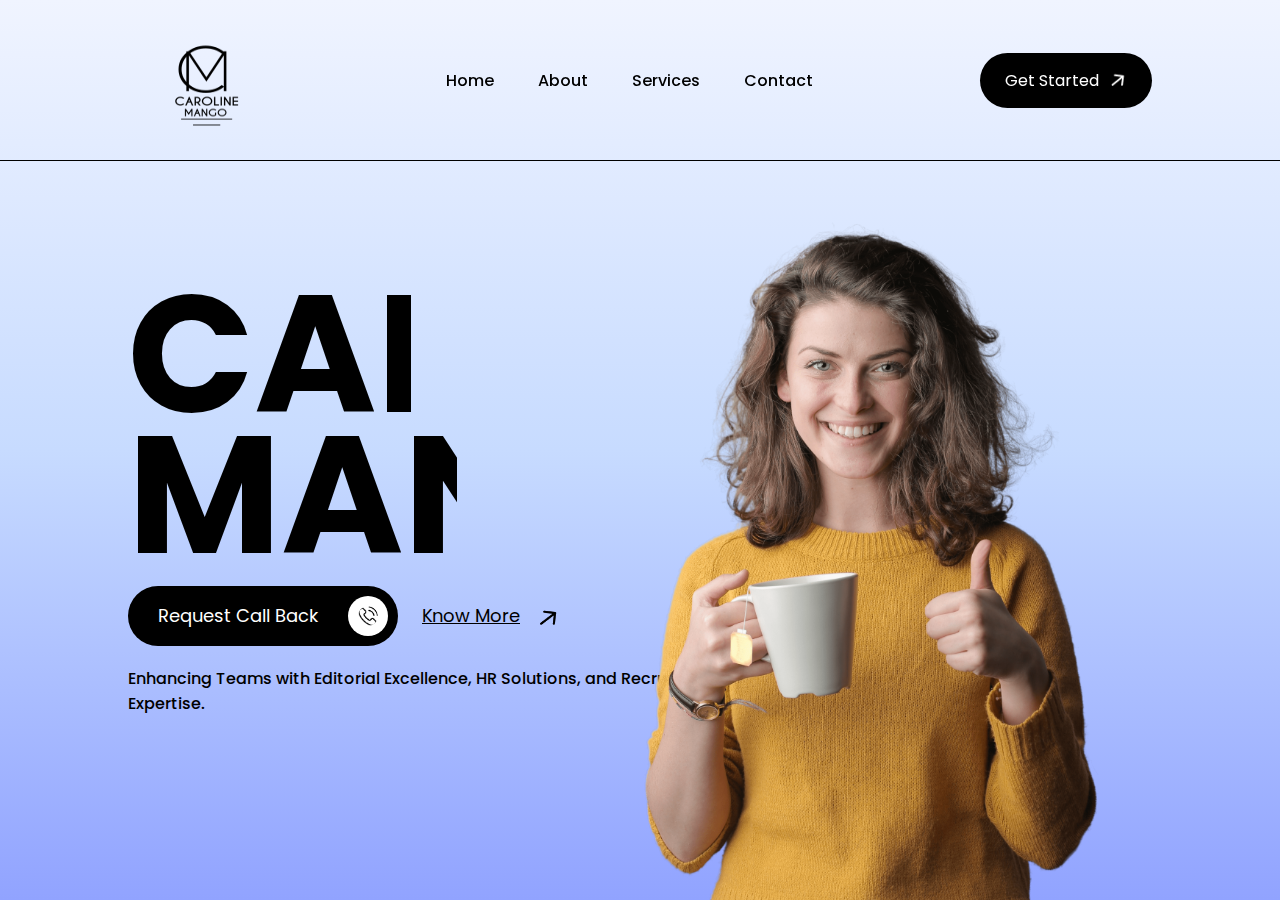
<file: carolmango.com/index.html>
<!DOCTYPE html>
<html>
    <head>
        <meta name="viewport" content="width=device-width, initial-scale=1.0">
        <title> CAROL MANGO</title>
        <link rel="stylesheet" href="style.css">
        <link rel="preconnect" href="https://fonts.googleapis.com">
        <link rel="preconnect" href="https://fonts.gstatic.com" crossorigin>
        <link href="https://fonts.googleapis.com/css2?family=Poppins:ital,wght@0,100;0,200;0,300;0,400;0,500;0,600;0,700;0,800;0,900;1,100;1,200;1,300;1,400;1,500;1,600;1,700;1,800;1,900&display=swap" rel="stylesheet">
    </head>
    <body>
        <nav>
            <img src="images/Logo3.png" class="logo" alt="logo">
            <ul id="menu-links">
                <li>Home</li>
                <li>About</li>
                <li>Services</li>
                <li>Contact</li>
            </ul>
            <button class="nav-btn">Get Started <img src="images/arrow-white.png" alt=""></button>

            <img src="images/menu.png" alt="" class="menu-icon" onclick="toooogleMenu()">
        </nav>
        <div class="header">
            <div class="header-content">
            <h1><span>CAROL</span><br><span>MANGO</span></h1>
            <div class="btn-container">
                <button class="btn-dark">Request Call Back <img src="images/phone.png" alt=""></button>
                <button class="btn-light">Know More <img src="images/arrow-black.png" alt=""></button>
            </div>
            <p>Enhancing Teams with Editorial Excellence, HR Solutions, and Recruitment Expertise.</p>
        </div>
            <img src="images/user.png" alt="" class="user-img">

        </div>

        <script>
            let navbar = document.querySelector('nav');
            let menuLinks = document.getElementById("menu-links");

            function toogleMenu(){
                menuLinks.classList.toggle('show-menu');
            }



            window.onscroll = function(){
                if(window.scrollY > 0){
                    navbar.style.background = '#eefff9';
                }else{
                    navbar.style.background = 'transparent';
                }
            }
        </script>
    </body>
</html>
</file>
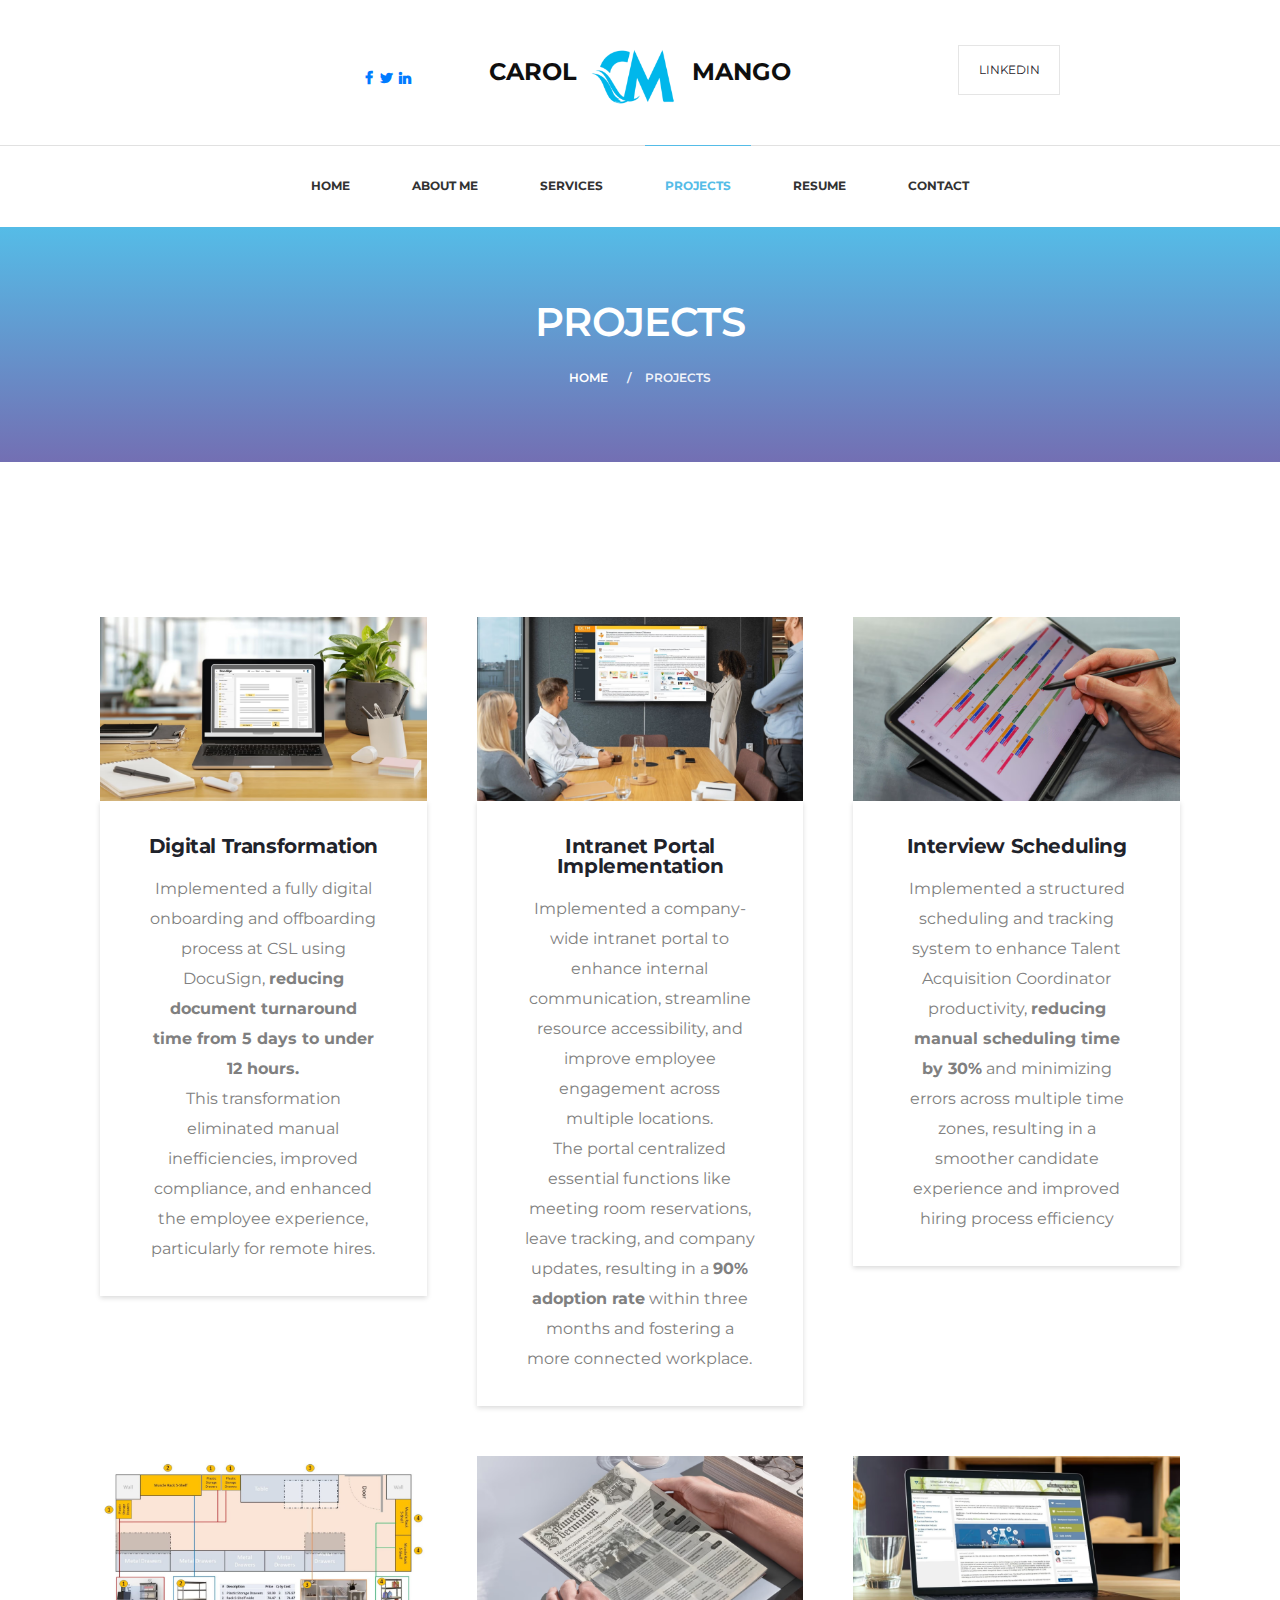
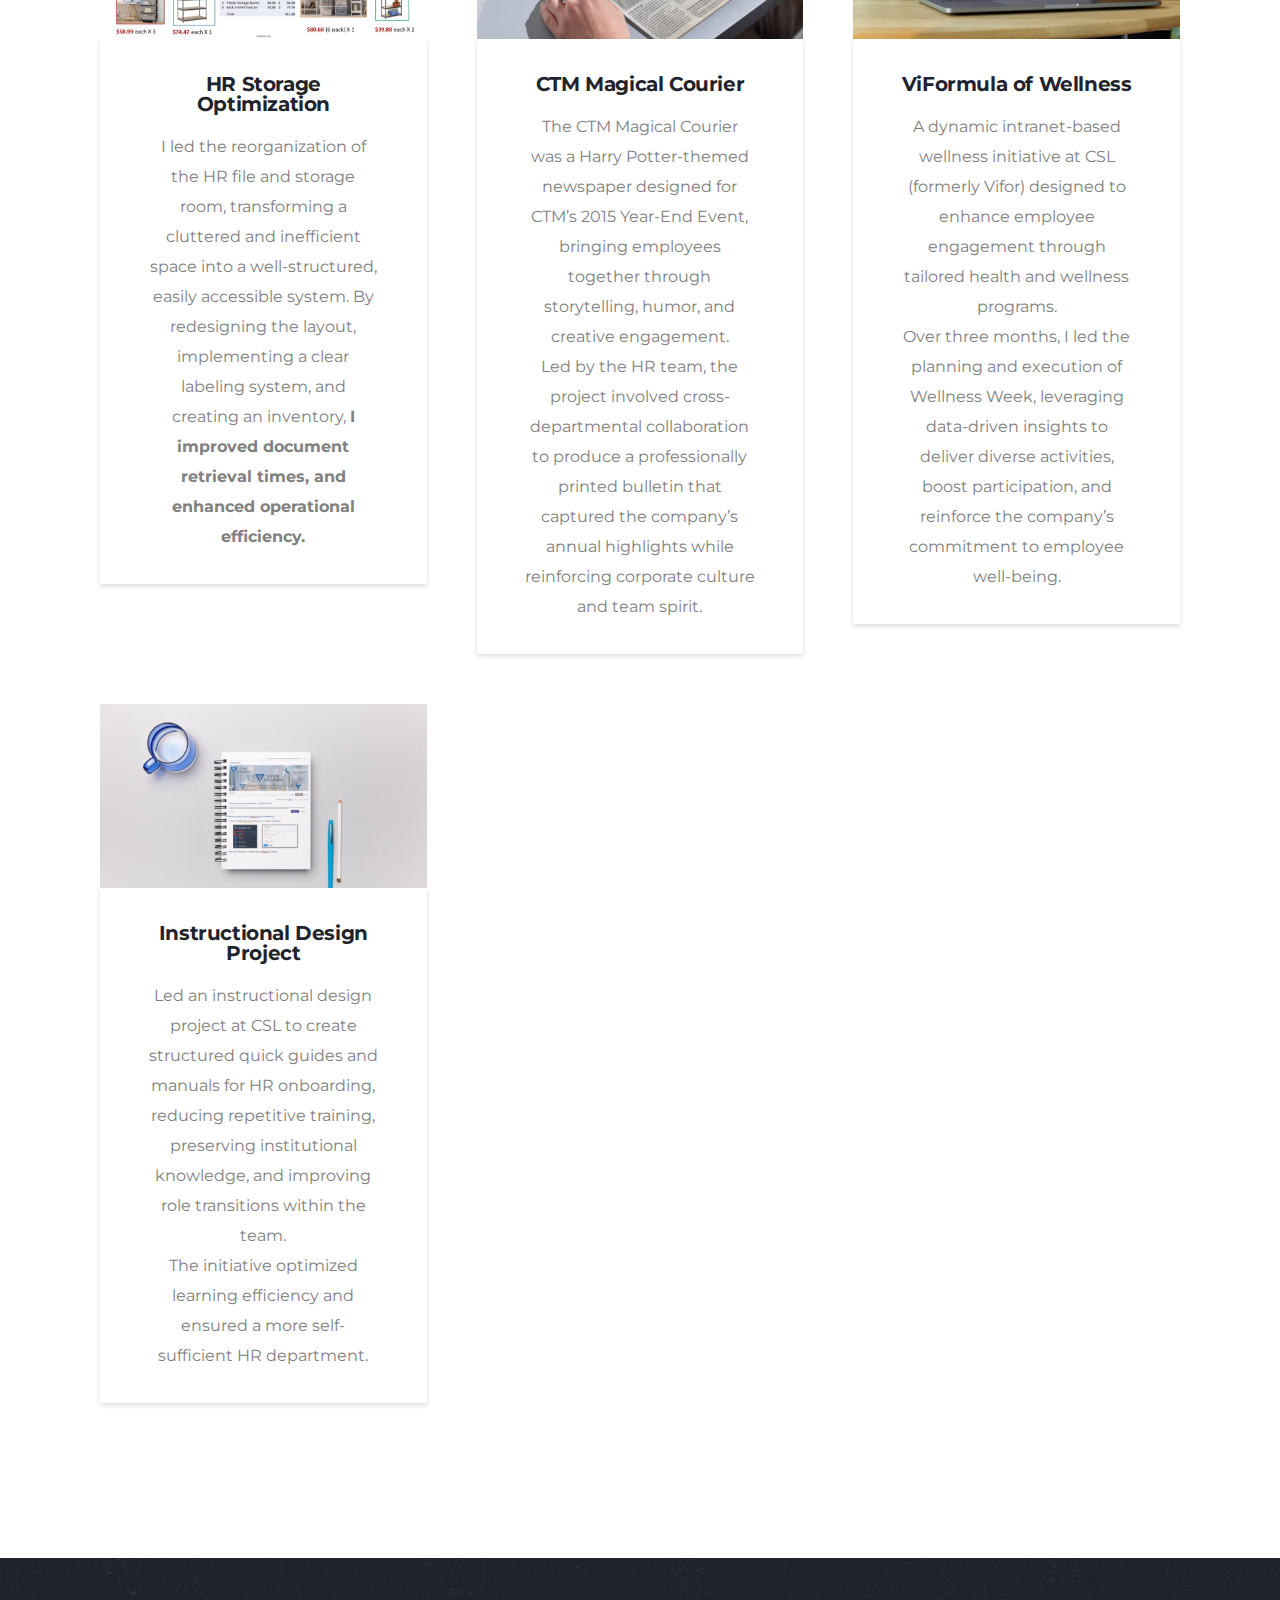
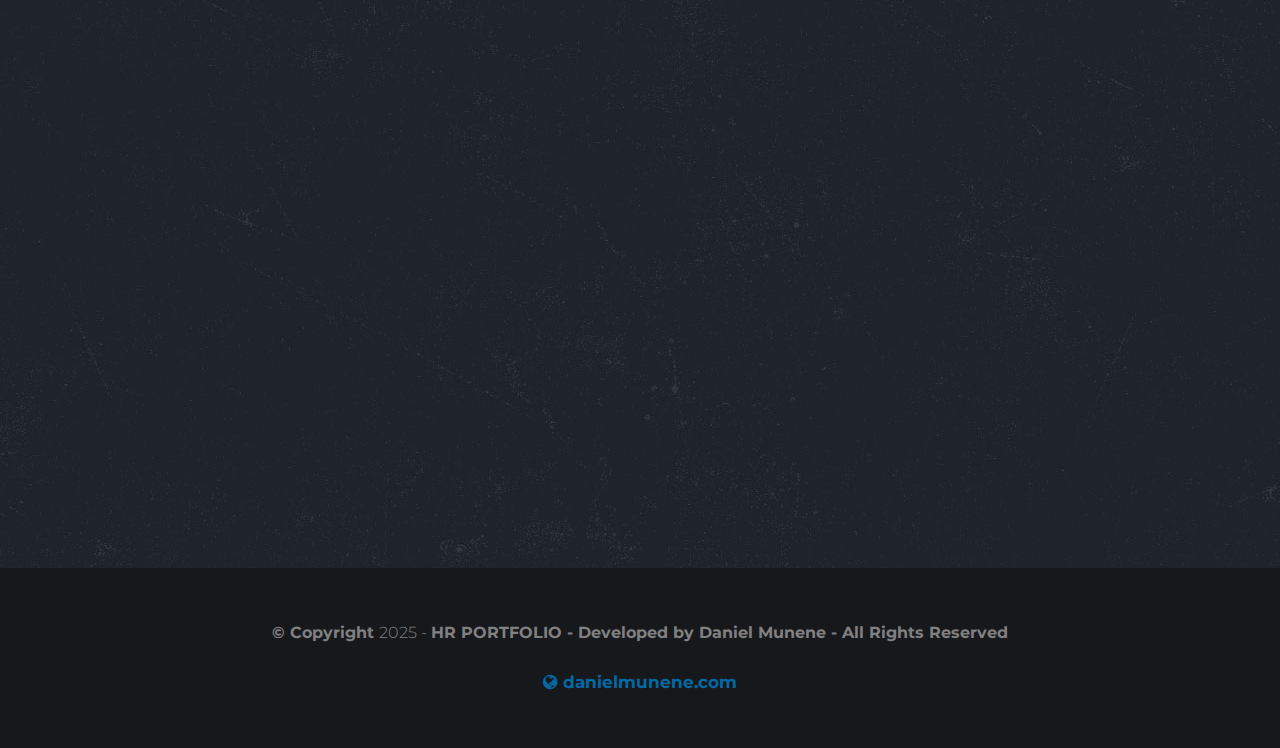
<file: projects.html>
<!DOCTYPE html>
<!--[if lt IE 7]>      <html class="no-js lt-ie9 lt-ie8 lt-ie7"> <![endif]-->
<!--[if IE 7]>         <html class="no-js lt-ie9 lt-ie8"> <![endif]-->
<!--[if IE 8]>         <html class="no-js lt-ie9"> <![endif]-->
<!--[if gt IE 8]><!-->
<html class="no-js">
<!--<![endif]-->


<head>
	<title>PROJECTS | CAROL MANGO | HR</title>
	<meta charset="utf-8">
	<!--[if IE]>
		<meta http-equiv="X-UA-Compatible" content="IE=edge">
	<![endif]-->
	<meta name="description" content="">
	<meta name="viewport" content="width=device-width, initial-scale=1, shrink-to-fit=no">

	<!-- Place favicon.ico and apple-touch-icon.png in the root directory -->
	<link rel="stylesheet" href="https://cdnjs.cloudflare.com/ajax/libs/font-awesome/6.0.0-beta2/css/all.min.css">
	<link rel="stylesheet" href="https://cdnjs.cloudflare.com/ajax/libs/font-awesome/5.15.4/css/all.min.css">
	<link rel="Website Icon" type="png" href="images/cm-logo-blue.png">
	<link rel="stylesheet" href="css/bootstrap.min.css">
	<link rel="stylesheet" href="css/animations.css">
	<link rel="stylesheet" href="css/font-awesome.css">
	<link rel="stylesheet" href="css/main.css" class="color-switcher-link">
	<script src="js/vendor/modernizr-2.6.2.min.js"></script>

	<!--[if lt IE 9]>
		<script src="js/vendor/html5shiv.min.js"></script>
		<script src="js/vendor/respond.min.js"></script>
		<script src="js/vendor/jquery-1.12.4.min.js"></script>
	<![endif]-->

</head>

<body>
	<!--[if lt IE 9]>
		<div class="bg-danger text-center">You are using an <strong>outdated</strong> browser. Please <a href="http://browsehappy.com/" class="color-main">upgrade your browser</a> to improve your experience.</div>
	<![endif]-->

	<div class="preloader">
		<div class="preloader_image"></div>
	</div>

	<!-- search modal -->
	<div class="modal" tabindex="-1" role="dialog" aria-labelledby="search_modal" id="search_modal">
		<button type="button" class="close" data-dismiss="modal" aria-label="Close">
			<span aria-hidden="true">&times;</span>
		</button>
		<div class="widget widget_search">
			<form method="get" class="searchform search-form" action="http://webdesign-finder.com/">
				<div class="form-group">
					<input type="text" value="" name="search" class="form-control" placeholder="Search keyword" id="modal-search-input">
				</div>
				<button type="submit" class="btn">Search</button>
			</form>
		</div>
	</div>

	<!-- Unyson messages modal -->
	<div class="modal fade" tabindex="-1" role="dialog" id="messages_modal">
		<div class="fw-messages-wrap ls p-normal">
			<!-- Uncomment this UL with LI to show messages in modal popup to your user: -->
			<!--
		<ul class="list-unstyled">
			<li>Message To User</li>
		</ul>
		-->

		</div>
	</div>
	<!-- eof .modal -->

	<!-- wrappers for visual page editor and boxed version of template -->
	<div id="canvas">
		<div id="box_wrapper">

			<!-- template sections -->

			<!--eof topline-->

			<section class="page_toplogo ls s-py-15 text-center">
				<div class="container-fluid">
					<div class="row align-items-center">
						<div class="col-lg-4">
							<div class="d-lg-flex justify-content-lg-end align-items-lg-center">
								<span class="social-icons top">

									<a href="#" class="fa-brands fa-facebook " title="facebook"></a>
									<a href="#" class="fa-brands fa-twitter " title="twitter"></a>
									<a href="https://www.linkedin.com/in/daniel-munene-4593bb294/" target=":_blank" class="fa-brands fa-linkedin " title="linkedin"></a>
								</span>
							</div>
						</div>
						<div class="col-lg-4 text-center">
							<div class="text-center">
								<div class="header_logo_center">
									<a href="index.html" class="logo">
										<span class="logo_text">CAROL</span>
										<img src="images/cm-logo-blue.png" alt="">
										<span class="logo_subtext">MANGO</span>
										
									</a>
								</div>
								<!-- eof .header_left_logo -->
							</div>
						</div>
						<div class="col-lg-4">
							<a href="https://www.linkedin.com/in/daniel-munene-4593bb294/" target=":_blank"><button class="btn-outline-darkgrey  d-none d-lg-block">LINKEDIN</button></a>
						</div>
					</div>
				</div>
			</section>


			<!-- header with single Bootstrap column only for navigation and includes. Used with topline and toplogo sections. Menu toggler must be in toplogo section -->
			<header class="page_header ls s-bordertop nav-narrow justify-nav-center text-center">
				<div class="container-fluid">
					<div class="row align-items-center">
						<div class="col-xl-12">

							<div class="nav-wrap">
								<!-- main nav start -->
								<nav class="top-nav">
									<ul class="nav sf-menu">


										<li>
											<a href="index.html">Home</a>
									
										</li>


										<li>
											<a href="about.html">About Me</a>
											
										</li>
													

										<li>
											<a href="services.html">Services</a>
											<ul>
												<li>
													<a href="service1.html">Services 1</a>
												</li>
												<li>
													<a href="service2.html">Services 2</a>
												</li>
												<li>
													<a href="service3.html">Services 3</a>
												</li>
												<li>
													<a href="service4.html">Services 4</a>
												</li>
											</ul>
										</li>


										<li class="active">
											<a href="projects.html">Projects</a>
											<ul>
												<li>
													<a href="project1.html">Digital Transformation</a>
												</li>
												<li>
													<a href="project2.html">Intranet Portal Implementation</a>
												</li>
												<li>
													<a href="project3.html">Interview Scheduling</a>
												</li>
												<li>
													<a href="project4.html">HR Storage Optimization</a>
												</li>
												<li>
													<a href="project5.html">CTM Magical Courier</a>
												</li>
												<li>
													<a href="project6.html">ViFormula of Wellness</a>
												</li>
												<li>
													<a href="project7.html">Instructional Design Project</a>
												</li>
											</ul>
										</li>

										<li>
											<a href="about.html">Resume</a>
											
										</li>

										<li>
											<a href="contact.html">Contact</a>
											
										</li>
												
										


								</nav>
								<!-- eof main nav -->


							</div>

						</div>
					</div>
				</div>

				<!-- header toggler -->

				<span class="toggle_menu">
					<span></span>
				</span>

			</header>

			<section class="page_title cs gradientvertical-background s-py-25">
				<div class="container">
					<div class="row">

						<div class="divider-50"></div>

						<div class="col-md-12 text-center">
							<h1 class="">PROJECTS</h1>
							<ol class="breadcrumb">
								<li class="breadcrumb-item">
									<a href="index.html">Home</a>
								</li>

								<li class="breadcrumb-item active">
									PROJECTS
								</li>
							</ol>
						</div>

						<div class="divider-50"></div>

					</div>
				</div>
			</section>


			<section class="ls s-pt-100 s-py-75 c-gutter-50 c-mb-50 services1">
				<div class="container px-30">
					<div class="row">

						<div class="d-none d-lg-block divider-80"></div>

						<div class="col-md-6 col-lg-4">

							<div class="vertical-item text-center item-content">
								<div class="item-media">
									<img src="images/projects/project1.jpg" alt="">
									<div class="media-links">
										<a class="link" title="" href="project1.html"></a>
									</div>
								</div>
								<div class="item-content box services">
									<h4>
										<a href="project1.html">Digital Transformation</a>
									</h4>

									<p>
										Implemented a fully digital onboarding and offboarding process at CSL using DocuSign, <strong>reducing document turnaround time from 5 days to under 12 hours.</strong>
										<br>
										This transformation eliminated manual inefficiencies, improved compliance, and enhanced the employee experience, particularly for remote hires.
									</p>

								</div>
							</div>
						</div>
						<!-- .col-* -->
						<div class="col-md-6 col-lg-4">

							<div class="vertical-item text-center item-content">
								<div class="item-media">
									<img src="images/projects/project2.jpg" alt="">
									<div class="media-links">
										<a class="link" title="" href="project2.html"></a>
									</div>
								</div>
								<div class="item-content box services">
									<h4>
										<a href="project2.html">Intranet Portal Implementation</a>
									</h4>

									<p>
										Implemented a company-wide intranet portal to enhance internal communication, streamline resource accessibility, and improve employee engagement across multiple locations.
										<br>
										The portal centralized essential functions like meeting room reservations, leave tracking, and company updates, resulting in a <strong>90% adoption rate</strong> within three months and fostering a more connected workplace.
									</p>

								</div>
							</div>
						</div>
						<!-- .col-* -->
						<div class="col-md-6 col-lg-4">

							<div class="vertical-item text-center item-content">
								<div class="item-media">
									<img src="images/projects/project3.jpg" alt="">
									<div class="media-links">
										<a class="link" title="" href="project3.html"></a>
									</div>
								</div>
								<div class="item-content box services">
									<h4>
										<a href="project3.html">Interview Scheduling</a>
									</h4>

									<p>
										Implemented a structured scheduling and tracking system to enhance Talent Acquisition Coordinator productivity,
										<strong>reducing manual scheduling time by 30%</strong> and minimizing errors across multiple time zones, resulting in a smoother candidate experience and improved hiring process efficiency
									</p>

								</div>
							</div>
						</div>
						<!-- .col-* -->
						<div class="col-md-6 col-lg-4">

							<div class="vertical-item text-center item-content">
								<div class="item-media">
									<img src="images/projects/project4.jpg" alt="">
									<div class="media-links">
										<a class="link" title="" href="project4.html"></a>
									</div>
								</div>
								<div class="item-content box services">
									<h4>
										<a href="project4.html"> HR Storage Optimization</a>
									</h4>

									<p>
										I led the reorganization of the HR file and storage room, transforming a cluttered and inefficient space into a well-structured, easily accessible system. 
										By redesigning the layout, implementing a clear labeling system, and creating an inventory, <strong>I improved document retrieval times, and enhanced operational efficiency.</strong>
									</p>

								</div>
							</div>
						</div>
						<!-- .col-* -->
						<div class="col-md-6 col-lg-4">

							<div class="vertical-item text-center item-content">
								<div class="item-media">
									<img src="images/projects/project5.jpg" alt="">
									<div class="media-links">
										<a class="link" title="" href="project5.html"></a>
									</div>
								</div>
								<div class="item-content box services">
									<h4>
										<a href="project5.html">CTM Magical Courier</a>
									</h4>

									<p>
										The CTM Magical Courier was a Harry Potter-themed newspaper designed for CTM’s 2015 Year-End Event, bringing employees together through storytelling, humor, and creative engagement.
										<br>
										Led by the HR team, the project involved cross-departmental collaboration to produce a professionally printed bulletin that captured the company’s annual highlights while reinforcing corporate culture and team spirit.
									</p>

								</div>
							</div>
						</div>
						<!-- .col-* -->
						<div class="col-md-6 col-lg-4">

							<div class="vertical-item text-center item-content">
								<div class="item-media">
									<img src="images/projects/project6.jpg" alt="">
									<div class="media-links">
										<a class="link" title="" href="project6.html"></a>
									</div>
								</div>
								<div class="item-content box services">
									<h4>
										<a href="project6.html">ViFormula of Wellness</a>
									</h4>

									<p>
										A dynamic intranet-based wellness initiative at CSL (formerly Vifor) designed to enhance employee engagement through tailored health and wellness programs.
										<br>
										Over three months, I led the planning and execution of Wellness Week, leveraging data-driven insights to deliver diverse activities, boost participation, 
										and reinforce the company’s commitment to employee well-being.
									</p>

								</div>
							</div>
						</div>

						<div class="col-md-6 col-lg-4">

							<div class="vertical-item text-center item-content">
								<div class="item-media">
									<img src="images/projects/project7.jpg" alt="">
									<div class="media-links">
										<a class="link" title="" href="project7.html"></a>
									</div>
								</div>
								<div class="item-content box services">
									<h4>
										<a href="project7.html">Instructional Design Project</a>
									</h4>

									<p>
										Led an instructional design project at CSL to create structured quick guides and manuals for HR onboarding, reducing repetitive training, preserving institutional knowledge, and improving role transitions within the team. 
										<br>
										The initiative optimized learning efficiency and ensured a more self-sufficient HR department.
									</p>

								</div>
							</div>
						</div>
						<!-- .col-* -->
						<div class="d-none d-lg-block divider-30"></div>
					</div>
				</div>
			</section>

	<footer class="page_footer ds s-py-sm-20 s-pt-md-75 s-pb-md-50 s-py-lg-130 c-gutter-60 pb-20 half-section">
				  <div class="container">
				    <div class="row">
				      <!-- Quick Links -->
				      <div class="footer col-md-4 text-center animate" data-animation="fadeInUp">
				        <div class="footer widget text-center">
				          <h3 class="text-center widget-title title-menu">Quick Links</h3>
				          <ul class="footer-menu">
				            <li><a href="index.html">Home</a></li>
				            <li><a href="about.html">About Me</a></li>
				            <li><a href="services.html">Services</a></li>
				            <li><a href="services.html">Project</a></li>
				            <li><a href="about.html">Resume</a></li>
				          </ul>
				        </div>
				      </div>
				
				      <!-- Carol Mango Info -->
				      <div class="footer col-md-4 text-center animate" data-animation="fadeInUp">
				        <div class="text-center">
				          <div class="header_logo_center footer-logo-ds">
				            <a href="index.html" class="logo">
				              <span class="logo_text">Carol</span>
				              <img src="images/cm-logo-blue.png" alt="">
				              <span class="logo_subtext">Mango</span>
				            </a>
				          </div>
				        </div>
				        <div class="widget pt-20">
				          I am a dedicated HR professional who values creativity, integrity, and thinking outside the box. 
				          Helping people is my true passion, and I approach my work with a positive attitude, emotional balance, 
				          and a belief that everything that happens is for the best.
				        </div>
				      </div>
				
				      <!-- Contact Info -->
				      <div class="footer col-md-4 text-center animate" data-animation="fadeInUp">
				        <div class="footer widget text-center">
				          <h3 class="widget-title title-menu">CONTACT INFO</h3>
				          <div class="widget">
				            <div class="media">
				              <i class="mx-10 color-main fa fa-map-marker"></i> UK
				            </div>
				            <div class="media">
				              <i class="mx-10 color-main fa fa-phone"></i> 123 456 789 012
				            </div>
				            <div class="media text-center link">
				              <i class="mx-10 text-center color-main fa fa-envelope"></i>
				              <a href="mailto:example@example.com?subject=Found%20Your%20Portfolio%20Online" style="text-decoration: none">
  						 example@example.com
						</a>
				            </div>
				          </div>
				          <div class="author-social">
				            <a href="#" class="fa fa-facebook color-bg-icon rounded-icon"></a>
				            <a href="#" class="fa fa-twitter color-bg-icon rounded-icon"></a>
				            <a href="https://www.linkedin.com/in/daniel-munene-4593bb294/" class="fa fa-linkedin color-bg-icon rounded-icon"></a>
				          </div>
				        </div>
				      </div>
				
				    </div>
				  </div>
				</footer>


			
			<section class="page_copyright ds s-py-30 ">
				<div class="container">
					<div class="row align-items-center">
						<div class="divider-20 d-none d-lg-block"></div>
						<div class="col-md-12 text-center">
							<strong>
							<p>&copy; Copyright
								<span class="copyright_year">2025 - </span>HR PORTFOLIO - Developed by Daniel Munene - All Rights Reserved</p>
								<a href="https://danielmunene.netlify.app" style="text-decoration: none;font-size: 17px; color: #0369A3;" target="_blank"><i class="fa fa-globe"></i> danielmunene.com</a>
							</strong>
						</div>
						<div class="divider-20 d-none d-lg-block"></div>
					</div>
				</div>
			</section>



		</div>
		<!-- eof #box_wrapper -->
	</div>
	<!-- eof #canvas -->


	<script src="js/compressed.js"></script>
	<script src="js/main.js"></script>

</body>



</html>
</file>
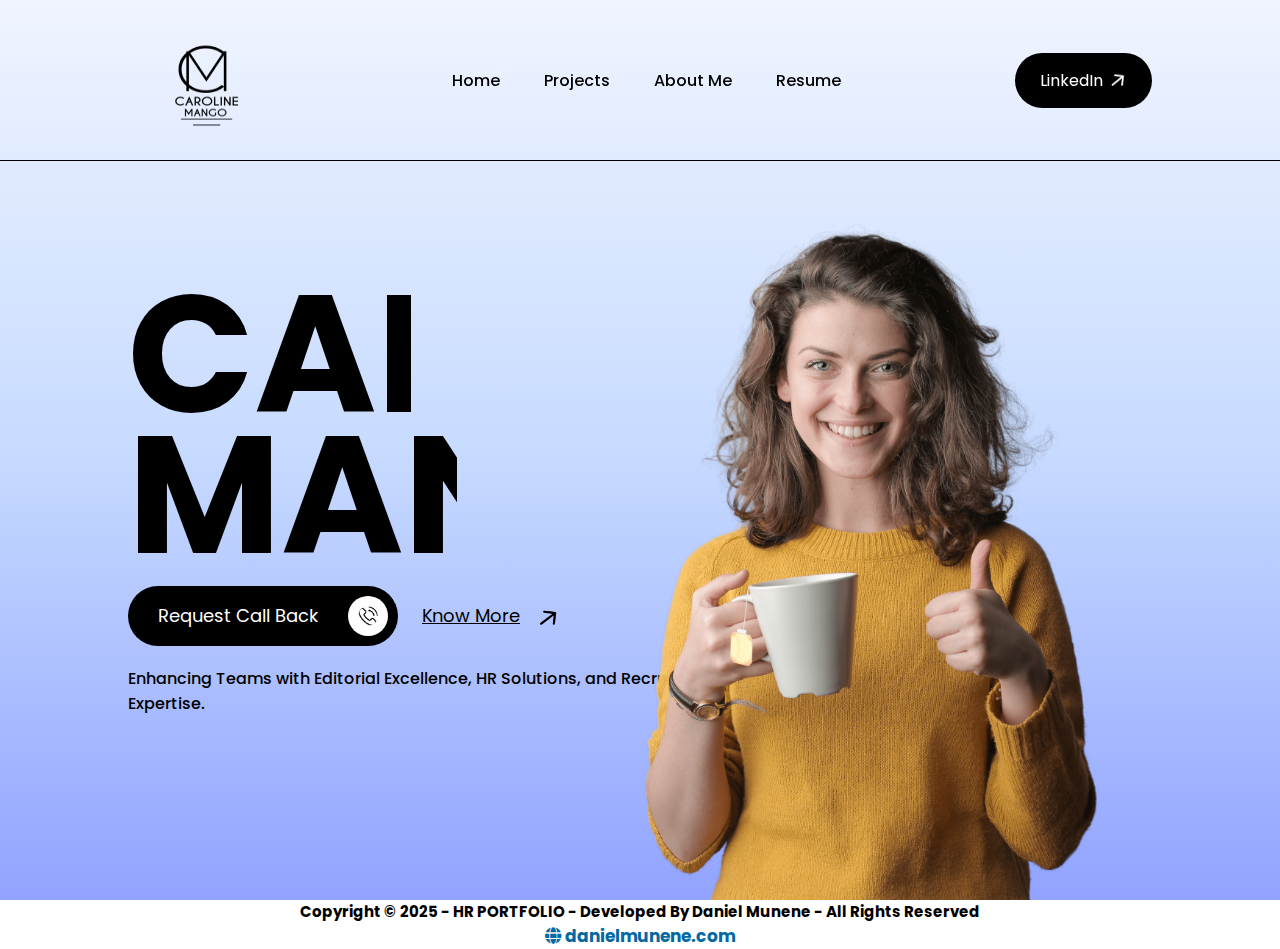
<file: resume.html>
<!DOCTYPE html>
<html>
    <head>
	<!-- Basic Page Needs
	  ================================================== -->
	<meta name="viewport" content="width=device-width, initial-scale=1.0">
	<meta http-equiv="Content-Type" content="text/html; charset=utf-8">
	<meta name="description" content="">
	<meta name="keywords" content="">
	<meta name="author" content="Daniel Munene -> https://danielmunene.netlify.app/">
        
        <title> CAROL MANGO</title>
	<!-- CSS-->
	<link rel="Website Icon" type="png" href="images/Logo3.png">
        <link rel="stylesheet" href="style.css">
        <link rel="preconnect" href="https://fonts.googleapis.com">
        <link rel="preconnect" href="https://fonts.gstatic.com" crossorigin>
	<link rel="stylesheet" href="https://cdnjs.cloudflare.com/ajax/libs/font-awesome/6.0.0-beta2/css/all.min.css">
	<link rel="stylesheet" href="https://cdnjs.cloudflare.com/ajax/libs/font-awesome/5.15.4/css/all.min.css">
        <link href="https://fonts.googleapis.com/css2?family=Poppins:ital,wght@0,100;0,200;0,300;0,400;0,500;0,600;0,700;0,800;0,900;1,100;1,200;1,300;1,400;1,500;1,600;1,700;1,800;1,900&display=swap" rel="stylesheet">
    </head>
    <body>
        <nav>
            <img src="images/Logo3.png" class="logo" alt="logo">
            <ul id="menu-links">
                <li><a href="index.html" style="text-decoration:none; color:#000000">Home</a></li>
                <li><a href="projects.html" style="text-decoration:none; color:#000000">Projects</a></li>
                <li><a href="about.html" style="text-decoration:none; color:#000000">About Me</a></li>
                <li><a href="resume.html" style="text-decoration:none; color:#000000">Resume</a></li>
            </ul>
            <a href="https://www.linkedin.com/in/daniel-munene-4593bb294/"style="target:_blank"> <button class="nav-btn">LinkedIn<img src="images/arrow-white.png" alt=""></button></a>

            <img src="images/menu.png" alt="" class="menu-icon" onclick="toooogleMenu()">
        </nav>
        <div class="header">
            <div class="header-content">
            <h1><span>CAROL</span><br><span>MANGO</span></h1>
            <div class="btn-container">
                <button class="btn-dark">Request Call Back <img src="images/phone.png" alt=""></button>
                <button class="btn-light">Know More <img src="images/arrow-black.png" alt=""></button>
            </div>
            <p>Enhancing Teams with Editorial Excellence, HR Solutions, and Recruitment Expertise.</p>
        </div>
            <img src="images/user.png" alt="" class="user-img">

        </div>

        <script>
            let navbar = document.querySelector('nav');
            let menuLinks = document.getElementById("menu-links");

            function toogleMenu(){
                menuLinks.classList.toggle('show-menu');
            }



            window.onscroll = function(){
                if(window.scrollY > 0){
                    navbar.style.background = '#eefff9';
                }else{
                    navbar.style.background = 'transparent';
                }
            }
        </script>
<footer class="site-footer-bottom">
    <div class="container" style="text-align: center;">
        <strong>
            <p style="font-size: 15px;" > Copyright © 2025 - HR PORTFOLIO - Developed By Daniel Munene - All Rights Reserved</p>
            <a href="https://danielmunene.netlify.app" style="text-decoration: none;font-size: 17px; color: #0369A3;" target="_blank"><i class="fa fa-globe"></i> danielmunene.com</a>
        </strong>
    </div>

  
	  </footer>
    </body>
</html>
</file>
<file: carolmango.com/style.css>
*{
    margin: 0;
    padding: 0;
    box-sizing: border-box;
    font-family: 'Poppins', sans-serif;
}

nav{
    position: fixed;
    top: 0;
    left: 0;
    width: 100%;
    display: flex;
    align-items: center;
    justify-content: space-between;
    padding: 15px 10%;
    border-bottom: 1px solid #000;
    z-index: 10;
}

nav ul li{
    list-style: none;
    display: inline-block;
    margin: 10px 20px;
    font-weight: 500;
    cursor: pointer;
}

nav .logo{
    width: 150px;
    cursor: pointer;
    height: 130px;
}

.nav-btn{
    background: #000;
    color: #fff;
    font-size: 16px;
    padding: 15px 25px;
    border: 0;
    outline: 0;
    border-radius: 40px;
    cursor: pointer;
}

.nav-btn img{
    width: 16px;
    margin-left: 8px;
}

.header{
    width: 100%;
    min-height: 100vh;
    background: linear-gradient(#f0f4ff 0%, #c7dbff 50%, #91a3ff 100%);
    padding: 0 10%;
    display: flex;
    justify-content: center;
    flex-direction: column;
}

.header h1{
    margin-top: 100px;
    font-size: 13vw;
    line-height: 11vw;
}

.btn-container{
    margin: 20px 0;

}

.header button{
    border: 0;
    outline: 0;
    display: inline-flex;
    align-items: center;
    font-size: 18px;
    margin-right: 20px;
    cursor: pointer;
}

.btn-dark{
    background: #000;
    color: #fff;
    padding: 10px 10px 10px 30px;
    border-radius: 40px;
}

.btn-dark img{
    width: 40px;
    background: #fff;
    border-radius: 50%;
    padding: 10px;
    margin-left: 30px;
}

.btn-light{
    background: transparent;
    text-decoration: underline;
}

.btn-light img{
    width: 20px;
    margin-left: 20px;
}
.header p{
    max-width: 660px;
    font-weight: 500;
}

.user-img{
    width: 80%;
    max-width: 500px;
    position: absolute;
    right: 13%;
    bottom: 0;
}

/* ----------------------- ANIMATION -----------------------*/

.header h1 span{
    background: linear-gradient(#000, #000);
    background-repeat: no-repeat;
    -webkit-text-fill-color: transparent;
    -webkit-background-clip: text;
    background-size: 50%;
}

.header h1 span:first-child{
    animation: textcolor1 2s linear infinite alternate;
}

@keyframes textcolor1{
    0%{
        background-size: 0%;
    }
    40%{
        background-size: 100%;
    }
    100%{
        background-size: 100%;
    }
}

.header h1 span:last-child{
    animation: textcolor2 2s linear infinite alternate;
}

@keyframes textcolor2{
    0%{
        background-size: 0%;
    }
    40%{
        background-size: 0%;
    }
    100%{
        background-size: 100%;
    }
}

.menu-icon{
    display: none;
}

/* ----------------------- MEDIA QUERIES FOR NAVBAR -----------------------*/

@media only screen and (max-width: 600px){
    nav ul{
        position: absolute;
        width: 100%;
        background: #000;
        color: #fff;
        left: 0;
        top: 100%;
        text-align: center;
        max-height: 0;
        overflow: hidden;
        transition: max-height 0.5s;
    }

    .nav-btn{
        display: none;
    }

    nav .logo{
        width: 150px;
    }

    nav ul li{
        margin: 10px;
        font-size: 14px;
    }

    .menu-icon{
        display: block;
        width: 30px;
    }

    .show-menu{
        max-height: 60px;
    }
}


/* ----------------------- MEDIA QUERIES FOR HEADER CONTENT -----------------------*/

@media only screen and (max-width: 600px){
    .header{
        min-height: auto;
        padding: 0;
    }

    .user-img{
        width: 100%;
        right: auto;
        position: relative;
        margin-top: 100px;
        height: 840px;
    }

    .header-content{
        position: absolute;
        bottom: 0;
        padding: 0 10%;
        z-index: 2;
        padding-bottom: 40px;
        background: linear-gradient(transparent, #fff);
    }

    .btn-container{
        margin: 5px 0;
    }

    .header button{
        font-size: 14px;
        margin-right: 10px;
    }

    .btn-dark{
        padding: 7px 7px;
        margin-bottom: 10px;
    }

    .btn-dark img{
        width: 30px;
        padding: 5px;
        margin-left: 15px;
    }

    .btn-light img{
        width: 12px;
        margin-left: 5px;
    }

    .header h1{
        font-size: 70px;
        line-height: 60px;
        margin-bottom: 20px;
    }
}
</file>
<file: css/animations.css>
/*
==============================================
CSS3 ANIMATION CHEAT SHEET
==============================================

Made by Justin Aguilar

www.justinaguilar.com/animations/

Questions, comments, concerns, love letters:
justin@justinaguilar.com
==============================================
*/

/*
==============================================
slideDown
==============================================
*/


.slideDown{
	animation-name: slideDown;
	-webkit-animation-name: slideDown;

	animation-duration: 1s;
	-webkit-animation-duration: 1s;

	animation-timing-function: ease;
	-webkit-animation-timing-function: ease;

	visibility: visible;
}

@keyframes slideDown {
	0% {
		transform: translateY(-100%);
	}
	50%{
		transform: translateY(8%);
	}
	65%{
		transform: translateY(-4%);
	}
	80%{
		transform: translateY(4%);
	}
	95%{
		transform: translateY(-2%);
	}
	100% {
		transform: translateY(0%);
	}
}

@-webkit-keyframes slideDown {
	0% {
		-webkit-transform: translateY(-100%);
	}
	50%{
		-webkit-transform: translateY(8%);
	}
	65%{
		-webkit-transform: translateY(-4%);
	}
	80%{
		-webkit-transform: translateY(4%);
	}
	95%{
		-webkit-transform: translateY(-2%);
	}
	100% {
		-webkit-transform: translateY(0%);
	}
}

/*
==============================================
slideUp
==============================================
*/


.slideUp{
	animation-name: slideUp;
	-webkit-animation-name: slideUp;

	animation-duration: 1s;
	-webkit-animation-duration: 1s;

	animation-timing-function: ease;
	-webkit-animation-timing-function: ease;

	visibility: visible;
}

@keyframes slideUp {
	0% {
		transform: translateY(100%);
	}
	50%{
		transform: translateY(-8%);
	}
	65%{
		transform: translateY(4%);
	}
	80%{
		transform: translateY(-4%);
	}
	95%{
		transform: translateY(2%);
	}
	100% {
		transform: translateY(0%);
	}
}

@-webkit-keyframes slideUp {
	0% {
		-webkit-transform: translateY(100%);
	}
	50%{
		-webkit-transform: translateY(-8%);
	}
	65%{
		-webkit-transform: translateY(4%);
	}
	80%{
		-webkit-transform: translateY(-4%);
	}
	95%{
		-webkit-transform: translateY(2%);
	}
	100% {
		-webkit-transform: translateY(0%);
	}
}

/*
==============================================
slideLeft
==============================================
*/


.slideLeft{
	animation-name: slideLeft;
	-webkit-animation-name: slideLeft;

	animation-duration: 1s;
	-webkit-animation-duration: 1s;

	animation-timing-function: ease-in-out;
	-webkit-animation-timing-function: ease-in-out;

	visibility: visible;
}

@keyframes slideLeft {
	0% {
		transform: translateX(150%);
	}
	50%{
		transform: translateX(-8%);
	}
	65%{
		transform: translateX(4%);
	}
	80%{
		transform: translateX(-4%);
	}
	95%{
		transform: translateX(2%);
	}
	100% {
		transform: translateX(0%);
	}
}

@-webkit-keyframes slideLeft {
	0% {
		-webkit-transform: translateX(150%);
	}
	50%{
		-webkit-transform: translateX(-8%);
	}
	65%{
		-webkit-transform: translateX(4%);
	}
	80%{
		-webkit-transform: translateX(-4%);
	}
	95%{
		-webkit-transform: translateX(2%);
	}
	100% {
		-webkit-transform: translateX(0%);
	}
}

/*
==============================================
slideRight
==============================================
*/


.slideRight{
	animation-name: slideRight;
	-webkit-animation-name: slideRight;

	animation-duration: 1s;
	-webkit-animation-duration: 1s;

	animation-timing-function: ease-in-out;
	-webkit-animation-timing-function: ease-in-out;

	visibility: visible;
}

@keyframes slideRight {
	0% {
		transform: translateX(-150%);
	}
	50%{
		transform: translateX(8%);
	}
	65%{
		transform: translateX(-4%);
	}
	80%{
		transform: translateX(4%);
	}
	95%{
		transform: translateX(-2%);
	}
	100% {
		transform: translateX(0%);
	}
}

@-webkit-keyframes slideRight {
	0% {
		-webkit-transform: translateX(-150%);
	}
	50%{
		-webkit-transform: translateX(8%);
	}
	65%{
		-webkit-transform: translateX(-4%);
	}
	80%{
		-webkit-transform: translateX(4%);
	}
	95%{
		-webkit-transform: translateX(-2%);
	}
	100% {
		-webkit-transform: translateX(0%);
	}
}

/*
==============================================
slideExpandUp
==============================================
*/


.slideExpandUp{
	animation-name: slideExpandUp;
	-webkit-animation-name: slideExpandUp;

	animation-duration: 1.6s;
	-webkit-animation-duration: 1.6s;

	animation-timing-function: ease-out;
	-webkit-animation-timing-function: ease -out;

	visibility: visible;
}

@keyframes slideExpandUp {
	0% {
		transform: translateY(100%) scaleX(0.5);
	}
	30%{
		transform: translateY(-8%) scaleX(0.5);
	}
	40%{
		transform: translateY(2%) scaleX(0.5);
	}
	50%{
		transform: translateY(0%) scaleX(1.1);
	}
	60%{
		transform: translateY(0%) scaleX(0.9);
	}
	70% {
		transform: translateY(0%) scaleX(1.05);
	}
	80%{
		transform: translateY(0%) scaleX(0.95);
	}
	90% {
		transform: translateY(0%) scaleX(1.02);
	}
	100%{
		transform: translateY(0%) scaleX(1);
	}
}

@-webkit-keyframes slideExpandUp {
	0% {
		-webkit-transform: translateY(100%) scaleX(0.5);
	}
	30%{
		-webkit-transform: translateY(-8%) scaleX(0.5);
	}
	40%{
		-webkit-transform: translateY(2%) scaleX(0.5);
	}
	50%{
		-webkit-transform: translateY(0%) scaleX(1.1);
	}
	60%{
		-webkit-transform: translateY(0%) scaleX(0.9);
	}
	70% {
		-webkit-transform: translateY(0%) scaleX(1.05);
	}
	80%{
		-webkit-transform: translateY(0%) scaleX(0.95);
	}
	90% {
		-webkit-transform: translateY(0%) scaleX(1.02);
	}
	100%{
		-webkit-transform: translateY(0%) scaleX(1);
	}
}

/*
==============================================
expandUp
==============================================
*/


.expandUp{
	animation-name: expandUp;
	-webkit-animation-name: expandUp;

	animation-duration: 0.7s;
	-webkit-animation-duration: 0.7s;

	animation-timing-function: ease;
	-webkit-animation-timing-function: ease;

	visibility: visible;
}

@keyframes expandUp {
	0% {
		transform: translateY(100%) scale(0.6) scaleY(0.5);
	}
	60%{
		transform: translateY(-7%) scaleY(1.12);
	}
	75%{
		transform: translateY(3%);
	}
	100% {
		transform: translateY(0%) scale(1) scaleY(1);
	}
}

@-webkit-keyframes expandUp {
	0% {
		-webkit-transform: translateY(100%) scale(0.6) scaleY(0.5);
	}
	60%{
		-webkit-transform: translateY(-7%) scaleY(1.12);
	}
	75%{
		-webkit-transform: translateY(3%);
	}
	100% {
		-webkit-transform: translateY(0%) scale(1) scaleY(1);
	}
}

/*
==============================================
fadeIn
==============================================
*/

.fadeIn {
	animation-name: fadeIn;
	-webkit-animation-name: fadeIn;

	animation-duration: 1.5s;
	-webkit-animation-duration: 1.5s;

	animation-timing-function: ease-in-out;
	-webkit-animation-timing-function: ease-in-out;

	visibility: visible;
}

@keyframes fadeIn {
	0% {
		transform: scale(0);
		opacity: 0.0;
	}
	60% {
		transform: scale(1.1);
	}
	80% {
		transform: scale(0.9);
		opacity: 1;
	}
	100% {
		transform: scale(1);
		opacity: 1;
	}
}

@-webkit-keyframes fadeIn {
	0% {
		-webkit-transform: scale(0);
		opacity: 0.0;
	}
	60% {
		-webkit-transform: scale(1.1);
	}
	80% {
		-webkit-transform: scale(0.9);
		opacity: 1;
	}
	100% {
		-webkit-transform: scale(1);
		opacity: 1;
	}
}

/*
==============================================
expandOpen
==============================================
*/


.expandOpen{
	animation-name: expandOpen;
	-webkit-animation-name: expandOpen;

	animation-duration: 1.2s;
	-webkit-animation-duration: 1.2s;

	animation-timing-function: ease-out;
	-webkit-animation-timing-function: ease-out;

	visibility: visible;
}

@keyframes expandOpen {
	0% {
		transform: scale(1.8);
	}
	50% {
		transform: scale(0.95);
	}
	80% {
		transform: scale(1.05);
	}
	90% {
		transform: scale(0.98);
	}
	100% {
		transform: scale(1);
	}
}

@-webkit-keyframes expandOpen {
	0% {
		-webkit-transform: scale(1.8);
	}
	50% {
		-webkit-transform: scale(0.95);
	}
	80% {
		-webkit-transform: scale(1.05);
	}
	90% {
		-webkit-transform: scale(0.98);
	}
	100% {
		-webkit-transform: scale(1);
	}	
}

/*
==============================================
bigEntrance
==============================================
*/


.bigEntrance{
	animation-name: bigEntrance;
	-webkit-animation-name: bigEntrance;

	animation-duration: 1.6s;
	-webkit-animation-duration: 1.6s;

	animation-timing-function: ease-out;
	-webkit-animation-timing-function: ease-out;

	visibility: visible;
}

@keyframes bigEntrance {
	0% {
		transform: scale(0.3) rotate(6deg) translateX(-30%) translateY(30%);
		opacity: 0.2;
	}
	30% {
		transform: scale(1.03) rotate(-2deg) translateX(2%) translateY(-2%);
		opacity: 1;
	}
	45% {
		transform: scale(0.98) rotate(1deg) translateX(0%) translateY(0%);
		opacity: 1;
	}
	60% {
		transform: scale(1.01) rotate(-1deg) translateX(0%) translateY(0%);
		opacity: 1;
	}
	75% {
		transform: scale(0.99) rotate(1deg) translateX(0%) translateY(0%);
		opacity: 1;
	}
	90% {
		transform: scale(1.01) rotate(0deg) translateX(0%) translateY(0%);
		opacity: 1;
	}
	100% {
		transform: scale(1) rotate(0deg) translateX(0%) translateY(0%);
		opacity: 1;
	}
}

@-webkit-keyframes bigEntrance {
	0% {
		-webkit-transform: scale(0.3) rotate(6deg) translateX(-30%) translateY(30%);
		opacity: 0.2;
	}
	30% {
		-webkit-transform: scale(1.03) rotate(-2deg) translateX(2%) translateY(-2%);
		opacity: 1;
	}
	45% {
		-webkit-transform: scale(0.98) rotate(1deg) translateX(0%) translateY(0%);
		opacity: 1;
	}
	60% {
		-webkit-transform: scale(1.01) rotate(-1deg) translateX(0%) translateY(0%);
		opacity: 1;
	}
	75% {
		-webkit-transform: scale(0.99) rotate(1deg) translateX(0%) translateY(0%);
		opacity: 1;
	}
	90% {
		-webkit-transform: scale(1.01) rotate(0deg) translateX(0%) translateY(0%);
		opacity: 1;
	}
	100% {
		-webkit-transform: scale(1) rotate(0deg) translateX(0%) translateY(0%);
		opacity: 1;
	}
}

/*
==============================================
hatch
==============================================
*/

.hatch{
	animation-name: hatch;
	-webkit-animation-name: hatch;

	animation-duration: 2s;
	-webkit-animation-duration: 2s;

	animation-timing-function: ease-in-out;
	-webkit-animation-timing-function: ease-in-out;

	transform-origin: 50% 100%;
	-ms-transform-origin: 50% 100%;
	-webkit-transform-origin: 50% 100%; 

	visibility: visible;
}

@keyframes hatch {
	0% {
		transform: rotate(0deg) scaleY(0.6);
	}
	20% {
		transform: rotate(-2deg) scaleY(1.05);
	}
	35% {
		transform: rotate(2deg) scaleY(1);
	}
	50% {
		transform: rotate(-2deg);
	}
	65% {
		transform: rotate(1deg);
	}
	80% {
		transform: rotate(-1deg);
	}
	100% {
		transform: rotate(0deg);
	}					
}

@-webkit-keyframes hatch {
	0% {
		-webkit-transform: rotate(0deg) scaleY(0.6);
	}
	20% {
		-webkit-transform: rotate(-2deg) scaleY(1.05);
	}
	35% {
		-webkit-transform: rotate(2deg) scaleY(1);
	}
	50% {
		-webkit-transform: rotate(-2deg);
	}
	65% {
		-webkit-transform: rotate(1deg);
	}
	80% {
		-webkit-transform: rotate(-1deg);
	}
	100% {
		-webkit-transform: rotate(0deg);
	}
}


/*
==============================================
bounce
==============================================
*/


.bounce{
	animation-name: bounce;
	-webkit-animation-name: bounce;

	animation-duration: 1.6s;
	-webkit-animation-duration: 1.6s;

	animation-timing-function: ease;
	-webkit-animation-timing-function: ease;

	transform-origin: 50% 100%;
	-ms-transform-origin: 50% 100%;
	-webkit-transform-origin: 50% 100%; 
}

@keyframes bounce {
	0% {
		transform: translateY(0%) scaleY(0.6);
	}
	60%{
		transform: translateY(-100%) scaleY(1.1);
	}
	70%{
		transform: translateY(0%) scaleY(0.95) scaleX(1.05);
	}
	80%{
		transform: translateY(0%) scaleY(1.05) scaleX(1);
	}
	90%{
		transform: translateY(0%) scaleY(0.95) scaleX(1);
	}
	100%{
		transform: translateY(0%) scaleY(1) scaleX(1);
	}
}

@-webkit-keyframes bounce {
	0% {
		-webkit-transform: translateY(0%) scaleY(0.6);
	}
	60%{
		-webkit-transform: translateY(-100%) scaleY(1.1);
	}
	70%{
		-webkit-transform: translateY(0%) scaleY(0.95) scaleX(1.05);
	}
	80%{
		-webkit-transform: translateY(0%) scaleY(1.05) scaleX(1);
	}
	90%{
		-webkit-transform: translateY(0%) scaleY(0.95) scaleX(1);
	}
	100%{
		-webkit-transform: translateY(0%) scaleY(1) scaleX(1);
	}
}


/*
==============================================
pulse
==============================================
*/

.pulse{
	animation-name: pulse;
	-webkit-animation-name: pulse;

	animation-duration: 1.5s;
	-webkit-animation-duration: 1.5s;

	animation-iteration-count: infinite;
	-webkit-animation-iteration-count: infinite;
}

@keyframes pulse {
	0% {
		transform: scale(0.95);
		opacity: 0.7;
	}
	50% {
		transform: scale(1);
		opacity: 1;
	}
	100% {
		transform: scale(0.95);
		opacity: 0.7;
	}
}

@-webkit-keyframes pulse {
	0% {
		-webkit-transform: scale(0.95);
		opacity: 0.7;
	}
	50% {
		-webkit-transform: scale(1);
		opacity: 1;
	}
	100% {
		-webkit-transform: scale(0.95);
		opacity: 0.7;
	}
}

/*
==============================================
floating
==============================================
*/

.floating{
	animation-name: floating;
	-webkit-animation-name: floating;

	animation-duration: 1.5s;
	-webkit-animation-duration: 1.5s;

	animation-iteration-count: infinite;
	-webkit-animation-iteration-count: infinite;
}

@keyframes floating {
	0% {
		transform: translateY(0%);
	}
	50% {
		transform: translateY(8%);
	}
	100% {
		transform: translateY(0%);
	}
}

@-webkit-keyframes floating {
	0% {
		-webkit-transform: translateY(0%);
	}
	50% {
		-webkit-transform: translateY(8%);
	}
	100% {
		-webkit-transform: translateY(0%);
	}
}

/*
==============================================
tossing
==============================================
*/

.tossing{
	animation-name: tossing;
	-webkit-animation-name: tossing;

	animation-duration: 2.5s;
	-webkit-animation-duration: 2.5s;

	animation-iteration-count: infinite;
	-webkit-animation-iteration-count: infinite;
}

@keyframes tossing {
	0% {
		transform: rotate(-4deg);
	}
	50% {
		transform: rotate(4deg);
	}
	100% {
		transform: rotate(-4deg);
	}		
}

@-webkit-keyframes tossing {
	0% {
		-webkit-transform: rotate(-4deg);
	}
	50% {
		-webkit-transform: rotate(4deg);
	}
	100% {
		-webkit-transform: rotate(-4deg);
	}
}

/*
==============================================
pullUp
==============================================
*/

.pullUp{
	animation-name: pullUp;
	-webkit-animation-name: pullUp;

	animation-duration: 1.1s;
	-webkit-animation-duration: 1.1s;

	animation-timing-function: ease-out;
	-webkit-animation-timing-function: ease-out;

	transform-origin: 50% 100%;
	-ms-transform-origin: 50% 100%;
	-webkit-transform-origin: 50% 100%; 
}

@keyframes pullUp {
	0% {
		transform: scaleY(0.1);
	}
	40% {
		transform: scaleY(1.02);
	}
	60% {
		transform: scaleY(0.98);
	}
	80% {
		transform: scaleY(1.01);
	}
	100% {
		transform: scaleY(0.98);
	}
	80% {
		transform: scaleY(1.01);
	}
	100% {
		transform: scaleY(1);
	}			
}

@-webkit-keyframes pullUp {
	0% {
		-webkit-transform: scaleY(0.1);
	}
	40% {
		-webkit-transform: scaleY(1.02);
	}
	60% {
		-webkit-transform: scaleY(0.98);
	}
	80% {
		-webkit-transform: scaleY(1.01);
	}
	100% {
		-webkit-transform: scaleY(0.98);
	}
	80% {
		-webkit-transform: scaleY(1.01);
	}
	100% {
		-webkit-transform: scaleY(1);
	}
}

/*
==============================================
pullDown
==============================================
*/

.pullDown{
	animation-name: pullDown;
	-webkit-animation-name: pullDown;

	animation-duration: 1.1s;
	-webkit-animation-duration: 1.1s;

	animation-timing-function: ease-out;
	-webkit-animation-timing-function: ease-out;

	transform-origin: 50% 0%;
	-ms-transform-origin: 50% 0%;
	-webkit-transform-origin: 50% 0%; 
}

@keyframes pullDown {
	0% {
		transform: scaleY(0.1);
	}
	40% {
		transform: scaleY(1.02);
	}
	60% {
		transform: scaleY(0.98);
	}
	80% {
		transform: scaleY(1.01);
	}
	100% {
		transform: scaleY(0.98);
	}
	80% {
		transform: scaleY(1.01);
	}
	100% {
		transform: scaleY(1);
	}			
}

@-webkit-keyframes pullDown {
	0% {
		-webkit-transform: scaleY(0.1);
	}
	40% {
		-webkit-transform: scaleY(1.02);
	}
	60% {
		-webkit-transform: scaleY(0.98);
	}
	80% {
		-webkit-transform: scaleY(1.01);
	}
	100% {
		-webkit-transform: scaleY(0.98);
	}
	80% {
		-webkit-transform: scaleY(1.01);
	}
	100% {
		-webkit-transform: scaleY(1);
	}
}

/*
==============================================
stretchLeft
==============================================
*/

.stretchLeft{
	animation-name: stretchLeft;
	-webkit-animation-name: stretchLeft;

	animation-duration: 1.5s;
	-webkit-animation-duration: 1.5s;

	animation-timing-function: ease-out;
	-webkit-animation-timing-function: ease-out;

	transform-origin: 100% 0%;
	-ms-transform-origin: 100% 0%;
	-webkit-transform-origin: 100% 0%; 
}

@keyframes stretchLeft {
	0% {
		transform: scaleX(0.3);
	}
	40% {
		transform: scaleX(1.02);
	}
	60% {
		transform: scaleX(0.98);
	}
	80% {
		transform: scaleX(1.01);
	}
	100% {
		transform: scaleX(0.98);
	}
	80% {
		transform: scaleX(1.01);
	}
	100% {
		transform: scaleX(1);
	}			
}

@-webkit-keyframes stretchLeft {
	0% {
		-webkit-transform: scaleX(0.3);
	}
	40% {
		-webkit-transform: scaleX(1.02);
	}
	60% {
		-webkit-transform: scaleX(0.98);
	}
	80% {
		-webkit-transform: scaleX(1.01);
	}
	100% {
		-webkit-transform: scaleX(0.98);
	}
	80% {
		-webkit-transform: scaleX(1.01);
	}
	100% {
		-webkit-transform: scaleX(1);
	}
}

/*
==============================================
stretchRight
==============================================
*/

.stretchRight{
	animation-name: stretchRight;
	-webkit-animation-name: stretchRight;

	animation-duration: 1.5s;
	-webkit-animation-duration: 1.5s;

	animation-timing-function: ease-out;
	-webkit-animation-timing-function: ease-out;

	transform-origin: 0% 0%;
	-ms-transform-origin: 0% 0%;
	-webkit-transform-origin: 0% 0%; 
}

@keyframes stretchRight {
	0% {
		transform: scaleX(0.3);
	}
	40% {
		transform: scaleX(1.02);
	}
	60% {
		transform: scaleX(0.98);
	}
	80% {
		transform: scaleX(1.01);
	}
	100% {
		transform: scaleX(0.98);
	}
	80% {
		transform: scaleX(1.01);
	}
	100% {
		transform: scaleX(1);
	}			
}

@-webkit-keyframes stretchRight {
	0% {
		-webkit-transform: scaleX(0.3);
	}
	40% {
		-webkit-transform: scaleX(1.02);
	}
	60% {
		-webkit-transform: scaleX(0.98);
	}
	80% {
		-webkit-transform: scaleX(1.01);
	}
	100% {
		-webkit-transform: scaleX(0.98);
	}
	80% {
		-webkit-transform: scaleX(1.01);
	}
	100% {
		-webkit-transform: scaleX(1);
	}
}



.animated{-webkit-animation-fill-mode:both;-moz-animation-fill-mode:both;-ms-animation-fill-mode:both;-o-animation-fill-mode:both;animation-fill-mode:both;-webkit-animation-duration:1s;-moz-animation-duration:1s;-ms-animation-duration:1s;-o-animation-duration:1s;animation-duration:1s;}.animated.hinge{-webkit-animation-duration:1s;-moz-animation-duration:1s;-ms-animation-duration:1s;-o-animation-duration:1s;animation-duration:1s;}@-webkit-keyframes fadeIn {
	0% {opacity: 0;}	100% {opacity: 1;}
}
/*
@-moz-keyframes fadeIn {
0% {opacity: 0;}
100% {opacity: 1;}
}

@-o-keyframes fadeIn {
0% {opacity: 0;}
100% {opacity: 1;}
}

@keyframes fadeIn {
0% {opacity: 0;}
100% {opacity: 1;}
}

.fadeIn {
-webkit-animation-name: fadeIn;
-moz-animation-name: fadeIn;
-o-animation-name: fadeIn;
animation-name: fadeIn;
}
*/
@-webkit-keyframes fadeInUp {
	0% {
		opacity: 0;
		-webkit-transform: translateY(20px);
	}

	100% {
		opacity: 1;
		-webkit-transform: translateY(0);
	}
}

@-moz-keyframes fadeInUp {
	0% {
		opacity: 0;
		-moz-transform: translateY(20px);
	}

	100% {
		opacity: 1;
		-moz-transform: translateY(0);
	}
}

@-o-keyframes fadeInUp {
	0% {
		opacity: 0;
		-o-transform: translateY(20px);
	}

	100% {
		opacity: 1;
		-o-transform: translateY(0);
	}
}

@keyframes fadeInUp {
	0% {
		opacity: 0;
		transform: translateY(20px);
	}

	100% {
		opacity: 1;
		transform: translateY(0);
	}
}

.fadeInUp {
	-webkit-animation-name: fadeInUp;
	-moz-animation-name: fadeInUp;
	-o-animation-name: fadeInUp;
	animation-name: fadeInUp;
}
@-webkit-keyframes fadeInDown {
	0% {
		opacity: 0;
		-webkit-transform: translateY(-20px);
	}

	100% {
		opacity: 1;
		-webkit-transform: translateY(0);
	}
}

@-moz-keyframes fadeInDown {
	0% {
		opacity: 0;
		-moz-transform: translateY(-20px);
	}

	100% {
		opacity: 1;
		-moz-transform: translateY(0);
	}
}

@-o-keyframes fadeInDown {
	0% {
		opacity: 0;
		-o-transform: translateY(-20px);
	}

	100% {
		opacity: 1;
		-o-transform: translateY(0);
	}
}

@keyframes fadeInDown {
	0% {
		opacity: 0;
		transform: translateY(-20px);
	}

	100% {
		opacity: 1;
		transform: translateY(0);
	}
}

.fadeInDown {
	-webkit-animation-name: fadeInDown;
	-moz-animation-name: fadeInDown;
	-o-animation-name: fadeInDown;
	animation-name: fadeInDown;
}
@-webkit-keyframes fadeInLeft {
	0% {
		opacity: 0;
		-webkit-transform: translateX(-20px);
	}

	100% {
		opacity: 1;
		-webkit-transform: translateX(0);
	}
}

@-moz-keyframes fadeInLeft {
	0% {
		opacity: 0;
		-moz-transform: translateX(-20px);
	}

	100% {
		opacity: 1;
		-moz-transform: translateX(0);
	}
}

@-o-keyframes fadeInLeft {
	0% {
		opacity: 0;
		-o-transform: translateX(-20px);
	}

	100% {
		opacity: 1;
		-o-transform: translateX(0);
	}
}

@keyframes fadeInLeft {
	0% {
		opacity: 0;
		transform: translateX(-20px);
	}

	100% {
		opacity: 1;
		transform: translateX(0);
	}
}

.fadeInLeft {
	-webkit-animation-name: fadeInLeft;
	-moz-animation-name: fadeInLeft;
	-o-animation-name: fadeInLeft;
	animation-name: fadeInLeft;
}
@-webkit-keyframes fadeInRight {
	0% {
		opacity: 0;
		-webkit-transform: translateX(20px);
	}

	100% {
		opacity: 1;
		-webkit-transform: translateX(0);
	}
}

@-moz-keyframes fadeInRight {
	0% {
		opacity: 0;
		-moz-transform: translateX(20px);
	}

	100% {
		opacity: 1;
		-moz-transform: translateX(0);
	}
}

@-o-keyframes fadeInRight {
	0% {
		opacity: 0;
		-o-transform: translateX(20px);
	}

	100% {
		opacity: 1;
		-o-transform: translateX(0);
	}
}

@keyframes fadeInRight {
	0% {
		opacity: 0;
		transform: translateX(20px);
	}

	100% {
		opacity: 1;
		transform: translateX(0);
	}
}

.fadeInRight {
	-webkit-animation-name: fadeInRight;
	-moz-animation-name: fadeInRight;
	-o-animation-name: fadeInRight;
	animation-name: fadeInRight;
}
@-webkit-keyframes fadeInUpBig {
	0% {
		opacity: 0;
		-webkit-transform: translateY(2000px);
	}

	100% {
		opacity: 1;
		-webkit-transform: translateY(0);
	}
}

@-moz-keyframes fadeInUpBig {
	0% {
		opacity: 0;
		-moz-transform: translateY(2000px);
	}

	100% {
		opacity: 1;
		-moz-transform: translateY(0);
	}
}

@-o-keyframes fadeInUpBig {
	0% {
		opacity: 0;
		-o-transform: translateY(2000px);
	}

	100% {
		opacity: 1;
		-o-transform: translateY(0);
	}
}

@keyframes fadeInUpBig {
	0% {
		opacity: 0;
		transform: translateY(2000px);
	}

	100% {
		opacity: 1;
		transform: translateY(0);
	}
}

.fadeInUpBig {
	-webkit-animation-name: fadeInUpBig;
	-moz-animation-name: fadeInUpBig;
	-o-animation-name: fadeInUpBig;
	animation-name: fadeInUpBig;
}
@-webkit-keyframes fadeInDownBig {
	0% {
		opacity: 0;
		-webkit-transform: translateY(-2000px);
	}

	100% {
		opacity: 1;
		-webkit-transform: translateY(0);
	}
}

@-moz-keyframes fadeInDownBig {
	0% {
		opacity: 0;
		-moz-transform: translateY(-2000px);
	}

	100% {
		opacity: 1;
		-moz-transform: translateY(0);
	}
}

@-o-keyframes fadeInDownBig {
	0% {
		opacity: 0;
		-o-transform: translateY(-2000px);
	}

	100% {
		opacity: 1;
		-o-transform: translateY(0);
	}
}

@keyframes fadeInDownBig {
	0% {
		opacity: 0;
		transform: translateY(-2000px);
	}

	100% {
		opacity: 1;
		transform: translateY(0);
	}
}

.fadeInDownBig {
	-webkit-animation-name: fadeInDownBig;
	-moz-animation-name: fadeInDownBig;
	-o-animation-name: fadeInDownBig;
	animation-name: fadeInDownBig;
}
@-webkit-keyframes fadeInLeftBig {
	0% {
		opacity: 0;
		-webkit-transform: translateX(-2000px);
	}

	100% {
		opacity: 1;
		-webkit-transform: translateX(0);
	}
}
@-moz-keyframes fadeInLeftBig {
	0% {
		opacity: 0;
		-moz-transform: translateX(-2000px);
	}

	100% {
		opacity: 1;
		-moz-transform: translateX(0);
	}
}
@-o-keyframes fadeInLeftBig {
	0% {
		opacity: 0;
		-o-transform: translateX(-2000px);
	}

	100% {
		opacity: 1;
		-o-transform: translateX(0);
	}
}
@keyframes fadeInLeftBig {
	0% {
		opacity: 0;
		transform: translateX(-2000px);
	}

	100% {
		opacity: 1;
		transform: translateX(0);
	}
}

.fadeInLeftBig {
	-webkit-animation-name: fadeInLeftBig;
	-moz-animation-name: fadeInLeftBig;
	-o-animation-name: fadeInLeftBig;
	animation-name: fadeInLeftBig;
}
@-webkit-keyframes fadeInRightBig {
	0% {
		opacity: 0;
		-webkit-transform: translateX(2000px);
	}

	100% {
		opacity: 1;
		-webkit-transform: translateX(0);
	}
}

@-moz-keyframes fadeInRightBig {
	0% {
		opacity: 0;
		-moz-transform: translateX(2000px);
	}

	100% {
		opacity: 1;
		-moz-transform: translateX(0);
	}
}

@-o-keyframes fadeInRightBig {
	0% {
		opacity: 0;
		-o-transform: translateX(2000px);
	}

	100% {
		opacity: 1;
		-o-transform: translateX(0);
	}
}

@keyframes fadeInRightBig {
	0% {
		opacity: 0;
		transform: translateX(2000px);
	}

	100% {
		opacity: 1;
		transform: translateX(0);
	}
}

.fadeInRightBig {
	-webkit-animation-name: fadeInRightBig;
	-moz-animation-name: fadeInRightBig;
	-o-animation-name: fadeInRightBig;
	animation-name: fadeInRightBig;
}
@-webkit-keyframes fadeOut {
	0% {opacity: 1;}
	100% {opacity: 0;}
}

@-moz-keyframes fadeOut {
	0% {opacity: 1;}
	100% {opacity: 0;}
}

@-o-keyframes fadeOut {
	0% {opacity: 1;}
	100% {opacity: 0;}
}

@keyframes fadeOut {
	0% {opacity: 1;}
	100% {opacity: 0;}
}

.fadeOut {
	-webkit-animation-name: fadeOut;
	-moz-animation-name: fadeOut;
	-o-animation-name: fadeOut;
	animation-name: fadeOut;
}
@-webkit-keyframes fadeOutUp {
	0% {
		opacity: 1;
		-webkit-transform: translateY(0);
	}

	100% {
		opacity: 0;
		-webkit-transform: translateY(-20px);
	}
}
@-moz-keyframes fadeOutUp {
	0% {
		opacity: 1;
		-moz-transform: translateY(0);
	}

	100% {
		opacity: 0;
		-moz-transform: translateY(-20px);
	}
}
@-o-keyframes fadeOutUp {
	0% {
		opacity: 1;
		-o-transform: translateY(0);
	}

	100% {
		opacity: 0;
		-o-transform: translateY(-20px);
	}
}
@keyframes fadeOutUp {
	0% {
		opacity: 1;
		transform: translateY(0);
	}

	100% {
		opacity: 0;
		transform: translateY(-20px);
	}
}

.fadeOutUp {
	-webkit-animation-name: fadeOutUp;
	-moz-animation-name: fadeOutUp;
	-o-animation-name: fadeOutUp;
	animation-name: fadeOutUp;
}
@-webkit-keyframes fadeOutDown {
	0% {
		opacity: 1;
		-webkit-transform: translateY(0);
	}

	100% {
		opacity: 0;
		-webkit-transform: translateY(20px);
	}
}

@-moz-keyframes fadeOutDown {
	0% {
		opacity: 1;
		-moz-transform: translateY(0);
	}

	100% {
		opacity: 0;
		-moz-transform: translateY(20px);
	}
}

@-o-keyframes fadeOutDown {
	0% {
		opacity: 1;
		-o-transform: translateY(0);
	}

	100% {
		opacity: 0;
		-o-transform: translateY(20px);
	}
}

@keyframes fadeOutDown {
	0% {
		opacity: 1;
		transform: translateY(0);
	}

	100% {
		opacity: 0;
		transform: translateY(20px);
	}
}

.fadeOutDown {
	-webkit-animation-name: fadeOutDown;
	-moz-animation-name: fadeOutDown;
	-o-animation-name: fadeOutDown;
	animation-name: fadeOutDown;
}
@-webkit-keyframes fadeOutLeft {
	0% {
		opacity: 1;
		-webkit-transform: translateX(0);
	}

	100% {
		opacity: 0;
		-webkit-transform: translateX(-20px);
	}
}

@-moz-keyframes fadeOutLeft {
	0% {
		opacity: 1;
		-moz-transform: translateX(0);
	}

	100% {
		opacity: 0;
		-moz-transform: translateX(-20px);
	}
}

@-o-keyframes fadeOutLeft {
	0% {
		opacity: 1;
		-o-transform: translateX(0);
	}

	100% {
		opacity: 0;
		-o-transform: translateX(-20px);
	}
}

@keyframes fadeOutLeft {
	0% {
		opacity: 1;
		transform: translateX(0);
	}

	100% {
		opacity: 0;
		transform: translateX(-20px);
	}
}

.fadeOutLeft {
	-webkit-animation-name: fadeOutLeft;
	-moz-animation-name: fadeOutLeft;
	-o-animation-name: fadeOutLeft;
	animation-name: fadeOutLeft;
}
@-webkit-keyframes fadeOutRight {
	0% {
		opacity: 1;
		-webkit-transform: translateX(0);
	}

	100% {
		opacity: 0;
		-webkit-transform: translateX(20px);
	}
}

@-moz-keyframes fadeOutRight {
	0% {
		opacity: 1;
		-moz-transform: translateX(0);
	}

	100% {
		opacity: 0;
		-moz-transform: translateX(20px);
	}
}

@-o-keyframes fadeOutRight {
	0% {
		opacity: 1;
		-o-transform: translateX(0);
	}

	100% {
		opacity: 0;
		-o-transform: translateX(20px);
	}
}

@keyframes fadeOutRight {
	0% {
		opacity: 1;
		transform: translateX(0);
	}

	100% {
		opacity: 0;
		transform: translateX(20px);
	}
}

.fadeOutRight {
	-webkit-animation-name: fadeOutRight;
	-moz-animation-name: fadeOutRight;
	-o-animation-name: fadeOutRight;
	animation-name: fadeOutRight;
}
@-webkit-keyframes fadeOutUpBig {
	0% {
		opacity: 1;
		-webkit-transform: translateY(0);
	}

	100% {
		opacity: 0;
		-webkit-transform: translateY(-2000px);
	}
}

@-moz-keyframes fadeOutUpBig {
	0% {
		opacity: 1;
		-moz-transform: translateY(0);
	}

	100% {
		opacity: 0;
		-moz-transform: translateY(-2000px);
	}
}

@-o-keyframes fadeOutUpBig {
	0% {
		opacity: 1;
		-o-transform: translateY(0);
	}

	100% {
		opacity: 0;
		-o-transform: translateY(-2000px);
	}
}

@keyframes fadeOutUpBig {
	0% {
		opacity: 1;
		transform: translateY(0);
	}

	100% {
		opacity: 0;
		transform: translateY(-2000px);
	}
}

.fadeOutUpBig {
	-webkit-animation-name: fadeOutUpBig;
	-moz-animation-name: fadeOutUpBig;
	-o-animation-name: fadeOutUpBig;
	animation-name: fadeOutUpBig;
}
@-webkit-keyframes fadeOutDownBig {
	0% {
		opacity: 1;
		-webkit-transform: translateY(0);
	}

	100% {
		opacity: 0;
		-webkit-transform: translateY(2000px);
	}
}

@-moz-keyframes fadeOutDownBig {
	0% {
		opacity: 1;
		-moz-transform: translateY(0);
	}

	100% {
		opacity: 0;
		-moz-transform: translateY(2000px);
	}
}

@-o-keyframes fadeOutDownBig {
	0% {
		opacity: 1;
		-o-transform: translateY(0);
	}

	100% {
		opacity: 0;
		-o-transform: translateY(2000px);
	}
}

@keyframes fadeOutDownBig {
	0% {
		opacity: 1;
		transform: translateY(0);
	}

	100% {
		opacity: 0;
		transform: translateY(2000px);
	}
}

.fadeOutDownBig {
	-webkit-animation-name: fadeOutDownBig;
	-moz-animation-name: fadeOutDownBig;
	-o-animation-name: fadeOutDownBig;
	animation-name: fadeOutDownBig;
}
@-webkit-keyframes fadeOutLeftBig {
	0% {
		opacity: 1;
		-webkit-transform: translateX(0);
	}

	100% {
		opacity: 0;
		-webkit-transform: translateX(-2000px);
	}
}

@-moz-keyframes fadeOutLeftBig {
	0% {
		opacity: 1;
		-moz-transform: translateX(0);
	}

	100% {
		opacity: 0;
		-moz-transform: translateX(-2000px);
	}
}

@-o-keyframes fadeOutLeftBig {
	0% {
		opacity: 1;
		-o-transform: translateX(0);
	}

	100% {
		opacity: 0;
		-o-transform: translateX(-2000px);
	}
}

@keyframes fadeOutLeftBig {
	0% {
		opacity: 1;
		transform: translateX(0);
	}

	100% {
		opacity: 0;
		transform: translateX(-2000px);
	}
}

.fadeOutLeftBig {
	-webkit-animation-name: fadeOutLeftBig;
	-moz-animation-name: fadeOutLeftBig;
	-o-animation-name: fadeOutLeftBig;
	animation-name: fadeOutLeftBig;
}
@-webkit-keyframes fadeOutRightBig {
	0% {
		opacity: 1;
		-webkit-transform: translateX(0);
	}

	100% {
		opacity: 0;
		-webkit-transform: translateX(2000px);
	}
}
@-moz-keyframes fadeOutRightBig {
	0% {
		opacity: 1;
		-moz-transform: translateX(0);
	}

	100% {
		opacity: 0;
		-moz-transform: translateX(2000px);
	}
}
@-o-keyframes fadeOutRightBig {
	0% {
		opacity: 1;
		-o-transform: translateX(0);
	}

	100% {
		opacity: 0;
		-o-transform: translateX(2000px);
	}
}
@keyframes fadeOutRightBig {
	0% {
		opacity: 1;
		transform: translateX(0);
	}

	100% {
		opacity: 0;
		transform: translateX(2000px);
	}
}

.fadeOutRightBig {
	-webkit-animation-name: fadeOutRightBig;
	-moz-animation-name: fadeOutRightBig;
	-o-animation-name: fadeOutRightBig;
	animation-name: fadeOutRightBig;
}
@-webkit-keyframes slideInDown {
	0% {
		opacity: 0;
		-webkit-transform: translateY(-2000px);
	}

	100% {
		-webkit-transform: translateY(0);
	}
}

@-moz-keyframes slideInDown {
	0% {
		opacity: 0;
		-moz-transform: translateY(-2000px);
	}

	100% {
		-moz-transform: translateY(0);
	}
}

@-o-keyframes slideInDown {
	0% {
		opacity: 0;
		-o-transform: translateY(-2000px);
	}

	100% {
		-o-transform: translateY(0);
	}
}

@keyframes slideInDown {
	0% {
		opacity: 0;
		transform: translateY(-2000px);
	}

	100% {
		transform: translateY(0);
	}
}

.slideInDown {
	-webkit-animation-name: slideInDown;
	-moz-animation-name: slideInDown;
	-o-animation-name: slideInDown;
	animation-name: slideInDown;
}
@-webkit-keyframes slideInLeft {
	0% {
		opacity: 0;
		-webkit-transform: translateX(-100%);
	}

	100% {
		-webkit-transform: translateX(0);
	}
}

@-moz-keyframes slideInLeft {
	0% {
		opacity: 0;
		-moz-transform: translateX(-100%);
	}

	100% {
		-moz-transform: translateX(0);
	}
}

@-o-keyframes slideInLeft {
	0% {
		opacity: 0;
		-o-transform: translateX(-100%);
	}

	100% {
		-o-transform: translateX(0);
	}
}

@keyframes slideInLeft {
	0% {
		opacity: 0;
		transform: translateX(-100%);
	}

	100% {
		transform: translateX(0);
	}
}

.slideInLeft {
	-webkit-animation-name: slideInLeft;
	-moz-animation-name: slideInLeft;
	-o-animation-name: slideInLeft;
	animation-name: slideInLeft;
}
@-webkit-keyframes slideInRight {
	0% {
		opacity: 0;
		-webkit-transform: translateX(100%);
	}

	100% {
		-webkit-transform: translateX(0);
	}
}

@-moz-keyframes slideInRight {
	0% {
		opacity: 0;
		-moz-transform: translateX(100%);
	}

	100% {
		-moz-transform: translateX(0);
	}
}

@-o-keyframes slideInRight {
	0% {
		opacity: 0;
		-o-transform: translateX(100%);
	}

	100% {
		-o-transform: translateX(0);
	}
}

@keyframes slideInRight {
	0% {
		opacity: 0;
		transform: translateX(100%);
	}

	100% {
		transform: translateX(0);
	}
}

.slideInRight {
	-webkit-animation-name: slideInRight;
	-moz-animation-name: slideInRight;
	-o-animation-name: slideInRight;
	animation-name: slideInRight;
}
@-webkit-keyframes slideOutUp {
	0% {
		-webkit-transform: translateY(0);
	}

	100% {
		opacity: 0;
		-webkit-transform: translateY(-2000px);
	}
}

@-moz-keyframes slideOutUp {
	0% {
		-moz-transform: translateY(0);
	}

	100% {
		opacity: 0;
		-moz-transform: translateY(-2000px);
	}
}

@-o-keyframes slideOutUp {
	0% {
		-o-transform: translateY(0);
	}

	100% {
		opacity: 0;
		-o-transform: translateY(-2000px);
	}
}

@keyframes slideOutUp {
	0% {
		transform: translateY(0);
	}

	100% {
		opacity: 0;
		transform: translateY(-2000px);
	}
}

.slideOutUp {
	-webkit-animation-name: slideOutUp;
	-moz-animation-name: slideOutUp;
	-o-animation-name: slideOutUp;
	animation-name: slideOutUp;
}
@-webkit-keyframes slideOutLeft {
	0% {
		-webkit-transform: translateX(0);
	}

	100% {
		opacity: 0;
		-webkit-transform: translateX(-2000px);
	}
}

@-moz-keyframes slideOutLeft {
	0% {
		-moz-transform: translateX(0);
	}

	100% {
		opacity: 0;
		-moz-transform: translateX(-2000px);
	}
}

@-o-keyframes slideOutLeft {
	0% {
		-o-transform: translateX(0);
	}

	100% {
		opacity: 0;
		-o-transform: translateX(-2000px);
	}
}

@keyframes slideOutLeft {
	0% {
		transform: translateX(0);
	}

	100% {
		opacity: 0;
		transform: translateX(-2000px);
	}
}

.slideOutLeft {
	-webkit-animation-name: slideOutLeft;
	-moz-animation-name: slideOutLeft;
	-o-animation-name: slideOutLeft;
	animation-name: slideOutLeft;
}
@-webkit-keyframes slideOutRight {
	0% {
		-webkit-transform: translateX(0);
	}

	100% {
		opacity: 0;
		-webkit-transform: translateX(2000px);
	}
}

@-moz-keyframes slideOutRight {
	0% {
		-moz-transform: translateX(0);
	}

	100% {
		opacity: 0;
		-moz-transform: translateX(2000px);
	}
}

@-o-keyframes slideOutRight {
	0% {
		-o-transform: translateX(0);
	}

	100% {
		opacity: 0;
		-o-transform: translateX(2000px);
	}
}

@keyframes slideOutRight {
	0% {
		transform: translateX(0);
	}

	100% {
		opacity: 0;
		transform: translateX(2000px);
	}
}

.slideOutRight {
	-webkit-animation-name: slideOutRight;
	-moz-animation-name: slideOutRight;
	-o-animation-name: slideOutRight;
	animation-name: slideOutRight;
}

@-webkit-keyframes moveFromLeft{
	from {
		-webkit-transform: translateX(-100%);
	}
	to {
		-webkit-transform: translateX(0%);
	}
}
@-moz-keyframes moveFromLeft{
	from {
		-moz-transform: translateX(-100%);
	}
	to {
		-moz-transform: translateX(0%);
	}
}
@-ms-keyframes moveFromLeft{
	from {
		-ms-transform: translateX(-100%);
	}
	to {
		-ms-transform: translateX(0%);
	}
}
@-o-keyframes moveFromLeft{
	from {
		-o-transform: translateX(-100%);
	}
	to {
		-o-transform: translateX(0%);
	}
}
@keyframes moveFromLeft{
	from {
		transform: translateX(-100%);
	}
	to {
		transform: translateX(0%);
	}
}

.moveFromLeft {
	-webkit-animation: moveFromLeft 400ms ease;
	-moz-animation: moveFromLeft 400ms ease;
	-ms-animation: moveFromLeft 400ms ease;
	-o-animation: moveFromLeft 400ms ease;
	animation: moveFromLeft 400ms ease;
}

@-webkit-keyframes moveFromRight {
	from {
		-webkit-transform: translateX(100%);
	}
	to {
		-webkit-transform: translateX(0%);
	}
}
@-moz-keyframes moveFromRight {
	from {
		-moz-transform: translateX(100%);
	}
	to {
		-moz-transform: translateX(0%);
	}
}
@-ms-keyframes moveFromRight {
	from {
		-ms-transform: translateX(100%);
	}
	to {
		-ms-transform: translateX(0%);
	}
}
@-o-keyframes moveFromRight {
	from {
		-o-transform: translateX(100%);
	}
	to {
		-o-transform: translateX(0%);
	}
}
@keyframes moveFromRight {
	from {
		transform: translateX(100%);
	}
	to {
		transform: translateX(0%);
	}
}
.moveFromRight {
	-webkit-animation: moveFromRight 400ms ease;
	-moz-animation: moveFromRight 400ms ease;
	-ms-animation: moveFromRight 400ms ease;
	-o-animation: moveFromRight 400ms ease;
	animation: moveFromRight 400ms ease;
}

@-webkit-keyframes moveFromBottom {
	from {
		-webkit-transform: translateY(100%);
	}
	to {
		-webkit-transform: translateY(0%);
	}
}
@-moz-keyframes moveFromBottom {
	from {
		-moz-transform: translateY(100%);
	}
	to {
		-moz-transform: translateY(0%);
	}
}
@-ms-keyframes moveFromBottom {
	from {
		-ms-transform: translateY(100%);
	}
	to {
		-ms-transform: translateY(0%);
	}
}
@-o-keyframes moveFromBottom {
	from {
		-o-transform: translateY(100%);
	}
	to {
		-o-transform: translateY(0%);
	}
}
@keyframes moveFromBottom {
	from {
		transform: translateY(100%);
	}
	to {
		transform: translateY(0%);
	}
}
.moveFromBottom {
	-webkit-animation: moveFromBottom 400ms ease;
	-moz-animation: moveFromBottom 400ms ease;
	-ms-animation: moveFromBottom 400ms ease;
	-o-animation: moveFromBottom 400ms ease;
	animation: moveFromBottom 400ms ease;
}


@-webkit-keyframes scaleDisappear {
	0% {
		opacity: 1;
		-webkit-transform: scale(1);
	}
	60% {
		opacity: 0;
		-webkit-transform: scale(1.3);
	}
	100% {
		opacity: 1;
		-webkit-transform: scale(1);
	}
}
@-moz-keyframes scaleDisappear {
	0% {
		opacity: 1;
		-moz-transform: scale(1);
	}
	60% {
		opacity: 0;
		-moz-transform: scale(1.3);
	}
	100% {
		opacity: 1;
		-moz-transform: scale(1);
	}
}
@-ms-keyframes scaleDisappear {
	0% {
		opacity: 1;
		-ms-transform: scale(1);
	}
	60% {
		opacity: 0;
		-ms-transform: scale(1.3);
	}
	100% {
		opacity: 1;
		-ms-transform: scale(1);
	}
}
@-o-keyframes scaleDisappear {
	0% {
		opacity: 1;
		-o-transform: scale(1);
	}
	60% {
		opacity: 0;
		-o-transform: scale(1.3);
	}
	100% {
		opacity: 1;
		-o-transform: scale(1);
	}
}
@keyframes scaleDisappear {
	0% {
		opacity: 1;
		transform: scale(1);
	}
	60% {
		opacity: 0;
		transform: scale(1.3);
	}
	100% {
		opacity: 1;
		transform: scale(1);
	}
}
.scaleDisappear {
	-webkit-animation: scaleDisappear 350ms ease-in-out;
	-moz-animation: scaleDisappear 350ms ease-in-out;
	-ms-animation: scaleDisappear 350ms ease-in-out;
	-o-animation: scaleDisappear 350ms ease-in-out;
	animation: scaleDisappear 350ms ease-in-out;
}


@-webkit-keyframes scaleAppear {
	0% {
		opacity: 0;
		-webkit-transform: scale(0);
	}
	100% {
		opacity: 1;
		-webkit-transform: scale(1);
	}
}
@-moz-keyframes scaleAppear {
	0% {
		opacity: 0;
		-moz-transform: scale(0);
	}
	100% {
		opacity: 1;
		-moz-transform: scale(1);
	}
}
@-ms-keyframes scaleAppear {
	0% {
		opacity: 0;
		-ms-transform: scale(0);
	}
	100% {
		opacity: 1;
		-ms-transform: scale(1);
	}
}
@-o-keyframes scaleAppear {
	0% {
		opacity: 0;
		-o-transform: scale(0);
	}
	100% {
		opacity: 1;
		-o-transform: scale(1);
	}
}
@keyframes scaleAppear {
	0% {
		opacity: 0;
		transform: scale(0);
	}
	100% {
		opacity: 1;
		transform: scale(1);
	}
}
.scaleAppear {
	-webkit-animation: scaleAppear 750ms ease;
	-moz-animation: scaleAppear 750ms ease;
	-ms-animation: scaleAppear 750ms ease;
	-o-animation: scaleAppear 750ms ease;
	animation: scaleAppear 750ms ease;
}

/*
Animation example, for spinners
*/
.animate-spin {
	-moz-animation: spin 2s infinite linear;
	-o-animation: spin 2s infinite linear;
	-webkit-animation: spin 2s infinite linear;
	animation: spin 2s infinite linear;
	display: inline-block;
}
@-moz-keyframes spin {
	0% {
		-moz-transform: rotate(0deg);
		-o-transform: rotate(0deg);
		-webkit-transform: rotate(0deg);
		transform: rotate(0deg);
	}

	100% {
		-moz-transform: rotate(359deg);
		-o-transform: rotate(359deg);
		-webkit-transform: rotate(359deg);
		transform: rotate(359deg);
	}
}
@-webkit-keyframes spin {
	0% {
		-moz-transform: rotate(0deg);
		-o-transform: rotate(0deg);
		-webkit-transform: rotate(0deg);
		transform: rotate(0deg);
	}

	100% {
		-moz-transform: rotate(359deg);
		-o-transform: rotate(359deg);
		-webkit-transform: rotate(359deg);
		transform: rotate(359deg);
	}
}
@-o-keyframes spin {
	0% {
		-moz-transform: rotate(0deg);
		-o-transform: rotate(0deg);
		-webkit-transform: rotate(0deg);
		transform: rotate(0deg);
	}

	100% {
		-moz-transform: rotate(359deg);
		-o-transform: rotate(359deg);
		-webkit-transform: rotate(359deg);
		transform: rotate(359deg);
	}
}
@-ms-keyframes spin {
	0% {
		-moz-transform: rotate(0deg);
		-o-transform: rotate(0deg);
		-webkit-transform: rotate(0deg);
		transform: rotate(0deg);
	}

	100% {
		-moz-transform: rotate(359deg);
		-o-transform: rotate(359deg);
		-webkit-transform: rotate(359deg);
		transform: rotate(359deg);
	}
}
@keyframes spin {
	0% {
		-moz-transform: rotate(0deg);
		-o-transform: rotate(0deg);
		-webkit-transform: rotate(0deg);
		transform: rotate(0deg);
	}

	100% {
		-moz-transform: rotate(359deg);
		-o-transform: rotate(359deg);
		-webkit-transform: rotate(359deg);
		transform: rotate(359deg);
	}
}
</file>
<file: css/main.css>
@charset "utf-8";

@import url("../fonts/rawline/rawline.css");

@import url("https://fonts.googleapis.com/css?family=Montserrat:300,400,500,600,700,800,900");
/**
*** Table Of Contents
**/
/*
** Template colors
*

Accent Colors:
1: #55bce7
2: #736fb3
3: #CF423C
4: #650B1B

Light section (.ls) colors:
Text color in light section: #808080
Background color for light section and font color in dark section: #ffffff
Color for headings in light section and for background in dark section (.ds): #323232
Background color for light muted section (grey - .ls.ms): #f2f2f2
Background color for dark muted section (.ds.ms): #252525
Border colors for elements in light section (and .bordered elements): #e1e1e1, rgba(0, 0, 0, 0.1)
Background color for elements in light section (.hero-bg): #f5f5f5

Dark section (.ds) colors: 
Text color in dark section: #9a9a9a
Border colors for elements in dark section: #454545
Background color for elements in dark section (.hero-bg): rgba(255, 255, 255, 0.05)

Color section (.cs) colors: 
Background color for elements in color section: rgba(255, 255, 255, 0.1)
Border color for elements in color section: rgba(255, 255, 255, 0.15)


1. Common tags styles
2. Styled lists
3. Overrides for default Bootstrap components
4. jQuery plugins styles
  - owl
  - flexslider
  - photoswipe
  - piechart
  - timetable
  - totop
  - countdown
5. Bootstrap Addons helpers styles for sections and elements
  - horizontal
  - vertical
  - sections
  - media_items
  - buttons
6. Light background sections (.ls) styles
7. Dark background sections (.ds) styles
8. Color background sections (.cs) styles
9. Bootstrap Addons utility styles
  - layout
  - colors
  - spacing
10. Shortcodes styles
  - icon-box
  - special-heading
  - number-card
  - price_table
  - quote-item
  - items-masonry
11. Widgets styles
  - search_mailchimp
  - nav_cat_arch_meta_pages
  - calendar
  - rss
  - tag_cloud
  - flickr
  - instagram
  - access_press
  - twitter
  - post_slider
  - post_tabs
  - post_2cols
12. Social icons styles
13. WordPress styles
14. Menu styles
15. Header styles
16. Side header styles
17. Intro section styles
18. Common sub-pages styles
19. Template specific sections styles
*/
/*
** General Styles for HTML tags
*/
html {
	height: 100%;
	overflow: visible;
	position: relative;
	width: 100%;
}

::-moz-selection {
	background-color: #55bce7;
	color: #fff;
}

::selection {
	background-color: #55bce7;
	color: #fff;
}

::-moz-selection {
	background-color: #55bce7;
	color: #fff;
}

body {
	background-color: #fff;
	font-family: "Montserrat", sans-serif;
	font-size: 16px;
	font-weight: 400;
	line-height: 30px;
	overflow: visible;
	overflow-x: hidden;
	overflow-y: scroll;
	position: relative;
}

h1,
h2,
h3,
h4,
h5,
h6 {
	-webkit-font-feature-settings: "lnum" 1;
	font-feature-settings: "lnum" 1;
	font-variant-numeric: lining-nums;
	font-weight: 300;
	line-height: 1.4;
	margin-bottom: 0.65em;
	margin-top: 0.65em;
}

h4 {
	font-size: 40px;
	font-weight: 600;
}

h5 {
	font-size: 20px;
}

h6 {
	font-size: 17px;
}

@media (max-width: 575px) {
	h1 {
		font-size: 1.8rem;
	}

	h2 {
		font-size: 1.6rem;
	}

	h3 {
		font-size: 1.4rem;
	}

	h4 {
		font-size: 1.3rem;
	}

	h5 {
		font-size: 1.2rem;
	}

	h6 {
		font-size: 1.1rem;
	}
}

h1:first-child,
h2:first-child,
h3:first-child,
h4:first-child,
h5:first-child,
h6:first-child {
	margin-top: 0;
}

h1:last-child,
h2:last-child,
h3:last-child,
h4:last-child,
h5:last-child,
h6:last-child {
	margin-bottom: 0;
}

p {
	margin-bottom: 1.2em;
}

ul:last-child,
ol:last-child,
p:last-child {
	margin-bottom: 0;
}

p:last-child:after {
	clear: both;
	content: "";
	display: block;
}

img,
figure {
	height: auto;
	max-width: 100%;
}

figcaption {
	font-size: 0.95em;
	line-height: 1.4;
	padding: 10px 0 7px;
}

figcaption p {
	margin-bottom: 0;
}

b,
strong {
	font-weight: 700;
}

label {
	color: #323232;
}

.icon-boxed a {
	color: #55bce7;
	text-decoration: none;
	-webkit-transition: all 0.2s ease-in-out 0s;
	transition: all 0.2s ease-in-out 0s;
}

.icon-boxed a:hover {
	color: #55bce7;
	text-decoration: none;
	-webkit-transition: all 0.15s linear 0s;
	transition: all 0.15s linear 0s;
}

blockquote {
	font-style: italic;
	margin: 50px 0;
}

blockquote p {
	font-size: 20px;
	font-weight: 300;
	line-height: 30px;
	margin: 45px 35px 25px;
}

blockquote .media {
	margin: 15px 0;
}

blockquote .media img {
	border-radius: 50%;
	max-width: 60px;
}

blockquote span {
	color: #55bce7;
	font-size: 20px;
	font-style: normal;
	line-height: 30px;
	padding-left: 30px;
	text-transform: uppercase;
}

blockquote strong {
	color: #55bce7;
	font-size: 30px;
	font-weight: 600;
	padding-left: 30px;
}

input:focus,
button:focus,
select:focus,
textarea:focus,
a:focus {
	outline: medium none;
	text-decoration: none;
}

a > img {
	-webkit-transition: all 0.15s ease-in-out 0s;
	transition: all 0.15s ease-in-out 0s;
}

a:hover > img {
	opacity: 0.8;
}

a.btn:active,
a.button:active,
button:active,
input[type="submit"]:active {
	position: relative;
	top: 1px !important;
}

hr {
	border-color: #e1e1e1;
	margin-bottom: 30px;
	margin-left: 0;
	margin-right: 0;
	margin-top: 30px;
}

iframe {
	border: none;
	max-width: 100%;
}

table {
	margin: 10px 0;
	max-width: 100%;
	width: 100%;
}

table td,
table th {
	line-height: 1.42857143;
	padding: 13px 8px;
}

table td a,
table th a {
	color: #808080;
}

table td a:hover,
table th a:hover {
	color: #55bce7;
	text-decoration: none;
}

table th {
	color: #323232;
	font-weight: normal;
	vertical-align: middle;
}

canvas {
	-moz-user-select: none;
	-webkit-user-select: none;
	-ms-user-select: none;
}

pre {
	background-color: rgba(150, 150, 150, 0.05);
	line-height: 1.5;
	padding: 0.5em 1em;
}

.big {
	font-size: 20px;
	font-weight: 300;
	line-height: 30px;
	margin: 1.4em 0 1.3em;
}

.big em {
	display: inline-block;
	margin: 1em 0 0.5em;
}

.media h3 {
	text-transform: uppercase;
}

.media .dropcap {
	margin-right: 0;
}

.small-text span {
	color: #1f232b;
	display: block;
	font-size: 40px;
	font-weight: 600;
	letter-spacing: -0.02em;
	margin-bottom: 30px;
	text-transform: uppercase;
	width: 100%;
}

.small-text {
	color: #55bce7;
	display: inline-block;
	font-size: 20px;
	font-style: normal;
	font-weight: 300;
	letter-spacing: -0.02em;
	line-height: 30px;
	margin-bottom: 0;
	margin-top: 5px;
	text-align: center;
	text-transform: uppercase;
	width: 100%;
}

@media (min-width: 768px) {
	.small-text.extra-letter-spacing {
		letter-spacing: 1em;
	}
}

.small-text:after {
	color: #55bce7;
	content: "“";
	display: block;
	font-family: "Vidaloka", sans-serif;
	font-size: 100px;
	font-style: normal;
	margin: 45px 0 1px 0;
}

.item-content h5 {
	font-weight: 600;
	margin: 0;
	text-transform: uppercase;
}

.item-content h5 :hover {
	color: #55bce7;
	text-decoration: none;
}

@media (max-width: 991px) {
	h1,
	.post.vertical-item .entry-content h1 {
		font-size: 44px;
	}
}

@media (max-width: 479px) {
	h1,
	.post.vertical-item .entry-content h1 {
		font-size: 34px;
	}
}

h2,
.post.vertical-item .entry-content h2 {
	font-size: 44px;
}

@media (max-width: 991px) {
	h2,
	.post.vertical-item .entry-content h2 {
		font-size: 38px;
	}
}

@media (max-width: 479px) {
	h2,
	.post.vertical-item .entry-content h2 {
		font-size: 30px;
	}
}

h3,
.post.vertical-item .entry-content h3 {
	font-size: 34px;
}

@media (max-width: 991px) {
	h3,
	.post.vertical-item .entry-content h3 {
		font-size: 30px;
	}
}

@media (max-width: 479px) {
	h3,
	.post.vertical-item .entry-content h3 {
		font-size: 26px;
	}
}

h4,
.special-heading .info-block h4 {
	font-size: 28px;
}

@media (max-width: 479px) {
	h4,
	.special-heading .info-block h4 {
		font-size: 24px;
	}
}

ul {
	padding-left: 1.15rem;
}

ol {
	padding-left: 2.15rem;
}

dt {
	font-weight: 700;
}

dd {
	margin: 0 1.5em 1.5em;
}

.list-bordered {
	list-style: none;
	padding: 0;
}

.list-bordered li {
	border-bottom: 1px solid #e1e1e1;
	color: rgba(31, 35, 43, 0.1);
	font-size: 28px;
	margin: 0;
	padding-bottom: 15px;
	padding-top: 14px;
}

.list-bordered li + li {
	border-top: none;
}

.list-bordered.no-top-border > li:first-child {
	border-top: none;
}

.list-bordered.no-bottom-border > li:last-child {
	border-bottom: none;
}

.list-bordered i {
	margin-right: 15px;
	width: 30px;
}

.list-styled ul,
ul.list-styled {
	color: #323232;
	list-style: none;
	padding: 0;
}

.list-styled ul li,
ul.list-styled li {
	padding-left: 20px;
	position: relative;
}

.list-styled ul li:before,
ul.list-styled li:before {
	color: #55bce7;
	content: "\f00c";
	font-family: "FontAwesome";
	font-size: 16px;
	padding-right: 15px;
	position: relative;
	top: -2px;
}

.menu-item {
	border-bottom: 1px solid;
	list-style: none;
	padding: 12px;
}

ul.list1 {
	list-style: none;
	padding: 3px 0;
}

ul,
ol {
	padding-left: 30px;
}

.list1 ol,
ol.list1 {
	counter-reset: li;
	list-style: none outside none;
	padding-left: 20px;
}

.list1 ol li,
ol.list1 li {
	color: #1f232b;
	font-weight: 400;
	padding: 5px 0 5px 25px;
	position: relative;
}

.list1 ol li:before,
ol.list1 li:before {
	color: #55bce7;
	content: counter(li) ".";
	counter-increment: li;
	font-weight: 400;
	left: 2px;
	position: absolute;
	top: 5px;
}

.list-bordered1 {
	list-style: none;
	overflow: hidden;
	padding: 0;
}

.list-bordered1 li {
	border-bottom: 1px solid #79797a;
	padding-bottom: 15px;
	padding-top: 14px;
}

/*
** Bootstrap Overrides
*/
/* bootstrap breadcrumbs*/
.breadcrumb {
	background-color: transparent;
	border-radius: 0;
	color: inherit;
	font-size: 12px;
	font-weight: 600;
	letter-spacing: 0;
	margin: 0;
	padding: 0;
	text-transform: uppercase;
}

.breadcrumb :hover {
	text-decoration: none;
}

.breadcrumb > li {
	display: inline-block;
	float: none;
	padding: 0;
}

.text-center .breadcrumb {
	-webkit-box-pack: center;
	-ms-flex-pack: center;
	justify-content: center;
}

@media (min-width: 992px) {
	.text-lg-right .breadcrumb {
		-webkit-box-pack: end;
		-ms-flex-pack: end;
		justify-content: flex-end;
	}
}

.breadcrumb > .active {
	color: inherit;
	opacity: 0.9;
}

.breadcrumb-item + .breadcrumb-item::before {
	color: inherit;
	padding: 0 11px;
}

/* forms */
input[type="text"],
input[type="email"],
input[type="url"],
input[type="password"],
input[type="search"],
input[type="tel"],
input[type="number"],
input[type="file"],
textarea,
select,
.form-control {
	background-color: #f2f2f2;
	border: none;
	border-radius: 0;
	color: #fff;
	font-size: 12px;
	font-weight: 700;
	height: 50px;
	letter-spacing: -0.02em;
	padding: 10px 30px 11px;
	text-transform: uppercase;
	width: 100%;
}

input[disabled] {
	cursor: not-allowed;
	opacity: .4;
}

custom-file-label
button {
	cursor: pointer;
}

input[type="submit"],
button {
	background: transparent;
	border: 1px solid #f2f2f2;
	color: #fff;
	cursor: pointer;
	font-size: 12px;
	font-weight: 700;
	font-weight: 700;
	height: 50px;
	letter-spacing: 0.1em;
	line-height: 1.6em;
	padding: 10px 30px 11px;
	text-transform: uppercase;
	-webkit-transition: all 0.2s ease-in-out;
	transition: all 0.2s ease-in-out;
}

input[type="submit"]:hover,
button:hover {
	background: #fff;
	color: #000;
}

.ds input[type="submit"]:not([class]):hover,
.cs input[type="submit"]:not([class]):hover,
.ds
button:not([class]):hover,
.cs
button:not([class]):hover {
	border-color: #fff;
	color: #fff;
}

textarea.form-control {
	color: #808080;
	height: 330px;
	padding-top: 20px;
}

.tab-pane textarea {
	color: #808080;
	height: 230px;
}

.form-group {
	position: relative;
}

[class*='col-'] > .form-group {
	margin-bottom: 0;
}

[class*='col-'] > .form-group + .form-group {
	margin-top: 10px;
}

.has-placeholder label {
	display: none;
}

/* select styling */
select[multiple] {
	height: auto;
}

select option,
.form-control option {
	background-color: #fff;
	color: #323232;
}

.form-control-unstyled {
	background-color: transparent;
	border: none;
}

.form-control,
.form-control:focus {
	box-shadow: none;
}

.form-control.invalid {
	box-shadow: 0 0 0 2px #55bce7;
}

.form-control:focus {
	background-color: #f2f2f2;
	border-color: #bbb;
}

.form-control:-moz-placeholder {
	color: #fff;
	opacity: 1;
}

.form-control::-moz-placeholder {
	color: #fff;
	font-style: normal;
	opacity: 1;
}

.form-control:-ms-input-placeholder {
	color: #fff;
	font-style: normal;
}

.form-control::-webkit-input-placeholder {
	color: #808080;
	font-size: 12px;
	font-style: normal;
	font-weight: 600;
}

.form-control:focus:-moz-placeholder {
	color: transparent;
}

.form-control:focus::-moz-placeholder {
	color: transparent;
}

.form-control:focus:-ms-input-placeholder {
	color: transparent;
}

.form-control:focus::-webkit-input-placeholder {
	color: transparent;
}

/*icons for forms */
form label + [class*="fa-"] {
	font-size: 16px;
	left: 28px;
	position: absolute;
	text-align: center;
	top: 60px;
	width: 1em;
}

form .has-placeholder label + [class*="fa-"] {
	top: 15px;
}

form label + [class*="fa-"] + .form-control {
	padding-left: 60px;
}

label {
	font-size: 12px;
	font-weight: 700;
	letter-spacing: 0.1em;
	line-height: 1.6em;
	text-transform: uppercase;
}

.checkbox label,
.radio label {
	font-weight: inherit;
}

.checkbox label[for],
.radio label[for] {
	font-weight: inherit;
}

.checkbox label[for] + input[type=checkbox],
.checkbox label[for] + input[type=radio],
.radio label[for] + input[type=checkbox],
.radio label[for] + input[type=radio] {
	left: 20px;
}

input[type=checkbox],
input[type=radio] {
	margin-top: 8px;
}

.form-wrapper.hero-bg,
.form-wrapper.muted-bg,
.form-wrapper.cs,
.form-wrapper.ds,
.form-wrapper.ls {
	padding: 35px;
}

.has-error .form-control {
	border-color: #55bce7;
}

.has-error label,
.has-error .help-block {
	color: #55bce7;
}

/*styled checkbox */
.checkbox input[type="checkbox"] {
	display: none;
}

.checkbox label + input[type="checkbox"],
.checkbox label > input[type="checkbox"] {
	display: inline-block;
}

input[type="checkbox"] + label {
	padding-left: 0;
}

input[type="checkbox"] + label > a {
	color: #323232;
}

input[type="checkbox"] + label:before {
	border: 1px solid #e1e1e1;
	content: "";
	display: inline-block;
	font-family: "FontAwesome";
	font-size: 15px;
	height: 16px;
	line-height: 14px;
	margin: 1px 10px 4px 0;
	padding-right: 0.1em;
	text-align: center;
	vertical-align: middle;
	width: 16px;
}

input[type="checkbox"]:checked + label:before {
	color: #323232;
	content: "\f00c";
}

input[type="checkbox"]:disabled + label:before {
	background-color: #e1e1e1;
}

/*styled radio*/
.radio input[type="radio"] {
	display: none;
}

.radio label + input[type="radio"],
.radio label > input[type="radio"] {
	display: inline-block;
}

input[type="radio"] + label {
	padding-left: 0;
}

input[type="radio"] + label > a {
	color: #999;
}

input[type="radio"] + label:before {
	border: 2px solid #e1e1e1;
	border-radius: 50%;
	content: "";
	display: inline-block;
	height: 16px;
	margin-bottom: 2px;
	margin-right: 10px;
	vertical-align: middle;
	width: 16px;
}

input[type="radio"]:checked + label:before {
	background-clip: content-box;
	background-color: #323232;
	padding: 3px;
}

input[type="radio"]:disabled + label:before {
	background-color: #e1e1e1;
}

textarea.contact {
	height: 295px;
}

@media (max-width: 570px) {
	.ds-form input[type="text"],
	.ds-form input[type="email"],
	.ds-form input[type="number"],
	.ds-form input[type="file"],
	.ds-form .form-control {
		height: 35px;
	}

	.ds-form textarea.form-control {
		height: 235px;
	}

	.ds-form button {
		margin: 10px 0 15px 0;
	}
}

.footer input[type="email"],
.footer .form-control {
	text-align: center;
}

.custom-file-label {
	background-color: rgba(15, 15, 15, 0.5);
	border: none;
	border-radius: 0;
	font-weight: 600;
	height: 50px;
	letter-spacing: -0.02em;
	padding: 15px 30px 11px;
	text-transform: uppercase;
	width: 100%;
}

.custom-file-label:after {
	background-color: #fff;
	border: 1px solid #fff;
	border-radius: 0;
	color: #1f232b;
	content: "Choose file";
	font-size: 12px;
	font-weight: 400;
	height: 40px;
	padding: 10px 44px;
	position: absolute;
	right: 5px;
	text-align: center;
	text-transform: uppercase;
	top: 5px;
}

@media (max-width: 767px) {
	.custom-file-label:after {
		padding: 10px 25px;
	}
}

.custom-file-label:after :hover {
	background-color: #55bce7;
	border: 1px solid #55bce7;
	color: #fff;
}

/* carousel */
.carousel-item.active,
.carousel-item-next,
.carousel-item-prev {
	display: block;
}

.carousel-indicators li {
	border-radius: 50%;
	height: 10px;
	max-width: 10px;
}

/* bootstrap tabs*/
.nav-tabs {
	border-bottom: none;
}

.nav-tabs .nav-link {
	border: 1px solid #736fb3;
	border-radius: 0;
	color: #736fb3;
	margin-right: 3px;
	min-width: 170px;
	padding: 16px 30px 20px;
	text-align: center;
}

.nav-tabs .nav-link:hover {
	background: #736fb3;
	border-color: #736fb3;
	color: #fff;
	-webkit-transition: all 0.3s ease-in-out 0s;
	transition: all 0.3s ease-in-out 0s;
}

.nav-tabs .nav-item.show .nav-link,
.nav-tabs .nav-link.active {
	background: #736fb3;
	border-color: #736fb3;
	color: #fff;
}

.nav-link {
	color: #323232;
	font-size: 12px;
	font-weight: 700;
	font-weight: 500;
	letter-spacing: 0.1em;
	letter-spacing: -0.02em;
	line-height: 1.6em;
	text-transform: uppercase;
}

.small-tabs .nav-link {
	padding: 10px 15px;
}

.tab-content {
	border-top: 11px solid #736fb3;
	margin-top: -9px;
	padding: 0 60px 0;
}

.tab-pane .media img {
	max-width: 40%;
}

.tab-pane .media img:first-child {
	margin-right: 10px;
}

.tab-pane .media h3,
.tab-pane .media h4,
.tab-pane .media h5 {
	font-weight: 900;
}

.tab-active .tab-content {
	padding: 35px 30px;
}

.tab-active .tab-content img {
	margin-top: 7px;
}

@media (max-width: 548px) {
	.nav-tabs .nav-link {
		font-size: 11px;
		min-width: 100%;
		padding: 10px 8px 15px;
	}

	.nav-item {
		margin-right: 3px;
	}
}

/* bootstrap collapse*/
[data-toggle="collapse"] {
	display: inline-block;
	margin-top: 10px;
	padding-right: 20px;
	position: relative;
}

[data-toggle="collapse"]:after {
	content: "\f078";
	font-family: "FontAwesome";
	font-size: 10px;
	font-weight: 100;
	margin-top: -7px;
	position: absolute;
	right: 20px;
	top: 50%;
}

[data-toggle="collapse"].collapsed:after {
	content: "\f054";
}

.collapse-line {
	padding: 140px;
}

[role="tablist"] .card {
	background: none;
	border: none;
	border-radius: 0;
}

[role="tablist"] .card-header {
	background: none;
	border: none;
	padding: 0;
}

[role="tablist"] .card-header a {
	background-color: #55bce7;
	box-shadow: 0 0 10px 0 rgba(0, 0, 0, 0.2);
	color: #fff;
	display: block;
	font-size: 12px;
	font-weight: 700;
	letter-spacing: 0.1em;
	line-height: 1.6em;
	padding: 18px 50px 15px 32px;
	position: relative;
	text-decoration: none;
	text-transform: uppercase;
}

[role="tablist"] .card-header a:hover {
	color: #fff;
	opacity: 1;
}

[role="tablist"] .card-header a.collapsed {
	background-color: #736fb3;
	color: #fff;
}

[role="tablist"] .card-header a.collapsed:hover {
	background-color: #55bce7;
	color: #fff;
	opacity: 1;
	text-decoration: none;
}

[role="tablist"] .card-body {
	border: 1px solid #373737;
	border-top: none;
	border-width: 1px;
	color: #7f7f7f;
	padding: 32px 35px 20px;
}

[role="tablist"] [role="tablist"]
.card-body .ls {
	border: 1px solid #ddd;
}

[role="tablist"] .media img {
	max-width: 80px;
}

.collapse-table {
	padding: 115px 232px 160px 117px;
}

.info-card {
	border: 1px solid #ddd;
	color: #7f7f7f;
	margin: -25px 0 0 0;
	padding: 32px 35px 20px;
}

@media (max-width: 992px) {
	.collapse-table {
		padding: 50px 35px;
	}
}

/* bootstrap dropdown menu */
.dropdown-menu {
	background-color: #fff;
	border: none;
	border-radius: 0;
	border-top: 3px solid #55bce7;
	box-shadow: 0 0 10px rgba(0, 0, 0, 0.2);
	font-size: inherit;
	line-height: 1.5;
	margin-top: 0;
	padding: 40px;
	z-index: 1001;
}

.dropdown-menu > a {
	display: block;
	white-space: nowrap;
}

.dropdown-menu > a > img {
	max-width: none;
}

.dropdown-menu > a + a {
	margin-top: 1.5em;
}

.dropdown .dropdown-menu label,
.dropdown .dropdown-menu h3,
.dropdown .dropdown-menu h4 {
	color: #323232;
}

.dropdown.show .dropdown-menu input {
	border: 1px solid #e1e1e1;
}

.dropdown-menu > li > a:focus,
.dropdown-menu > li > a:hover {
	background-color: transparent;
	color: #323232;
}

.dropdwon-menu-title {
	padding: 10px 30px;
}

@media (min-width: 1300px) {
	.container {
		max-width: 1200px;
	}
}

/* modal */
.modal-open {
	padding-right: 0 !important;
}

.modal-backdrop.show {
	background-color: #4d4d4d;
	opacity: 0.9;
}

.modal-content {
	border-radius: 1px;
}

.modal-content [class*="col-"]:last-child {
	margin-bottom: 0;
}

.btn-outline-darkgrey {
	border: 1px solid;
	font-size: 12px;
	font-weight: 400;
	letter-spacing: -0.02em;
	margin: 0 0 5px 90px;
	padding: 5px 20px;
	text-transform: uppercase;
}

.btn-outline-darkgrey:hover {
	text-decoration: none;
}

/* bootstrap buttons */
.btn {
	border-radius: 0;
	display: inline-block;
	font-size: 12px;
	font-size: 12px;
	font-weight: 700;
	font-weight: 600;
	letter-spacing: -0.02em;
	letter-spacing: 0.1em;
	line-height: 1.6em;
	line-height: 1;
	margin-bottom: 4px;
	padding: 18px 50px;
	text-align: center;
	text-transform: uppercase;
	text-transform: uppercase;
	-webkit-transition: all 0.2s linear 0s;
	transition: all 0.2s linear 0s;
}

.btn.round,
.btn.rounded {
	line-height: 1;
	padding: 23px;
}

.btn-inverse-white:hover:after {
	opacity: 0.4;
}

/* media elements */
.media > img {
	display: block;
}

.media-body .title {
	font-size: 20px;
	font-weight: 300;
	letter-spacing: 0;
	margin-bottom: 0;
	margin-top: 0;
	text-transform: none;
}

.media-body span {
	color: #55bce7;
	font-size: 30px;
	font-weight: 600;
	letter-spacing: 0;
	text-transform: none;
}

.media-body h3,
.media-body h4 {
	line-height: 1;
	margin-bottom: 0.2em;
	margin-top: 0.3em;
}

* + .media-body,
.media-body + * {
	margin-left: 20px;
}

td .media-body {
	width: auto;
}

.embed-responsive-3by2 {
	background-color: #000;
	height: 0;
	padding-bottom: 66.666%;
}

.embed-placeholder:after {
	border: 2px solid #fff;
	border-radius: 50%;
	color: #fff;
	content: "\f04b";
	font-family: "FontAwesome";
	font-size: 14px;
	height: 60px;
	left: 50%;
	line-height: 56px;
	margin-left: -30px;
	margin-top: -30px;
	position: absolute;
	text-align: center;
	top: 50%;
	-webkit-transition: all 0.3s ease-in-out;
	transition: all 0.3s ease-in-out;
	width: 60px;
}

.embed-placeholder:hover:after {
	opacity: 0.4;
}

.alert {
	border-radius: 0;
	border-width: 0 0 0 4px;
	margin-bottom: 40px;
	padding: 30px;
}

.mark,
mark {
	background-color: transparent;
	color: #55bce7;
	font-size: 18px;
	font-weight: 400;
	letter-spacing: 0;
}

button.close {
	min-width: 0;
}

/* small in headings */
.h1 .small,
.h1 small,
.h2 .small,
.h2 small,
.h3 .small,
.h3 small,
.h4 .small,
.h4 small,
.h5 .small,
.h5 small,
.h6 .small,
.h6 small,
h1 .small,
h1 small,
h2 .small,
h2 small,
h3 .small,
h3 small,
h4 .small,
h4 small,
h5 .small,
h5 small,
h6 .small,
h6 small {
	color: inherit;
	font-weight: 300;
}

/* labels */
.label-success {
	background-color: #4db19e;
	color: #fff;
}

.label-info {
	background-color: #007ebd;
	color: #fff;
}

.label-warning {
	background-color: #eeb269;
	color: #fff;
}

.label-danger {
	background-color: #dc5753;
	color: #fff;
}

/*
progressbar*/
.progress {
	border-radius: 0;
	height: 5px;
}

.progress + .progress {
	margin-top: 10px;
}

.progress [data-transitiongoal] {
	width: 0;
}

.progress .progress-bar {
	-webkit-transition: width 0.5s ease 0.2s;
	transition: width 0.5s ease 0.2s;
}

/*
**plugins
*/
/* Owl carousel v 2.1.6 styles */
/* Owl Carousel - Core */
.owl-carousel {
	display: none;
	position: relative;
	-webkit-tap-color-main-color: transparent;
	-ms-touch-action: manipulation;
	touch-action: manipulation;
	width: 100%;
	z-index: 1;
}

.owl-carousel .owl-stage {
	display: -webkit-box;
	display: -ms-flexbox;
	display: flex;
	position: relative;
	-ms-touch-action: pan-Y;
}

.owl-carousel.owl-shadow-items .owl-stage {
	padding-bottom: 11px;
	padding-top: 11px;
}

.owl-carousel .owl-stage:after {
	clear: both;
	content: ".";
	display: block;
	height: 0;
	line-height: 0;
	visibility: hidden;
}

.owl-carousel .owl-stage-outer {
	margin-left: -10px;
	margin-right: -10px;
	padding-left: 10px;
	padding-right: 10px;
	position: relative;
	/* fix for flashing background */
	-webkit-transform: translate3d(0px, 0px, 0px);
}

.owl-carousel .owl-item {
	-webkit-backface-visibility: hidden;
	float: left;
	min-height: 1px;
	position: relative;
	-webkit-tap-color-main-color: transparent;
	-webkit-touch-callout: none;
}

.owl-carousel .owl-item .box-shadow {
	height: 100%;
}

.owl-carousel .owl-item img {
	-webkit-transform-style: preserve-3d;
}

.owl-carousel .owl-nav.disabled,
.owl-carousel .owl-dots.disabled {
	display: none;
}

.owl-carousel .owl-nav .owl-prev,
.owl-carousel .owl-nav .owl-next,
.owl-carousel .owl-dot {
	cursor: pointer;
	cursor: hand;
	-webkit-transition: all 0.3s ease-in-out;
	transition: all 0.3s ease-in-out;
	-webkit-user-select: none;
	-moz-user-select: none;
	-ms-user-select: none;
	user-select: none;
}

.owl-carousel.owl-loaded {
	display: block;
}

.owl-carousel.owl-loading {
	display: block;
	opacity: 0;
}

.owl-carousel.owl-hidden {
	opacity: 0;
}

.owl-carousel.owl-refresh .owl-item {
	display: none;
}

.owl-carousel.owl-drag .owl-item {
	-webkit-user-select: none;
	-moz-user-select: none;
	-ms-user-select: none;
	user-select: none;
}

.owl-carousel.owl-grab {
	cursor: move;
	cursor: -webkit-grab;
	cursor: grab;
}

.owl-carousel.owl-rtl {
	direction: rtl;
}

.owl-carousel.owl-rtl .owl-item {
	float: right;
}

.owl-carousel .owl-dots {
	line-height: 1;
	-webkit-tap-color-main-color: transparent;
	text-align: center;
}

.owl-carousel .owl-dots .owl-dot {
	*display: inline;
	display: inline-block;
	zoom: 1;
}

.owl-carousel .owl-dots .owl-dot span {
	-webkit-backface-visibility: visible;
	background-color: #736fb3;
	border: 1px solid #736fb3;
	border-radius: 50%;
	display: block;
	height: 10px;
	margin: 5px;
	margin-bottom: 56px;
	margin-top: -11px;
	-webkit-transition: all 200ms ease;
	transition: all 200ms ease;
	width: 10px;
}

.owl-carousel .owl-dots .owl-dot.active span,
.owl-carousel .owl-dots .owl-dot:hover span {
	background-color: #55bce7;
	border-color: #55bce7;
	opacity: 1;
}

.owl-carousel .owl-nav {
	-webkit-transition: all 0.3s ease;
	transition: all 0.3s ease;
}

.owl-carousel .owl-nav > div {
	display: inline-block;
	opacity: 0.5;
	right: 10px;
	text-transform: uppercase;
}

.owl-carousel .owl-nav > div.disabled {
	cursor: default;
	opacity: 0.2;
}

.owl-carousel .owl-nav > div.disabled:hover {
	cursor: default;
	opacity: 0.2;
}

.owl-carousel .owl-nav > div:hover {
	opacity: 0.3;
}

@media (min-width: 768px) {
	.owl-carousel .owl-nav > div i {
		font-size: 54px;
	}
}

.owl-carousel .owl-nav > div:first-child {
	left: 10px;
	right: auto;
}

/* No Js */
.no-js .owl-carousel {
	display: block;
}

/* Owl Carousel - Animate Plugin */
.owl-carousel .animated {
	-webkit-animation-duration: 1000ms;
	animation-duration: 1000ms;
	-webkit-animation-fill-mode: both;
	animation-fill-mode: both;
}

.owl-carousel .owl-animated-in {
	z-index: 0;
}

.owl-carousel .owl-animated-out {
	z-index: 1;
}

.owl-carousel .fadeOut {
	-webkit-animation-name: fadeOut;
	animation-name: fadeOut;
}

@-webkit-keyframes fadeOut {
	0% {
		opacity: 1;
	}

	100% {
		opacity: 0;
	}
}

@keyframes fadeOut {
	0% {
		opacity: 1;
	}

	100% {
		opacity: 0;
	}
}

/* Owl Carousel - Auto Height Plugin */
.owl-height {
	-webkit-transition: height 500ms ease-in-out;
	transition: height 500ms ease-in-out;
}

/* Owl Carousel - Lazy Load Plugin */
.owl-carousel .owl-item .owl-lazy {
	opacity: 0;
	-webkit-transition: opacity 400ms ease;
	transition: opacity 400ms ease;
}

.owl-carousel .owl-item img.owl-lazy {
	-webkit-transform-style: preserve-3d;
	transform-style: preserve-3d;
}

/* Owl Carousel - Video Plugin */
.owl-carousel .owl-video-wrapper {
	background: #000;
	height: 100%;
	position: relative;
}

.owl-carousel .owl-video-play-icon {
	-webkit-backface-visibility: hidden;
	background: url("../img/owl.video.play.png") no-repeat;
	cursor: pointer;
	height: 80px;
	left: 50%;
	margin-left: -40px;
	margin-top: -40px;
	position: absolute;
	top: 50%;
	-webkit-transition: -webkit-transform 100ms ease;
	transition: -webkit-transform 100ms ease;
	transition: transform 100ms ease;
	transition: transform 100ms ease, -webkit-transform 100ms ease;
	width: 80px;
	z-index: 1;
}

.owl-carousel .owl-video-play-icon:hover {
	-webkit-transform: scale(1.3, 1.3);
	-ms-transform: scale(1.3, 1.3);
	transform: scale(1.3, 1.3);
}

.owl-carousel .owl-video-playing .owl-video-tn,
.owl-carousel .owl-video-playing .owl-video-play-icon {
	display: none;
}

.owl-carousel .owl-video-tn {
	background-position: center center;
	background-repeat: no-repeat;
	background-size: contain;
	height: 100%;
	opacity: 0;
	-webkit-transition: opacity 400ms ease;
	transition: opacity 400ms ease;
}

.owl-carousel .owl-video-frame {
	height: 100%;
	position: relative;
	width: 100%;
	z-index: 1;
}

/*
THEMES
Owl Default Theme
*/
.owl-theme:hover .owl-nav {
	opacity: 1;
}

.owl-theme .owl-nav {
	left: 0;
	opacity: 1;
	position: absolute;
	right: 0;
	-webkit-tap-color-main-color: transparent;
	text-align: center;
	top: 50%;
}

.owl-theme .owl-nav > div {
	position: absolute;
	right: 10px;
	text-align: center;
}

.owl-theme .owl-nav .disabled {
	cursor: default;
	opacity: 0.5;
}

.owl-theme .owl-dots {
	margin-top: 36px;
}

.item-media .owl-theme .owl-dots {
	bottom: 20px;
	left: 0;
	margin: 0;
	position: absolute;
	right: 0;
}

/* .owl-center theme */
.owl-center .owl-nav {
	bottom: 0;
	margin-top: 0;
	opacity: 1;
	position: static;
	top: 0;
}

.owl-center .owl-nav > div {
	background-color: rgba(50, 50, 50, 0.6);
	bottom: 0;
	height: auto;
	margin: 0;
	right: -15px;
	top: 0;
	width: 50px;
}

.owl-center .owl-nav > div:first-child {
	left: -15px;
	right: auto;
}

.owl-center .owl-nav > div:first-child:after {
	left: 13px;
}

.owl-center .owl-nav > div:after {
	color: #fff;
	font-size: 20px;
	left: 17px;
	margin-top: -10px;
	position: absolute;
	top: 50%;
}

/*theme with nav at the top right corner*/
.top-right-nav .owl-nav {
	position: absolute;
	right: -1em;
	top: -55px;
}

.top-right-nav .owl-nav > div {
	background: transparent;
	min-width: 2em;
}

.top-right-nav .owl-nav > div:first-child {
	left: auto;
	right: 3em;
}

.top-right-nav .owl-nav > div i {
	font-size: 1em;
}

/*theme with text nav*/
.owl-text-nav .owl-nav {
	opacity: 1;
	position: relative;
	-webkit-tap-color-main-color: transparent;
	text-align: center;
	top: 50px;
}

@media (min-width: 1400px) {
	.owl-text-nav .owl-nav {
		left: -14%;
		position: absolute;
		right: -14%;
		top: 50%;
	}
}

@media (min-width: 1600px) {
	.owl-text-nav .owl-nav {
		left: -21%;
		right: -21%;
	}
}

.owl-text-nav .owl-nav > div {
	margin-top: -30px;
	position: absolute;
	right: 10px;
	text-align: center;
}

.owl-text-nav .owl-nav > div > span {
	display: block;
	font-weight: 900;
	line-height: 1;
}

@media (min-width: 1400px) {
	.owl-text-nav .owl-nav > div > span {
		font-size: 38px;
		line-height: 1;
		max-width: 5em;
	}
}

.small-gallery-carousel a {
	display: block;
	overflow: hidden;
}

.small-gallery-carousel a img {
	opacity: 0.4;
	-webkit-transition: all 0.3s ease-in-out;
	transition: all 0.3s ease-in-out;
}

.small-gallery-carousel a:hover img {
	opacity: 0.2;
	-webkit-transform: scale(1.2, 1.2);
	-ms-transform: scale(1.2, 1.2);
	transform: scale(1.2, 1.2);
}

.small-gallery-carousel .owl-nav > div {
	opacity: 1;
}

@media (min-width: 768px) {
	.small-gallery-carousel .owl-nav > div {
		margin-top: -8px;
		right: 100px;
	}

	.small-gallery-carousel .owl-nav > div:first-child {
		left: 100px;
	}
}

.small-gallery-carousel .owl-nav > div i {
	font-size: 20px;
}

/* owl images fix */
.owl-carousel .owl-item {
	opacity: 0;
	-webkit-transition: opacity 0.2s ease 0.1s;
	transition: opacity 0.2s ease 0.1s;
}

.owl-carousel .owl-item.active {
	opacity: 1;
}

.owl-center .owl-item {
	opacity: 1;
}

/*
** Flexslider
* http://www.woothemes.com/flexslider/
*
* Copyright 2012 WooThemes
* Free to use under the GPLv2 license.
* http://www.gnu.org/licenses/gpl-2.0.html
*
* Contributing author: Tyler Smith (@mbmufffin)
*/
/* Browser Resets */
.flex-container a:active,
.flexslider a:active,
.flex-container a:focus,
.flexslider a:focus {
	outline: none;
}

.slides,
.flex-control-nav,
.flex-direction-nav {
	list-style: none;
	margin: 0;
	padding: 0;
}

/* FlexSlider Necessary Styles */
.flexslider {
	margin: 0;
	padding: 0;
}

.flexslider .slides > li {
	-webkit-backface-visibility: hidden;
	display: none;
}

/* Hide the slides before the JS is loaded. Avoids image jumping */
.flexslider .slides img {
	display: block;
	width: 100%;
}

.flex-pauseplay span {
	text-transform: capitalize;
}

/* Clearfix for the .slides element */
.slides:after {
	clear: both;
	content: "\0020";
	display: block;
	height: 0;
	line-height: 0;
	visibility: hidden;
}

html[xmlns] .slides {
	display: block;
}

* html .slides {
	height: 1%;
}

/* No JavaScript Fallback */
/* If you are not using another script, such as Modernizr, make sure you
* include js that eliminates this class on page load */
.no-js .slides > li:first-child {
	display: block;
}

/* FlexSlider Default Theme */
.flexslider {
	margin: 0 0;
	position: relative;
	zoom: 1;
}

.flex-viewport {
	max-height: 2000px;
	-webkit-transition: all 1s ease;
	transition: all 1s ease;
}

.loading .flex-viewport {
	max-height: 300px;
}

.flexslider .slides {
	zoom: 1;
}

/* Direction Nav */
.flex-direction-nav {
	*height: 0;
}

.flex-direction-nav a {
	cursor: pointer;
	display: block;
	font-size: 0;
	height: 40px;
	overflow: hidden;
	position: absolute;
	text-align: center;
	text-decoration: none;
	top: 41%;
	width: 40px;
	z-index: 10;
}

.flex-direction-nav .flex-prev {
	left: 40px;
}

.flex-direction-nav .flex-next {
	right: 40px;
	text-align: right;
}

.flexslider:hover .flex-prev {
	opacity: 1;
}

.flexslider:hover .flex-next {
	opacity: 1;
}

.flexslider:hover .flex-next:hover,
.flexslider:hover .flex-prev:hover {
	opacity: 1;
}

.flex-direction-nav .flex-disabled {
	cursor: default;
	filter: alpha(opacity=0);
	opacity: 0;
}

.flex-direction-nav a:before {
	color: #fff;
	content: "\f104";
	font-family: "FontAwesome";
	font-size: 40px;
	left: 12px;
	opacity: 0.5;
	position: absolute;
	top: 5px;
	-webkit-transition: all 0.3s ease-in-out 0s;
	transition: all 0.3s ease-in-out 0s;
}

.flex-direction-nav a.flex-next:before {
	content: "\f105";
	left: 14px;
}

/* Pause/Play */
.flex-pauseplay a {
	bottom: 5px;
	color: #000;
	cursor: pointer;
	display: block;
	height: 20px;
	left: 10px;
	opacity: 0.8;
	overflow: hidden;
	position: absolute;
	width: 20px;
	z-index: 10;
}

.flex-pauseplay a:before {
	content: "\f01d";
	display: inline-block;
	font-family: "FontAwesome";
	font-size: 20px;
}

.flex-pauseplay a:hover {
	opacity: 1;
}

.flex-pauseplay a.flex-play:before {
	content: "\f01d";
}

/* Control Nav */
.flex-control-nav {
	bottom: 20px;
	color: transparent;
	font-size: 0;
	line-height: 0;
	position: absolute;
	text-align: center;
	width: 100%;
	z-index: 10;
}

.flex-control-nav li {
	*display: inline;
	display: inline-block;
	padding: 0 7px;
	text-align: center;
	zoom: 1;
}

.flex-control-paging li a {
	border: 1px solid #fff;
	border-radius: 50%;
	cursor: pointer;
	display: block;
	font-size: 0;
	height: 10px;
	opacity: 1;
	width: 10px;
}

.ds .flex-control-paging li a,
.cs .flex-control-paging li a {
	border-color: #fff;
}

.flex-control-paging li a:hover {
	background-color: #fff;
	border-color: #fff;
	opacity: 1;
}

.flex-control-paging li a.flex-active {
	background-color: #fff;
	border-color: #fff;
	opacity: 1;
}

.flex-control-thumbs {
	margin: 1px -1px;
	overflow: hidden;
	position: static;
}

.flex-control-thumbs li {
	float: left;
	margin: 0 0 1px;
	padding: 0 0 0 1px;
	width: 25%;
}

.flex-control-thumbs img {
	cursor: pointer;
	display: block;
	opacity: .7;
	width: 100%;
}

.flex-control-thumbs img:hover {
	opacity: 1;
}

.flex-control-thumbs .flex-active {
	cursor: default;
	opacity: 1;
}

/* custom nav for flex slider*/
.flex-custom-nav {
	bottom: 38px;
	left: 0;
	line-height: 1;
	position: absolute;
	right: 0;
	text-align: center;
	-webkit-transition: all 0.3s ease-in-out;
	transition: all 0.3s ease-in-out;
	z-index: 3;
}

.flex-custom-nav .flex-control-nav {
	display: inline-block;
	position: static;
	width: auto;
}

.flex-custom-nav .flex-custom-link {
	bottom: 7px;
	color: #323232;
	font-size: 12px;
	margin: 0 8px;
	position: relative;
}

.ds .flex-custom-nav .flex-custom-link,
.cs .flex-custom-nav .flex-custom-link {
	color: #fff;
}

R
.flex-custom-nav .flex-custom-link:hover {
	color: #55bce7;
}

.page_slider:hover .flex-custom-nav {
	opacity: 1;
}

.flexslider {
	max-height: 50%;
}

.blog-slides {
	height: 600px;
}

/*
**photoswipe
* http://photoswipe.com/
*
*/
/* pswp = photoswipe */
.pswp {
	/* create separate layer, to avoid paint on window.onscroll in webkit/blink */
	-webkit-backface-visibility: hidden;
	display: none;
	height: 100%;
	left: 0;
	outline: none;
	overflow: hidden;
	position: absolute;
	-webkit-text-size-adjust: 100%;
	top: 0;
	-ms-touch-action: none;
	touch-action: none;
	width: 100%;
	z-index: 1500;
}

.pswp * {
	box-sizing: border-box;
}

.pswp img {
	max-width: none;
}

/* style is added when JS option showHideOpacity is set to true */
.pswp--animate_opacity {
	/* 0.001, because opacity:0 doesn't trigger Paint action, which causes lag at start of transition */
	opacity: 0.001;
	/* for open/close transition */
	-webkit-transition: opacity 333ms cubic-bezier(0.4, 0, 0.22, 1);
	transition: opacity 333ms cubic-bezier(0.4, 0, 0.22, 1);
	will-change: opacity;
}

.pswp--open {
	display: block;
}

.pswp--zoom-allowed .pswp__img {
	/* autoprefixer: off */
	cursor: -webkit-zoom-in;
	cursor: -moz-zoom-in;
	cursor: zoom-in;
}

.pswp--zoomed-in .pswp__img {
	/* autoprefixer: off */
	cursor: -webkit-grab;
	cursor: -moz-grab;
	cursor: grab;
}

.pswp--dragging .pswp__img {
	/* autoprefixer: off */
	cursor: -webkit-grabbing;
	cursor: -moz-grabbing;
	cursor: grabbing;
}

/*
	Background is added as a separate element.
	As animating opacity is much faster than animating rgba() background-color.
*/
.pswp__bg {
	-webkit-backface-visibility: hidden;
	background: #000;
	height: 100%;
	left: 0;
	opacity: 0;
	position: absolute;
	top: 0;
	-webkit-transform: translateZ(0);
	transform: translateZ(0);
	width: 100%;
	will-change: opacity;
}

.pswp__scroll-wrap {
	height: 100%;
	left: 0;
	overflow: hidden;
	position: absolute;
	top: 0;
	width: 100%;
}

.pswp__container,
.pswp__zoom-wrap {
	bottom: 0;
	left: 0;
	position: absolute;
	right: 0;
	top: 0;
	-ms-touch-action: none;
	touch-action: none;
}

/* Prevent selection and tap highlights */
.pswp__container,
.pswp__img {
	-webkit-tap-highlight-color: rgba(0, 0, 0, 0);
	-webkit-touch-callout: none;
	-webkit-user-select: none;
	-moz-user-select: none;
	-ms-user-select: none;
	user-select: none;
}

.pswp__zoom-wrap {
	position: absolute;
	-webkit-transform-origin: left top;
	-ms-transform-origin: left top;
	transform-origin: left top;
	/* for open/close transition */
	-webkit-transition: -webkit-transform 333ms cubic-bezier(0.4, 0, 0.22, 1);
	transition: -webkit-transform 333ms cubic-bezier(0.4, 0, 0.22, 1);
	transition: transform 333ms cubic-bezier(0.4, 0, 0.22, 1);
	transition: transform 333ms cubic-bezier(0.4, 0, 0.22, 1), -webkit-transform 333ms cubic-bezier(0.4, 0, 0.22, 1);
	width: 100%;
}

.pswp__bg {
	/* for open/close transition */
	-webkit-transition: opacity 333ms cubic-bezier(0.4, 0, 0.22, 1);
	transition: opacity 333ms cubic-bezier(0.4, 0, 0.22, 1);
	will-change: opacity;
}

.pswp--animated-in .pswp__bg,
.pswp--animated-in .pswp__zoom-wrap {
	-webkit-transition: none;
	transition: none;
}

.pswp__container,
.pswp__zoom-wrap {
	-webkit-backface-visibility: hidden;
}

.pswp__item {
	bottom: 0;
	left: 0;
	overflow: hidden;
	position: absolute;
	right: 0;
	top: 0;
}

.pswp__img {
	height: auto;
	left: 0;
	position: absolute;
	top: 0;
	width: auto;
}

/*
	stretched thumbnail or div placeholder element (see below)
	style is added to avoid flickering in webkit/blink when layers overlap
*/
.pswp__img--placeholder {
	-webkit-backface-visibility: hidden;
}

/*
	div element that matches size of large image
	large image loads on top of it
*/
.pswp__img--placeholder--blank {
	background: #222;
}

.pswp--ie .pswp__img {
	height: auto !important;
	left: 0;
	top: 0;
	width: 100% !important;
}

/*
	Error message appears when image is not loaded
	(JS option errorMsg controls markup)
*/
.pswp__error-msg {
	color: #ccc;
	font-size: 14px;
	left: 0;
	line-height: 16px;
	margin-top: -8px;
	position: absolute;
	text-align: center;
	top: 50%;
	width: 100%;
}

.pswp__error-msg a {
	color: #ccc;
	text-decoration: underline;
}

/*! PhotoSwipe Default UI CSS by Dmitry Semenov | photoswipe.com | MIT license */
/*

	Contents:

	1. Buttons
	2. Share modal and links
	3. Index indicator ("1 of X" counter)
	4. Caption
	5. Loading indicator
	6. Additional styles (root element, top bar, idle state, hidden state, etc.)

*/
/*
	
	1. Buttons

 */
/* <button> css reset */
.pswp__button {
	-webkit-appearance: none;
	background: none;
	border: 0;
	box-shadow: none;
	cursor: pointer;
	display: block;
	float: right;
	height: 44px;
	margin: 0;
	opacity: 0.75;
	overflow: visible;
	padding: 0;
	position: relative;
	-webkit-transition: opacity 0.2s;
	transition: opacity 0.2s;
	width: 44px;
}

.pswp__button:focus,
.pswp__button:hover {
	opacity: 1;
}

.pswp__button:active {
	opacity: 0.9;
	outline: none;
}

.pswp__button::-moz-focus-inner {
	border: 0;
	padding: 0;
}

/* pswp__ui--over-close class it added when mouse is over element that should close gallery */
.pswp__ui--over-close .pswp__button--close {
	opacity: 1;
}

.pswp__button,
.pswp__button--arrow--left:before,
.pswp__button--arrow--right:before {
	background: url(../img/photoswipe/default-skin.png) 0 0 no-repeat;
	background-size: 264px 88px;
	height: 44px;
	width: 44px;
}

@media (-webkit-min-device-pixel-ratio: 1.1), (-webkit-min-device-pixel-ratio: 1.09375), (min-resolution: 105dpi), (min-resolution: 1.1dppx) {
	/* Serve SVG sprite if browser supports SVG and resolution is more than 105dpi */
	.pswp--svg .pswp__button,
	.pswp--svg .pswp__button--arrow--left:before,
	.pswp--svg .pswp__button--arrow--right:before {
		background-image: url(../img/photoswipe/default-skin.svg);
	}

	.pswp--svg .pswp__button--arrow--left,
	.pswp--svg .pswp__button--arrow--right {
		background: none;
	}
}

.pswp__button--close {
	background-position: 0 -44px;
}

.pswp__button--share {
	background-position: -44px -44px;
}

.pswp__button--fs {
	display: none;
}

.pswp--supports-fs .pswp__button--fs {
	display: block;
}

.pswp--fs .pswp__button--fs {
	background-position: -44px 0;
}

.pswp__button--zoom {
	background-position: -88px 0;
	display: none;
}

.pswp--zoom-allowed .pswp__button--zoom {
	display: block;
}

.pswp--zoomed-in .pswp__button--zoom {
	background-position: -132px 0;
}

/* no arrows on touch screens */
.pswp--touch .pswp__button--arrow--left,
.pswp--touch .pswp__button--arrow--right {
	visibility: hidden;
}

/*
	Arrow buttons hit area
	(icon is added to :before pseudo-element)
*/
.pswp__button--arrow--left,
.pswp__button--arrow--right {
	background: none;
	height: 100px;
	margin-top: -50px;
	position: absolute;
	top: 50%;
	width: 70px;
}

.pswp__button--arrow--left {
	left: 0;
}

.pswp__button--arrow--right {
	right: 0;
}

.pswp__button--arrow--left:before,
.pswp__button--arrow--right:before {
	background-color: rgba(0, 0, 0, 0.3);
	content: "";
	height: 30px;
	position: absolute;
	top: 35px;
	width: 32px;
}

.pswp__button--arrow--left:before {
	background-position: -138px -44px;
	left: 6px;
}

.pswp__button--arrow--right:before {
	background-position: -94px -44px;
	right: 6px;
}

/*

	2. Share modal/popup and links

 */
.pswp__counter,
.pswp__share-modal {
	-webkit-user-select: none;
	-moz-user-select: none;
	-ms-user-select: none;
	user-select: none;
}

.pswp__share-modal {
	-webkit-backface-visibility: hidden;
	background: rgba(0, 0, 0, 0.5);
	display: block;
	height: 100%;
	left: 0;
	opacity: 0;
	padding: 10px;
	position: absolute;
	top: 0;
	-webkit-transition: opacity 0.25s ease-out;
	transition: opacity 0.25s ease-out;
	width: 100%;
	will-change: opacity;
	z-index: 1600;
}

.pswp__share-modal--hidden {
	display: none;
}

.pswp__share-tooltip {
	-webkit-backface-visibility: hidden;
	background: #fff;
	border-radius: 2px;
	box-shadow: 0 2px 5px rgba(0, 0, 0, 0.25);
	display: block;
	position: absolute;
	right: 44px;
	top: 56px;
	-ms-transform: translateY(6px);
	-webkit-transform: translateY(6px);
	transform: translateY(6px);
	-webkit-transition: -webkit-transform 0.25s;
	transition: -webkit-transform 0.25s;
	transition: transform 0.25s;
	transition: transform 0.25s, -webkit-transform 0.25s;
	width: auto;
	will-change: transform;
	z-index: 1620;
}

.pswp__share-tooltip a {
	color: #000;
	display: block;
	font-size: 14px;
	line-height: 18px;
	padding: 8px 12px;
	text-decoration: none;
}

.pswp__share-tooltip a:hover {
	color: #000;
	text-decoration: none;
}

.pswp__share-tooltip a:first-child {
	/* round corners on the first/last list item */
	border-radius: 2px 2px 0 0;
}

.pswp__share-tooltip a:last-child {
	border-radius: 0 0 2px 2px;
}

.pswp__share-modal--fade-in {
	opacity: 1;
}

.pswp__share-modal--fade-in .pswp__share-tooltip {
	-webkit-transform: translateY(0);
	-ms-transform: translateY(0);
	transform: translateY(0);
}

/* increase size of share links on touch devices */
.pswp--touch .pswp__share-tooltip a {
	padding: 16px 12px;
}

a.pswp__share--facebook:before {
	border: 6px solid rgba(0, 0, 0, 0);
	border-bottom-color: #fff;
	content: "";
	display: block;
	height: 0;
	-moz-pointer-events: none;
	pointer-events: none;
	-webkit-pointer-events: none;
	position: absolute;
	right: 15px;
	top: -12px;
	width: 0;
}

a.pswp__share--facebook:hover {
	background: #3e5c9a;
	color: #fff;
}

a.pswp__share--facebook:hover:before {
	border-bottom-color: #3e5c9a;
}

a.pswp__share--twitter:hover {
	background: #55acee;
	color: #fff;
}

a.pswp__share--pinterest:hover {
	background: #ccc;
	color: #ce272d;
}

a.pswp__share--download:hover {
	background: #ddd;
}

/*

	3. Index indicator ("1 of X" counter)

 */
.pswp__counter {
	color: #fff;
	font-size: 13px;
	height: 44px;
	left: 0;
	line-height: 44px;
	opacity: 0.75;
	padding: 0 10px;
	position: absolute;
	top: 0;
}

/*
	
	4. Caption

 */
.pswp__caption {
	bottom: 0;
	left: 0;
	min-height: 44px;
	position: absolute;
	width: 100%;
}

.pswp__caption small {
	color: #bbb;
	font-size: 11px;
}

.pswp__caption__center {
	color: #ccc;
	font-size: 13px;
	line-height: 20px;
	margin: 0 auto;
	max-width: 420px;
	padding: 10px;
	text-align: left;
}

.pswp__caption--empty {
	display: none;
}

/* Fake caption element, used to calculate height of next/prev image */
.pswp__caption--fake {
	visibility: hidden;
}

/*

	5. Loading indicator (preloader)

	You can play with it here - http://codepen.io/dimsemenov/pen/yyBWoR

 */
.pswp__preloader {
	direction: ltr;
	height: 44px;
	left: 50%;
	margin-left: -22px;
	opacity: 0;
	position: absolute;
	top: 0;
	-webkit-transition: opacity 0.25s ease-out;
	transition: opacity 0.25s ease-out;
	width: 44px;
	will-change: opacity;
}

.pswp__preloader__icn {
	height: 20px;
	margin: 12px;
	width: 20px;
}

.pswp__preloader--active {
	opacity: 1;
}

.pswp__preloader--active .pswp__preloader__icn {
	/* We use .gif in browsers that don't support CSS animation */
	background: url(../img/photoswipe/preloader.gif) 0 0 no-repeat;
}

.pswp--css_animation .pswp__preloader--active {
	opacity: 1;
}

.pswp--css_animation .pswp__preloader--active .pswp__preloader__icn {
	-webkit-animation: clockwise 500ms linear infinite;
	animation: clockwise 500ms linear infinite;
}

.pswp--css_animation .pswp__preloader--active .pswp__preloader__donut {
	-webkit-animation: donut-rotate 1000ms cubic-bezier(0.4, 0, 0.22, 1) infinite;
	animation: donut-rotate 1000ms cubic-bezier(0.4, 0, 0.22, 1) infinite;
}

.pswp--css_animation .pswp__preloader__icn {
	background: none;
	height: 14px;
	left: 15px;
	margin: 0;
	opacity: 0.75;
	position: absolute;
	top: 15px;
	width: 14px;
}

.pswp--css_animation .pswp__preloader__cut {
	height: 14px;
	overflow: hidden;
	/*
      The idea of animating inner circle is based on Polymer ("material") loading indicator
       by Keanu Lee https://blog.keanulee.com/2014/10/20/the-tale-of-three-spinners.html
    */
	position: relative;
	width: 7px;
}

.pswp--css_animation .pswp__preloader__donut {
	background: none;
	border: 2px solid #fff;
	border-bottom-color: transparent;
	border-left-color: transparent;
	border-radius: 50%;
	box-sizing: border-box;
	height: 14px;
	left: 0;
	margin: 0;
	position: absolute;
	top: 0;
	width: 14px;
}

@media screen and (max-width: 1024px) {
	.pswp__preloader {
		float: right;
		left: auto;
		margin: 0;
		position: relative;
		top: auto;
	}
}

@-webkit-keyframes clockwise {
	0% {
		-webkit-transform: rotate(0deg);
		transform: rotate(0deg);
	}

	100% {
		-webkit-transform: rotate(360deg);
		transform: rotate(360deg);
	}
}

@keyframes clockwise {
	0% {
		-webkit-transform: rotate(0deg);
		transform: rotate(0deg);
	}

	100% {
		-webkit-transform: rotate(360deg);
		transform: rotate(360deg);
	}
}

@-webkit-keyframes donut-rotate {
	0% {
		-webkit-transform: rotate(0);
		transform: rotate(0);
	}

	50% {
		-webkit-transform: rotate(-140deg);
		transform: rotate(-140deg);
	}

	100% {
		-webkit-transform: rotate(0);
		transform: rotate(0);
	}
}

@keyframes donut-rotate {
	0% {
		-webkit-transform: rotate(0);
		transform: rotate(0);
	}

	50% {
		-webkit-transform: rotate(-140deg);
		transform: rotate(-140deg);
	}

	100% {
		-webkit-transform: rotate(0);
		transform: rotate(0);
	}
}

/*
	
	6. Additional styles

 */
/* root element of UI */
.pswp__ui {
	-webkit-font-smoothing: auto;
	opacity: 1;
	visibility: visible;
	z-index: 1550;
}

/* top black bar with buttons and "1 of X" indicator */
.pswp__top-bar {
	height: 44px;
	left: 0;
	position: absolute;
	top: 0;
	width: 100%;
}

.pswp__caption,
.pswp__top-bar,
.pswp--has_mouse .pswp__button--arrow--left,
.pswp--has_mouse .pswp__button--arrow--right {
	-webkit-backface-visibility: hidden;
	-webkit-transition: opacity 333ms cubic-bezier(0.4, 0, 0.22, 1);
	transition: opacity 333ms cubic-bezier(0.4, 0, 0.22, 1);
	will-change: opacity;
}

/* pswp--has_mouse class is added only when two subsequent mousemove events occur */
.pswp--has_mouse .pswp__button--arrow--left,
.pswp--has_mouse .pswp__button--arrow--right {
	visibility: visible;
}

.pswp__top-bar,
.pswp__caption {
	background-color: rgba(0, 0, 0, 0.5);
}

/* pswp__ui--fit class is added when main image "fits" between top bar and bottom bar (caption) */
.pswp__ui--fit .pswp__top-bar,
.pswp__ui--fit .pswp__caption {
	background-color: rgba(0, 0, 0, 0.3);
}

/* pswp__ui--idle class is added when mouse isn't moving for several seconds (JS option timeToIdle) */
.pswp__ui--idle .pswp__top-bar {
	opacity: 0;
}

.pswp__ui--idle .pswp__button--arrow--left,
.pswp__ui--idle .pswp__button--arrow--right {
	opacity: 0;
}

/*
	pswp__ui--hidden class is added when controls are hidden
	e.g. when user taps to toggle visibility of controls
*/
.pswp__ui--hidden .pswp__top-bar,
.pswp__ui--hidden .pswp__caption,
.pswp__ui--hidden .pswp__button--arrow--left,
.pswp__ui--hidden .pswp__button--arrow--right {
	/* Force paint & create composition layer for controls. */
	opacity: 0.001;
}

/* pswp__ui--one-slide class is added when there is just one item in gallery */
.pswp__ui--one-slide .pswp__button--arrow--left,
.pswp__ui--one-slide .pswp__button--arrow--right,
.pswp__ui--one-slide .pswp__counter {
	display: none;
}

.pswp__element--disabled {
	display: none !important;
}

.pswp--minimal--dark .pswp__top-bar {
	background: none;
}

.pswp__zoom-wrap .embed-responsive {
	margin: auto;
	max-width: 90%;
	top: 50%;
	-webkit-transform: translateY(-50%);
	-ms-transform: translateY(-50%);
	transform: translateY(-50%);
}

@media (min-width: 1200px) {
	.pswp__zoom-wrap .embed-responsive {
		max-width: 50%;
	}
}

/*
** Easy pieChart
*/
.chart {
	display: inline-block;
	margin-bottom: 10px;
	min-height: 150px;
	min-width: 150px;
	position: relative;
	text-align: center;
}

.chart .chart-meta {
	position: absolute;
	top: 50%;
	-webkit-transform: translateY(-50%);
	-ms-transform: translateY(-50%);
	transform: translateY(-50%);
	width: 100%;
}

.chart .chart-meta h4 {
	font-size: 20px;
	letter-spacing: 0.2em;
	margin: 0;
}

.percent {
	display: inline-block;
	font-family: "Poppins", sans-serif;
	font-size: 62px;
	font-weight: 900;
	z-index: 2;
}

.percent:after {
	content: "%";
}

.angular {
	margin-top: 100px;
}

.angular .chart {
	margin-top: 0;
}

/* 
** Time Table 
*/
#timetable span {
	display: block;
}

#timetable th,
#timetable td {
	font-weight: normal;
	padding: 25px 5px;
	text-align: center;
	vertical-align: middle;
}

#timetable thead {
	color: #fff;
}

#timetable thead th {
	border: 1px solid rgba(255, 255, 255, 0.15);
	border-width: 0 1px;
}

#timetable tbody th,
#timetable tbody td {
	border: 1px solid #e1e1e1;
	-webkit-transition: all 0.3s ease-in-out;
	transition: all 0.3s ease-in-out;
}

#timetable tbody .current {
	background-color: #55bce7;
	border-color: #55bce7;
}

#timetable tbody .current a {
	color: #fff;
}

/* 
** toTop
*/
#toTop {
	background-color: #55bce7;
	border-radius: 50%;
	bottom: 10px;
	color: transparent;
	display: none;
	font-size: 0;
	height: 50px;
	opacity: 0.7;
	overflow: hidden;
	position: fixed;
	right: 10px;
	text-decoration: none;
	width: 50px;
	z-index: 9999;
}

#toTop:after {
	bottom: 0;
	color: #fff;
	content: "\f106";
	display: block;
	font-family: "FontAwesome";
	font-size: 16px;
	left: 0;
	line-height: 47px;
	position: absolute;
	right: 0;
	text-align: center;
	top: 0;
	-webkit-transition: all 0.2s linear;
	transition: all 0.2s linear;
}

#toTopHover,
#toTop:hover {
	bottom: 3px;
	opacity: 1;
}

#toTop:hover:after {
	color: #fff;
}

#toTop:active,
#toTop:focus {
	outline: medium none;
}

.modal-open #toTop {
	visibility: hidden;
}

/* Countdown */
#comingsoon-countdown {
	text-align: center;
}

#comingsoon-countdown:before,
#comingsoon-countdown:after {
	clear: both;
	content: " ";
	display: table;
}

.countdown-rtl {
	direction: rtl;
}

.countdown-row {
	clear: both;
	display: table;
	margin: auto;
	padding: 20px 0;
	text-align: center;
}

.countdown-section {
	border-left: 1px solid rgba(255, 255, 255, 0.15);
	display: table-cell;
	padding: 10px 30px 20px;
	text-align: center;
}

.countdown-section:first-child {
	border-left-width: 0;
}

.countdown-amount {
	color: #55bce7;
	font-size: 80px;
	font-weight: 700;
	line-height: 1;
}

.countdown-period {
	color: #323232;
	display: block;
	font-size: 12px;
	font-weight: 700;
	letter-spacing: 0.2em;
	min-width: 11em;
	text-transform: uppercase;
}

.countdown-descr {
	display: block;
}

@media (max-width: 767px) {
	.countdown-section {
		padding: 20px 8px 0;
	}

	.countdown-amount {
		font-size: 40px;
	}

	.countdown-period {
		letter-spacing: 0.1em;
		min-width: 4em;
	}
}

/* sidebar scroll plugin */
.scroll-wrapper {
	height: 100%;
	overflow: hidden;
	padding: 0;
	position: relative;
}

.scroll-wrapper > .scroll-content {
	border: none;
	box-sizing: content-box;
	height: auto;
	left: 0;
	margin: 0;
	max-height: none;
	max-width: none;
	overflow: scroll;
	padding: 0;
	position: relative;
	top: 0;
	width: auto;
}

.scroll-wrapper > .scroll-content::-webkit-scrollbar {
	height: 0;
	width: 0;
}

.scroll-wrapper.scroll--rtl {
	direction: rtl;
}

.scroll-element {
	box-sizing: content-box;
	display: none;
}

.scroll-element div {
	box-sizing: content-box;
}

.scroll-element .scroll-bar,
.scroll-element .scroll-arrow {
	cursor: default;
}

.scroll-element.scroll-x.scroll-scrollx_visible,
.scroll-element.scroll-y.scroll-scrolly_visible {
	display: block;
}

.scrollbar-macosx > .scroll-element,
.scrollbar-macosx > .scroll-element div {
	background: none;
	border: none;
	margin: 0;
	padding: 0;
	position: absolute;
	z-index: 10;
}

.scrollbar-macosx > .scroll-element div {
	display: block;
	height: 100%;
	left: 0;
	top: 0;
	width: 100%;
}

.scrollbar-macosx > .scroll-element .scroll-element_track {
	display: none;
}

.scrollbar-macosx > .scroll-element .scroll-bar {
	background-color: rgba(127, 127, 127, 0.4);
	border-radius: 1px;
	display: block;
	-ms-filter: "progid:DXImageTransform.Microsoft.Alpha(Opacity=0)";
	filter: alpha(opacity=0);
	opacity: 0;
	-webkit-transition: opacity 0.2s linear;
	transition: opacity 0.2s linear;
}

.scrollbar-macosx:hover > .scroll-element .scroll-bar,
.scrollbar-macosx > .scroll-element.scroll-draggable .scroll-bar {
	-ms-filter: "progid:DXImageTransform.Microsoft.Alpha(Opacity=70)";
	filter: alpha(opacity=70);
	opacity: 0.7;
}

.scrollbar-macosx > .scroll-element.scroll-x {
	bottom: 0;
	height: 0;
	left: 0;
	min-width: 100%;
	overflow: visible;
	width: 100%;
}

.scrollbar-macosx > .scroll-element.scroll-y {
	height: 100%;
	min-height: 100%;
	right: 0;
	top: 0;
	width: 0;
}

.scrollbar-macosx > .scroll-element.scroll-x .scroll-bar {
	height: 7px;
	min-width: 10px;
	top: -9px;
}

.scrollbar-macosx > .scroll-element.scroll-y .scroll-bar {
	left: -9px;
	min-height: 10px;
	width: 7px;
}

.scrollbar-macosx > .scroll-element.scroll-x .scroll-element_outer {
	left: 2px;
}

.scrollbar-macosx > .scroll-element.scroll-x .scroll-element_size {
	left: -4px;
}

.scrollbar-macosx > .scroll-element.scroll-y .scroll-element_outer {
	top: 2px;
}

.scrollbar-macosx > .scroll-element.scroll-y .scroll-element_size {
	top: -4px;
}

.scrollbar-macosx > .scroll-element.scroll-x.scroll-scrolly_visible .scroll-element_size {
	left: -11px;
}

.scrollbar-macosx > .scroll-element.scroll-y.scroll-scrollx_visible .scroll-element_size {
	top: -11px;
}

/*
** Bootstrap Addons
*/
/*
** Horizontal padding (gutters) for columns and rows
*/
/* columns
.c - columns
px-* - horizontal padding value
*/
.c-gutter-100 [class*="col-"],
.row.c-gutter-100 > [class*="col-"] {
	padding-left: 50px;
	padding-right: 50px;
}

.c-gutter-80 [class*="col-"],
.row.c-gutter-80 > [class*="col-"] {
	padding-left: 40px;
	padding-right: 40px;
}

.c-gutter-60 [class*="col-"],
.row.c-gutter-60 > [class*="col-"] {
	padding-left: 30px;
	padding-right: 30px;
}

.c-gutter-50 [class*="col-"],
.row.c-gutter-50 > [class*="col-"] {
	padding-left: 25px;
	padding-right: 25px;
}

.c-gutter-30 [class*="col-"],
.row.c-gutter-30 > [class*="col-"] {
	padding-left: 15px;
	padding-right: 15px;
}

.c-gutter-25 [class*="col-"],
.row.c-gutter-25 > [class*="col-"] {
	padding-left: 13px;
	padding-right: 12px;
}

.c-gutter-20 [class*="col-"],
.row.c-gutter-20 > [class*="col-"] {
	padding-left: 10px;
	padding-right: 10px;
}

.c-gutter-15 [class*="col-"],
.row.c-gutter-15 > [class*="col-"] {
	padding-left: 8px;
	padding-right: 7px;
}

.c-gutter-10 [class*="col-"],
.row.c-gutter-10 > [class*="col-"] {
	padding-left: 5px;
	padding-right: 5px;
}

.c-gutter-5 [class*="col-"],
.row.c-gutter-5 > [class*="col-"] {
	padding-left: 3px;
	padding-right: 2px;
}

.c-gutter-2 [class*="col-"],
.row.c-gutter-2 > [class*="col-"] {
	padding-left: 1px;
	padding-right: 1px;
}

.c-gutter-1 [class*="col-"],
.row.c-gutter-1 > [class*="col-"] {
	padding-left: 1px;
	padding-right: 0;
}

/*same as bootstrap .no-gutters class*/
.c-gutter-0 [class*="col-"],
.row.c-gutter-0 > [class*="col-"] {
	padding-left: 0;
	padding-right: 0;
}

/* rows */
.c-gutter-100 .row,
div.row.c-gutter-100 {
	margin-left: -50px;
	margin-right: -50px;
}

.c-gutter-80 .row,
div.row.c-gutter-80 {
	margin-left: -40px;
	margin-right: -40px;
}

.c-gutter-60 .row,
div.row.c-gutter-60 {
	margin-left: -30px;
	margin-right: -30px;
}

.c-gutter-50 .row,
div.row.c-gutter-50 {
	margin-left: -25px;
	margin-right: -25px;
}

.c-gutter-30 .row,
div.row.c-gutter-30 {
	margin-left: -15px;
	margin-right: -15px;
}

.c-gutter-25 .row,
div.row.c-gutter-25 {
	margin-left: -13px;
	margin-right: -12px;
}

.c-gutter-20 .row,
div.row.c-gutter-20 {
	margin-left: -10px;
	margin-right: -10px;
}

.c-gutter-15 .row,
div.row.c-gutter-15 {
	margin-left: -8px;
	margin-right: -7px;
}

.c-gutter-10 .row,
div.row.c-gutter-10 {
	margin-left: -5px;
	margin-right: -5px;
}

.c-gutter-5 .row,
div.row.c-gutter-5 {
	margin-left: -3px;
	margin-right: -2px;
}

.c-gutter-2 .row,
div.row.c-gutter-2 {
	margin-left: -1px;
	margin-right: -1px;
}

.c-gutter-1 .row,
div.row.c-gutter-1 {
	margin-left: -1px;
	margin-right: 0;
}

.c-gutter-0 .row,
div.row.c-gutter-0 {
	margin-left: 0;
	margin-right: 0;
}

/* containers */
.container-px-0 [class*='container'] {
	padding-left: 0;
	padding-right: 0;
}

.container-px-1 [class*='container'] {
	padding-left: 1px;
	padding-right: 1px;
}

.container-px-2 [class*='container'] {
	padding-left: 2px;
	padding-right: 2px;
}

.container-px-5 [class*='container'] {
	padding-left: 5px;
	padding-right: 5px;
}

.container-px-10 [class*='container'] {
	padding-left: 10px;
	padding-right: 10px;
}

.container-px-20 [class*='container'] {
	padding-left: 20px;
	padding-right: 20px;
}

.container-px-30 [class*='container'] {
	padding-left: 30px;
	padding-right: 30px;
}

.container-px-60 [class*='container'] {
	padding-left: 60px;
	padding-right: 60px;
}

/*
** Vertical margins and padding for sections and columns
*/
/* Vertical padding for sections
.s - section
pt-* - padding top value
pb-* - padding bottom value
py-* - same value for top and for bottom padding
*/
.s-pt-0 > [class*='container'] {
	padding-top: 0;
}

.s-pt-1 > [class*='container'] {
	padding-top: 1px;
}

.s-pt-2 > [class*='container'] {
	padding-top: 2px;
}

.s-pt-3 > [class*='container'] {
	padding-top: 3px;
}

.s-pt-5 > [class*='container'] {
	padding-top: 5px;
}

.s-pt-10 > [class*='container'] {
	padding-top: 10px;
}

.s-pt-15 > [class*='container'] {
	padding-top: 15px;
}

.s-pt-20 > [class*='container'] {
	padding-top: 20px;
}

.s-pt-25 > [class*='container'] {
	padding-top: 25px;
}

.s-pt-30 > [class*='container'] {
	padding-top: 30px;
}

.s-pt-50 > [class*='container'] {
	padding-top: 50px;
}

.s-pt-60 > [class*='container'] {
	padding-top: 60px;
}

.s-pt-75 > [class*='container'] {
	padding-top: 75px;
}

.s-pt-100 > [class*='container'] {
	padding-top: 100px;
}

.s-pt-130 > [class*='container'] {
	padding-top: 130px;
}

.s-pb-0 > [class*='container'] {
	padding-bottom: 0;
}

.s-pb-1 > [class*='container'] {
	padding-bottom: 1px;
}

.s-pb-2 > [class*='container'] {
	padding-bottom: 2px;
}

.s-pb-3 > [class*='container'] {
	padding-bottom: 3px;
}

.s-pb-5 > [class*='container'] {
	padding-bottom: 5px;
}

.s-pb-10 > [class*='container'] {
	padding-bottom: 10px;
}

.s-pb-15 > [class*='container'] {
	padding-bottom: 15px;
}

.s-pb-20 > [class*='container'] {
	padding-bottom: 20px;
}

.s-pb-25 > [class*='container'] {
	padding-bottom: 25px;
}

.s-pb-30 > [class*='container'] {
	padding-bottom: 30px;
}

.s-pb-50 > [class*='container'] {
	padding-bottom: 50px;
}

.s-pb-60 > [class*='container'] {
	padding-bottom: 60px;
}

.s-pb-75 > [class*='container'] {
	padding-bottom: 75px;
}

.s-pb-100 > [class*='container'] {
	padding-bottom: 100px;
}

.s-pb-130 > [class*='container'] {
	padding-bottom: 130px;
}

.s-py-0 > [class*='container'] {
	padding-bottom: 0;
	padding-top: 0;
}

.s-py-1 > [class*='container'] {
	padding-bottom: 1px;
	padding-top: 1px;
}

.s-py-2 > [class*='container'] {
	padding-bottom: 2px;
	padding-top: 2px;
}

.s-py-3 > [class*='container'] {
	padding-bottom: 3px;
	padding-top: 3px;
}

.s-py-5 > [class*='container'] {
	padding-bottom: 5px;
	padding-top: 5px;
}

.s-py-10 > [class*='container'] {
	padding-bottom: 10px;
	padding-top: 10px;
}

.s-py-15 > [class*='container'] {
	padding-bottom: 15px;
	padding-top: 15px;
}

.s-py-20 > [class*='container'] {
	padding-bottom: 20px;
	padding-top: 20px;
}

.s-py-25 > [class*='container'] {
	padding-bottom: 25px;
	padding-top: 25px;
}

.s-py-30 > [class*='container'] {
	padding-bottom: 30px;
	padding-top: 30px;
}

.s-py-50 > [class*='container'] {
	padding-bottom: 50px;
	padding-top: 50px;
}

.s-py-60 > [class*='container'] {
	padding-bottom: 60px;
	padding-top: 60px;
}

.s-py-75 > [class*='container'] {
	padding-bottom: 75px;
	padding-top: 75px;
}

.s-py-100 > [class*='container'] {
	padding-bottom: 100px;
	padding-top: 100px;
}

.s-py-130 > [class*='container'] {
	padding-bottom: 130px;
	padding-top: 130px;
}

@media (min-width: 576px) {
	.s-pt-sm-0 > [class*='container'] {
		padding-top: 0;
	}

	.s-pt-sm-1 > [class*='container'] {
		padding-top: 1px;
	}

	.s-pt-sm-2 > [class*='container'] {
		padding-top: 2px;
	}

	.s-pt-sm-3 > [class*='container'] {
		padding-top: 3px;
	}

	.s-pt-sm-5 > [class*='container'] {
		padding-top: 5px;
	}

	.s-pt-sm-10 > [class*='container'] {
		padding-top: 10px;
	}

	.s-pt-sm-15 > [class*='container'] {
		padding-top: 15px;
	}

	.s-pt-sm-20 > [class*='container'] {
		padding-top: 20px;
	}

	.s-pt-sm-25 > [class*='container'] {
		padding-top: 25px;
	}

	.s-pt-sm-30 > [class*='container'] {
		padding-top: 30px;
	}

	.s-pt-sm-50 > [class*='container'] {
		padding-top: 50px;
	}

	.s-pt-sm-60 > [class*='container'] {
		padding-top: 60px;
	}

	.s-pt-sm-75 > [class*='container'] {
		padding-top: 75px;
	}

	.s-pt-sm-100 > [class*='container'] {
		padding-top: 100px;
	}

	.s-pt-sm-130 > [class*='container'] {
		padding-top: 130px;
	}

	.s-pb-sm-0 > [class*='container'] {
		padding-bottom: 0;
	}

	.s-pb-sm-1 > [class*='container'] {
		padding-bottom: 1px;
	}

	.s-pb-sm-2 > [class*='container'] {
		padding-bottom: 2px;
	}

	.s-pb-sm-3 > [class*='container'] {
		padding-bottom: 3px;
	}

	.s-pb-sm-5 > [class*='container'] {
		padding-bottom: 5px;
	}

	.s-pb-sm-10 > [class*='container'] {
		padding-bottom: 10px;
	}

	.s-pb-sm-15 > [class*='container'] {
		padding-bottom: 15px;
	}

	.s-pb-sm-20 > [class*='container'] {
		padding-bottom: 20px;
	}

	.s-pb-sm-25 > [class*='container'] {
		padding-bottom: 25px;
	}

	.s-pb-sm-30 > [class*='container'] {
		padding-bottom: 30px;
	}

	.s-pb-sm-50 > [class*='container'] {
		padding-bottom: 50px;
	}

	.s-pb-sm-60 > [class*='container'] {
		padding-bottom: 60px;
	}

	.s-pb-sm-75 > [class*='container'] {
		padding-bottom: 75px;
	}

	.s-pb-sm-100 > [class*='container'] {
		padding-bottom: 100px;
	}

	.s-pb-sm-130 > [class*='container'] {
		padding-bottom: 130px;
	}

	.s-py-sm-0 > [class*='container'] {
		padding-bottom: 0;
		padding-top: 0;
	}

	.s-py-sm-1 > [class*='container'] {
		padding-bottom: 1px;
		padding-top: 1px;
	}

	.s-py-sm-2 > [class*='container'] {
		padding-bottom: 2px;
		padding-top: 2px;
	}

	.s-py-sm-3 > [class*='container'] {
		padding-bottom: 3px;
		padding-top: 3px;
	}

	.s-py-sm-5 > [class*='container'] {
		padding-bottom: 5px;
		padding-top: 5px;
	}

	.s-py-sm-10 > [class*='container'] {
		padding-bottom: 10px;
		padding-top: 10px;
	}

	.s-py-sm-15 > [class*='container'] {
		padding-bottom: 15px;
		padding-top: 15px;
	}

	.s-py-sm-20 > [class*='container'] {
		padding-bottom: 20px;
		padding-top: 20px;
	}

	.s-py-sm-25 > [class*='container'] {
		padding-bottom: 25px;
		padding-top: 25px;
	}

	.s-py-sm-30 > [class*='container'] {
		padding-bottom: 30px;
		padding-top: 30px;
	}

	.s-py-sm-50 > [class*='container'] {
		padding-bottom: 50px;
		padding-top: 50px;
	}

	.s-py-sm-60 > [class*='container'] {
		padding-bottom: 60px;
		padding-top: 60px;
	}

	.s-py-sm-75 > [class*='container'] {
		padding-bottom: 75px;
		padding-top: 75px;
	}

	.s-py-sm-100 > [class*='container'] {
		padding-bottom: 100px;
		padding-top: 100px;
	}

	.s-py-sm-130 > [class*='container'] {
		padding-bottom: 130px;
		padding-top: 130px;
	}
}

@media (min-width: 768px) {
	.s-pt-md-0 > [class*='container'] {
		padding-top: 0;
	}

	.s-pt-md-1 > [class*='container'] {
		padding-top: 1px;
	}

	.s-pt-md-2 > [class*='container'] {
		padding-top: 2px;
	}

	.s-pt-md-3 > [class*='container'] {
		padding-top: 3px;
	}

	.s-pt-md-5 > [class*='container'] {
		padding-top: 5px;
	}

	.s-pt-md-10 > [class*='container'] {
		padding-top: 10px;
	}

	.s-pt-md-15 > [class*='container'] {
		padding-top: 15px;
	}

	.s-pt-md-20 > [class*='container'] {
		padding-top: 20px;
	}

	.s-pt-md-25 > [class*='container'] {
		padding-top: 25px;
	}

	.s-pt-md-30 > [class*='container'] {
		padding-top: 30px;
	}

	.s-pt-md-50 > [class*='container'] {
		padding-top: 50px;
	}

	.s-pt-md-60 > [class*='container'] {
		padding-top: 60px;
	}

	.s-pt-md-75 > [class*='container'] {
		padding-top: 75px;
	}

	.s-pt-md-100 > [class*='container'] {
		padding-top: 100px;
	}

	.s-pt-md-130 > [class*='container'] {
		padding-top: 130px;
	}

	.s-pb-md-0 > [class*='container'] {
		padding-bottom: 0;
	}

	.s-pb-md-1 > [class*='container'] {
		padding-bottom: 1px;
	}

	.s-pb-md-2 > [class*='container'] {
		padding-bottom: 2px;
	}

	.s-pb-md-3 > [class*='container'] {
		padding-bottom: 3px;
	}

	.s-pb-md-5 > [class*='container'] {
		padding-bottom: 5px;
	}

	.s-pb-md-10 > [class*='container'] {
		padding-bottom: 10px;
	}

	.s-pb-md-15 > [class*='container'] {
		padding-bottom: 15px;
	}

	.s-pb-md-20 > [class*='container'] {
		padding-bottom: 20px;
	}

	.s-pb-md-25 > [class*='container'] {
		padding-bottom: 25px;
	}

	.s-pb-md-30 > [class*='container'] {
		padding-bottom: 30px;
	}

	.s-pb-md-50 > [class*='container'] {
		padding-bottom: 50px;
	}

	.s-pb-md-60 > [class*='container'] {
		padding-bottom: 60px;
	}

	.s-pb-md-75 > [class*='container'] {
		padding-bottom: 75px;
	}

	.s-pb-md-100 > [class*='container'] {
		padding-bottom: 100px;
	}

	.s-pb-md-130 > [class*='container'] {
		padding-bottom: 130px;
	}

	.s-py-md-0 > [class*='container'] {
		padding-bottom: 0;
		padding-top: 0;
	}

	.s-py-md-1 > [class*='container'] {
		padding-bottom: 1px;
		padding-top: 1px;
	}

	.s-py-md-2 > [class*='container'] {
		padding-bottom: 2px;
		padding-top: 2px;
	}

	.s-py-md-3 > [class*='container'] {
		padding-bottom: 3px;
		padding-top: 3px;
	}

	.s-py-md-5 > [class*='container'] {
		padding-bottom: 5px;
		padding-top: 5px;
	}

	.s-py-md-10 > [class*='container'] {
		padding-bottom: 10px;
		padding-top: 10px;
	}

	.s-py-md-15 > [class*='container'] {
		padding-bottom: 15px;
		padding-top: 15px;
	}

	.s-py-md-20 > [class*='container'] {
		padding-bottom: 20px;
		padding-top: 20px;
	}

	.s-py-md-25 > [class*='container'] {
		padding-bottom: 25px;
		padding-top: 25px;
	}

	.s-py-md-30 > [class*='container'] {
		padding-bottom: 30px;
		padding-top: 30px;
	}

	.s-py-md-50 > [class*='container'] {
		padding-bottom: 50px;
		padding-top: 50px;
	}

	.s-py-md-60 > [class*='container'] {
		padding-bottom: 60px;
		padding-top: 60px;
	}

	.s-py-md-75 > [class*='container'] {
		padding-bottom: 75px;
		padding-top: 75px;
	}

	.s-py-md-100 > [class*='container'] {
		padding-bottom: 100px;
		padding-top: 100px;
	}

	.s-py-md-130 > [class*='container'] {
		padding-bottom: 130px;
		padding-top: 130px;
	}
}

@media (min-width: 992px) {
	.s-pt-lg-0 > [class*='container'] {
		padding-top: 0;
	}

	.s-pt-lg-1 > [class*='container'] {
		padding-top: 1px;
	}

	.s-pt-lg-2 > [class*='container'] {
		padding-top: 2px;
	}

	.s-pt-lg-3 > [class*='container'] {
		padding-top: 3px;
	}

	.s-pt-lg-5 > [class*='container'] {
		padding-top: 5px;
	}

	.s-pt-lg-10 > [class*='container'] {
		padding-top: 10px;
	}

	.s-pt-lg-15 > [class*='container'] {
		padding-top: 15px;
	}

	.s-pt-lg-20 > [class*='container'] {
		padding-top: 20px;
	}

	.s-pt-lg-25 > [class*='container'] {
		padding-top: 25px;
	}

	.s-pt-lg-30 > [class*='container'] {
		padding-top: 30px;
	}

	.s-pt-lg-50 > [class*='container'] {
		padding-top: 50px;
	}

	.s-pt-lg-60 > [class*='container'] {
		padding-top: 60px;
	}

	.s-pt-lg-75 > [class*='container'] {
		padding-top: 75px;
	}

	.s-pt-lg-100 > [class*='container'] {
		padding-top: 100px;
	}

	.s-pt-lg-130 > [class*='container'] {
		padding-top: 130px;
	}

	.s-pb-lg-0 > [class*='container'] {
		padding-bottom: 0;
	}

	.s-pb-lg-1 > [class*='container'] {
		padding-bottom: 1px;
	}

	.s-pb-lg-2 > [class*='container'] {
		padding-bottom: 2px;
	}

	.s-pb-lg-3 > [class*='container'] {
		padding-bottom: 3px;
	}

	.s-pb-lg-5 > [class*='container'] {
		padding-bottom: 5px;
	}

	.s-pb-lg-10 > [class*='container'] {
		padding-bottom: 10px;
	}

	.s-pb-lg-15 > [class*='container'] {
		padding-bottom: 15px;
	}

	.s-pb-lg-20 > [class*='container'] {
		padding-bottom: 20px;
	}

	.s-pb-lg-25 > [class*='container'] {
		padding-bottom: 25px;
	}

	.s-pb-lg-30 > [class*='container'] {
		padding-bottom: 30px;
	}

	.s-pb-lg-50 > [class*='container'] {
		padding-bottom: 50px;
	}

	.s-pb-lg-60 > [class*='container'] {
		padding-bottom: 60px;
	}

	.s-pb-lg-75 > [class*='container'] {
		padding-bottom: 75px;
	}

	.s-pb-lg-100 > [class*='container'] {
		padding-bottom: 100px;
	}

	.s-pb-lg-130 > [class*='container'] {
		padding-bottom: 130px;
	}

	.s-py-lg-0 > [class*='container'] {
		padding-bottom: 0;
		padding-top: 0;
	}

	.s-py-lg-1 > [class*='container'] {
		padding-bottom: 1px;
		padding-top: 1px;
	}

	.s-py-lg-2 > [class*='container'] {
		padding-bottom: 2px;
		padding-top: 2px;
	}

	.s-py-lg-3 > [class*='container'] {
		padding-bottom: 3px;
		padding-top: 3px;
	}

	.s-py-lg-5 > [class*='container'] {
		padding-bottom: 5px;
		padding-top: 5px;
	}

	.s-py-lg-10 > [class*='container'] {
		padding-bottom: 10px;
		padding-top: 10px;
	}

	.s-py-lg-15 > [class*='container'] {
		padding-bottom: 15px;
		padding-top: 15px;
	}

	.s-py-lg-20 > [class*='container'] {
		padding-bottom: 20px;
		padding-top: 20px;
	}

	.s-py-lg-25 > [class*='container'] {
		padding-bottom: 25px;
		padding-top: 25px;
	}

	.s-py-lg-30 > [class*='container'] {
		padding-bottom: 30px;
		padding-top: 30px;
	}

	.s-py-lg-50 > [class*='container'] {
		padding-bottom: 50px;
		padding-top: 50px;
	}

	.s-py-lg-60 > [class*='container'] {
		padding-bottom: 60px;
		padding-top: 60px;
	}

	.s-py-lg-75 > [class*='container'] {
		padding-bottom: 75px;
		padding-top: 75px;
	}

	.s-py-lg-100 > [class*='container'] {
		padding-bottom: 100px;
		padding-top: 100px;
	}

	.s-py-lg-130 > [class*='container'] {
		padding-bottom: 130px;
		padding-top: 130px;
	}
}

@media (min-width: 1200px) {
	.s-pt-xl-0 > [class*='container'] {
		padding-top: 0;
	}

	.s-pt-xl-1 > [class*='container'] {
		padding-top: 1px;
	}

	.s-pt-xl-2 > [class*='container'] {
		padding-top: 2px;
	}

	.s-pt-xl-3 > [class*='container'] {
		padding-top: 3px;
	}

	.s-pt-xl-5 > [class*='container'] {
		padding-top: 5px;
	}

	.s-pt-xl-10 > [class*='container'] {
		padding-top: 10px;
	}

	.s-pt-xl-15 > [class*='container'] {
		padding-top: 15px;
	}

	.s-pt-xl-20 > [class*='container'] {
		padding-top: 20px;
	}

	.s-pt-xl-25 > [class*='container'] {
		padding-top: 25px;
	}

	.s-pt-xl-30 > [class*='container'] {
		padding-top: 30px;
	}

	.s-pt-xl-50 > [class*='container'] {
		padding-top: 50px;
	}

	.s-pt-xl-60 > [class*='container'] {
		padding-top: 60px;
	}

	.s-pt-xl-75 > [class*='container'] {
		padding-top: 75px;
	}

	.s-pt-xl-100 > [class*='container'] {
		padding-top: 100px;
	}

	.s-pt-xl-130 > [class*='container'] {
		padding-top: 130px;
	}

	.s-pb-xl-0 > [class*='container'] {
		padding-bottom: 0;
	}

	.s-pb-xl-1 > [class*='container'] {
		padding-bottom: 1px;
	}

	.s-pb-xl-2 > [class*='container'] {
		padding-bottom: 2px;
	}

	.s-pb-xl-3 > [class*='container'] {
		padding-bottom: 3px;
	}

	.s-pb-xl-5 > [class*='container'] {
		padding-bottom: 5px;
	}

	.s-pb-xl-10 > [class*='container'] {
		padding-bottom: 10px;
	}

	.s-pb-xl-15 > [class*='container'] {
		padding-bottom: 15px;
	}

	.s-pb-xl-20 > [class*='container'] {
		padding-bottom: 20px;
	}

	.s-pb-xl-25 > [class*='container'] {
		padding-bottom: 25px;
	}

	.s-pb-xl-30 > [class*='container'] {
		padding-bottom: 30px;
	}

	.s-pb-xl-50 > [class*='container'] {
		padding-bottom: 50px;
	}

	.s-pb-xl-60 > [class*='container'] {
		padding-bottom: 60px;
	}

	.s-pb-xl-75 > [class*='container'] {
		padding-bottom: 75px;
	}

	.s-pb-xl-100 > [class*='container'] {
		padding-bottom: 100px;
	}

	.s-pb-xl-130 > [class*='container'] {
		padding-bottom: 130px;
	}

	.s-py-xl-0 > [class*='container'] {
		padding-bottom: 0;
		padding-top: 0;
	}

	.s-py-xl-1 > [class*='container'] {
		padding-bottom: 1px;
		padding-top: 1px;
	}

	.s-py-xl-2 > [class*='container'] {
		padding-bottom: 2px;
		padding-top: 2px;
	}

	.s-py-xl-3 > [class*='container'] {
		padding-bottom: 3px;
		padding-top: 3px;
	}

	.s-py-xl-5 > [class*='container'] {
		padding-bottom: 5px;
		padding-top: 5px;
	}

	.s-py-xl-10 > [class*='container'] {
		padding-bottom: 10px;
		padding-top: 10px;
	}

	.s-py-xl-15 > [class*='container'] {
		padding-bottom: 15px;
		padding-top: 15px;
	}

	.s-py-xl-20 > [class*='container'] {
		padding-bottom: 20px;
		padding-top: 20px;
	}

	.s-py-xl-25 > [class*='container'] {
		padding-bottom: 25px;
		padding-top: 25px;
	}

	.s-py-xl-30 > [class*='container'] {
		padding-bottom: 30px;
		padding-top: 30px;
	}

	.s-py-xl-50 > [class*='container'] {
		padding-bottom: 50px;
		padding-top: 50px;
	}

	.s-py-xl-60 > [class*='container'] {
		padding-bottom: 60px;
		padding-top: 60px;
	}

	.s-py-xl-75 > [class*='container'] {
		padding-bottom: 75px;
		padding-top: 75px;
	}

	.s-py-xl-100 > [class*='container'] {
		padding-bottom: 100px;
		padding-top: 100px;
	}

	.s-py-xl-130 > [class*='container'] {
		padding-bottom: 130px;
		padding-top: 130px;
	}
}

/* Vertical margins for columns in sections and rows
.c - columns
mt-* - margin top value
mb-* - margin bottom value
my-* - same value for top and for bottom margin
*/
.c-mt-0 [class*="col-"],
.row.c-mt-0 > [class*="col-"] {
	margin-top: 0;
}

.c-mt-1 [class*="col-"],
.row.c-mt-1 > [class*="col-"] {
	margin-top: 1px;
}

.c-mt-2 [class*="col-"],
.row.c-mt-2 > [class*="col-"] {
	margin-top: 2px;
}

.c-mt-5 [class*="col-"],
.row.c-mt-5 > [class*="col-"] {
	margin-top: 5px;
}

.c-mt-10 [class*="col-"],
.row.c-mt-10 > [class*="col-"] {
	margin-top: 10px;
}

.c-mt-15 [class*="col-"],
.row.c-mt-15 > [class*="col-"] {
	margin-top: 15px;
}

.c-mt-20 [class*="col-"],
.row.c-mt-20 > [class*="col-"] {
	margin-top: 20px;
}

.c-mt-25 [class*="col-"],
.row.c-mt-25 > [class*="col-"] {
	margin-top: 25px;
}

.c-mt-30 [class*="col-"],
.row.c-mt-30 > [class*="col-"] {
	margin-top: 30px;
}

.c-mt-40 [class*="col-"],
.row.c-mt-40 > [class*="col-"] {
	margin-top: 40px;
}

.c-mt-50 [class*="col-"],
.row.c-mt-50 > [class*="col-"] {
	margin-top: 50px;
}

.c-mt-60 [class*="col-"],
.row.c-mt-60 > [class*="col-"] {
	margin-top: 60px;
}

.c-mb-0 [class*="col-"],
.row.c-mb-0 > [class*="col-"] {
	margin-bottom: 0;
}

.c-mb-1 [class*="col-"],
.row.c-mb-1 > [class*="col-"] {
	margin-bottom: 1px;
}

.c-mb-2 [class*="col-"],
.row.c-mb-2 > [class*="col-"] {
	margin-bottom: 2px;
}

.c-mb-5 [class*="col-"],
.row.c-mb-5 > [class*="col-"] {
	margin-bottom: 5px;
}

.c-mb-10 [class*="col-"],
.row.c-mb-10 > [class*="col-"] {
	margin-bottom: 10px;
}

.c-mb-15 [class*="col-"],
.row.c-mb-15 > [class*="col-"] {
	margin-bottom: 15px;
}

.c-mb-20 [class*="col-"],
.row.c-mb-20 > [class*="col-"] {
	margin-bottom: 20px;
}

.c-mb-25 [class*="col-"],
.row.c-mb-25 > [class*="col-"] {
	margin-bottom: 25px;
}

.c-mb-30 [class*="col-"],
.row.c-mb-30 > [class*="col-"] {
	margin-bottom: 30px;
}

.c-mb-40 [class*="col-"],
.row.c-mb-40 > [class*="col-"] {
	margin-bottom: 40px;
}

.c-mb-50 [class*="col-"],
.row.c-mb-50 > [class*="col-"] {
	margin-bottom: 50px;
}

.c-mb-60 [class*="col-"],
.row.c-mb-60 > [class*="col-"] {
	margin-bottom: 60px;
}

.c-my-0 [class*="col-"],
.row.c-my-0 > [class*="col-"] {
	margin-bottom: 0;
	margin-top: 0;
}

.c-my-1 [class*="col-"],
.row.c-my-1 > [class*="col-"] {
	margin-bottom: 1px;
	margin-top: 1px;
}

.c-my-2 [class*="col-"],
.row.c-my-2 > [class*="col-"] {
	margin-bottom: 2px;
	margin-top: 2px;
}

.c-my-5 [class*="col-"],
.row.c-my-5 > [class*="col-"] {
	margin-bottom: 5px;
	margin-top: 5px;
}

.c-my-10 [class*="col-"],
.row.c-my-10 > [class*="col-"] {
	margin-bottom: 10px;
	margin-top: 10px;
}

.c-my-15 [class*="col-"],
.row.c-my-15 > [class*="col-"] {
	margin-bottom: 15px;
	margin-top: 15px;
}

.c-my-20 [class*="col-"],
.row.c-my-20 > [class*="col-"] {
	margin-bottom: 20px;
	margin-top: 20px;
}

.c-my-25 [class*="col-"],
.row.c-my-25 > [class*="col-"] {
	margin-bottom: 25px;
	margin-top: 25px;
}

.c-my-30 [class*="col-"],
.row.c-my-30 > [class*="col-"] {
	margin-bottom: 30px;
	margin-top: 30px;
}

.c-my-40 [class*="col-"],
.row.c-my-40 > [class*="col-"] {
	margin-bottom: 40px;
	margin-top: 40px;
}

.c-my-50 [class*="col-"],
.row.c-my-50 > [class*="col-"] {
	margin-bottom: 50px;
	margin-top: 50px;
}

.c-my-60 [class*="col-"],
.row.c-my-60 > [class*="col-"] {
	margin-bottom: 60px;
	margin-top: 60px;
}

@media (min-width: 576px) {
	.c-mt-sm-0 [class*="col-"],
	.row.c-mt-sm-0 > [class*="col-"] {
		margin-top: 0;
	}

	.c-mt-sm-1 [class*="col-"],
	.row.c-mt-sm-1 > [class*="col-"] {
		margin-top: 1px;
	}

	.c-mt-sm-2 [class*="col-"],
	.row.c-mt-sm-2 > [class*="col-"] {
		margin-top: 2px;
	}

	.c-mt-sm-5 [class*="col-"],
	.row.c-mt-sm-5 > [class*="col-"] {
		margin-top: 5px;
	}

	.c-mt-sm-10 [class*="col-"],
	.row.c-mt-sm-10 > [class*="col-"] {
		margin-top: 10px;
	}

	.c-mt-sm-15 [class*="col-"],
	.row.c-mt-sm-15 > [class*="col-"] {
		margin-top: 15px;
	}

	.c-mt-sm-20 [class*="col-"],
	.row.c-mt-sm-20 > [class*="col-"] {
		margin-top: 20px;
	}

	.c-mt-sm-25 [class*="col-"],
	.row.c-mt-sm-25 > [class*="col-"] {
		margin-top: 25px;
	}

	.c-mt-sm-30 [class*="col-"],
	.row.c-mt-sm-30 > [class*="col-"] {
		margin-top: 30px;
	}

	.c-mt-sm-40 [class*="col-"],
	.row.c-mt-sm-40 > [class*="col-"] {
		margin-top: 40px;
	}

	.c-mt-sm-50 [class*="col-"],
	.row.c-mt-sm-50 > [class*="col-"] {
		margin-top: 50px;
	}

	.c-mt-sm-60 [class*="col-"],
	.row.c-mt-sm-60 > [class*="col-"] {
		margin-top: 60px;
	}

	.c-mb-sm-0 [class*="col-"],
	.row.c-mb-sm-0 > [class*="col-"] {
		margin-bottom: 0;
	}

	.c-mb-sm-1 [class*="col-"],
	.row.c-mb-sm-1 > [class*="col-"] {
		margin-bottom: 1px;
	}

	.c-mb-sm-2 [class*="col-"],
	.row.c-mb-sm-2 > [class*="col-"] {
		margin-bottom: 2px;
	}

	.c-mb-sm-5 [class*="col-"],
	.row.c-mb-sm-5 > [class*="col-"] {
		margin-bottom: 5px;
	}

	.c-mb-sm-10 [class*="col-"],
	.row.c-mb-sm-10 > [class*="col-"] {
		margin-bottom: 10px;
	}

	.c-mb-sm-15 [class*="col-"],
	.row.c-mb-sm-15 > [class*="col-"] {
		margin-bottom: 15px;
	}

	.c-mb-sm-20 [class*="col-"],
	.row.c-mb-sm-20 > [class*="col-"] {
		margin-bottom: 20px;
	}

	.c-mb-sm-25 [class*="col-"],
	.row.c-mb-sm-25 > [class*="col-"] {
		margin-bottom: 25px;
	}

	.c-mb-sm-30 [class*="col-"],
	.row.c-mb-sm-30 > [class*="col-"] {
		margin-bottom: 30px;
	}

	.c-mb-sm-40 [class*="col-"],
	.row.c-mb-sm-40 > [class*="col-"] {
		margin-bottom: 40px;
	}

	.c-mb-sm-50 [class*="col-"],
	.row.c-mb-sm-50 > [class*="col-"] {
		margin-bottom: 50px;
	}

	.c-mb-sm-60 [class*="col-"],
	.row.c-mb-sm-60 > [class*="col-"] {
		margin-bottom: 60px;
	}

	.c-my-sm-0 [class*="col-"],
	.row.c-my-sm-0 > [class*="col-"] {
		margin-bottom: 0;
		margin-top: 0;
	}

	.c-my-sm-1 [class*="col-"],
	.row.c-my-sm-1 > [class*="col-"] {
		margin-bottom: 1px;
		margin-top: 1px;
	}

	.c-my-sm-2 [class*="col-"],
	.row.c-my-sm-2 > [class*="col-"] {
		margin-bottom: 2px;
		margin-top: 2px;
	}

	.c-my-sm-5 [class*="col-"],
	.row.c-my-sm-5 > [class*="col-"] {
		margin-bottom: 5px;
		margin-top: 5px;
	}

	.c-my-sm-10 [class*="col-"],
	.row.c-my-sm-10 > [class*="col-"] {
		margin-bottom: 10px;
		margin-top: 10px;
	}

	.c-my-sm-15 [class*="col-"],
	.row.c-my-sm-15 > [class*="col-"] {
		margin-bottom: 15px;
		margin-top: 15px;
	}

	.c-my-sm-20 [class*="col-"],
	.row.c-my-sm-20 > [class*="col-"] {
		margin-bottom: 20px;
		margin-top: 20px;
	}

	.c-my-sm-25 [class*="col-"],
	.row.c-my-sm-25 > [class*="col-"] {
		margin-bottom: 25px;
		margin-top: 25px;
	}

	.c-my-sm-30 [class*="col-"],
	.row.c-my-sm-30 > [class*="col-"] {
		margin-bottom: 30px;
		margin-top: 30px;
	}

	.c-my-sm-40 [class*="col-"],
	.row.c-my-sm-40 > [class*="col-"] {
		margin-bottom: 40px;
		margin-top: 40px;
	}

	.c-my-sm-50 [class*="col-"],
	.row.c-my-sm-50 > [class*="col-"] {
		margin-bottom: 50px;
		margin-top: 50px;
	}

	.c-my-sm-60 [class*="col-"],
	.row.c-my-sm-60 > [class*="col-"] {
		margin-bottom: 60px;
		margin-top: 60px;
	}
}

@media (min-width: 768px) {
	.c-mt-md-0 [class*="col-"],
	.row.c-mt-md-0 > [class*="col-"] {
		margin-top: 0;
	}

	.c-mt-md-1 [class*="col-"],
	.row.c-mt-md-1 > [class*="col-"] {
		margin-top: 1px;
	}

	.c-mt-md-2 [class*="col-"],
	.row.c-mt-md-2 > [class*="col-"] {
		margin-top: 2px;
	}

	.c-mt-md-5 [class*="col-"],
	.row.c-mt-md-5 > [class*="col-"] {
		margin-top: 5px;
	}

	.c-mt-md-10 [class*="col-"],
	.row.c-mt-md-10 > [class*="col-"] {
		margin-top: 10px;
	}

	.c-mt-md-15 [class*="col-"],
	.row.c-mt-md-15 > [class*="col-"] {
		margin-top: 15px;
	}

	.c-mt-md-20 [class*="col-"],
	.row.c-mt-md-20 > [class*="col-"] {
		margin-top: 20px;
	}

	.c-mt-md-25 [class*="col-"],
	.row.c-mt-md-25 > [class*="col-"] {
		margin-top: 25px;
	}

	.c-mt-md-30 [class*="col-"],
	.row.c-mt-md-30 > [class*="col-"] {
		margin-top: 30px;
	}

	.c-mt-md-40 [class*="col-"],
	.row.c-mt-md-40 > [class*="col-"] {
		margin-top: 40px;
	}

	.c-mt-md-50 [class*="col-"],
	.row.c-mt-md-50 > [class*="col-"] {
		margin-top: 50px;
	}

	.c-mt-md-60 [class*="col-"],
	.row.c-mt-md-60 > [class*="col-"] {
		margin-top: 60px;
	}

	.c-mb-md-0 [class*="col-"],
	.row.c-mb-md-0 > [class*="col-"] {
		margin-bottom: 0;
	}

	.c-mb-md-1 [class*="col-"],
	.row.c-mb-md-1 > [class*="col-"] {
		margin-bottom: 1px;
	}

	.c-mb-md-2 [class*="col-"],
	.row.c-mb-md-2 > [class*="col-"] {
		margin-bottom: 2px;
	}

	.c-mb-md-5 [class*="col-"],
	.row.c-mb-md-5 > [class*="col-"] {
		margin-bottom: 5px;
	}

	.c-mb-md-10 [class*="col-"],
	.row.c-mb-md-10 > [class*="col-"] {
		margin-bottom: 10px;
	}

	.c-mb-md-15 [class*="col-"],
	.row.c-mb-md-15 > [class*="col-"] {
		margin-bottom: 15px;
	}

	.c-mb-md-20 [class*="col-"],
	.row.c-mb-md-20 > [class*="col-"] {
		margin-bottom: 20px;
	}

	.c-mb-md-25 [class*="col-"],
	.row.c-mb-md-25 > [class*="col-"] {
		margin-bottom: 25px;
	}

	.c-mb-md-30 [class*="col-"],
	.row.c-mb-md-30 > [class*="col-"] {
		margin-bottom: 30px;
	}

	.c-mb-md-40 [class*="col-"],
	.row.c-mb-md-40 > [class*="col-"] {
		margin-bottom: 40px;
	}

	.c-mb-md-50 [class*="col-"],
	.row.c-mb-md-50 > [class*="col-"] {
		margin-bottom: 50px;
	}

	.c-mb-md-60 [class*="col-"],
	.row.c-mb-md-60 > [class*="col-"] {
		margin-bottom: 60px;
	}

	.c-my-md-0 [class*="col-"],
	.row.c-my-md-0 > [class*="col-"] {
		margin-bottom: 0;
		margin-top: 0;
	}

	.c-my-md-1 [class*="col-"],
	.row.c-my-md-1 > [class*="col-"] {
		margin-bottom: 1px;
		margin-top: 1px;
	}

	.c-my-md-2 [class*="col-"],
	.row.c-my-md-2 > [class*="col-"] {
		margin-bottom: 2px;
		margin-top: 2px;
	}

	.c-my-md-5 [class*="col-"],
	.row.c-my-md-5 > [class*="col-"] {
		margin-bottom: 5px;
		margin-top: 5px;
	}

	.c-my-md-10 [class*="col-"],
	.row.c-my-md-10 > [class*="col-"] {
		margin-bottom: 10px;
		margin-top: 10px;
	}

	.c-my-md-15 [class*="col-"],
	.row.c-my-md-15 > [class*="col-"] {
		margin-bottom: 15px;
		margin-top: 15px;
	}

	.c-my-md-20 [class*="col-"],
	.row.c-my-md-20 > [class*="col-"] {
		margin-bottom: 20px;
		margin-top: 20px;
	}

	.c-my-md-25 [class*="col-"],
	.row.c-my-md-25 > [class*="col-"] {
		margin-bottom: 25px;
		margin-top: 25px;
	}

	.c-my-md-30 [class*="col-"],
	.row.c-my-md-30 > [class*="col-"] {
		margin-bottom: 30px;
		margin-top: 30px;
	}

	.c-my-md-40 [class*="col-"],
	.row.c-my-md-40 > [class*="col-"] {
		margin-bottom: 40px;
		margin-top: 40px;
	}

	.c-my-md-50 [class*="col-"],
	.row.c-my-md-50 > [class*="col-"] {
		margin-bottom: 50px;
		margin-top: 50px;
	}

	.c-my-md-60 [class*="col-"],
	.row.c-my-md-60 > [class*="col-"] {
		margin-bottom: 60px;
		margin-top: 60px;
	}
}

@media (min-width: 992px) {
	.c-mt-lg-0 [class*="col-"],
	.row.c-mt-lg-0 > [class*="col-"] {
		margin-top: 0;
	}

	.c-mt-lg-1 [class*="col-"],
	.row.c-mt-lg-1 > [class*="col-"] {
		margin-top: 1px;
	}

	.c-mt-lg-2 [class*="col-"],
	.row.c-mt-lg-2 > [class*="col-"] {
		margin-top: 2px;
	}

	.c-mt-lg-5 [class*="col-"],
	.row.c-mt-lg-5 > [class*="col-"] {
		margin-top: 5px;
	}

	.c-mt-lg-10 [class*="col-"],
	.row.c-mt-lg-10 > [class*="col-"] {
		margin-top: 10px;
	}

	.c-mt-lg-15 [class*="col-"],
	.row.c-mt-lg-15 > [class*="col-"] {
		margin-top: 15px;
	}

	.c-mt-lg-20 [class*="col-"],
	.row.c-mt-lg-20 > [class*="col-"] {
		margin-top: 20px;
	}

	.c-mt-lg-25 [class*="col-"],
	.row.c-mt-lg-25 > [class*="col-"] {
		margin-top: 25px;
	}

	.c-mt-lg-30 [class*="col-"],
	.row.c-mt-lg-30 > [class*="col-"] {
		margin-top: 30px;
	}

	.c-mt-lg-40 [class*="col-"],
	.row.c-mt-lg-40 > [class*="col-"] {
		margin-top: 40px;
	}

	.c-mt-lg-50 [class*="col-"],
	.row.c-mt-lg-50 > [class*="col-"] {
		margin-top: 50px;
	}

	.c-mt-lg-60 [class*="col-"],
	.row.c-mt-lg-60 > [class*="col-"] {
		margin-top: 60px;
	}

	.c-mb-lg-0 [class*="col-"],
	.row.c-mb-lg-0 > [class*="col-"] {
		margin-bottom: 0;
	}

	.c-mb-lg-1 [class*="col-"],
	.row.c-mb-lg-1 > [class*="col-"] {
		margin-bottom: 1px;
	}

	.c-mb-lg-2 [class*="col-"],
	.row.c-mb-lg-2 > [class*="col-"] {
		margin-bottom: 2px;
	}

	.c-mb-lg-5 [class*="col-"],
	.row.c-mb-lg-5 > [class*="col-"] {
		margin-bottom: 5px;
	}

	.c-mb-lg-10 [class*="col-"],
	.row.c-mb-lg-10 > [class*="col-"] {
		margin-bottom: 10px;
	}

	.c-mb-lg-15 [class*="col-"],
	.row.c-mb-lg-15 > [class*="col-"] {
		margin-bottom: 15px;
	}

	.c-mb-lg-20 [class*="col-"],
	.row.c-mb-lg-20 > [class*="col-"] {
		margin-bottom: 20px;
	}

	.c-mb-lg-25 [class*="col-"],
	.row.c-mb-lg-25 > [class*="col-"] {
		margin-bottom: 25px;
	}

	.c-mb-lg-30 [class*="col-"],
	.row.c-mb-lg-30 > [class*="col-"] {
		margin-bottom: 30px;
	}

	.c-mb-lg-40 [class*="col-"],
	.row.c-mb-lg-40 > [class*="col-"] {
		margin-bottom: 40px;
	}

	.c-mb-lg-50 [class*="col-"],
	.row.c-mb-lg-50 > [class*="col-"] {
		margin-bottom: 50px;
	}

	.c-mb-lg-60 [class*="col-"],
	.row.c-mb-lg-60 > [class*="col-"] {
		margin-bottom: 60px;
	}

	.c-my-lg-0 [class*="col-"],
	.row.c-my-lg-0 > [class*="col-"] {
		margin-bottom: 0;
		margin-top: 0;
	}

	.c-my-lg-1 [class*="col-"],
	.row.c-my-lg-1 > [class*="col-"] {
		margin-bottom: 1px;
		margin-top: 1px;
	}

	.c-my-lg-2 [class*="col-"],
	.row.c-my-lg-2 > [class*="col-"] {
		margin-bottom: 2px;
		margin-top: 2px;
	}

	.c-my-lg-5 [class*="col-"],
	.row.c-my-lg-5 > [class*="col-"] {
		margin-bottom: 5px;
		margin-top: 5px;
	}

	.c-my-lg-10 [class*="col-"],
	.row.c-my-lg-10 > [class*="col-"] {
		margin-bottom: 10px;
		margin-top: 10px;
	}

	.c-my-lg-15 [class*="col-"],
	.row.c-my-lg-15 > [class*="col-"] {
		margin-bottom: 15px;
		margin-top: 15px;
	}

	.c-my-lg-20 [class*="col-"],
	.row.c-my-lg-20 > [class*="col-"] {
		margin-bottom: 20px;
		margin-top: 20px;
	}

	.c-my-lg-25 [class*="col-"],
	.row.c-my-lg-25 > [class*="col-"] {
		margin-bottom: 25px;
		margin-top: 25px;
	}

	.c-my-lg-30 [class*="col-"],
	.row.c-my-lg-30 > [class*="col-"] {
		margin-bottom: 30px;
		margin-top: 30px;
	}

	.c-my-lg-40 [class*="col-"],
	.row.c-my-lg-40 > [class*="col-"] {
		margin-bottom: 40px;
		margin-top: 40px;
	}

	.c-my-lg-50 [class*="col-"],
	.row.c-my-lg-50 > [class*="col-"] {
		margin-bottom: 50px;
		margin-top: 50px;
	}

	.c-my-lg-60 [class*="col-"],
	.row.c-my-lg-60 > [class*="col-"] {
		margin-bottom: 60px;
		margin-top: 60px;
	}
}

@media (min-width: 1200px) {
	.c-mt-xl-0 [class*="col-"],
	.row.c-mt-xl-0 > [class*="col-"] {
		margin-top: 0;
	}

	.c-mt-xl-1 [class*="col-"],
	.row.c-mt-xl-1 > [class*="col-"] {
		margin-top: 1px;
	}

	.c-mt-xl-2 [class*="col-"],
	.row.c-mt-xl-2 > [class*="col-"] {
		margin-top: 2px;
	}

	.c-mt-xl-5 [class*="col-"],
	.row.c-mt-xl-5 > [class*="col-"] {
		margin-top: 5px;
	}

	.c-mt-xl-10 [class*="col-"],
	.row.c-mt-xl-10 > [class*="col-"] {
		margin-top: 10px;
	}

	.c-mt-xl-15 [class*="col-"],
	.row.c-mt-xl-15 > [class*="col-"] {
		margin-top: 15px;
	}

	.c-mt-xl-20 [class*="col-"],
	.row.c-mt-xl-20 > [class*="col-"] {
		margin-top: 20px;
	}

	.c-mt-xl-25 [class*="col-"],
	.row.c-mt-xl-25 > [class*="col-"] {
		margin-top: 25px;
	}

	.c-mt-xl-30 [class*="col-"],
	.row.c-mt-xl-30 > [class*="col-"] {
		margin-top: 30px;
	}

	.c-mt-xl-40 [class*="col-"],
	.row.c-mt-xl-40 > [class*="col-"] {
		margin-top: 40px;
	}

	.c-mt-xl-50 [class*="col-"],
	.row.c-mt-xl-50 > [class*="col-"] {
		margin-top: 50px;
	}

	.c-mt-xl-60 [class*="col-"],
	.row.c-mt-xl-60 > [class*="col-"] {
		margin-top: 60px;
	}

	.c-mb-xl-0 [class*="col-"],
	.row.c-mb-xl-0 > [class*="col-"] {
		margin-bottom: 0;
	}

	.c-mb-xl-1 [class*="col-"],
	.row.c-mb-xl-1 > [class*="col-"] {
		margin-bottom: 1px;
	}

	.c-mb-xl-2 [class*="col-"],
	.row.c-mb-xl-2 > [class*="col-"] {
		margin-bottom: 2px;
	}

	.c-mb-xl-5 [class*="col-"],
	.row.c-mb-xl-5 > [class*="col-"] {
		margin-bottom: 5px;
	}

	.c-mb-xl-10 [class*="col-"],
	.row.c-mb-xl-10 > [class*="col-"] {
		margin-bottom: 10px;
	}

	.c-mb-xl-15 [class*="col-"],
	.row.c-mb-xl-15 > [class*="col-"] {
		margin-bottom: 15px;
	}

	.c-mb-xl-20 [class*="col-"],
	.row.c-mb-xl-20 > [class*="col-"] {
		margin-bottom: 20px;
	}

	.c-mb-xl-25 [class*="col-"],
	.row.c-mb-xl-25 > [class*="col-"] {
		margin-bottom: 25px;
	}

	.c-mb-xl-30 [class*="col-"],
	.row.c-mb-xl-30 > [class*="col-"] {
		margin-bottom: 30px;
	}

	.c-mb-xl-40 [class*="col-"],
	.row.c-mb-xl-40 > [class*="col-"] {
		margin-bottom: 40px;
	}

	.c-mb-xl-50 [class*="col-"],
	.row.c-mb-xl-50 > [class*="col-"] {
		margin-bottom: 50px;
	}

	.c-mb-xl-60 [class*="col-"],
	.row.c-mb-xl-60 > [class*="col-"] {
		margin-bottom: 60px;
	}

	.c-my-xl-0 [class*="col-"],
	.row.c-my-xl-0 > [class*="col-"] {
		margin-bottom: 0;
		margin-top: 0;
	}

	.c-my-xl-1 [class*="col-"],
	.row.c-my-xl-1 > [class*="col-"] {
		margin-bottom: 1px;
		margin-top: 1px;
	}

	.c-my-xl-2 [class*="col-"],
	.row.c-my-xl-2 > [class*="col-"] {
		margin-bottom: 2px;
		margin-top: 2px;
	}

	.c-my-xl-5 [class*="col-"],
	.row.c-my-xl-5 > [class*="col-"] {
		margin-bottom: 5px;
		margin-top: 5px;
	}

	.c-my-xl-10 [class*="col-"],
	.row.c-my-xl-10 > [class*="col-"] {
		margin-bottom: 10px;
		margin-top: 10px;
	}

	.c-my-xl-15 [class*="col-"],
	.row.c-my-xl-15 > [class*="col-"] {
		margin-bottom: 15px;
		margin-top: 15px;
	}

	.c-my-xl-20 [class*="col-"],
	.row.c-my-xl-20 > [class*="col-"] {
		margin-bottom: 20px;
		margin-top: 20px;
	}

	.c-my-xl-25 [class*="col-"],
	.row.c-my-xl-25 > [class*="col-"] {
		margin-bottom: 25px;
		margin-top: 25px;
	}

	.c-my-xl-30 [class*="col-"],
	.row.c-my-xl-30 > [class*="col-"] {
		margin-bottom: 30px;
		margin-top: 30px;
	}

	.c-my-xl-40 [class*="col-"],
	.row.c-my-xl-40 > [class*="col-"] {
		margin-bottom: 40px;
		margin-top: 40px;
	}

	.c-my-xl-50 [class*="col-"],
	.row.c-my-xl-50 > [class*="col-"] {
		margin-bottom: 50px;
		margin-top: 50px;
	}

	.c-my-xl-60 [class*="col-"],
	.row.c-my-xl-60 > [class*="col-"] {
		margin-bottom: 60px;
		margin-top: 60px;
	}
}

form[class*="c-mb-"] .row:last-child [class^="col-"],
[class*="c-mb-"] form .row:last-child [class^="col-"] {
	margin-bottom: 0 !important;
}

/* overlap featured image on top section (for big screens) */

@media screen and (min-width: 1200px) {
	.s-top-overlap {
		margin-top: -140px;
	}

	.s-top-overlap-big {
		margin-top: -180px;
	}

	.s-top-overlap-small {
		margin-top: -100px;
	}
}

/* full height section */
.s-full-height {
	min-height: 100vh;
}

/* Vertical dividers - use them with Bootstrap responsive utilities - http://getbootstrap.com/docs/4.1/utilities/display/#hiding-elements */
[class*='divider-'] {
	clear: both;
	width: 100%;
}

[class*='divider-']:last-child {
	-webkit-box-ordinal-group: 10001;
	-ms-flex-order: 10000;
	order: 10000;
}

.divider-0 {
	margin-top: 0;
}

.divider-10 {
	margin-top: 10px;
}

.divider-20 {
	margin-top: 20px;
}

.divider-25 {
	margin-top: 25px;
}

.divider-30 {
	margin-top: 30px;
}

.divider-40 {
	margin-top: 40px;
}

.divider-50 {
	margin-top: 50px;
}

.divider-60 {
	margin-top: 60px;
}

.divider-70 {
	margin-top: 70px;
}

.divider-80 {
	margin-top: 80px;
}

.divider-90 {
	margin-top: 90px;
}

.divider-100 {
	margin-top: 100px;
}

.divider-120 {
	margin-top: 120px;
}

@media (min-width: 576px) {
	.divider-sm-0 {
		margin-top: 0;
	}

	.divider-sm-10 {
		margin-top: 10px;
	}

	.divider-sm-20 {
		margin-top: 20px;
	}

	.divider-sm-25 {
		margin-top: 25px;
	}

	.divider-sm-30 {
		margin-top: 30px;
	}

	.divider-sm-40 {
		margin-top: 40px;
	}

	.divider-sm-50 {
		margin-top: 50px;
	}

	.divider-sm-60 {
		margin-top: 60px;
	}

	.divider-sm-70 {
		margin-top: 70px;
	}

	.divider-sm-80 {
		margin-top: 80px;
	}

	.divider-sm-90 {
		margin-top: 90px;
	}

	.divider-sm-100 {
		margin-top: 100px;
	}

	.divider-sm-120 {
		margin-top: 120px;
	}
}

@media (min-width: 768px) {
	.divider-md-0 {
		margin-top: 0;
	}

	.divider-md-10 {
		margin-top: 10px;
	}

	.divider-md-20 {
		margin-top: 20px;
	}

	.divider-md-25 {
		margin-top: 25px;
	}

	.divider-md-30 {
		margin-top: 30px;
	}

	.divider-md-40 {
		margin-top: 40px;
	}

	.divider-md-50 {
		margin-top: 50px;
	}

	.divider-md-60 {
		margin-top: 60px;
	}

	.divider-md-70 {
		margin-top: 70px;
	}

	.divider-md-80 {
		margin-top: 80px;
	}

	.divider-md-90 {
		margin-top: 90px;
	}

	.divider-md-100 {
		margin-top: 100px;
	}

	.divider-md-120 {
		margin-top: 120px;
	}
}

@media (min-width: 992px) {
	.divider-lg-0 {
		margin-top: 0;
	}

	.divider-lg-10 {
		margin-top: 10px;
	}

	.divider-lg-20 {
		margin-top: 20px;
	}

	.divider-lg-25 {
		margin-top: 25px;
	}

	.divider-lg-30 {
		margin-top: 30px;
	}

	.divider-lg-40 {
		margin-top: 40px;
	}

	.divider-lg-50 {
		margin-top: 50px;
	}

	.divider-lg-60 {
		margin-top: 60px;
	}

	.divider-lg-70 {
		margin-top: 70px;
	}

	.divider-lg-80 {
		margin-top: 80px;
	}

	.divider-lg-90 {
		margin-top: 90px;
	}

	.divider-lg-100 {
		margin-top: 100px;
	}

	.divider-lg-120 {
		margin-top: 120px;
	}
}

@media (min-width: 1200px) {
	.divider-xl-0 {
		margin-top: 0;
	}

	.divider-xl-10 {
		margin-top: 10px;
	}

	.divider-xl-20 {
		margin-top: 20px;
	}

	.divider-xl-25 {
		margin-top: 25px;
	}

	.divider-xl-30 {
		margin-top: 30px;
	}

	.divider-xl-40 {
		margin-top: 40px;
	}

	.divider-xl-50 {
		margin-top: 50px;
	}

	.divider-xl-60 {
		margin-top: 60px;
	}

	.divider-xl-70 {
		margin-top: 70px;
	}

	.divider-xl-80 {
		margin-top: 80px;
	}

	.divider-xl-90 {
		margin-top: 90px;
	}

	.divider-xl-100 {
		margin-top: 100px;
	}

	.divider-xl-120 {
		margin-top: 120px;
	}
}

/*
** Common Sections Styles
*/
section {
	position: relative;
}

img {
	max-width: 100%;
}

/*parallax*/
.s-parallax,
.cover-image,
.cover-background,
.texture-background {
	background-position: 50% 50%;
	background-repeat: no-repeat;
	background-size: cover;
	position: relative;
}

.cover-image {
	height: 100%;
	width: 100%;
}

.texture-background {
	background-image: url(../img/background-texture-cover.jpg);
}

.pattern-background:before {
	background-image: url(../img/patterns/pattern8.png);
}

@media (min-width: 768px) {
	.cover-image {
		background-position: 50% 50%;
		bottom: 0;
		display: block;
		left: 0;
		position: absolute;
		right: 0;
		top: 0;
		z-index: 2;
	}

	.cover-image.s-cover-right {
		left: auto;
		width: 50%;
	}

	.cover-image.s-cover-left {
		width: 50%;
	}

	.cover-image > img {
		visibility: hidden;
	}

	.cover-image > a {
		bottom: 0;
		left: 0;
		position: absolute;
		right: 0;
		top: 0;
	}

	.cover-image + [class*='container'] [class*='col-'] > img,
	.cover-image + [class*='container'] [class*='col-'] > a:after,
	.cover-image + [class*='container'] [class*='col-'] > a > img {
		visibility: hidden;
	}
}

.fixed-background,
.s-parallax {
	background-attachment: fixed;
	background-position: 50% 0;
}

@media (max-width: 767px) {
	.s-parallax {
		background-size: auto auto;
	}
}

/*additional overlay for parallax sections*/
.s-overlay:before {
	opacity: 0.8;
}

.s-overlay.ls:before {
	background-color: #fff;
	opacity: 0.93;
}

.s-overlay.ls.ms:before {
	background-color: #f2f2f2;
	opacity: 0.81;
}

.s-overlay.cs:before {
	background-color: #55bce7;
	opacity: 0.82;
}

.s-overlay.cs.cs2:before {
	background-color: #736fb3;
}

.s-overlay.cs.cs3:before {
	background-color: #cf423c;
}

.s-overlay.ds:before {
	background-color: #1f232b;
	opacity: 0.8;
}

.s-overlay.ds.ms:before {
	opacity: 0.9;
}

.s-muted:before {
	background-color: rgba(50, 50, 50, 0.1);
	opacity: 1;
}

.gradientradial-background {
	overflow: hidden;
}

.s-parallax > *,
.s-overlay > *,
.s-muted > *,
.s-overlay-diagonal-double > *,
.pattern-background > *,
.gradientradial-background > *,
.gradient-background > *,
.gradientvertical-background > *,
.gradientdarken-background > * {
	position: relative;
	z-index: 4;
}

.s-parallax:before,
.s-overlay:before,
.s-muted:before,
.s-overlay-diagonal-double:before,
.s-overlay-diagonal-double:after,
.pattern-background:before,
.gradient-background:before,
.gradientvertical-background:before,
.gradientdarken-background:before {
	bottom: 0;
	content: "";
	display: block;
	left: 0;
	position: absolute;
	right: 0;
	top: 0;
}

.s-muted:before,
.s-parallax:before {
	opacity: 0.8;
}

.s-overlay-diagonal {
	background-clip: content-box;
	overflow: hidden;
	padding: 10px 0;
}

.s-overlay-diagonal:before {
	bottom: auto;
	height: 3000px;
	left: 0;
	margin-left: 30%;
	right: auto;
	top: 50%;
	-webkit-transform: translateY(-50%) rotate(-45deg);
	-ms-transform: translateY(-50%) rotate(-45deg);
	transform: translateY(-50%) rotate(-45deg);
	width: 40%;
}

@media (max-width: 1200px) {
	.s-overlay-diagonal:before {
		margin-left: 15%;
		width: 70%;
	}
}

.s-overlay-diagonal-double {
	overflow: hidden;
	padding: 10px 0;
}

.s-overlay-diagonal-double:before {
	background: -webkit-linear-gradient(45deg, #55bce7 30%, transparent 30%);
	background: linear-gradient(45deg, #55bce7 30%, transparent 30%);
	opacity: 0.6;
}

.s-overlay-diagonal-double:after {
	background: -webkit-linear-gradient(45deg, transparent 70%, #55bce7 70%);
	background: linear-gradient(45deg, transparent 70%, #55bce7 70%);
	opacity: 0.6;
}

.gradient-background:before {
	background: #736fb3;
	background: -webkit-gradient(linear, left top, right top, color-stop(0%, #55bce7), color-stop(100%, #736fb3));
	background: -webkit-linear-gradient(left, #55bce7 0%, #736fb3 100%);
	background: -webkit-linear-gradient(top, #55bce7 0%, #736fb3 100%);
	background: linear-gradient(to bottom, #55bce7 0%, #736fb3 100%);
	filter: progid:DXImageTransform.Microsoft.gradient(startColorstr="$colorMain", endColorstr="$colorMain2", GradientType=1);
	opacity: 0.5;
}

.gradientvertical-background:before {
	background: #55bce7;
	/* Old browsers */
	background: -webkit-linear-gradient(top, #55bce7 0%, #736fb3 100%);
	background: linear-gradient(to bottom, #55bce7 0%, #736fb3 100%);
	filter: progid:DXImageTransform.Microsoft.gradient(startColorstr="$colorMain", endColorstr="$colorMain2", GradientType=0);
}

.gradientdarken-background:before {
	background: -webkit-linear-gradient(top, rgba(0, 0, 0, 0) 0%, rgba(0, 0, 0, 0.4) 100%);
	background: linear-gradient(to bottom, rgba(0, 0, 0, 0) 0%, rgba(0, 0, 0, 0.4) 100%);
	filter: progid:DXImageTransform.Microsoft.gradient(startColorstr="#00000", endColorstr="#00000000", GradientType=0);
}

.gradientradial-background:before {
	/* FF3.6+ */
	/* Chrome,Safari4+ */
	/* Chrome10+,Safari5.1+ */
	/* Opera 12+ */
	/* IE10+ */
	background: radial-gradient(ellipse at center, rgba(255, 255, 255, 0.24) 0%, rgba(255, 255, 255, 0) 50%);
	background: -webkit-radial-gradient(center, ellipse, rgba(255, 255, 255, 0.24) 0%, rgba(255, 255, 255, 0) 50%);
	background: -webkit-radial-gradient(center, ellipse cover, rgba(255, 255, 255, 0.24) 0%, rgba(255, 255, 255, 0) 50%);
	background: -webkit-gradient(radial, center center, 0, center center, 50%, color-stop(0%, rgba(255, 255, 255, 0.24)), color-stop(50%, rgba(255, 255, 255, 0)));
	content: "";
	display: block;
	/* W3C */
	filter: progid:DXImageTransform.Microsoft.gradient(startColorstr="#3ffff", endColorstr="#55bce7ff", GradientType=1);
	height: 1400px;
	left: 50%;
	margin-left: -700px;
	margin-top: -700px;
	position: absolute;
	top: 50%;
	width: 1400px;
	z-index: 2;
	/* IE6-9 fallback on horizontal gradient */
}

.s-overlay.gradientradial-background:before {
	height: 100vw;
	margin-left: -50vw;
	margin-top: -50vw;
	width: 100vw;
}

.s-bordertop,
.s-borderbottom,
.s-bordertop-container .container,
.s-borderbottom-container .container {
	position: relative;
}

.s-bordertop:before,
.s-borderbottom:after,
.s-bordertop-container .container:before,
.s-borderbottom-container .container:after {
	background-color: #e1e1e1;
	content: "";
	display: block;
	height: 1px;
	left: 0;
	position: absolute;
	right: 0;
	top: 0;
	z-index: 1;
}

.s-borderheight-2:before,
.s-borderheight-2:after,
.s-borderheight-2 .container:before,
.s-borderheight-2 .container:after {
	height: 2px;
}

.s-borderheight-3:before,
.s-borderheight-3:after,
.s-borderheight-3 .container:before,
.s-borderheight-3 .container:after {
	height: 3px;
}

.s-borderheight-5:before,
.s-borderheight-5:after,
.s-borderheight-5 .container:before,
.s-borderheight-5 .container:after {
	height: 5px;
}

.s-bordercolormain:before,
.s-bordercolormain:after,
.s-bordercolormain .container:before,
.s-bordercolormain .container:after {
	background-color: #55bce7;
}

.s-bordertop-container .container:before,
.s-borderbottom-container .container:after {
	left: 15px;
	right: 15px;
}

.s-borderbottom:after,
.s-borderbottom-container .container:after {
	bottom: 0;
	top: auto;
}

.s-bordered-columns [class*='col-'] + [class*='col-']:before {
	background-color: rgba(0, 0, 0, 0.1);
	bottom: 1em;
	content: "";
	left: 0;
	position: absolute;
	top: 1em;
	width: 1px;
}

/*page preloader*/
.preloader {
	background: rgba(255, 255, 255, 0.99);
	bottom: 0;
	height: 100%;
	left: 0;
	position: fixed;
	right: 0;
	top: 0;
	z-index: 13000;
}

.no-js .preloader,
.lt-ie9 .preloader,
.lt-ie10 .preloader {
	display: none;
}

.preloader_image {
	background: url(../img/preloader.gif) no-repeat 50% 50% transparent;
	height: 256px;
	left: 50%;
	margin: -128px 0 0 -128px;
	position: absolute;
	top: 50%;
	width: 256px;
}

/* animated elements */
.animate {
	visibility: hidden;
}

.no-js .animate,
.lt-ie10 .animate,
.lt-ie9 .animate {
	visibility: visible;
}

.animated {
	visibility: visible !important;
}

/* boxed layout */
#box_wrapper,
#canvas {
	overflow: visible;
	position: relative;
}

#box_wrapper > section,
#box_wrapper > div > section {
	clear: both;
	position: relative;
}

#canvas.boxed {
	padding: 1px 0;
}

body.boxed {
	height: auto;
	position: static;
	width: auto;
}

.pattern1 {
	background-image: url(../img/patterns/pattern1.png);
}

.pattern2 {
	background-image: url(../img/patterns/pattern2.png);
}

.pattern3 {
	background-image: url(../img/patterns/pattern3.png);
}

.pattern4 {
	background-image: url(../img/patterns/pattern4.png);
}

.pattern5 {
	background-image: url(../img/patterns/pattern5.png);
}

.pattern6 {
	background-image: url(../img/patterns/pattern6.png);
}

.pattern7 {
	background-image: url(../img/patterns/pattern7.png);
}

.pattern8 {
	background-image: url(../img/patterns/pattern8.png);
}

.pattern9 {
	background-image: url(../img/patterns/pattern9.png);
}

.pattern10 {
	background-image: url(../img/patterns/pattern10.png);
}

.pattern11 {
	background-image: url(../img/patterns/pattern11.png);
}

.boxed .container {
	padding-left: 50px;
	padding-right: 50px;
}

@media (max-width: 500px) {
	.boxed .container {
		padding-left: 10px;
		padding-right: 10px;
	}
}

.boxed #box_wrapper.container {
	box-shadow: 0 0 10px 0 rgba(0, 0, 0, 0.2);
	margin-top: 120px;
	padding: 0;
}

@media (min-width: 1600px) {
	.boxed #box_wrapper.container {
		max-width: 1560px;
	}
}

.boxed #box_wrapper.container.top-bottom-margins {
	margin-bottom: 120px;
	margin-top: 150px;
}

/*common background sections*/
.s-map-dark {
	background-image: url("../img/parallax/map-dark.jpg");
}

.s-map-light {
	background-image: url("../img/parallax/map-light.jpg");
}

.s-light-abstract {
	background-image: url("../img/parallax/light-abstract.jpg");
}

.s-light-wood {
	background-image: url("../img/parallax/light-wood.jpg");
}

/*bordered columns*/
.c-bordered [class*='col-'] {
	border: 1px solid #e1e1e1;
	margin-left: -1px;
	margin-top: -1px;
}

@media (min-width: 768px) {
	.c-bordered.c-bordered-center .row [class*='col-']:first-child {
		border-left-color: transparent;
	}

	.c-bordered.c-bordered-center .row [class*='col-']:last-child {
		border-right-color: transparent;
	}

	.c-bordered.c-bordered-center .row:first-child [class*='col-'] {
		border-top-color: transparent;
	}

	.c-bordered.c-bordered-center .row:last-child [class*='col-'] {
		border-bottom-color: transparent;
	}
}

.gradient-bg {
	background: #736fb3;
}

/* Media Items - Common Side and Top Image Items */
.item-content p:last-child {
	margin-bottom: -.7em;
}

.bordered .item-media,
.bordered .entry-thumbnail {
	margin: -1px -1px -1px -1px;
	z-index: 1;
}

.bordered .item-media.cover-image {
	height: calc(100% + 2px);
}

.bordered.full-padding .item-media {
	margin: 0;
}

/* side and vertical items paddings */
.full-padding {
	padding: 40px;
}

.content-padding .item-content .team-single {
	padding: 40px;
}

@media (max-width: 992px) {
	.full-padding {
		padding: 30px;
	}

	.content-padding .item-content {
		padding: 30px;
	}
}

.item-media-collapse {
	padding: 150px 80px 0;
}

/*side item*/
.side-item h2,
.side-item h3,
.side-item h4 {
	line-height: 1;
}

.side-item .row {
	margin: 0;
}

.side-item .row [class*="col-"] {
	margin: 0;
	padding: 0;
}

.side-item .item-title + .item-content {
	padding-top: 30px;
}

.side-item [class*="col-"] > .item-title {
	padding: 15px 30px;
}

.side-item [class*="col-"] > .item-title h2,
.side-item [class*="col-"] > .item-title h3,
.side-item [class*="col-"] > .item-title h4 {
	margin: 0;
}

.side-item.bordered [class*="col-"] > .item-title {
	margin: -1px;
}

/*-xs- -sm- side-item paddings and margins*/

@media (max-width: 767px) {
	.no-content-padding [class*='col-sm-'] .item-content,
	.no-content-padding [class*='col-xs-'] .item-content,
	.full-padding [class*='col-sm-'] .item-content,
	.full-padding [class*='col-xs-'] .item-content {
		padding-left: 30px;
	}

	.no-content-padding [class*='col-sm-'][class*='sm-pull-'] .item-content,
	.no-content-padding [class*='col-sm-'][class*='xs-pull-'] .item-content,
	.no-content-padding [class*='col-sm-'][class*='order-sm-1'] .item-content,
	.no-content-padding [class*='col-sm-'][class*='order-xs-1'] .item-content,
	.no-content-padding [class*='col-xs-'][class*='sm-pull-'] .item-content,
	.no-content-padding [class*='col-xs-'][class*='xs-pull-'] .item-content,
	.no-content-padding [class*='col-xs-'][class*='order-sm-1'] .item-content,
	.no-content-padding [class*='col-xs-'][class*='order-xs-1'] .item-content,
	.full-padding [class*='col-sm-'][class*='sm-pull-'] .item-content,
	.full-padding [class*='col-sm-'][class*='xs-pull-'] .item-content,
	.full-padding [class*='col-sm-'][class*='order-sm-1'] .item-content,
	.full-padding [class*='col-sm-'][class*='order-xs-1'] .item-content,
	.full-padding [class*='col-xs-'][class*='sm-pull-'] .item-content,
	.full-padding [class*='col-xs-'][class*='xs-pull-'] .item-content,
	.full-padding [class*='col-xs-'][class*='order-sm-1'] .item-content,
	.full-padding [class*='col-xs-'][class*='order-xs-1'] .item-content {
		padding-left: 0;
		padding-right: 30px;
	}

	.no-content-padding .col-sm-12 .item-content,
	.no-content-padding .col-xs-12 .item-content,
	.full-padding .col-sm-12 .item-content,
	.full-padding .col-xs-12 .item-content {
		padding-left: 0;
		padding-right: 0;
		padding-top: 30px;
	}
}

/*-md- side-item paddings and margins*/

@media (min-width: 768px) {
	.no-content-padding [class*='col-md-'] .item-content,
	.full-padding [class*='col-md-'] .item-content {
		padding-left: 30px;
	}

	.no-content-padding [class*='col-md-'][class*='md-pull-'] .item-content,
	.no-content-padding [class*='col-md-'][class*='order-md-1'] .item-content,
	.full-padding [class*='col-md-'][class*='md-pull-'] .item-content,
	.full-padding [class*='col-md-'][class*='order-md-1'] .item-content {
		padding-left: 0;
		padding-right: 30px;
	}

	.no-content-padding .col-sm-12 .item-content,
	.full-padding .col-sm-12 .item-content {
		padding-left: 0;
		padding-right: 0;
		padding-top: 30px;
	}
}

/*-lg- side-item paddings and margins*/

@media (min-width: 992px) {
	.no-content-padding [class*='col-lg-'] .item-content,
	.full-padding [class*='col-lg-'] .item-content {
		padding-left: 30px;
	}

	.no-content-padding [class*='col-lg-'][class*='lg-pull-'] .item-content,
	.no-content-padding [class*='col-lg-'][class*='order-lg-1'] .item-content,
	.full-padding [class*='col-lg-'][class*='lg-pull-'] .item-content,
	.full-padding [class*='col-lg-'][class*='order-lg-1'] .item-content {
		padding-left: 0;
		padding-right: 30px;
	}

	.no-content-padding .col-md-12 .item-content,
	.full-padding .col-md-12 .item-content {
		padding-left: 0;
		padding-right: 0;
		padding-top: 30px;
	}
}

/*-xl- side-item paddings and margins*/

@media (min-width: 1200px) {
	.no-content-padding [class*='col-xl-'] .item-content,
	.full-padding [class*='col-xl-'] .item-content {
		padding-left: 30px;
	}

	.no-content-padding [class*='col-xl-'][class*='order-xl-1'] .item-content,
	.full-padding [class*='col-xl-'][class*='order-xl-1'] .item-content {
		padding-left: 0;
		padding-right: 30px;
	}

	.no-content-padding .col-lg-12 .item-content,
	.full-padding .col-lg-12 .item-content {
		padding-left: 0;
		padding-right: 0;
		padding-top: 30px;
	}
}

/* vertical media item */
.vertical-item .item-media + .item-content {
	padding: 35px 48px 43px 48px;
}

.vertical-item.content-padding .item-content {
	padding: 45px 50px 41px 50px;
}

@media (max-width: 1199px) {
	.vertical-item.content-padding .item-content {
		padding: 30px;
	}
}

.vertical-item.content-padding.padding-small .item-content {
	padding: 46px 40px 0;
}

.vertical-item.content-absolute {
	position: relative;
}

.vertical-item.content-absolute .item-content {
	bottom: 0;
	left: 0;
	padding: 20px 30px 20px;
	position: absolute;
	right: 0;
	z-index: 2;
}

.vertical-item.content-absolute.vertical-center .item-content {
	top: 0;
}

.vertical-item + .item-title {
	padding: 10px 30px;
}

.vertical-item + .item-title h2,
.vertical-item + .item-title h3,
.vertical-item + .item-title h4 {
	margin: 0;
}

/* item meta */
.item-meta {
	font-size: 12px;
	font-weight: 700;
	letter-spacing: 0.1em;
	line-height: 1.6;
	text-transform: uppercase;
}

.item-meta i {
	font-size: 1.2em;
	position: relative;
	text-align: center;
	width: 1em;
}

.item-meta span {
	padding: 0 0.5em;
}

/* item media & item links */
.item-media {
	overflow: hidden;
	position: relative;
}

.item-media img {
	width: 100%;
}

.item-media.cover-image {
	height: 100%;
}

.media-links {
	bottom: 0;
	left: 0;
	position: absolute;
	right: 0;
	text-align: center;
	top: 0;
}

.media-links div {
	margin-top: -30px;
	position: absolute;
	top: 50%;
	width: 100%;
	z-index: 4;
}

.content-absolute .media-links div {
	margin-top: -30px;
	top: 30%;
	width: 100%;
	z-index: 4;
}

@media (max-width: 991px) {
	.content-absolute .media-links div {
		top: 40%;
	}
}

.content-absolute .media-links div a {
	-webkit-transition: all 0.35s ease 0.1s;
	transition: all 0.35s ease 0.1s;
}

.content-absolute .media-links div a:hover {
	-webkit-transform: scaleX(-1);
	-ms-transform: scaleX(-1);
	transform: scaleX(-1);
}

.content-absolute .media-links div a:first-child {
	-webkit-transition-delay: 0s;
	transition-delay: 0s;
}

.media-links:before {
	background-color: rgba(255, 255, 255, 0.5);
	bottom: 0;
	content: "";
	left: 0;
	opacity: 0;
	position: absolute;
	right: 0;
	top: 0;
	-webkit-transition: all 0.2s linear;
	transition: all 0.2s linear;
}

[class*="-item"]:hover .media-links:before {
	opacity: 0.5;
}

.media-links a.abs-link {
	bottom: 0;
	left: 0;
	opacity: 0;
	position: absolute;
	right: 0;
	top: 0;
}

[class*="-item"]:hover .media-links a.abs-link {
	opacity: 0;
}

.media-links a.abs-link:before {
	color: #55bce7;
	content: "+";
	font-size: 60px;
	height: 50px;
	left: 50%;
	line-height: 50px;
	margin-left: -25px;
	margin-top: -25px;
	position: absolute;
	text-align: center;
	top: 50%;
	width: 50px;
}

[class*="-item"] .links-wrap a {
	border: 2px solid transparent;
	display: inline-block;
	font-size: 16px;
	height: 60px;
	line-height: 58px;
	opacity: 0;
	position: relative;
	text-align: center;
	top: -100px;
	-webkit-transition: all 0.6s cubic-bezier(0.175, 0.885, 0.32, 1.275) 0s;
	transition: all 0.6s cubic-bezier(0.175, 0.885, 0.32, 1.275) 0s;
	width: 60px;
	z-index: 5;
}

@media (max-width: 998px) {
	[class*="-item"] .links-wrap a {
		height: 40px;
		line-height: 38px;
		width: 40px;
	}
}

[class*="-item"] .links-wrap a.link-zoom {
	background-color: #323232;
	border-color: #323232;
	color: #fff;
}

[class*="-item"] .links-wrap a.link-zoom:hover {
	background-color: #55bce7;
	border-color: #55bce7;
	color: #fff;
	opacity: 1;
	text-decoration: none;
}

[class*="-item"] .links-wrap a.link-anchor {
	background-color: #fff;
	border-color: #fff;
	color: #323232;
	-webkit-transition-delay: 0.1s;
	transition-delay: 0.1s;
}

[class*="-item"] .links-wrap a.link-anchor:hover {
	background-color: #55bce7;
	border-color: #55bce7;
	color: #fff;
	opacity: 1;
	text-decoration: none;
}

[class*="-item"] .links-wrap a:before {
	content: "\f002";
	font-family: "FontAwesome";
}

[class*="-item"] .links-wrap a.link-anchor:before {
	content: "\f041";
}

[class*="-item"]:hover .links-wrap a {
	filter: alpha(opacity=100);
	opacity: 1;
	top: 0;
}

[class*="-item"]:hover .media-links div {
	filter: alpha(opacity=100);
	opacity: 1;
}

/* item icons */
.item-icons {
	font-size: 12px;
	margin-top: 35px;
}

.content-padding .item-icons {
	margin-top: 60pxs;
}

.item-icons i {
	padding: 0 4px;
}

.item-icons .col {
	padding-bottom: 20px;
	padding-top: 15px;
	text-align: center;
}

@media (max-width: 576px) {
	.vertical-item .item-media + .item-content {
		padding: 35px 20px;
	}
}

/*
** Buttons
 */
.btn:hover {
	cursor: pointer;
}

.btn.focus,
.btn:focus {
	box-shadow: 0 0 3px 0 rgba(100, 100, 100, 0.75);
}

.btn-secondary {
	border-color: #e1e1e1;
	color: #323232;
}

/*color background buttons*/
.btn-maincolor,
.btn-maincolor2,
.btn-maincolor3,
.btn-darkgrey {
	color: #fff;
}

.btn-color {
	background-color: #55bce7;
	border: 1px solid #55bce7;
}

.btn-color:hover {
	background-color: transparent;
	border: 1px solid #55bce7;
	color: #55bce7;
}

.btn-maincolor2 {
	background-color: #55bce7;
	color: #fff;
}

.btn-maincolor2:hover {
	background-color: transparent;
	border-color: #55bce7;
	color: #55bce7;
}

.btn-maincolor3 {
	background-color: #736fb3;
}

.theme_button {
	background-color: #55bce7;
	color: #fff;
}

.theme_button:hover {
	background-color: transparent;
	border-color: #55bce7;
	color: #55bce7;
}

.btn-darkgrey {
	background-color: #323232;
	border-color: #55bce7;
}

/*color outline buttons*/
.btn-outline-maincolor,
.btn-outline-maincolor2,
.btn-outline-maincolor3,
.btn-outline-darkgrey {
	background-color: transparent;
}

.btn-outline-maincolor {
	border-color: #fff;
	color: #fff;
	min-width: 230px;
}

.btn-outline-maincolor2 {
	border-color: #736fb3;
	color: #808080;
}

.btn-outline-maincolor2:hover {
	background-color: #736fb3;
	color: #fff;
}

.btn-outline-maincolor3 {
	border-color: #736fb3;
	color: #736fb3;
}

.btn-outline-darkgrey {
	border-color: rgba(0, 0, 0, 0.1);
	color: #1f232b;
}

.corner {
	background-color: transparent !important;
	height: 0;
	overflow: visible !important;
	padding-bottom: 70px;
	position: relative;
	z-index: 3;
}

.corner:before,
.corner:after {
	content: "";
	display: block;
	height: 0;
	position: absolute;
	width: 0;
}

.corner:after {
	border-left: 50vw solid transparent;
	border-right: 50vw solid transparent;
	border-top: 70px solid #fff;
}

.corner.corner-outside {
	position: absolute;
}

.corner.corner-outside:first-child {
	top: -70px;
}

.corner.corner-outside:last-child {
	bottom: -70px;
}

.corner.corner-half:after {
	border-left-width: 100vw;
	border-right-width: 0;
}

.corner.corner-half.corner-half-inverse:after {
	border-left-width: 0;
	border-right-width: 100vw;
}

.corner.corner-mirror:after {
	border-left-width: 0;
}

.corner.corner-mirror:before {
	border-left: 50vw solid transparent;
	border-top: 70px solid #fff;
	left: 50vw;
}

.corner.corner-inverse:before,
.corner.corner-inverse:after {
	border-bottom: 70px solid #fff;
	border-top: none;
}

@media (max-width: 1199px) {
	.corner {
		padding-bottom: 30px;
	}

	.corner:after {
		border-top-width: 30px;
	}

	.corner.corner-outside {
		position: absolute;
	}

	.corner.corner-outside:first-child {
		top: -30px;
	}

	.corner.corner-outside:last-child {
		bottom: -30px;
	}

	.corner.corner-mirror:before {
		border-top-width: 30px;
	}

	.corner.corner-inverse:before,
	.corner.corner-inverse:after {
		border-bottom-width: 30px;
	}
}

.corner.ls.ms.corner-mirror:before,
.corner.ls.ms:after {
	border-bottom-color: #f2f2f2;
	border-top-color: #f2f2f2;
}

.corner.ls.ms.corner-inverse:after {
	border-bottom-color: #f2f2f2;
}

.corner.ds.corner-mirror:before,
.corner.ds:after {
	border-bottom-color: #323232;
	border-top-color: #323232;
}

.corner.ds.corner-inverse:after {
	border-bottom-color: #323232;
}

.corner.ds.ms.corner-mirror:before,
.corner.ds.ms:after {
	border-bottom-color: #252525;
	border-top-color: #252525;
}

.corner.ds.ms.corner-inverse:after {
	border-bottom-color: #252525;
}

.corner.ds.bs.corner-mirror:before,
.corner.ds.bs:after {
	border-bottom-color: #2f3e47;
	border-top-color: #2f3e47;
}

.corner.ds.bs.corner-inverse:after {
	border-bottom-color: #2f3e47;
}

.corner.cs.corner-mirror:before,
.corner.cs:after {
	border-bottom-color: #55bce7;
	border-top-color: #55bce7;
}

.corner.cs.corner-inverse:after {
	border-bottom-color: #55bce7;
}

.corner.cs.cs2.corner-mirror:before,
.corner.cs.cs2:after {
	border-bottom-color: #736fb3;
	border-top-color: #736fb3;
}

.corner.cs.cs2.corner-inverse:after {
	border-bottom-color: #736fb3;
}

.corner.cs.cs3.corner-mirror:before,
.corner.cs.cs3:after {
	border-bottom-color: #cf423c;
	border-top-color: #cf423c;
}

.corner.cs.cs3.corner-inverse:after {
	border-bottom-color: #cf423c;
}

/*
** Light Background Section - .ls
*/
.ls {
	background-color: #fff;
	color: #808080;
}

.ls h1,
.ls h2,
.ls h3,
.ls h4,
.ls h5,
.ls h6 {
	color: #1f232b;
}

.ls h1 a,
.ls h2 a,
.ls h3 a,
.ls h4 a,
.ls h5 a,
.ls h6 a {
	color: inherit;
}

.ls h1 a:hover,
.ls h2 a:hover,
.ls h3 a:hover,
.ls h4 a:hover,
.ls h5 a:hover,
.ls h6 a:hover {
	color: #55bce7;
	text-decoration: none;
}

.ls .btn-maincolor:hover,
.ls .btn-maincolor2:hover,
.ls .btn-maincolor3:hover,
.ls .btn-darkgrey:hover,
.ls .btn-outline-maincolor:hover,
.ls .btn-outline-maincolor2:hover,
.ls .btn-outline-maincolor3:hover,
.ls .btn-outline-darkgrey:hover {
	color: #fff;
}

.ls .btn-outline-maincolor:hover,
.ls .btn-maincolor:hover {
	background-color: transparent;
	border: 1px solid #55bce7;
	color: #55bce7;
}

.ls .btn-outline-maincolor2:hover,
.ls .btn-maincolor2:hover {
	background-color: #57539c;
}

.ls .btn-outline-maincolor3:hover,
.ls .btn-maincolor3:hover {
	background-color: #ad302b;
}

.ls .btn-outline-darkgrey:hover,
.ls .btn-darkgrey:hover {
	background-color: #55bce7;
	border-color: #55bce7;
}

.ls .links-maincolor a:hover {
	opacity: 0.7;
}

/*
** Grey Background Section - light section, muted section - .ls.ms
*/
.ls.ms {
	background-color: #f2f2f2;
	color: #6e6e6e;
}

.ls.ms .links-grey a {
	color: #6e6e6e;
}

.ls.ms .hero-bg {
	background-color: #fff;
}

.ls.ms .hero-bg hr {
	background-color: #e1e1e1;
}

.ls.ms hr {
	background-color: #fff;
}

.ls.ms input[type="text"],
.ls.ms input[type="email"],
.ls.ms input[type="url"],
.ls.ms input[type="password"],
.ls.ms input[type="search"],
.ls.ms input[type="tel"],
.ls.ms input[type="number"],
.ls.ms textarea,
.ls.ms select,
.ls.ms .form-control {
	background-color: #fff;
}

.ls.ms .hero-bg input[type="text"],
.ls.ms .hero-bg input[type="email"],
.ls.ms .hero-bg input[type="url"],
.ls.ms .hero-bg input[type="password"],
.ls.ms .hero-bg input[type="search"],
.ls.ms .hero-bg input[type="tel"],
.ls.ms .hero-bg input[type="number"],
.ls.ms .hero-bg textarea,
.ls.ms .hero-bg select,
.ls.ms .hero-bg .form-control {
	background-color: #f2f2f2;
	border-color: #e1e1e1;
}

.ls.ms td,
.ls.ms th,
.ls.ms .bordered {
	border-color: #d4d4d4;
}

.ls.ms .btn-secondary {
	border-color: #fff;
}

.ls.ms .btn-secondary:hover {
	background-color: #e3e3e3;
	border-color: #e3e3e3;
}

input[type="text"],
input[type="email"],
input[type="url"],
input[type="password"],
input[type="search"],
input[type="tel"],
input[type="number"],
input[type="file-upload"],
textarea,
select,
.ls .contact-form {
	color: #808080;
}

.ls .color-icon.bg-icon {
	background-color: #ececec;
}

.ls .pricing-plan [class*='btn-outline-'] {
	background-color: #fff;
}

.ls .pricing-plan [class*='btn-outline-']:hover {
	background-color: #55bce7;
}

.ls.ms .nav-tabs > li.active > a,
.ls.ms .nav-tabs > li.active > a:hover,
.ls.ms .nav-tabs > li.active > a:focus {
	background-color: #fff;
	border-color: #fff;
}

.ls.ms .tab-content {
	background-color: #fff;
}

.ls.ms .tab-content .bordered {
	border-color: #e6e6e6;
}

.ls.ms .tab-content.no-border {
	background-color: transparent;
}

.ls.ms .tab-content .form-control {
	background-color: #f2f2f2;
}

.ls.ms .vertical-tabs .nav > li > a {
	background-color: #fff;
}

.ls.ms .vertical-tabs .nav > li > a:hover,
.ls.ms .vertical-tabs .nav > li.active > a {
	background-color: #323232;
}

.ls.ms .panel-title > a {
	background-color: #323232;
}

.ls.ms .panel-title > a.collapsed {
	background-color: #fff;
}

.ls.ms .hero-bg .panel-title > a {
	border: 1px solid #e1e1e1;
}

.ls.ms .panel-title > a.collapsed:hover,
.ls.ms .panel-title > a:hover {
	background-color: #323232;
}

.ls.ms .pagination a,
.ls.ms .pagination span {
	background-color: #fff;
	border-color: #fff;
}

.ls.ms .breadcrumb {
	color: #808080;
}

.ls.ms .breadcrumb a {
	color: #676767;
}

.ls.ms .breadcrumb a:hover {
	color: #55bce7;
}

.ls.ms [class*='btn-outline-']:not(:hover) {
	background-color: #f2f2f2;
}

/*
** Dark Section background and Dark Muted background sections - .ds and .ds.ms
*/
/* dark grey background section - .ds */
.ds {
	background-color: #323232;
	color: #9a9a9a;
}

.ds * .ds {
	background-color: #252525;
}

.page_footer {
	background-color: #1f232b;
	color: #808080;
}

.page_copyright {
	background-color: #17181c;
	color: #808080;
}

/* dark background section - .ds.ms */
.ds.ms {
	background-color: #252525;
}

.ds.ms .ds.ms {
	background-color: #2a2a2a;
}

/* dark section blue - .ds.bs */
.ds.bs {
	background-color: #2f3e47;
}

.ds a:not(.btn) {
	color: #fff;
}

.ds a:not(.btn):hover {
	opacity: 1;
}

.ds h1,
.ds h2,
.ds h3,
.ds h4,
.ds h5,
.ds h6 {
	color: #fff;
}

.ds h1 a,
.ds h2 a,
.ds h3 a,
.ds h4 a,
.ds h5 a,
.ds h6 a {
	color: #fff;
}

.ds h1 a:hover,
.ds h2 a:hover,
.ds h3 a:hover,
.ds h4 a:hover,
.ds h5 a:hover,
.ds h6 a:hover {
	opacity: 0.8;
}

.ds .ls {
	background-color: #fff;
	color: #808080;
}

.ds .ls h1,
.ds .ls h2,
.ds .ls h3,
.ds .ls h4,
.ds .ls h5,
.ds .ls h6 {
	color: #323232;
}

.ds .ls h1 a,
.ds .ls h2 a,
.ds .ls h3 a,
.ds .ls h4 a,
.ds .ls h5 a,
.ds .ls h6 a {
	color: inherit;
}

.ds .ls h1 a:hover,
.ds .ls h2 a:hover,
.ds .ls h3 a:hover,
.ds .ls h4 a:hover,
.ds .ls h5 a:hover,
.ds .ls h6 a:hover {
	color: #55bce7;
}

.ds .ls a:not(.btn) {
	color: #323232;
}

.ds .ls a:not(.btn):hover {
	color: #55bce7;
}

.ds label {
	color: #fff;
}

.ds hr {
	background-color: #454545;
	border-color: #454545;
}

.ds blockquote,
.ds .blockquote {
	color: #fff;
}

.ds pre {
	color: #9a9a9a;
}

.ds .muted-bg,
.ds .hero-bg {
	background-color: rgba(255, 255, 255, 0.05);
}

.ds .bordered {
	border-color: #454545;
}

.ds .color-main {
	color: #55bce7;
}

.ds .color-main2 {
	color: #736fb3;
}

.ds .color-dark,
.ds .color-darkgrey {
	border-color: #fff;
	color: #fff;
}

.ds .links-maincolor a {
	color: #55bce7;
}

.ds .links-maincolor a:hover {
	color: #fff;
}

.ds .links-maincolor2 a {
	color: #736fb3;
}

.ds .links-maincolor2 a:hover {
	color: #fff;
}

.ds .links-maincolor3 a {
	color: #cf423c;
}

.ds .links-maincolor3 a:hover {
	color: #fff;
}

.ds .links-grey a {
	color: #9a9a9a;
}

.ds .links-grey a:hover {
	color: #fff;
}

.ds .links-darkgrey a {
	color: #fff;
}

.ds .links-darkgrey a:hover {
	color: #55bce7;
}

.ds.s-bordertop:before,
.ds.s-borderbottom:after,
.ds.s-bordertop-container .container:before,
.ds.s-borderbottom-container .container:after {
	background-color: #454545;
}

.ds.s-bordered-columns [class*='col-'] + [class*='col-']:before {
	background-color: #454545;
}

.ds .btn-darkgrey {
	background-color: #55bce7;
	color: #55bce7;
}

.ds .btn-maincolor2:hover,
.ds .btn-maincolor3:hover,
.ds .btn-darkgrey:hover,
.ds .btn-outline-maincolor:hover,
.ds .btn-outline-maincolor2:hover,
.ds .btn-outline-maincolor3:hover,
.ds .btn-outline-darkgrey:hover {
	color: #fff;
}

.ds .btn-outline-maincolor:hover,
.ds .btn-maincolor:hover {
	background-color: #55bce7;
	border: 1px solid #55bce7;
	color: #fff;
}

.ds .btn-outline-maincolor2:hover,
.ds .btn-maincolor2:hover {
	background-color: #57539c;
}

.ds .btn-outline-maincolor3:hover,
.ds .btn-maincolor3:hover {
	background-color: #ad302b;
}

.ds .btn-outline-darkgrey {
	border-color: #fff;
	color: #fff;
}

.ds .btn-outline-darkgrey:hover,
.ds .btn-darkgrey:hover {
	background-color: #191919;
	border-color: #191919;
}

.ds a.fa {
	border-color: #454545;
	color: #fff;
}

.ds a.bg-icon {
	background-color: rgba(255, 255, 255, 0.05);
}

.ds .fa.color-icon:hover {
	color: #fff;
}

.ds .color-icon.bg-icon {
	background-color: rgba(255, 255, 255, 0.05);
}

.ds .color-icon.bg-icon:hover {
	color: #fff;
}

.ds .color-bg-icon:hover {
	background-color: #55bce7;
}

.contact-form-ds {
	background-color: rgba(31, 35, 43, 0.7);
	color: #fff;
}

.ds {
	/* shop */
}

.ds .list-bordered li {
	border-color: #454545;
}

.ds input[type="text"],
.ds input[type="email"],
.ds input[type="url"],
.ds input[type="password"],
.ds input[type="search"],
.ds input[type="tel"],
.ds input[type="number"],
.ds textarea,
.ds select,
.ds .form-control {
	background-color: rgba(15, 15, 15, 0.5);
	border: none;
	color: #fff;
}

.ds .form-group-select:before {
	border-color: #454545;
}

.ds .form-control:focus {
	border-color: #525252;
}

.ds .form-control:-moz-placeholder {
	color: #9a9a9a;
	opacity: 1;
}

.ds .form-control::-moz-placeholder {
	color: #9a9a9a;
	opacity: 1;
}

.ds .form-control:-ms-input-placeholder {
	color: #9a9a9a;
}

.ds .form-control::-webkit-input-placeholder {
	color: #fff;
}

.ds .form-control:focus:-moz-placeholder {
	color: transparent;
}

.ds .form-control:focus::-moz-placeholder {
	color: transparent;
}

.ds .form-control:focus:-ms-input-placeholder {
	color: transparent;
}

.ds .form-control:focus::-webkit-input-placeholder {
	color: transparent;
}

.ds .contact-form.transparent-background .form-control {
	border-color: #454545;
}

.ds .tab-content {
	border-color: #454545;
}

.ds .nav-tabs .nav-link {
	border-color: #454545;
}

.ds .owl-theme .owl-dots .owl-dot span {
	border-color: #fff;
}

.ds .post-adds .share_button > i,
.ds .post-adds .like_button > i {
	color: #fff;
}

.ds .side-item {
	border-color: #454545;
}

.ds .excerpt {
	color: #fff;
}

.ds .reply a {
	color: #fff;
}

.ds .widget_search .form-inline .btn,
.ds .widget_product_search [type="submit"],
.ds .widget_mailchimp .form-inline .btn {
	background-color: transparent;
	color: #55bce7;
}

.ds .widget_shopping_cart .cart_list,
.ds .widget_recent_entries li,
.ds .widget_recent_comments li,
.ds .widget_archive li,
.ds .widget_categories li,
.ds .widget_meta li,
.ds .widget_nav_menu li,
.ds .widget_pages li,
.ds .widget_popular_entries li {
	border-color: #454545;
}

.ds .widget_nav_menu ul ul {
	border-color: #454545;
}

.ds .widget_popular_entries .media-heading {
	color: #fff;
}

.ds .tweet_list li + li .tweet_right {
	border-color: #454545;
}

.ds .widget_tag_cloud a {
	border-color: #fff;
	color: #fff;
}

.ds .widget_shopping_cart li a + a {
	color: #fff;
}

.ds .widget_shopping_cart li a + a:hover {
	color: #55bce7;
}

.ds .summary .price {
	border-color: #454545;
	color: #fff;
}

.ds .summary .product_meta {
	border-color: #454545;
}

.ds .widget_price_filter .price_label {
	color: #fff;
}

.ds #calendar_wrap {
	border-color: #454545;
}

.ds .widget_calendar table {
	background-color: rgba(255, 255, 255, 0.05);
	border-color: #454545;
}

.ds .widget_calendar tfoot td a {
	border-color: #454545;
}

.ds .widget_calendar caption,
.ds .widget_calendar thead,
.ds .widget_calendar th {
	color: #fff;
}

.ds .widget_calendar tbody td a:hover {
	color: #fff;
}

.ds .grid-view h3:before,
.ds .grid-view h3:after {
	background-color: #454545;
}

.ds .owl-carousel.product-thumbnails .owl-nav > div:after {
	color: #fff;
}

.ds .ui-slider {
	background-color: rgba(255, 255, 255, 0.05);
}

.ds .ui-slider .ui-slider-handle {
	background-color: #fff;
}

.ds #sort_view {
	background-color: transparent;
	color: #fff;
}

.ds #toggle_shop_view.grid-view:after,
.ds #toggle_shop_view:before {
	background-color: rgba(247, 247, 247, 0.05);
}

.ds .widget_layered_nav .color-filters a:before {
	border-color: #454545;
}

.ds .table.cart a {
	color: #fff;
}

.ds .pagination > li > a,
.ds .pagination > li > span {
	background-color: transparent;
	border: 1px solid #454545;
	color: #fff;
}

.ds .pagination > li.active > a,
.ds .pagination > li.active > span,
.ds .pagination > li > a:hover,
.ds .pagination > li > span:hover,
.ds .pagination > li > a:focus,
.ds .pagination > li > span:focus {
	background-color: #55bce7;
	border-color: #55bce7;
	color: #fff;
}

.ds .thumbnail {
	background-color: transparent;
}

.ds .thumbnail h3 a {
	color: #fff;
}

.ds .thumbnail .caption {
	background-color: rgba(252, 252, 252, 0.05);
	border-color: transparent;
}

.ds .progress {
	background-color: #454545;
}

.ds .panel-heading .panel-title > a.collapsed,
.ds .vertical-tabs .nav > li > a {
	background-color: rgba(255, 255, 255, 0.05);
	color: #fff;
}

.ds .panel-heading .panel-title > a,
.ds .panel-heading .panel-title > a:hover,
.ds .vertical-tabs .nav > li.active > a,
.ds .vertical-tabs .nav > li > a:hover {
	background-color: #55bce7;
}

.ds .panel-heading .panel-title > a:hover:after,
.ds .vertical-tabs .nav > li > a:hover:after {
	color: #fff;
}

.ds .entry-meta .comments-link a {
	color: #fff;
}

.ds #timetable tbody th,
.ds #timetable tbody td {
	border-color: #454545;
}

.ds #isotope_filters a,
.ds .filters a {
	color: #fff;
}

.ds div .fw-shortcode-calendar-wrapper .page-header h3,
.ds div .btn-group button[data-calendar-nav],
.ds div .btn-group button[data-calendar-nav*='today'] {
	color: #fff;
}

/*
** Color Background Section - .cs
*/
.cs.cs2 {
	background-color: #736fb3;
}

.cs.cs2 .color-main {
	color: #55bce7;
}

.cs.cs3 {
	background-color: #cf423c;
}

.cs.cs3 .color-main {
	color: #55bce7;
}

/* color section grey - .cs.gs */
.cs.gs {
	background-color: #aaa6a7;
}

.cs.cs-success {
	background-color: #4db19e;
}

.cs.cs-info {
	background-color: #007ebd;
}

.cs.cs-warning {
	background-color: #eeb269;
}

.cs.cs-danger {
	background-color: #dc5753;
}

.cs {
	background-color: #55bce7;
	color: #fff;
}

.cs h1,
.cs h2,
.cs h3,
.cs h4,
.cs h5,
.cs h6 {
	color: #fff;
}

.cs h1 a,
.cs h2 a,
.cs h3 a,
.cs h4 a,
.cs h5 a,
.cs h6 a {
	color: #fff;
}

.cs h1 a:hover,
.cs h2 a:hover,
.cs h3 a:hover,
.cs h4 a:hover,
.cs h5 a:hover,
.cs h6 a:hover {
	color: rgba(255, 255, 255, 0.6);
}

.cs a:not(.btn) {
	color: #fff;
}

.cs a:not(.btn):hover {
	opacity: 0.8;
}

.cs blockquote,
.cs .blockquote {
	border-color: #82ceed;
}

.cs hr {
	border-color: rgba(255, 255, 255, 0.15);
}

.cs pre {
	color: #fff;
}

.cs .hero-bg {
	background-color: rgba(255, 255, 255, 0.1);
}

.cs .bordered {
	border-color: rgba(255, 255, 255, 0.15);
}

.cs.s-bordertop:before,
.cs.s-borderbottom:after,
.cs.s-bordertop-container .container:before,
.cs.s-borderbottom-container .container:after {
	background-color: rgba(255, 255, 255, 0.15);
}

.cs.s-bordered-columns [class*='col-'] + [class*='col-']:before {
	background-color: rgba(255, 255, 255, 0.15);
}

.cs .links-darkgrey a,
.cs .links-grey a {
	color: #fff;
	opacity: 0.9;
}

.cs .links-darkgrey a:hover,
.cs .links-grey a:hover {
	color: #fff;
	opacity: 1;
}

.cs .color-dark {
	border-color: #fff;
	color: #fff;
}

.cs .color-darkgrey {
	border-color: #323232;
	color: #323232;
}

.cs .response,
.cs .color-main {
	color: #fff;
}

.cs input[type="text"],
.cs input[type="email"],
.cs input[type="url"],
.cs input[type="password"],
.cs input[type="search"],
.cs input[type="tel"],
.cs input[type="number"],
.cs textarea,
.cs select,
.cs .form-control {
	background-color: #fff;
	border-color: #fff;
	color: #323232;
}

.cs .form-control:focus {
	border-color: rgba(255, 255, 255, 0.5);
}

.cs .form-control:-moz-placeholder {
	color: #323232;
	opacity: 1;
}

.cs .form-control::-moz-placeholder {
	color: #323232;
	opacity: 1;
}

.cs .form-control:-ms-input-placeholder {
	color: #323232;
}

.cs .form-control::-webkit-input-placeholder {
	color: #323232;
}

.cs .form-control:focus:-moz-placeholder {
	color: transparent;
}

.cs .form-control:focus::-moz-placeholder {
	color: transparent;
}

.cs .form-control:focus:-ms-input-placeholder {
	color: transparent;
}

.cs .form-control:focus::-webkit-input-placeholder {
	color: transparent;
}

.cs .btn-maincolor {
	background-color: #fff;
	color: #323232;
}

.cs .btn-outline-maincolor {
	border-color: #fff;
	color: #fff;
}

.cs .btn-maincolor:hover,
.cs .btn-maincolor2:hover,
.cs .btn-maincolor3:hover,
.cs .btn-darkgrey:hover,
.cs .btn-outline-maincolor:hover,
.cs .btn-outline-maincolor2:hover,
.cs .btn-outline-maincolor3:hover,
.cs .btn-outline-darkgrey:hover {
	color: #fff;
}

.cs .btn-outline-maincolor:hover,
.cs .btn-maincolor:hover {
	background-color: #28aae1;
	border-color: #28aae1;
}

.cs .btn-outline-maincolor2:hover,
.cs .btn-maincolor2:hover {
	background-color: #57539c;
}

.cs .btn-outline-maincolor3:hover,
.cs .btn-maincolor3:hover {
	background-color: #ad302b;
}

.cs .btn-outline-darkgrey:hover,
.cs .btn-darkgrey:hover {
	background-color: #191919;
	border-color: #191919;
}

.cs a.fa {
	border-color: rgba(255, 255, 255, 0.15);
	color: #fff;
}

.cs a.bg-icon {
	background-color: rgba(255, 255, 255, 0.17);
}

.cs .color-icon.bg-icon {
	background-color: rgba(255, 255, 255, 0.9);
}

.cs a.fa.color-bg-icon:hover {
	background-color: #323232;
}

.cs .btn-action {
	background-color: #fff;
}

.cs .btn-action i {
	color: #323232;
}

.cs .btn-action:hover i {
	opacity: 0.7;
}

.section_gradient {
	background-color: #736fb3;
}

/*
** Helper Utilities
*/
/* layout */
.clear,
.clearfix {
	clear: both;
}

.round {
	border-radius: 50%;
}

.text-normal {
	text-transform: none;
}

/* paddings for .*-bg, .bg-* and .bordered */
.p-big {
	padding: 40px 45px;
}

@media (min-width: 1200px) {
	.p-big {
		padding: 55px 60px;
	}
}

.p-normal {
	padding: 40px 45px;
}

.p-small {
	padding: 30px 35px;
}

.cover-before,
.cover-after {
	overflow: hidden;
}

.cover-before,
.cover-after,
.cover-before > *,
.cover-after > * {
	position: relative;
	z-index: 2;
}

.cover-before:before,
.cover-after:after {
	bottom: 0;
	content: "";
	display: block;
	left: 0;
	position: absolute;
	right: 0;
	top: 0;
}

.top-corner {
	left: 0;
	line-height: 1;
	position: absolute;
	top: 0;
}

/* text helpers */
.fs-12 {
	font-size: 12px;
}

.fs-14 {
	font-size: 14px;
}

.fs-16 {
	font-size: 16px;
}

.fs-18 {
	font-size: 18px;
}

.fs-20 {
	font-size: 20px;
}

.fs-24 {
	font-size: 24px;
}

.fs-28 {
	font-size: 28px;
}

.fs-32 {
	font-size: 32px;
}

.fs-36 {
	font-size: 36px;
}

.fs-40 {
	font-size: 40px;
}

.fs-56 {
	font-size: 56px;
}

.fw-100 {
	font-weight: 100;
}

.fw-300,
.thin {
	font-weight: 300;
}

.fw-400 {
	font-weight: 400;
}

.fw-500 {
	font-weight: 500;
}

.fw-700,
.bolder {
	font-weight: 700;
}

.fw-900,
.bold {
	font-weight: 900;
}

.dropcap {
	float: left;
	font-size: 110px;
	font-weight: 900;
	line-height: 0.9;
	margin: 0 15px 0 0;
	text-transform: uppercase;
}

@media (max-width: 1199px) {
	.dropcap {
		font-size: 50px;
		line-height: 1.1;
		margin-right: 15px;
	}
}

/*alignment helpers*/
.d-table {
	border-collapse: collapse;
	display: table;
	height: 100%;
	margin: auto;
	min-width: 100%;
}

.d-table-cell {
	box-sizing: border-box;
	display: table-cell;
	float: none;
	overflow: hidden;
	vertical-align: middle;
	zoom: 1;
}

.overflow-hidden {
	overflow: hidden;
	position: relative;
	z-index: 2;
}

.overflow-visible {
	overflow: visible;
	position: relative;
	z-index: 2;
}

.z-index-2 {
	z-index: 2;
}

/* borders, colors and backgrounds */
.light-bg {
	background-color: #fff;
}

.hero-bg {
	background-color: #f5f5f5;
}

.muted-bg {
	background-color: rgba(50, 50, 50, 0.06);
}

.response,
.color-main {
	border-color: #55bce7;
	color: #55bce7;
}

.color-main2 {
	border-color: #736fb3;
	color: #736fb3;
}

.color-main3 {
	border-color: #cf423c;
	color: #cf423c;
}

.color-dark {
	border-color: #252525;
	color: #252525;
}

.color-darkgrey {
	border-color: #323232;
	color: #323232;
}

.color-success {
	color: #4db19e;
}

.color-info {
	color: #007ebd;
}

.color-warning {
	color: #eeb269;
}

.required,
.color-danger {
	color: #dc5753;
}

.bordered {
	border: 1px solid #e1e1e1;
}

.box-shadow {
	border-color: transparent;
	box-shadow: 0 2px 5px 0 rgba(0, 0, 0, 0.15);
}

.links-maincolor a {
	color: #55bce7;
}

.links-maincolor2 a {
	color: #736fb3;
}

.links-maincolor3 a {
	color: #cf423c;
}

.links-grey a {
	color: #808080;
}

.links-grey a:hover {
	color: #55bce7;
}

.links-darkgrey a {
	color: #323232;
}

.links-darkgrey a:hover {
	color: #55bce7;
}

.bg-maincolor {
	background-color: #55bce7;
}

.bg-maincolor2 {
	background-color: #736fb3;
}

.bg-maincolor3 {
	background: #55bce7;
	background: -webkit-linear-gradient(top, #55bce7 0%, #736fb3 100%);
	background: -webkit-linear-gradient(botopttom, #55bce7 0%, #736fb3 100%);
	background: linear-gradient(to botopttom, #55bce7 0%, #736fb3 100%);
}

.bg-dark {
	background-color: #252525;
}

.bg-darkblue {
	background-color: #253138;
	color: #fff;
}

.bg-darkgrey {
	background-color: #323232;
	color: #fff;
}

.bg-success {
	background-color: #4db19e !important;
}

.bg-info {
	background-color: #007ebd !important;
}

.bg-warning {
	background-color: #eeb269 !important;
}

.bg-danger {
	background-color: #dc5753 !important;
}

[class*='bg-'] {
	color: #fff;
}

[class*='bg-'] a,
[class*='bg-'] h1,
[class*='bg-'] h2,
[class*='bg-'] h3,
[class*='bg-'] h4,
[class*='bg-'] h5,
[class*='bg-'] h6 {
	color: #fff;
}

/*padding for inline elements with theme backgrounds*/
span[class*='bg-'],
span.bordered,
span.light-bg,
span.hero-bg,
span.muted-bg {
	padding-left: 0.37em;
	padding-right: 0.37em;
}

/*Dividers, margins and padding helpers*/
/* margins */
/*top&bottom equal margins - dividers*/
.my-10 {
	margin-bottom: 10px;
	margin-top: 10px;
}

.my-15 {
	margin-bottom: 15px;
	margin-top: 15px;
}

.my-20 {
	margin-bottom: 20px;
	margin-top: 20px;
}

.my-30 {
	margin-bottom: 30px;
	margin-top: 30px;
}

.my-40 {
	margin-bottom: 40px;
	margin-top: 40px;
}

.my-50 {
	margin-bottom: 50px;
	margin-top: 50px;
}

.my-60 {
	margin-bottom: 60px;
	margin-top: 60px;
}

/*left&right equal margins*/
.mx-10 {
	margin-left: 10px;
	margin-right: 10px;
}

.mx-15 {
	margin-left: 15px;
	margin-right: 15px;
}

.mx-20 {
	margin-left: 20px;
	margin-right: 20px;
}

.mx-30 {
	margin-left: 30px;
	margin-right: 30px;
}

.mx-40 {
	margin-left: 40px;
	margin-right: 40px;
}

.mx-50 {
	margin-left: 50px;
	margin-right: 50px;
}

.mx-60 {
	margin-left: 60px;
	margin-right: 60px;
}

/*top margins*/
.mt-10 {
	margin-top: 10px;
}

.mt-15 {
	margin-top: 15px;
}

.mt-20 {
	margin-top: 20px;
}

.mt-30 {
	margin-top: 30px;
}

.mt-40 {
	margin-top: 40px;
}

.mt-50 {
	margin-top: 50px;
}

.mt-60 {
	margin-top: 60px;
}

/*bottom margins*/
.mb-10 {
	margin-bottom: 10px;
}

.mb-15 {
	margin-bottom: 15px;
}

.mb-20 {
	margin-bottom: 20px;
}

.mb-30 {
	margin-bottom: 30px;
}

.mb-40 {
	margin-bottom: 40px;
}

.mb-50 {
	margin-bottom: 50px;
}

.mb-60 {
	margin-bottom: 60px;
}

/*top right bottom left margins*/
.m-10 {
	margin: 10px;
}

.m-15 {
	margin: 15px;
}

.m-20 {
	margin: 20px;
}

.m-30 {
	margin: 30px;
}

.m-40 {
	margin: 40px;
}

.m-50 {
	margin: 50px;
}

.m-60 {
	margin: 60px;
}

/* paddings */
/*top&bottom equal paddings - dividers*/
.py-10 {
	padding-bottom: 10px;
	padding-top: 10px;
}

.py-15 {
	padding-bottom: 15px;
	padding-top: 15px;
}

.py-20 {
	padding-bottom: 20px;
	padding-top: 20px;
}

.py-30 {
	padding-bottom: 30px;
	padding-top: 30px;
}

.py-40 {
	padding-bottom: 40px;
	padding-top: 40px;
}

.py-50 {
	padding-bottom: 50px;
	padding-top: 50px;
}

.py-60 {
	padding-bottom: 60px;
	padding-top: 60px;
}

/*left&right equal paddings*/
.px-10 {
	padding-left: 10px;
	padding-right: 10px;
}

.px-15 {
	padding-left: 15px;
	padding-right: 15px;
}

.px-20 {
	padding-left: 20px;
	padding-right: 20px;
}

.px-30 {
	padding-left: 30px;
	padding-right: 30px;
}

.px-40 {
	padding-left: 40px;
	padding-right: 40px;
}

.px-50 {
	padding-left: 50px;
	padding-right: 50px;
}

.px-60 {
	padding-left: 60px;
	padding-right: 60px;
}

/*top paddings*/
.pt-10 {
	padding-top: 10px;
}

.pt-15 {
	padding-top: 15px;
}

.pt-20 {
	padding-top: 20px;
}

.pt-30 {
	padding-top: 30px;
}

.pt-40 {
	padding-top: 40px;
}

.pt-50 {
	padding-top: 50px;
}

.pt-60 {
	padding-top: 60px;
}

/*bottom paddings*/
.pb-10 {
	padding-bottom: 10px;
}

.pb-15 {
	padding-bottom: 15px;
}

.pb-20 {
	padding-bottom: 20px;
}

.pb-30 {
	padding-bottom: 30px;
}

.pb-40 {
	padding-bottom: 40px;
}

.pb-50 {
	padding-bottom: 50px;
}

.pb-60 {
	padding-bottom: 60px;
}

/*top right bottom left paddings*/
.p-10 {
	padding: 10px;
}

.p-15 {
	padding: 15px;
}

.p-20 {
	padding: 20px;
}

.p-30 {
	padding: 30px;
}

.p-40 {
	padding: 40px;
}

.p-50 {
	padding: 50px;
}

.p-60 {
	padding: 60px;
}

/*
** Shortcodes
*/
/*
** Icon Box
*/
.icon-boxed {
	padding: 20px 0;
}

.icon-boxed h3 {
	font-size: 20px;
	font-weight: 700;
	letter-spacing: -0.02em;
	line-height: 1.2;
	padding-bottom: 15px;
	padding-top: 5px;
	text-transform: none;
}

.icon-styled {
	text-align: center;
}

.icon-styled[class*='bg-'],
.icon-styled[class*='btn-'],
.icon-styled.bordered,
.icon-styled.icon-bordered {
	border-radius: 50%;
	box-sizing: content-box;
	font-size: 28px;
	height: 3em;
	height: 80px;
	margin-top: -70px;
	width: 3em;
	width: 80px;
}

.text-center .icon-styled[class*='bg-'],
.text-center .icon-styled[class*='btn-'],
.text-center .icon-styled.bordered,
.text-center .icon-styled.icon-bordered {
	margin-left: auto;
	margin-right: auto;
}

.icon-styled[class*='bg-'] i,
.icon-styled[class*='btn-'] i,
.icon-styled.bordered i,
.icon-styled.icon-bordered i {
	padding-top: 25px;
}

.icon-styled[class*='bg-'] + p,
.icon-styled[class*='btn-'] + p,
.icon-styled.bordered + p,
.icon-styled.icon-bordered + p {
	margin-top: 12px;
}

.icon-styled.icon-bordered:not([class*="color-"]) {
	border-color: #e1e1e1;
}

.icon-styled[class*='bg-'] {
	border-color: transparent;
}

.icon-styled.icon-top {
	align-self: flex-start;
	-ms-flex-item-align: start;
	line-height: inherit;
}

.media > .icon-styled:first-child {
	-ms-flex-negative: 0;
	flex-shrink: 0;
}

.media > .icon-styled:last-child {
	-ms-flex-negative: 0;
	flex-shrink: 0;
}

.icon-inline > .icon-styled:first-child {
	-ms-flex-negative: 0;
	flex-shrink: 0;
	margin-right: 20px;
}

.icon-inline > .icon-styled:last-child {
	-ms-flex-negative: 0;
	flex-shrink: 0;
	margin-left: 20px;
}

.icon-box.ls,
.icon-box.ds,
.icon-box.cs,
.icon-box.bordered,
.icon-box.hero-bg,
.icon-box.muted-bg,
.icon-box.box-shadow {
	padding: 30px 55px 50px;
}

.c-bordered .icon-box {
	padding: 70px 30px 30px;
}

.c-bordered .icon-box p:last-child {
	margin-bottom: 20px;
}

.icon-box.featured-box {
	height: calc(100% + 12px);
	margin: -6px -10px;
	padding-bottom: 36px;
	padding-top: 76px;
	position: relative;
	z-index: 2;
}

.icon-box .icon-styled[class*='bg-'],
.icon-box .icon-styled.icon-bordered {
	margin-bottom: 0.5em;
}

.icon-box .icon-styled + h2,
.icon-box .icon-styled + h3,
.icon-box .icon-styled + h4 {
	margin-top: 1.6em;
}

.icon-box .icon-styled + p.small-text {
	font-size: 20px;
	font-weight: 300;
	letter-spacing: 0.2em;
	margin: 0.74em 0;
}

.icon-box h2,
.icon-box h3,
.icon-box h4 {
	line-height: 1;
	margin-bottom: 0.6em;
}

.media .heading-accent,
.icon-box .heading-accent {
	font-size: 30px;
	font-weight: 900;
	letter-spacing: inherit;
	line-height: 1;
	margin-bottom: 0.6em;
	text-transform: uppercase;
}

@media (min-width: 1200px) {
	.media .heading-accent,
	.icon-box .heading-accent {
		font-size: 38px;
	}
}

.media .icon-styled + .heading-accent,
.icon-box .icon-styled + .heading-accent {
	margin-top: 0.6em;
}

.media .special-heading,
.icon-box .special-heading {
	font-family: "Poppins", sans-serif;
	margin: 0;
}

.media.ls,
.media.ds,
.media.cs,
.media.bordered,
.media.hero-bg,
.media.muted-bg,
.media.box-shadow {
	padding: 30px;
}

.media.ls [class*='bg-'],
.media.ls .icon-bordered,
.media.ds [class*='bg-'],
.media.ds .icon-bordered,
.media.cs [class*='bg-'],
.media.cs .icon-bordered,
.media.bordered [class*='bg-'],
.media.bordered .icon-bordered,
.media.hero-bg [class*='bg-'],
.media.hero-bg .icon-bordered,
.media.muted-bg [class*='bg-'],
.media.muted-bg .icon-bordered,
.media.box-shadow [class*='bg-'],
.media.box-shadow .icon-bordered {
	margin-right: 10px;
}

.media.ls [class*='bg-']:last-child,
.media.ls .icon-bordered:last-child,
.media.ds [class*='bg-']:last-child,
.media.ds .icon-bordered:last-child,
.media.cs [class*='bg-']:last-child,
.media.cs .icon-bordered:last-child,
.media.bordered [class*='bg-']:last-child,
.media.bordered .icon-bordered:last-child,
.media.hero-bg [class*='bg-']:last-child,
.media.hero-bg .icon-bordered:last-child,
.media.muted-bg [class*='bg-']:last-child,
.media.muted-bg .icon-bordered:last-child,
.media.box-shadow [class*='bg-']:last-child,
.media.box-shadow .icon-bordered:last-child {
	margin-left: 30px;
	margin-right: 0;
}

.media .media-body > p:first-child {
	margin-top: -0.2em;
}

.side-icon-box {
	margin: 15px 0 50px;
}

.side-icon-box h4 {
	letter-spacing: 0.17em;
	margin-bottom: 15px;
	margin-top: 0;
	text-transform: uppercase;
}

@media (min-width: 1200px) {
	.side-icon-box .icon-styled + .media-body {
		margin-left: 50px;
	}
}

.teaser-icon:hover {
	-webkit-animation: scaleDisappear 0.5s;
	animation: scaleDisappear 0.5s;
}

@media (max-width: 991px) {
	.icon-box {
		margin-top: 40px;
	}
}

.contact-icon {
	padding: 0;
}

@media (min-width: 576px) and (max-width: 1199px) {
	.contact-icon {
		margin: -90px 0 55px;
	}
}

@media (max-width: 991px) {
	.icon-inline > .icon-styled:first-child {
		margin-right: 17px;
	}
}

/*
** Special Heading
*/
.special-heading {
	font-size: 38px;
	font-weight: 900;
	line-height: 1;
	word-wrap: break-word;
}

.special-heading.text-lowercase {
	font-size: 62px;
	font-weight: 300;
	line-height: 1.1;
	margin-bottom: 0;
}

.special-heading.big,
.special-heading.text-uppercase {
	font-size: 62px;
	font-weight: 900;
	line-height: 0.8;
}

.special-heading.big {
	margin-bottom: 0.65em;
	margin-top: 0.65em;
}

@media (max-width: 1200px) {
	.special-heading.big,
	.special-heading.text-lowercase,
	.special-heading.text-uppercase {
		font-size: 32px;
		line-height: 1;
	}
}

.special-heading + h3 {
	margin-top: -1em;
}

.special-heading + p {
	font-size: 12px;
	font-weight: 700;
	letter-spacing: 0.1em;
	line-height: 1.6em;
	text-transform: uppercase;
}

@media (min-width: 1200px) {
	.special-heading + p.extra-letter-spacing {
		letter-spacing: 2em;
	}
}

.special-heading.text-center + p {
	text-align: center;
}

h3.small .special-heading {
	font-size: 38px;
	line-height: 1;
}

h3.small {
	font-size: 20px;
	margin-bottom: 36px;
}

/*
** Number Card
*/
.number-card {
	display: -webkit-box;
	display: -ms-flexbox;
	display: flex;
	margin: 30px 0;
	overflow: hidden;
	position: relative;
}

.number-card .card-number span {
	display: block;
	font-family: "Poppins", sans-serif;
	font-size: 60px;
	font-weight: 700;
	letter-spacing: -0.03em;
	line-height: 1;
	margin-left: -0.32em;
	margin-top: -0.14em;
	position: relative;
}

.number-card .card-number span:after {
	bottom: -0.09em;
	content: "•";
	font-size: 0.62em;
	position: absolute;
	right: -0.4em;
}

@media (min-width: 992px) {
	.number-card .card-number span {
		font-size: 100px;
	}
}

@media (min-width: 1200px) {
	.number-card .card-number span {
		font-size: 238px;
	}
}

.number-card .card-content {
	padding: 36px 36px 46px;
}

@media (min-width: 992px) {
	.number-card .card-content {
		padding: 56px 60px 66px 100px;
	}
}

.number-card .card-content h4 {
	line-height: 1;
	margin: 0;
}

.number-card .card-content h3 {
	font-weight: 900;
	line-height: 1;
	margin: 6px 0 25px;
}

@media (min-width: 500px) {
	.number-card .card-content h3 {
		font-size: 38px;
	}
}

@media (max-width: 499px) {
	.number-card .card-number {
		position: absolute;
	}

	.number-card .card-number span {
		font-size: 36px;
	}

	.number-card h3,
	.number-card h4 {
		display: inline-block;
	}
}

.pricing-plan {
	margin-bottom: 25px;
	margin-top: 25px;
	padding: 40px 40px 10px;
	text-align: center;
}

.pricing-plan .price-wrap {
	align-items: flex-end;
	-webkit-box-align: end;
	-webkit-box-pack: center;
	display: -ms-flexbox;
	display: flex;
	display: -webkit-box;
	-ms-flex-align: end;
	-ms-flex-pack: center;
	font-family: "Poppins", sans-serif;
	font-size: 20px;
	justify-content: center;
	line-height: 0.7;
	margin: 60px 0 10px;
}

.pricing-plan .price-wrap[class*='bg-'] {
	margin-bottom: 0;
	margin-top: 50px;
	padding: 30px 30px 10px;
}

.pricing-plan .price-wrap .plan-price {
	font-size: 62px;
	font-weight: 900;
}

.pricing-plan [class*='bg-'] {
	margin-left: -41px;
	margin-right: -41px;
	padding: 10px 30px 30px;
}

.pricing-plan .plan-name[class*='bg-'] {
	margin-top: -40px;
	padding-top: 30px;
}

.pricing-plan .plan-name h3 {
	font-size: 20px;
	letter-spacing: 0.2em;
	line-height: 1;
}

@media (min-width: 1200px) {
	.pricing-plan {
		padding: 57px 60px 10px;
	}

	.pricing-plan [class*='bg-'] {
		margin-left: -61px;
		margin-right: -61px;
	}

	.pricing-plan .plan-name[class*='bg-'] {
		margin-top: -57px;
	}
}

.pricing-plan .plan-features {
	margin: 50px 0 20px;
}

.pricing-plan .plan-button {
	position: relative;
	top: 38px;
}

.pricing-plan.plan-featured {
	border: 10px solid #55bce7;
	-webkit-transform: translateY(-10px);
	-ms-transform: translateY(-10px);
	transform: translateY(-10px);
}

.pricing-plan.plan-featured .plan-button {
	top: 48px;
}

.quote-item {
	border: none;
	padding: 24px 0;
	text-align: center;
}

@media (min-width: 768px) {
	.quote-item {
		margin-left: auto;
		margin-right: auto;
		max-width: 70%;
	}
}

.quote-image {
	border-radius: 50%;
	display: inline-block;
	margin: 0;
	max-width: 175px;
	min-width: 175px;
	position: relative;
}

.quote-image img {
	border-radius: 50%;
	padding: 9px;
}

.quote-image + p {
	margin: 23px 0 20px;
}

/*
** Items Masonry
*/
.items-tile .item-content {
	padding-bottom: 100px;
}

.items-tile .item-content h3 {
	margin-bottom: 0.3em;
	text-transform: none;
}

@media (min-width: 992px) {
	.items-tile .item-content h3 a {
		display: inline-block;
		max-height: 3.05em;
		overflow: hidden;
		padding-bottom: 0.1em;
	}

	.items-tile .item-content h3 + p {
		max-height: 5.5em;
		overflow: hidden;
	}
}

.items-tile .item-icons {
	border-bottom: 10px solid rgba(0, 0, 0, 0.1);
	border-top: 1px solid rgba(255, 255, 255, 0.2);
	bottom: 0;
	height: 70px;
	left: 0;
	line-height: 60px;
	padding: 0 40px;
	position: absolute;
	right: 0;
}

.items-tile .item-icons span {
	padding: 0 15px;
}

@media (min-width: 992px) and (max-width: 1199px) {
	.items-tile .col-lg-4 [class*='col-']:first-child .item-media {
		margin-bottom: 32px;
	}

	.items-tile .col-lg-4 [class*='col-']:last-child .item-content {
		min-height: 320px;
	}
}

@media (min-width: 1200px) {
	.items-tile .item-content {
		padding: 60px 60px 100px;
	}

	.items-tile .item-content h3 {
		font-size: 38px;
	}

	.items-tile .col-lg-4 [class*='col-']:first-child .item-media {
		margin-bottom: 16px;
	}

	.items-tile .col-lg-4 [class*='col-']:last-child .item-content {
		min-height: 388px;
	}
}

/*
filters
*/
.filters {
	-webkit-box-pack: justify;
	display: -webkit-box;
	display: -ms-flexbox;
	display: flex;
	-ms-flex-pack: justify;
	-ms-flex-wrap: wrap;
	flex-wrap: wrap;
	justify-content: space-between;
	padding-top: 30px;
}

.filters.gallery-filters {
	padding-bottom: 45px;
}

.filters.filters-active-tob-border {
	padding-top: 0;
}

.filters.filters-active-tob-border a {
	padding-bottom: 60px;
	padding-top: 60px;
	position: relative;
}

@media (max-width: 991px) {
	.filters.filters-active-tob-border a {
		padding-bottom: 7px;
		padding-top: 10px;
	}
}

.filters.filters-active-tob-border a.active:after {
	background: #55bce7;
	content: "";
	height: 1px;
	left: 0;
	position: absolute;
	right: 0;
	top: 0;
	z-index: 1;
}

.filters a {
	color: #1f232b;
	font-size: 14px;
	font-weight: 600;
	line-height: 3em;
	padding: 0 15px;
	text-transform: uppercase;
}

.filters .active {
	color: #55bce7;
}

.filters :hover {
	color: #55bce7;
	text-decoration: none;
}

@media (min-width: 992px) {
	.isotope-wrapper + .row {
		margin-top: 60px;
	}

	.isotope-wrapper.c-mb-30 + .row {
		margin-top: 30px;
	}

	.isotope-wrapper.c-mb-10 + .row {
		margin-top: 50px;
	}

	.isotope-wrapper.c-mb-1 + .row {
		margin-top: 59px;
	}
}

@media (max-width: 991px) {
	.filters {
		display: block;
		text-align: center;
	}
}

.fullwidth-image .filters {
	display: block;
	text-align: center !important;
}

.fullwidth-image .filters a {
	margin-right: 50px;
}

.excerpt {
	color: #323232;
	font-size: 20px;
}

/*
** Widgets
*/
aside h2 {
	line-height: 1;
	margin-bottom: 0;
}

aside > * + * {
	margin-top: 10px;
}

.widget {
	position: relative;
}

.widget > h3,
.widget .widget-title {
	display: block;
	font-size: 30px;
	font-weight: 600;
	letter-spacing: -0.02em;
	margin-bottom: 55px;
	margin-top: 35px;
	margin-top: 27px;
	position: relative;
	text-transform: uppercase;
}

.widget > h2:last-child {
	line-height: 1;
}

.widget li.media {
	margin-bottom: 20px;
}

.widget li.media img {
	max-width: 80px;
}

.widget li.media h3,
.widget li.media h4 {
	font-size: 16px;
	font-weight: 600;
	line-height: 20px;
	text-transform: none;
}

.widget li.media h3 :hover,
.widget li.media h4 :hover {
	color: #55bce7;
	text-decoration: none;
	-webkit-transition: all 0.3s ease-in-out 0s;
	transition: all 0.3s ease-in-out 0s;
}

.widget li.media p {
	color: #808080;
	font-size: 12px;
	font-weight: 600;
	letter-spacing: -0.02em;
	text-transform: uppercase;
}

.widget li.media i {
	font-size: 14px;
	margin-right: 10px;
}

.page_footer .widget {
	margin-bottom: 20px;
}

.page_footer .widget > h3,
.page_footer .widget .widget-title {
	margin-bottom: 1.5em;
}

.widget-title.next-image-background {
	position: relative;
	z-index: 2;
}

.widget-title.next-image-background + img {
	left: 0;
	opacity: 0.5;
	position: absolute;
	top: -15px;
}

.text-center .widget-title.next-image-background + img {
	left: 50%;
	-webkit-transform: translateX(-50%);
	-ms-transform: translateX(-50%);
	transform: translateX(-50%);
}

@media (max-width: 991px) {
	aside {
		margin: 60px auto;
		max-width: 370px;
	}
}

/* affix-aside */
.affix-aside {
	position: relative;
}

.affix-aside.affix {
	position: fixed;
	top: 100px;
}

.affix-aside.affix-bottom {
	position: absolute !important;
}

.affix-aside.affix-top {
	left: auto !important;
	width: inherit !important;
}

@media (max-width: 991px) {
	.affix-aside,
	.affix-aside.affix-top,
	.affix-aside.affix,
	.affix-aside.affix-bottom {
		position: static !important;
		width: 100% !important;
	}
}

.stars > span {
	display: -webkit-box;
	display: -ms-flexbox;
	display: flex;
}

.stars a {
	color: transparent;
	position: relative;
	text-indent: -999em;
	width: 1em;
}

.stars a:before {
	font-family: "FontAwesome";
	height: 1em;
	left: 0;
	line-height: 1;
	position: absolute;
	text-indent: 0;
	top: 0;
	width: 1em;
}

.stars a:before,
.stars a:hover ~ a:before {
	color: #808080;
	content: "\f006";
}

.stars.selected a.active:before,
.stars:hover a:before {
	color: #55bce7;
	content: "\f005";
	opacity: 1;
}

.stars.selected a.active ~ a:before {
	color: #808080;
	content: "\f005";
	opacity: .75;
}

.stars.selected a:not(.active):before {
	color: #55bce7;
	content: "\f005";
	opacity: 1;
}

.star-rating {
	color: #55bce7;
	font-family: "FontAwesome";
	font-size: 1em;
	height: 1em;
	letter-spacing: 0.1em;
	line-height: 1;
	overflow: hidden;
	position: relative;
	width: 5em;
}

.star-rating:before {
	content: "\f006\f006\f006\f006\f006";
	float: left;
	left: 0;
	position: absolute;
	top: 0;
}

.star-rating span {
	float: left;
	left: 0;
	overflow: hidden;
	padding-top: 1.5em;
	position: absolute;
	top: 0;
}

.star-rating span:before {
	content: "\f005\f005\f005\f005\f005";
	left: 0;
	position: absolute;
	top: 0;
}

.widget h3 {
	font-size: 30px;
	font-weight: 800;
	margin: 0 0 25px;
	text-transform: uppercase;
}

.widget_recent_posts ul {
	padding: 0;
}

/*
widget_search,
widget_mailchimp
widget_product_search
*/
.widget_search form,
.widget_product_search form,
.widget_mailchimp form {
	margin: auto;
	max-width: 370px;
	position: relative;
}

.widget_search label,
.widget_product_search label,
.widget_mailchimp label {
	display: inline;
	margin: 0;
	padding: 0;
}

.widget_search input,
.widget_product_search input,
.widget_mailchimp input {
	max-width: 370px;
	width: 100%;
}

.widget_search button,
.widget_mailchimp button,
.widget_product_search form input[type="submit"],
.widget_product_search form:before {
	background-color: transparent;
	border: none;
	opacity: 1;
	position: absolute;
	right: 0;
	text-align: center;
	top: 0;
	width: 100%;
}

.widget_search button,
.widget_mailchimp button,
.widget_product_search form input[type="submit"] {
	background-color: transparent;
	border: 1px solid #fff;
	bottom: auto;
	color: #fff;
	display: inline-block;
	font-size: 12px;
	font-weight: 300;
	letter-spacing: -0.02em;
	margin-top: 30px;
	max-width: 170px;
	padding: 15px 30px 11px;
	position: relative;
	right: auto;
	transition: all 0.4s linear 0s;
	-webkit-transition: all 0.4s linear 0s;
	width: 100%;
}

.widget_search button:hover,
.widget_mailchimp button:hover,
.widget_product_search form input[type="submit"]:hover {
	background: #746fb1;
	border: 1px solid #746fb1;
	color: #fff;
}

.widget_search button:before,
.widget_mailchimp button:before,
.widget_product_search form:before {
	color: #55bce7;
	content: "\f002";
	font-family: "FontAwesome";
	font-size: 1px;
}

.widget_mailchimp form button:before {
	content: "\f040";
}

.widget_product_search form:before {
	line-height: 60px;
}

.widget_product_search input[type="submit"] {
	color: transparent;
	font-size: 0;
}

/*
widget_archive
widget_categories
widget_nav_menu
widget_meta
widget_pages
widget_recent_comments
widget_recent_entries
*/
.widget_archive ul,
.widget_categories ul,
.widget_nav_menu ul,
.widget_meta ul,
.widget_pages ul,
.widget_recent_comments ul,
.widget_recent_entries ul {
	list-style: none;
	margin: 0;
	padding: 0;
	width: 100%;
}

.widget_archive ul ul li,
.widget_categories ul ul li,
.widget_nav_menu ul ul li,
.widget_meta ul ul li,
.widget_pages ul ul li,
.widget_recent_comments ul ul li,
.widget_recent_entries ul ul li {
	padding-left: 20px;
}

.widget_archive ul ul li:last-child,
.widget_categories ul ul li:last-child,
.widget_nav_menu ul ul li:last-child,
.widget_meta ul ul li:last-child,
.widget_pages ul ul li:last-child,
.widget_recent_comments ul ul li:last-child,
.widget_recent_entries ul ul li:last-child {
	border-bottom: none;
	padding-bottom: 0;
}

.widget_archive li,
.widget_categories li,
.widget_nav_menu li,
.widget_meta li,
.widget_pages li,
.widget_recent_comments li,
.widget_recent_entries li {
	border-bottom: 1px solid #e1e1e1;
	border-top: 1px solid #e1e1e1;
}

.widget_archive li + li,
.widget_categories li + li,
.widget_nav_menu li + li,
.widget_meta li + li,
.widget_pages li + li,
.widget_recent_comments li + li,
.widget_recent_entries li + li {
	border-top: none;
}

.widget_archive a:empty,
.widget_archive li > a:not([href]),
.widget_categories a:empty,
.widget_categories li > a:not([href]),
.widget_nav_menu a:empty,
.widget_nav_menu li > a:not([href]),
.widget_meta a:empty,
.widget_meta li > a:not([href]),
.widget_pages a:empty,
.widget_pages li > a:not([href]),
.widget_recent_comments a:empty,
.widget_recent_comments li > a:not([href]),
.widget_recent_entries a:empty,
.widget_recent_entries li > a:not([href]) {
	display: none !important;
}

.widget_archive li,
.widget_categories li,
.widget_nav_menu li,
.widget_meta li,
.widget_pages li {
	align-items: center;
	-webkit-box-align: center;
	display: -webkit-box;
	display: -ms-flexbox;
	display: flex;
	-ms-flex-align: center;
	-ms-flex-wrap: wrap;
	flex-wrap: wrap;
}

.widget_archive li a,
.widget_categories li a,
.widget_nav_menu li a,
.widget_meta li a,
.widget_pages li a {
	-webkit-box-flex: 10;
	display: inline-block;
	flex-grow: 10;
	-ms-flex-positive: 10;
	padding-bottom: 12px;
	padding-top: 12px;
}

.widget_archive li > a:before,
.widget_categories li > a:before,
.widget_nav_menu li > a:before,
.widget_meta li > a:before,
.widget_pages li > a:before {
	color: #55bce7;
	content: "\f054";
	font-family: "FontAwesome";
	font-size: 10px;
	padding-right: 10px;
	position: relative;
	top: -2px;
}

.widget_recent_comments li,
.widget_recent_entries li {
	padding-bottom: 12px;
	padding-top: 12px;
}

.widget_recent_comments li:before,
.widget_recent_entries li:before {
	color: #55bce7;
	content: "\f054";
	font-family: "FontAwesome";
	font-size: 10px;
	padding-right: 10px;
	position: relative;
	top: -2px;
}

.page_copyright .widget_nav_menu li,
.page_topline .widget_nav_menu li {
	border: none;
	display: inline-block;
	padding-bottom: 0;
	padding-right: 5px;
	padding-top: 0;
	position: relative;
}

.page_copyright .widget_nav_menu li:before,
.page_topline .widget_nav_menu li:before {
	background-color: rgba(0, 0, 0, 0.1);
	bottom: 5px;
	content: "";
	display: block;
	left: -5px;
	opacity: 0.3;
	padding: 0;
	position: absolute;
	top: 5px;
	width: 1px;
}

.page_copyright .widget_nav_menu li:first-child:before,
.page_topline .widget_nav_menu li:first-child:before {
	display: none;
}

.page_copyright .widget_nav_menu a,
.page_topline .widget_nav_menu a {
	padding: 0 10px;
}

.page_copyright .widget_nav_menu a:before,
.page_topline .widget_nav_menu a:before {
	display: none;
}

.widget_categories select,
.widget_archive select {
	max-width: 370px;
	width: 100%;
}

/* widget_calendar */
.calendar_wrap {
	margin-bottom: 0;
	-webkit-overflow-scrolling: touch;
	-ms-overflow-style: -ms-autohiding-scrollbar;
	width: 100%;
}

@media (min-width: 768px) and (max-width: 992px) {
	.calendar_wrap {
		overflow-x: auto;
		overflow-y: hidden;
	}
}

.widget_calendar table {
	-webkit-box-direction: normal;
	-webkit-box-orient: vertical;
	display: -ms-flexbox;
	display: -webkit-box;
	display: flex;
	flex-direction: column;
	-ms-flex-direction: column;
	margin: 0;
	max-width: 370px;
	position: relative;
	text-align: center;
}

.widget_calendar caption {
	background-color: #55bce7;
	color: #fff;
	line-height: 1;
	padding: 22px 0 22px;
	text-align: center;
}

.widget_calendar thead {
	background-color: #323232;
	color: #fff;
}

.widget_calendar thead th {
	text-align: center;
	width: 100px;
}

.widget_calendar thead th:first-child {
	padding-left: 20px;
}

.widget_calendar thead th:last-child {
	padding-right: 20px;
}

.widget_calendar tbody {
	border: 1px solid #e1e1e1;
	border-top: none;
}

.widget_calendar tbody tr:first-child td {
	padding-top: 30px;
}

.widget_calendar tbody tr:last-child td {
	padding-bottom: 30px;
}

.widget_calendar tbody td {
	padding: 10px 4px;
	position: relative;
	width: 100px;
}

.widget_calendar tbody td:first-child {
	padding-left: 20px;
}

.widget_calendar tbody td:last-child {
	padding-right: 20px;
}

.widget_calendar tbody td a {
	font-weight: 700;
}

.widget_calendar th {
	color: inherit;
}

.widget_calendar tfoot td {
	position: absolute;
	top: 0;
}

.widget_calendar tfoot td a {
	color: transparent;
	display: inline-block;
	font-size: 0;
	height: 60px;
	line-height: 60px;
	padding: 0 25px;
	text-align: center;
}

.widget_calendar tfoot td a:hover {
	background-color: #55bce7;
	border-color: #55bce7;
}

.widget_calendar tfoot td a:before,
.widget_calendar tfoot td a:after {
	color: #fff;
	font-family: "FontAwesome";
	font-size: 14px;
}

.widget_calendar tfoot td.pad {
	display: none;
}

.widget_calendar tfoot td:first-child {
	left: 0;
	padding: 0;
}

.widget_calendar tfoot td:first-child a {
	border-right: 1px solid rgba(255, 255, 255, 0.2);
}

.widget_calendar tfoot td:first-child a:before {
	content: "\f053";
}

.widget_calendar tfoot td:last-child {
	padding: 0;
	right: 0;
}

.widget_calendar tfoot td:last-child a {
	border-left: 1px solid rgba(255, 255, 255, 0.2);
}

.widget_calendar tfoot td:last-child a:after {
	content: "\f054";
}

/* widget_rss */
.widget_rss .widget-title .rsswidget:first-child img {
	display: none;
}

.widget_rss .widget-title .rsswidget:first-child:before {
	content: "\f09e";
	font-family: "FontAwesome";
	font-size: 0.8em;
	padding-right: 0.3em;
	position: relative;
	top: -1px;
}

.widget_rss ul {
	list-style: none;
	padding-left: 0;
}

.widget_rss ul a {
	display: block;
	letter-spacing: 0.1em;
	line-height: 1.5;
	text-transform: uppercase;
}

.widget_rss li cite:last-child {
	display: block;
	margin-top: 0.5em;
}

.widget_rss li + li {
	margin-top: 1.5em;
}

.widget_rss .rss-date {
	color: #323232;
	display: block;
	font-size: 12px;
	font-weight: 700;
	letter-spacing: 0.1em;
	line-height: 1.6em;
	margin: 0.8em 0;
	text-transform: uppercase;
}

/* widget_tag_cloud */
.widget_tag_cloud a {
	border: 1px solid #323232;
	border-radius: 1px;
	display: inline-block;
	font-size: 12px !important;
	font-size: 12px;
	font-weight: 700;
	letter-spacing: 0.1em;
	line-height: 1.6em;
	margin: 0 0 4px 0;
	padding: 6px 18px 4px 22px;
	text-align: center;
	text-transform: uppercase;
}

.widget_tag_cloud a:hover {
	background-color: #55bce7;
	border-color: #55bce7;
	color: #fff;
}

/* widget_flickr */
.widget_flickr ul {
	margin: 0;
	padding: 0;
}

.widget_flickr li {
	display: inline-block;
	margin: 0 10px 10px 0;
}

.widget_flickr img {
	border-radius: 1px;
	max-width: 160px;
}

.widget_flickr a {
	opacity: 1;
}

.widget_flickr a:hover {
	opacity: 0.6;
}

@media (max-width: 991px) {
	.widget_flickr img {
		max-width: 145px;
	}
}

.widget_instagram .photo {
	display: inline-block;
}

.widget_instagram img {
	max-width: 82px;
}

/* access_press */
.apsc-facebook-icon {
	background-color: #3b5998;
}

.apsc-twitter-icon {
	background-color: #1dcaff;
}

.apsc-youtube-icon {
	background-color: #e52d27;
}

.apsc-soundcloud-icon {
	background-color: #f80;
}

.apsc-dribble-icon {
	background-color: #ea4c89;
}

.apsc-comment-icon {
	background-color: #464646;
}

.apsc-edit-icon {
	background-color: #837d7d;
}

.apsc-google-plus-icon {
	background-color: #dd4b39;
}

.apsc-instagram-icon {
	background-color: #3f729b;
}

.apsc-each-profile a {
	color: white !important;
}

.apsc-each-profile a:hover {
	color: white !important;
	text-decoration: none !important;
}

.apsc-theme-4 .apsc-each-profile {
	margin-bottom: 10px;
	min-width: 100%;
}

.apsc-theme-4 .apsc-inner-block {
	-webkit-box-pack: end;
	display: -webkit-box;
	display: -ms-flexbox;
	display: flex;
	-ms-flex-pack: end;
	-ms-flex-wrap: wrap;
	flex-wrap: wrap;
	justify-content: flex-end;
}

.apsc-theme-4 .social-icon {
	display: inline-block;
	margin-right: auto;
	padding: 4px 0;
	-webkit-transition: all 0.5s ease-in-out;
	transition: all 0.5s ease-in-out;
}

.apsc-theme-4 .apsc-each-profile a {
	color: #fff;
	display: block;
	font-size: 12px;
	line-height: 1;
	padding: 20px 18px 20px 70px;
	position: relative;
	text-transform: uppercase;
}

.apsc-theme-4 .apsc-each-profile a:hover {
	opacity: 0.8;
}

.apsc-theme-4 .apsc-each-profile a .fa {
	align-items: center;
	border-right: 1px solid rgba(255, 255, 255, 0.4);
	bottom: 0;
	-webkit-box-align: center;
	-webkit-box-pack: center;
	display: -webkit-box;
	display: flex;
	display: -ms-flexbox;
	-ms-flex-align: center;
	-ms-flex-pack: center;
	font-size: 16px;
	justify-content: center;
	left: 0;
	position: absolute;
	top: 0;
	-webkit-transform: none;
	-ms-transform: none;
	transform: none;
	-webkit-transition: all 0.5s ease-in-out;
	transition: all 0.5s ease-in-out;
	width: 60px;
}

.apsc-theme-4 .apsc-count {
	border-radius: 0;
	color: #fff;
	display: inline-block;
	font-size: inherit;
	padding: 4px 4px;
	position: relative;
	text-align: center;
	-webkit-transition: all 0.5s ease-in-out;
	transition: all 0.5s ease-in-out;
}

.apsc-theme-4 .apsc-media-type {
	display: inline-block;
	padding: 4px 0;
}

@media screen and (max-width: 479px) {
	.apsc-theme-4 .apsc-each-profile a,
	.apsc-theme-3 .apsc-each-profile a {
		display: inline-block;
	}

	.apsc-theme-4 .apsc-each-profile,
	.apsc-theme-3 .apsc-each-profile {
		float: none;
	}
}

@media screen and (max-width: 479px) {
	.apsc-theme-4 .apsc-each-profile a {
		display: block;
	}
}

/* widget_twitter */
.tweet_avatar {
	float: left;
	margin-top: 4px;
}

.tweet_avatar img {
	display: none;
	max-width: 25px;
}

.tweet_avatar:before {
	color: #55acee;
	content: "\f099";
	font-family: "FontAwesome";
}

.tweet_right {
	margin-left: 35px;
	overflow: hidden;
	zoom: 1;
}

.tweet_list {
	list-style: none;
	padding: 0;
}

.tweet_list li + li {
	clear: both;
	padding-top: 20px;
}

.tweet_text a:last-child {
	display: block;
}

.tweet_time {
	display: block;
}

/*.widget_slider*/
.widget_slider h4:first-child {
	font-weight: 400;
	line-height: 1;
	margin-bottom: 0.3em;
	margin-top: -1em;
	text-transform: none;
}

.widget_slider .cat-links {
	bottom: 0;
	left: 0;
	margin-bottom: -4px;
	position: absolute;
}

/*.widget_post_tabs*/
.widget_post_tabs h4:first-child {
	font-weight: 400;
	line-height: 1;
	margin-bottom: 0.3em;
	margin-top: -1em;
	text-transform: none;
}

.widget_post_tabs .vertical-item {
	margin-bottom: 2em;
}

.widget_post_tabs .vertical-item:last-child {
	margin-bottom: 0;
}

/*.widget_posts_2cols*/
.widget_posts_2cols ul {
	display: -webkit-box;
	display: -ms-flexbox;
	display: flex;
	-ms-flex-wrap: wrap;
	flex-wrap: wrap;
}

.widget_posts_2cols li {
	margin-top: 20px;
	width: 50%;
}

.widget_posts_2cols li:nth-child(even) {
	padding-left: 10px;
}

.widget_posts_2cols li:nth-child(odd) {
	padding-right: 10px;
}

.widget_posts_2cols li:nth-child(1),
.widget_posts_2cols li:nth-child(2) {
	margin-top: 0;
}

.widget_posts_2cols h5 {
	font-size: 16px;
	font-weight: 700;
	margin: 10px 0 0;
	text-transform: none;
}

/*
** Social Icons - Font Awesome Brand Icons
*/
/* social icon layout */
.social-icons {
	padding: 10px 0 0 0;
}

.social-icons .fa {
	margin-left: 15px;
}

.social-icons.contact-icon {
	padding: 10px 80px 0 0;
}

a[class*='fa-']:before {
	display: inline-block;
	font-family: "FontAwesome", sans-serif;
	font-size: 14px;
	font-weight: 600;
	line-height: 1;
	width: 1em;
}

.social-icon-single a.fa {
	color: #bebebe;
}

a.fa {
	font-size: 0;
	line-height: 0;
	margin-left: 8px;
	margin-right: 8px;
	text-align: center;
}

a.fa.bg-icon,
a.fa .tooltip,
a.fa.color-bg-icon,
a.fa .tooltip,
a.fa.border-icon {
	margin-left: 3px;
	margin-right: 3px;
}

a.fa:first-child {
	margin-left: 0;
}

a.fa:last-child {
	margin-right: 0;
}

a.border-icon,
a.bg-icon,
a.color-bg-icon {
	margin-bottom: 4px;
}

a.border-icon:before,
a.bg-icon:before,
a.color-bg-icon:before {
	height: 2.6em;
	line-height: 2.6em;
	width: 2.6em;
}

a[class*='fa-'].rounded-icon {
	border-radius: 50%;
	border-style: solid;
	border-width: 1px;
}

/*social icons brand colors*/
a.color-icon.fa-500px,
a[class*="fa-"].fa-500px:hover {
	color: #0099e5;
}

a.color-icon.fa-adn,
a[class*="fa-"].fa-adn:hover {
	color: #4a484c;
}

a.color-icon.fa-amazon,
a[class*="fa-"].fa-amazon:hover {
	color: #f90;
}

a.color-icon.fa-android,
a[class*="fa-"].fa-android:hover {
	color: #a4c639;
}

a.color-icon.fa-angellist,
a[class*="fa-"].fa-angellist:hover {
	color: #000;
}

a.color-icon.fa-apple,
a[class*="fa-"].fa-apple:hover {
	color: #979797;
}

a.color-icon.fa-behance-square,
a[class*="fa-"].fa-behance-square:hover {
	color: #1769ff;
}

a.color-icon.fa-behance,
a[class*="fa-"].fa-behance:hover {
	color: #1769ff;
}

a.color-icon.fa-bitbucket-square,
a[class*="fa-"].fa-bitbucket-square:hover {
	color: #205081;
}

a.color-icon.fa-bitbucket,
a[class*="fa-"].fa-bitbucket:hover {
	color: #205081;
}

a.color-icon.fa-bitcoin,
a[class*="fa-"].fa-bitcoin:hover {
	color: #ee9209;
}

a.color-icon.fa-black-tie,
a[class*="fa-"].fa-black-tie:hover {
	color: #222;
}

a.color-icon.fa-btc,
a[class*="fa-"].fa-btc:hover {
	color: #ee9209;
}

a.color-icon.fa-buysellads,
a[class*="fa-"].fa-buysellads:hover {
	color: #c90100;
}

a.color-icon.fa-cc-amex,
a[class*="fa-"].fa-cc-amex:hover {
	color: #007bc1;
}

a.color-icon.fa-cc-diners-club,
a[class*="fa-"].fa-cc-diners-club:hover {
	color: #004a97;
}

a.color-icon.fa-cc-discover,
a[class*="fa-"].fa-cc-discover:hover {
	color: #f68121;
}

a.color-icon.fa-cc-jcb,
a[class*="fa-"].fa-cc-jcb:hover {
	color: #003a8f;
}

a.color-icon.fa-cc-mastercard,
a[class*="fa-"].fa-cc-mastercard:hover {
	color: #0a3a82;
}

a.color-icon.fa-cc-paypal,
a[class*="fa-"].fa-cc-paypal:hover {
	color: #253b80;
}

a.color-icon.fa-cc-stripe,
a[class*="fa-"].fa-cc-stripe:hover {
	color: #00afe1;
}

a.color-icon.fa-cc-visa,
a[class*="fa-"].fa-cc-visa:hover {
	color: #0157a2;
}

a.color-icon.fa-chrome,
a[class*="fa-"].fa-chrome:hover {
	color: #4587f3;
}

a.color-icon.fa-codepen,
a[class*="fa-"].fa-codepen:hover {
	color: #000;
}

a.color-icon.fa-connectdevelop,
a[class*="fa-"].fa-connectdevelop:hover {
	color: #391448;
}

a.color-icon.fa-contao,
a[class*="fa-"].fa-contao:hover {
	color: #eb8623;
}

a.color-icon.fa-creative-commons,
a[class*="fa-"].fa-creative-commons:hover {
	color: #231f20;
}

a.color-icon.fa-css3,
a[class*="fa-"].fa-css3:hover {
	color: #1680c0;
}

a.color-icon.fa-dashcube,
a[class*="fa-"].fa-dashcube:hover {
	color: #7f7f7f;
}

a.color-icon.fa-delicious,
a[class*="fa-"].fa-delicious:hover {
	color: #39f;
}

a.color-icon.fa-deviantart,
a[class*="fa-"].fa-deviantart:hover {
	color: #4e6252;
}

a.color-icon.fa-digg,
a[class*="fa-"].fa-digg:hover {
	color: #000;
}

a.color-icon.fa-dribbble,
a[class*="fa-"].fa-dribbble:hover {
	color: #444;
}

a.color-icon.fa-dropbox,
a[class*="fa-"].fa-dropbox:hover {
	color: #007ee5;
}

a.color-icon.fa-drupal,
a[class*="fa-"].fa-drupal:hover {
	color: #0077c0;
}

a.color-icon.fa-empire,
a[class*="fa-"].fa-empire:hover {
	color: #000;
}

a.color-icon.fa-expeditedssl,
a[class*="fa-"].fa-expeditedssl:hover {
	color: #343433;
}

a.color-icon.fa-facebook-official,
a[class*="fa-"].fa-facebook-official:hover {
	color: #3b5998;
}

a.color-icon.fa-facebook-square,
a[class*="fa-"].fa-facebook-square:hover {
	color: #3b5998;
}

a.color-icon.fa-facebook,
a[class*="fa-"].fa-facebook:hover {
	color: #3b5998;
}

a.color-icon.fa-firefox,
a[class*="fa-"].fa-firefox:hover {
	color: #e66000;
}

a.color-icon.fa-flickr,
a[class*="fa-"].fa-flickr:hover {
	color: #ff0084;
}

a.color-icon.fa-fonticons,
a[class*="fa-"].fa-fonticons:hover {
	color: #1c1e29;
}

a.color-icon.fa-forumbee,
a[class*="fa-"].fa-forumbee:hover {
	color: #83ad13;
}

a.color-icon.fa-foursquare,
a[class*="fa-"].fa-foursquare:hover {
	color: #0072b1;
}

a.color-icon.fa-ge,
a[class*="fa-"].fa-ge:hover {
	color: #000;
}

a.color-icon.fa-get-pocket,
a[class*="fa-"].fa-get-pocket:hover {
	color: #d3505a;
}

a.color-icon.fa-gg-circle,
a[class*="fa-"].fa-gg-circle:hover {
	color: #000;
}

a.color-icon.fa-gg,
a[class*="fa-"].fa-gg:hover {
	color: #000;
}

a.color-icon.fa-git-square,
a[class*="fa-"].fa-git-square:hover {
	color: #333;
}

a.color-icon.fa-500px,
a[class*="fa-"].fa-500px:hover {
	color: #0099e5;
}

a.color-icon.fa-adn,
a[class*="fa-"].fa-adn:hover {
	color: #4a484c;
}

a.color-icon.fa-amazon,
a[class*="fa-"].fa-amazon:hover {
	color: #f90;
}

a.color-icon.fa-android,
a[class*="fa-"].fa-android:hover {
	color: #a4c639;
}

a.color-icon.fa-angellist,
a[class*="fa-"].fa-angellist:hover {
	color: #000;
}

a.color-icon.fa-apple,
a[class*="fa-"].fa-apple:hover {
	color: #979797;
}

a.color-icon.fa-behance-square,
a[class*="fa-"].fa-behance-square:hover {
	color: #1769ff;
}

a.color-icon.fa-behance,
a[class*="fa-"].fa-behance:hover {
	color: #1769ff;
}

a.color-icon.fa-bitbucket-square,
a[class*="fa-"].fa-bitbucket-square:hover {
	color: #205081;
}

a.color-icon.fa-bitbucket,
a[class*="fa-"].fa-bitbucket:hover {
	color: #205081;
}

a.color-icon.fa-bitcoin,
a[class*="fa-"].fa-bitcoin:hover {
	color: #ee9209;
}

a.color-icon.fa-black-tie,
a[class*="fa-"].fa-black-tie:hover {
	color: #222;
}

a.color-icon.fa-btc,
a[class*="fa-"].fa-btc:hover {
	color: #ee9209;
}

a.color-icon.fa-buysellads,
a[class*="fa-"].fa-buysellads:hover {
	color: #c90100;
}

a.color-icon.fa-cc-amex,
a[class*="fa-"].fa-cc-amex:hover {
	color: #007bc1;
}

a.color-icon.fa-cc-diners-club,
a[class*="fa-"].fa-cc-diners-club:hover {
	color: #004a97;
}

a.color-icon.fa-cc-discover,
a[class*="fa-"].fa-cc-discover:hover {
	color: #f68121;
}

a.color-icon.fa-cc-jcb,
a[class*="fa-"].fa-cc-jcb:hover {
	color: #003a8f;
}

a.color-icon.fa-cc-mastercard,
a[class*="fa-"].fa-cc-mastercard:hover {
	color: #0a3a82;
}

a.color-icon.fa-cc-paypal,
a[class*="fa-"].fa-cc-paypal:hover {
	color: #253b80;
}

a.color-icon.fa-cc-stripe,
a[class*="fa-"].fa-cc-stripe:hover {
	color: #00afe1;
}

a.color-icon.fa-cc-visa,
a[class*="fa-"].fa-cc-visa:hover {
	color: #0157a2;
}

a.color-icon.fa-chrome,
a[class*="fa-"].fa-chrome:hover {
	color: #4587f3;
}

a.color-icon.fa-codepen,
a[class*="fa-"].fa-codepen:hover {
	color: #000;
}

a.color-icon.fa-connectdevelop,
a[class*="fa-"].fa-connectdevelop:hover {
	color: #391448;
}

a.color-icon.fa-contao,
a[class*="fa-"].fa-contao:hover {
	color: #eb8623;
}

a.color-icon.fa-creative-commons,
a[class*="fa-"].fa-creative-commons:hover {
	color: #231f20;
}

a.color-icon.fa-css3,
a[class*="fa-"].fa-css3:hover {
	color: #1680c0;
}

a.color-icon.fa-dashcube,
a[class*="fa-"].fa-dashcube:hover {
	color: #7f7f7f;
}

a.color-icon.fa-delicious,
a[class*="fa-"].fa-delicious:hover {
	color: #39f;
}

a.color-icon.fa-deviantart,
a[class*="fa-"].fa-deviantart:hover {
	color: #4e6252;
}

a.color-icon.fa-digg,
a[class*="fa-"].fa-digg:hover {
	color: #000;
}

a.color-icon.fa-dribbble,
a[class*="fa-"].fa-dribbble:hover {
	color: #444;
}

a.color-icon.fa-dropbox,
a[class*="fa-"].fa-dropbox:hover {
	color: #007ee5;
}

a.color-icon.fa-drupal,
a[class*="fa-"].fa-drupal:hover {
	color: #0077c0;
}

a.color-icon.fa-empire,
a[class*="fa-"].fa-empire:hover {
	color: #000;
}

a.color-icon.fa-expeditedssl,
a[class*="fa-"].fa-expeditedssl:hover {
	color: #343433;
}

a.color-icon.fa-facebook-official,
a[class*="fa-"].fa-facebook-official:hover {
	color: #3b5998;
}

a.color-icon.fa-facebook-square,
a[class*="fa-"].fa-facebook-square:hover {
	color: #3b5998;
}

a.color-icon.fa-facebook,
a[class*="fa-"].fa-facebook:hover {
	color: #3b5998;
}

a.color-icon.fa-firefox,
a[class*="fa-"].fa-firefox:hover {
	color: #e66000;
}

a.color-icon.fa-flickr,
a[class*="fa-"].fa-flickr:hover {
	color: #ff0084;
}

a.color-icon.fa-fonticons,
a[class*="fa-"].fa-fonticons:hover {
	color: #1c1e29;
}

a.color-icon.fa-forumbee,
a[class*="fa-"].fa-forumbee:hover {
	color: #83ad13;
}

a.color-icon.fa-foursquare,
a[class*="fa-"].fa-foursquare:hover {
	color: #0072b1;
}

a.color-icon.fa-ge,
a[class*="fa-"].fa-ge:hover {
	color: #000;
}

a.color-icon.fa-get-pocket,
a[class*="fa-"].fa-get-pocket:hover {
	color: #d3505a;
}

a.color-icon.fa-gg-circle,
a[class*="fa-"].fa-gg-circle:hover {
	color: #000;
}

a.color-icon.fa-gg,
a[class*="fa-"].fa-gg:hover {
	color: #000;
}

a.color-icon.fa-git-square,
a[class*="fa-"].fa-git-square:hover {
	color: #333;
}

a.color-icon.fa-git,
a[class*="fa-"].fa-git:hover {
	color: #333;
}

a.color-icon.fa-github-alt,
a[class*="fa-"].fa-github-alt:hover {
	color: #333;
}

a.color-icon.fa-github-square,
a[class*="fa-"].fa-github-square:hover {
	color: #333;
}

a.color-icon.fa-github,
a[class*="fa-"].fa-github:hover {
	color: #333;
}

a.color-icon.fa-gittip,
a[class*="fa-"].fa-gittip:hover {
	color: #630;
}

a.color-icon.fa-google-plus-square,
a[class*="fa-"].fa-google-plus-square:hover {
	color: #dd4b39;
}

a.color-icon.fa-google-plus,
a[class*="fa-"].fa-google-plus:hover {
	color: #dd4b39;
}

a.color-icon.fa-google-wallet,
a[class*="fa-"].fa-google-wallet:hover {
	color: #4285f4;
}

a.color-icon.fa-google,
a[class*="fa-"].fa-google:hover {
	color: #dd4b39;
}

a.color-icon.fa-hacker-news,
a[class*="fa-"].fa-hacker-news:hover {
	color: #f60;
}

a.color-icon.fa-houzz,
a[class*="fa-"].fa-houzz:hover {
	color: #7ac142;
}

a.color-icon.fa-html5,
a[class*="fa-"].fa-html5:hover {
	color: #e34f26;
}

a.color-icon.fa-instagram,
a[class*="fa-"].fa-instagram:hover {
	color: #3f729b;
}

a.color-icon.fa-internet-explorer,
a[class*="fa-"].fa-internet-explorer:hover {
	color: #1ebbee;
}

a.color-icon.fa-ioxhost,
a[class*="fa-"].fa-ioxhost:hover {
	color: #faa729;
}

a.color-icon.fa-joomla,
a[class*="fa-"].fa-joomla:hover {
	color: #142849;
}

a.color-icon.fa-jsfiddle,
a[class*="fa-"].fa-jsfiddle:hover {
	color: #4679bd;
}

a.color-icon.fa-lastfm-square,
a[class*="fa-"].fa-lastfm-square:hover {
	color: #c3000d;
}

a.color-icon.fa-lastfm,
a[class*="fa-"].fa-lastfm:hover {
	color: #c3000d;
}

a.color-icon.fa-leanpub,
a[class*="fa-"].fa-leanpub:hover {
	color: #0c0c0c;
}

a.color-icon.fa-linkedin-square,
a[class*="fa-"].fa-linkedin-square:hover {
	color: #0976b4;
}

a.color-icon.fa-linkedin,
a[class*="fa-"].fa-linkedin:hover {
	color: #0976b4;
}

a.color-icon.fa-linux,
a[class*="fa-"].fa-linux:hover {
	color: #333;
}

a.color-icon.fa-maxcdn,
a[class*="fa-"].fa-maxcdn:hover {
	color: #f60;
}

a.color-icon.fa-meanpath,
a[class*="fa-"].fa-meanpath:hover {
	color: #538ed7;
}

a.color-icon.fa-medium,
a[class*="fa-"].fa-medium:hover {
	color: #000;
}

a.color-icon.fa-odnoklassniki-square,
a[class*="fa-"].fa-odnoklassniki-square:hover {
	color: #ed812b;
}

a.color-icon.fa-odnoklassniki,
a[class*="fa-"].fa-odnoklassniki:hover {
	color: #ed812b;
}

a.color-icon.fa-opencart,
a[class*="fa-"].fa-opencart:hover {
	color: #2ac2ef;
}

a.color-icon.fa-openid,
a[class*="fa-"].fa-openid:hover {
	color: #f78c40;
}

a.color-icon.fa-opera,
a[class*="fa-"].fa-opera:hover {
	color: #cc0f16;
}

a.color-icon.fa-optin-monster,
a[class*="fa-"].fa-optin-monster:hover {
	color: #83c11f;
}

a.color-icon.fa-pagelines,
a[class*="fa-"].fa-pagelines:hover {
	color: #000;
}

a.color-icon.fa-paypal,
a[class*="fa-"].fa-paypal:hover {
	color: #253b80;
}

a.color-icon.fa-pied-piper-alt,
a[class*="fa-"].fa-pied-piper-alt :hover {
	color: #2f9f46;
}

a.color-icon.fa-pied-piper-square,
a[class*="fa-"].fa-pied-piper-square :hover {
	color: #2f9f46;
}

a.color-icon.fa-pied-piper,
a[class*="fa-"].fa-pied-piper:hover {
	color: #2f9f46;
}

a.color-icon.fa-pinterest-p,
a[class*="fa-"].fa-pinterest-p:hover {
	color: #cc2127;
}

a.color-icon.fa-pinterest-square,
a[class*="fa-"].fa-pinterest-square:hover {
	color: #cc2127;
}

a.color-icon.fa-pinterest,
a[class*="fa-"].fa-pinterest:hover {
	color: #cc2127;
}

a.color-icon.fa-qq,
a[class*="fa-"].fa-qq:hover {
	color: #000;
}

a.color-icon.fa-ra,
a[class*="fa-"].fa-ra:hover {
	color: #000;
}

a.color-icon.fa-rebel,
a[class*="fa-"].fa-rebel:hover {
	color: #000;
}

a.color-icon.fa-reddit-square,
a[class*="fa-"].fa-reddit-square:hover {
	color: #ff4500;
}

a.color-icon.fa-reddit,
a[class*="fa-"].fa-reddit:hover {
	color: #ff4500;
}

a.color-icon.fa-renren,
a[class*="fa-"].fa-renren:hover {
	color: #005eac;
}

a.color-icon.fa-safari,
a[class*="fa-"].fa-safari:hover {
	color: #1b88ca;
}

a.color-icon.fa-sellsy,
a[class*="fa-"].fa-sellsy:hover {
	color: #1f78b9;
}

a.color-icon.fa-share-alt-square,
a[class*="fa-"].fa-share-alt-square:hover {
	color: #01bf01;
}

a.color-icon.fa-share-alt,
a[class*="fa-"].fa-share-alt:hover {
	color: #01bf01;
}

a.color-icon.fa-shirtsinbulk,
a[class*="fa-"].fa-shirtsinbulk:hover {
	color: #dd3a26;
}

a.color-icon.fa-simplybuilt,
a[class*="fa-"].fa-simplybuilt:hover {
	color: #000;
}

a.color-icon.fa-skyatlas,
a[class*="fa-"].fa-skyatlas:hover {
	color: #00adbb;
}

a.color-icon.fa-skype,
a[class*="fa-"].fa-skype:hover {
	color: #00aff0;
}

a.color-icon.fa-slack,
a[class*="fa-"].fa-slack:hover {
	color: #0f7965;
}

a.color-icon.fa-slideshare,
a[class*="fa-"].fa-slideshare:hover {
	color: #e98325;
}

a.color-icon.fa-soundcloud,
a[class*="fa-"].fa-soundcloud:hover {
	color: #f80;
}

a.color-icon.fa-spotify,
a[class*="fa-"].fa-spotify:hover {
	color: #7ab800;
}

a.color-icon.fa-stack-exchange,
a[class*="fa-"].fa-stack-exchange:hover {
	color: #000;
}

a.color-icon.fa-stack-overflow,
a[class*="fa-"].fa-stack-overflow:hover {
	color: #fe7a15;
}

a.color-icon.fa-steam-square,
a[class*="fa-"].fa-steam-square:hover {
	color: #0b0b0b;
}

a.color-icon.fa-steam,
a[class*="fa-"].fa-steam:hover {
	color: #0b0b0b;
}

a.color-icon.fa-stumbleupon-circle,
a[class*="fa-"].fa-stumbleupon-circle:hover {
	color: #eb4924;
}

a.color-icon.fa-stumbleupon,
a[class*="fa-"].fa-stumbleupon:hover {
	color: #eb4924;
}

a.color-icon.fa-tencent-weibo,
a[class*="fa-"].fa-tencent-weibo:hover {
	color: #74af2c;
}

a.color-icon.fa-trello,
a[class*="fa-"].fa-trello:hover {
	color: #256a92;
}

a.color-icon.fa-tripadvisor,
a[class*="fa-"].fa-tripadvisor:hover {
	color: #589442;
}

a.color-icon.fa-tumblr-square,
a[class*="fa-"].fa-tumblr-square:hover {
	color: #35465c;
}

a.color-icon.fa-tumblr,
a[class*="fa-"].fa-tumblr:hover {
	color: #35465c;
}

a.color-icon.fa-twitch,
a[class*="fa-"].fa-twitch:hover {
	color: #6441a5;
}

a.color-icon.fa-twitter-square,
a[class*="fa-"].fa-twitter-square:hover {
	color: #55acee;
}

a.color-icon.fa-twitter,
a[class*="fa-"].fa-twitter:hover {
	color: #55acee;
}

a.color-icon.fa-viacoin,
a[class*="fa-"].fa-viacoin:hover {
	color: #333;
}

a.color-icon.fa-vimeo-square,
a[class*="fa-"].fa-vimeo-square:hover {
	color: #1ab7ea;
}

a.color-icon.fa-vimeo,
a[class*="fa-"].fa-vimeo:hover {
	color: #1ab7ea;
}

a.color-icon.fa-vine,
a[class*="fa-"].fa-vine:hover {
	color: #00b488;
}

a.color-icon.fa-vk,
a[class*="fa-"].fa-vk:hover {
	color: #45668e;
}

a.color-icon.fa-wechat,
a[class*="fa-"].fa-wechat:hover {
	color: #93d034;
}

a.color-icon.fa-weibo,
a[class*="fa-"].fa-weibo:hover {
	color: #e71d34;
}

a.color-icon.fa-weixin,
a[class*="fa-"].fa-weixin:hover {
	color: #93d034;
}

a.color-icon.fa-wikipedia-w,
a[class*="fa-"].fa-wikipedia-w:hover {
	color: #000;
}

a.color-icon.fa-windows,
a[class*="fa-"].fa-windows:hover {
	color: #00bcf2;
}

a.color-icon.fa-wordpress,
a[class*="fa-"].fa-wordpress:hover {
	color: #21759b;
}

a.color-icon.fa-xing-square,
a[class*="fa-"].fa-xing-square:hover {
	color: #026466;
}

a.color-icon.fa-xing,
a[class*="fa-"].fa-xing:hover {
	color: #026466;
}

a.color-icon.fa-y-combinator,
a[class*="fa-"].fa-y-combinator:hover {
	color: #f0652f;
}

a.color-icon.fa-yahoo,
a[class*="fa-"].fa-yahoo:hover {
	color: #400191;
}

a.color-icon.fa-yc,
a[class*="fa-"].fa-yc:hover {
	color: #f0652f;
}

a.color-icon.fa-yelp,
a[class*="fa-"].fa-yelp:hover {
	color: #af0606;
}

a.color-icon.fa-youtube-play,
a[class*="fa-"].fa-youtube-play:hover {
	color: #e52d27;
}

a.color-icon.fa-youtube-square,
a[class*="fa-"].fa-youtube-square:hover {
	color: #e52d27;
}

a.color-icon.fa-youtube,
a[class*="fa-"].fa-youtube:hover {
	color: #e52d27;
}

a.color-icon.fa-rss,
a[class*="fa-"].fa-rss:hover {
	color: #ffa811;
}

.color-bg-icon.fa-500px,
a.fa-500px.bg-icon:hover,
.fa-500px.color-icon.border-icon:hover {
	background-color: #0099e5;
}

.color-bg-icon.fa-adn,
a.fa-adn.bg-icon:hover,
.fa-adn.color-icon.border-icon:hover {
	background-color: #4a484c;
}

.color-bg-icon.fa-amazon,
a.fa-amazon.bg-icon:hover,
.fa-amazon.color-icon.border-icon:hover {
	background-color: #f90;
}

.color-bg-icon.fa-android,
a.fa-android.bg-icon:hover,
.fa-android.color-icon.border-icon:hover {
	background-color: #a4c639;
}

.color-bg-icon.fa-angellist,
a.fa-angellist.bg-icon:hover,
.fa-angellist.color-icon.border-icon:hover {
	background-color: #000;
}

.color-bg-icon.fa-apple,
a.fa-apple.bg-icon:hover,
.fa-apple.color-icon.border-icon:hover {
	background-color: #979797;
}

.color-bg-icon.fa-behance-square,
a.fa-behance-square.bg-icon:hover,
.fa-behance-square.color-icon.border-icon:hover {
	background-color: #1769ff;
}

.color-bg-icon.fa-behance,
a.fa-behance.bg-icon:hover,
.fa-behance.color-icon.border-icon:hover {
	background-color: #1769ff;
}

.color-bg-icon.fa-bitbucket-square,
a.fa-bitbucket-square.bg-icon:hover,
.fa-bitbucket-square.color-icon.border-icon:hover {
	background-color: #205081;
}

.color-bg-icon.fa-bitbucket,
a.fa-bitbucket.bg-icon:hover,
.fa-bitbucket.color-icon.border-icon:hover {
	background-color: #205081;
}

.color-bg-icon.fa-bitcoin,
a.fa-bitcoin.bg-icon:hover,
.fa-bitcoin.color-icon.border-icon:hover {
	background-color: #ee9209;
}

.color-bg-icon.fa-black-tie,
a.fa-black-tie.bg-icon:hover,
.fa-black-tie.color-icon.border-icon:hover {
	background-color: #222;
}

.color-bg-icon.fa-btc,
a.fa-btc.bg-icon:hover,
.fa-btc.color-icon.border-icon:hover {
	background-color: #ee9209;
}

.color-bg-icon.fa-buysellads,
a.fa-buysellads.bg-icon:hover,
.fa-buysellads.color-icon.border-icon:hover {
	background-color: #c90100;
}

.color-bg-icon.fa-cc-amex,
a.fa-cc-amex.bg-icon:hover,
.fa-cc-amex.color-icon.border-icon:hover {
	background-color: #007bc1;
}

.color-bg-icon.fa-cc-diners-club,
a.fa-cc-diners-club.bg-icon:hover,
.fa-cc-diners-club.color-icon.border-icon:hover {
	background-color: #004a97;
}

.color-bg-icon.fa-cc-discover,
a.fa-cc-discover.bg-icon:hover,
.fa-cc-discover.color-icon.border-icon:hover {
	background-color: #f68121;
}

.color-bg-icon.fa-cc-jcb,
a.fa-cc-jcb.bg-icon:hover,
.fa-cc-jcb.color-icon.border-icon:hover {
	background-color: #003a8f;
}

.color-bg-icon.fa-cc-mastercard,
a.fa-cc-mastercard.bg-icon:hover,
.fa-cc-mastercard.color-icon.border-icon:hover {
	background-color: #0a3a82;
}

.color-bg-icon.fa-cc-paypal,
a.fa-cc-paypal.bg-icon:hover,
.fa-cc-paypal.color-icon.border-icon:hover {
	background-color: #253b80;
}

.color-bg-icon.fa-cc-stripe,
a.fa-cc-stripe.bg-icon:hover,
.fa-cc-stripe.color-icon.border-icon:hover {
	background-color: #00afe1;
}

.color-bg-icon.fa-cc-visa,
a.fa-cc-visa.bg-icon:hover,
.fa-cc-visa.color-icon.border-icon:hover {
	background-color: #0157a2;
}

.color-bg-icon.fa-chrome,
a.fa-chrome.bg-icon:hover,
.fa-chrome.color-icon.border-icon:hover {
	background-color: #4587f3;
}

.color-bg-icon.fa-codepen,
a.fa-codepen.bg-icon:hover,
.fa-codepen.color-icon.border-icon:hover {
	background-color: #000;
}

.color-bg-icon.fa-connectdevelop,
a.fa-connectdevelop.bg-icon:hover,
.fa-connectdevelop.color-icon.border-icon:hover {
	background-color: #391448;
}

.color-bg-icon.fa-contao,
a.fa-contao.bg-icon:hover,
.fa-contao.color-icon.border-icon:hover {
	background-color: #eb8623;
}

.color-bg-icon.fa-creative-commons,
a.fa-creative-commons.bg-icon:hover,
.fa-creative-commons.color-icon.border-icon:hover {
	background-color: #231f20;
}

.color-bg-icon.fa-css3,
a.fa-css3.bg-icon:hover,
.fa-css3.color-icon.border-icon:hover {
	background-color: #1680c0;
}

.color-bg-icon.fa-dashcube,
a.fa-dashcube.bg-icon:hover,
.fa-dashcube.color-icon.border-icon:hover {
	background-color: #7f7f7f;
}

.color-bg-icon.fa-delicious,
a.fa-delicious.bg-icon:hover,
.fa-delicious.color-icon.border-icon:hover {
	background-color: #39f;
}

.color-bg-icon.fa-deviantart,
a.fa-deviantart.bg-icon:hover,
.fa-deviantart.color-icon.border-icon:hover {
	background-color: #4e6252;
}

.color-bg-icon.fa-digg,
a.fa-digg.bg-icon:hover,
.fa-digg.color-icon.border-icon:hover {
	background-color: #000;
}

.color-bg-icon.fa-dribbble,
a.fa-dribbble.bg-icon:hover,
.fa-dribbble.color-icon.border-icon:hover {
	background-color: #444;
}

.color-bg-icon.fa-dropbox,
a.fa-dropbox.bg-icon:hover,
.fa-dropbox.color-icon.border-icon:hover {
	background-color: #007ee5;
}

.color-bg-icon.fa-drupal,
a.fa-drupal.bg-icon:hover,
.fa-drupal.color-icon.border-icon:hover {
	background-color: #0077c0;
}

.color-bg-icon.fa-empire,
a.fa-empire.bg-icon:hover,
.fa-empire.color-icon.border-icon:hover {
	background-color: #000;
}

.color-bg-icon.fa-expeditedssl,
a.fa-expeditedssl.bg-icon:hover,
.fa-expeditedssl.color-icon.border-icon:hover {
	background-color: #343433;
}

.color-bg-icon.fa-facebook-official,
a.fa-facebook-official.bg-icon:hover,
.fa-facebook-official.color-icon.border-icon:hover {
	background-color: #3b5998;
}

.color-bg-icon.fa-facebook-square,
a.fa-facebook-square.bg-icon:hover,
.fa-facebook-square.color-icon.border-icon:hover {
	background-color: #3b5998;
}

.color-bg-icon.fa-facebook,
a.fa-facebook.bg-icon:hover,
.fa-facebook.color-icon.border-icon:hover {
	background-color: #3b5998;
}

.color-bg-icon.fa-firefox,
a.fa-firefox.bg-icon:hover,
.fa-firefox.color-icon.border-icon:hover {
	background-color: #e66000;
}

.color-bg-icon.fa-flickr,
a.fa-flickr.bg-icon:hover,
.fa-flickr.color-icon.border-icon:hover {
	background-color: #ff0084;
}

.color-bg-icon.fa-fonticons,
a.fa-fonticons.bg-icon:hover,
.fa-fonticons.color-icon.border-icon:hover {
	background-color: #1c1e29;
}

.color-bg-icon.fa-forumbee,
a.fa-forumbee.bg-icon:hover,
.fa-forumbee.color-icon.border-icon:hover {
	background-color: #83ad13;
}

.color-bg-icon.fa-foursquare,
a.fa-foursquare.bg-icon:hover,
.fa-foursquare.color-icon.border-icon:hover {
	background-color: #0072b1;
}

.color-bg-icon.fa-ge,
a.fa-ge.bg-icon:hover,
.fa-ge.color-icon.border-icon:hover {
	background-color: #000;
}

.color-bg-icon.fa-get-pocket,
a.fa-get-pocket.bg-icon:hover,
.fa-get-pocket.color-icon.border-icon:hover {
	background-color: #d3505a;
}

.color-bg-icon.fa-gg-circle,
a.fa-gg-circle.bg-icon:hover,
.fa-gg-circle.color-icon.border-icon:hover {
	background-color: #000;
}

.color-bg-icon.fa-gg,
a.fa-gg.bg-icon:hover,
.fa-gg.color-icon.border-icon:hover {
	background-color: #000;
}

.color-bg-icon.fa-git-square,
a.fa-git-square.bg-icon:hover,
.fa-git-square.color-icon.border-icon:hover {
	background-color: #333;
}

.color-bg-icon.fa-git,
a.fa-git.bg-icon:hover,
.fa-git.color-icon.border-icon:hover {
	background-color: #333;
}

.color-bg-icon.fa-github-alt,
a.fa-github-alt.bg-icon:hover,
.fa-github-alt.color-icon.border-icon:hover {
	background-color: #333;
}

.color-bg-icon.fa-github-square,
a.fa-github-square.bg-icon:hover,
.fa-github-square.color-icon.border-icon:hover {
	background-color: #333;
}

.color-bg-icon.fa-github,
a.fa-github.bg-icon:hover,
.fa-github.color-icon.border-icon:hover {
	background-color: #333;
}

.color-bg-icon.fa-gittip,
a.fa-gittip.bg-icon:hover,
.fa-gittip.color-icon.border-icon:hover {
	background-color: #630;
}

.color-bg-icon.fa-google-plus-square,
a.fa-google-plus-square.bg-icon:hover,
.fa-google-plus-square.color-icon.border-icon:hover {
	background-color: #dd4b39;
}

.color-bg-icon.fa-google-plus,
a.fa-google-plus.bg-icon:hover,
.fa-google-plus.color-icon.border-icon:hover {
	background-color: #dd4b39;
}

.color-bg-icon.fa-google-wallet,
a.fa-google-wallet.bg-icon:hover,
.fa-google-wallet.color-icon.border-icon:hover {
	background-color: #4285f4;
}

.color-bg-icon.fa-google,
a.fa-google.bg-icon:hover,
.fa-google.color-icon.border-icon:hover {
	background-color: #dd4b39;
}

.color-bg-icon.fa-hacker-news,
a.fa-hacker-news.bg-icon:hover,
.fa-hacker-news.color-icon.border-icon:hover {
	background-color: #f60;
}

.color-bg-icon.fa-houzz,
a.fa-houzz.bg-icon:hover,
.fa-houzz.color-icon.border-icon:hover {
	background-color: #7ac142;
}

.color-bg-icon.fa-html5,
a.fa-html5.bg-icon:hover,
.fa-html5.color-icon.border-icon:hover {
	background-color: #e34f26;
}

.color-bg-icon.fa-instagram,
a.fa-instagram.bg-icon:hover,
.fa-instagram.color-icon.border-icon:hover {
	background-color: #3f729b;
}

.color-bg-icon.fa-internet-explorer,
a.fa-internet-explorer.bg-icon:hover,
.fa-internet-explorer.color-icon.border-icon:hover {
	background-color: #1ebbee;
}

.color-bg-icon.fa-ioxhost,
a.fa-ioxhost.bg-icon:hover,
.fa-ioxhost.color-icon.border-icon:hover {
	background-color: #faa729;
}

.color-bg-icon.fa-joomla,
a.fa-joomla.bg-icon:hover,
.fa-joomla.color-icon.border-icon:hover {
	background-color: #142849;
}

.color-bg-icon.fa-jsfiddle,
a.fa-jsfiddle.bg-icon:hover,
.fa-jsfiddle.color-icon.border-icon:hover {
	background-color: #4679bd;
}

.color-bg-icon.fa-lastfm-square,
a.fa-lastfm-square.bg-icon:hover,
.fa-lastfm-square.color-icon.border-icon:hover {
	background-color: #c3000d;
}

.color-bg-icon.fa-lastfm,
a.fa-lastfm.bg-icon:hover,
.fa-lastfm.color-icon.border-icon:hover {
	background-color: #c3000d;
}

.color-bg-icon.fa-leanpub,
a.fa-leanpub.bg-icon:hover,
.fa-leanpub.color-icon.border-icon:hover {
	background-color: #0c0c0c;
}

.color-bg-icon.fa-linkedin-square,
a.fa-linkedin-square.bg-icon:hover,
.fa-linkedin-square.color-icon.border-icon:hover {
	background-color: #0976b4;
}

.color-bg-icon.fa-linkedin,
a.fa-linkedin.bg-icon:hover,
.fa-linkedin.color-icon.border-icon:hover {
	background-color: #0976b4;
}

.color-bg-icon.fa-linux,
a.fa-linux.bg-icon:hover,
.fa-linux.color-icon.border-icon:hover {
	background-color: #333;
}

.color-bg-icon.fa-maxcdn,
a.fa-maxcdn.bg-icon:hover,
.fa-maxcdn.color-icon.border-icon:hover {
	background-color: #f60;
}

.color-bg-icon.fa-meanpath,
a.fa-meanpath.bg-icon:hover,
.fa-meanpath.color-icon.border-icon:hover {
	background-color: #538ed7;
}

.color-bg-icon.fa-medium,
a.fa-medium.bg-icon:hover,
.fa-medium.color-icon.border-icon:hover {
	background-color: #000;
}

.color-bg-icon.fa-odnoklassniki-square,
a.fa-odnoklassniki-square.bg-icon:hover,
.fa-odnoklassniki-square.color-icon.border-icon:hover {
	background-color: #ed812b;
}

.color-bg-icon.fa-odnoklassniki,
a.fa-odnoklassniki.bg-icon:hover,
.fa-odnoklassniki.color-icon.border-icon:hover {
	background-color: #ed812b;
}

.color-bg-icon.fa-opencart,
a.fa-opencart.bg-icon:hover,
.fa-opencart.color-icon.border-icon:hover {
	background-color: #2ac2ef;
}

.color-bg-icon.fa-openid,
a.fa-openid.bg-icon:hover,
.fa-openid.color-icon.border-icon:hover {
	background-color: #f78c40;
}

.color-bg-icon.fa-opera,
a.fa-opera.bg-icon:hover,
.fa-opera.color-icon.border-icon:hover {
	background-color: #cc0f16;
}

.color-bg-icon.fa-optin-monster,
a.fa-optin-monster.bg-icon:hover,
.fa-optin-monster.color-icon.border-icon:hover {
	background-color: #83c11f;
}

.color-bg-icon.fa-pagelines,
a.fa-pagelines.bg-icon:hover,
.fa-pagelines.color-icon.border-icon:hover {
	background-color: #000;
}

.color-bg-icon.fa-paypal,
a.fa-paypal.bg-icon:hover,
.fa-paypal.color-icon.border-icon:hover {
	background-color: #253b80;
}

.color-bg-icon.fa-pied-piper-alt,
a.fa-pied-piper-alt .bg-icon:hover,
.fa-pied-piper-alt .color-icon.border-icon:hover {
	color: #2f9f46;
}

.color-bg-icon.fa-pied-piper-square,
a.fa-pied-piper-square .bg-icon:hover,
.fa-pied-piper-square .color-icon.border-icon:hover {
	color: #2f9f46;
}

.color-bg-icon.fa-pied-piper,
a.fa-pied-piper.bg-icon:hover,
.fa-pied-piper.color-icon.border-icon:hover {
	background-color: #2f9f46;
}

.color-bg-icon.fa-pinterest-p,
a.fa-pinterest-p.bg-icon:hover,
.fa-pinterest-p.color-icon.border-icon:hover {
	background-color: #cc2127;
}

.color-bg-icon.fa-pinterest-square,
a.fa-pinterest-square.bg-icon:hover,
.fa-pinterest-square.color-icon.border-icon:hover {
	background-color: #cc2127;
}

.color-bg-icon.fa-pinterest,
a.fa-pinterest.bg-icon:hover,
.fa-pinterest.color-icon.border-icon:hover {
	background-color: #cc2127;
}

.color-bg-icon.fa-qq,
a.fa-qq.bg-icon:hover,
.fa-qq.color-icon.border-icon:hover {
	background-color: #000;
}

.color-bg-icon.fa-ra,
a.fa-ra.bg-icon:hover,
.fa-ra.color-icon.border-icon:hover {
	background-color: #000;
}

.color-bg-icon.fa-rebel,
a.fa-rebel.bg-icon:hover,
.fa-rebel.color-icon.border-icon:hover {
	background-color: #000;
}

.color-bg-icon.fa-reddit-square,
a.fa-reddit-square.bg-icon:hover,
.fa-reddit-square.color-icon.border-icon:hover {
	background-color: #ff4500;
}

.color-bg-icon.fa-reddit,
a.fa-reddit.bg-icon:hover,
.fa-reddit.color-icon.border-icon:hover {
	background-color: #ff4500;
}

.color-bg-icon.fa-renren,
a.fa-renren.bg-icon:hover,
.fa-renren.color-icon.border-icon:hover {
	background-color: #005eac;
}

.color-bg-icon.fa-safari,
a.fa-safari.bg-icon:hover,
.fa-safari.color-icon.border-icon:hover {
	background-color: #1b88ca;
}

.color-bg-icon.fa-sellsy,
a.fa-sellsy.bg-icon:hover,
.fa-sellsy.color-icon.border-icon:hover {
	background-color: #1f78b9;
}

.color-bg-icon.fa-share-alt-square,
a.fa-share-alt-square.bg-icon:hover,
.fa-share-alt-square.color-icon.border-icon:hover {
	background-color: #01bf01;
}

.color-bg-icon.fa-share-alt,
a.fa-share-alt.bg-icon:hover,
.fa-share-alt.color-icon.border-icon:hover {
	background-color: #01bf01;
}

.color-bg-icon.fa-shirtsinbulk,
a.fa-shirtsinbulk.bg-icon:hover,
.fa-shirtsinbulk.color-icon.border-icon:hover {
	background-color: #dd3a26;
}

.color-bg-icon.fa-simplybuilt,
a.fa-simplybuilt.bg-icon:hover,
.fa-simplybuilt.color-icon.border-icon:hover {
	background-color: #000;
}

.color-bg-icon.fa-skyatlas,
a.fa-skyatlas.bg-icon:hover,
.fa-skyatlas.color-icon.border-icon:hover {
	background-color: #00adbb;
}

.color-bg-icon.fa-skype,
a.fa-skype.bg-icon:hover,
.fa-skype.color-icon.border-icon:hover {
	background-color: #00aff0;
}

.color-bg-icon.fa-slack,
a.fa-slack.bg-icon:hover,
.fa-slack.color-icon.border-icon:hover {
	background-color: #0f7965;
}

.color-bg-icon.fa-slideshare,
a.fa-slideshare.bg-icon:hover,
.fa-slideshare.color-icon.border-icon:hover {
	background-color: #e98325;
}

.color-bg-icon.fa-soundcloud,
a.fa-soundcloud.bg-icon:hover,
.fa-soundcloud.color-icon.border-icon:hover {
	background-color: #f80;
}

.color-bg-icon.fa-spotify,
a.fa-spotify.bg-icon:hover,
.fa-spotify.color-icon.border-icon:hover {
	background-color: #7ab800;
}

.color-bg-icon.fa-stack-exchange,
a.fa-stack-exchange.bg-icon:hover,
.fa-stack-exchange.color-icon.border-icon:hover {
	background-color: #000;
}

.color-bg-icon.fa-stack-overflow,
a.fa-stack-overflow.bg-icon:hover,
.fa-stack-overflow.color-icon.border-icon:hover {
	background-color: #fe7a15;
}

.color-bg-icon.fa-steam-square,
a.fa-steam-square.bg-icon:hover,
.fa-steam-square.color-icon.border-icon:hover {
	background-color: #0b0b0b;
}

.color-bg-icon.fa-steam,
a.fa-steam.bg-icon:hover,
.fa-steam.color-icon.border-icon:hover {
	background-color: #0b0b0b;
}

.color-bg-icon.fa-stumbleupon-circle,
a.fa-stumbleupon-circle.bg-icon:hover,
.fa-stumbleupon-circle.color-icon.border-icon:hover {
	background-color: #eb4924;
}

.color-bg-icon.fa-stumbleupon,
a.fa-stumbleupon.bg-icon:hover,
.fa-stumbleupon.color-icon.border-icon:hover {
	background-color: #eb4924;
}

.color-bg-icon.fa-tencent-weibo,
a.fa-tencent-weibo.bg-icon:hover,
.fa-tencent-weibo.color-icon.border-icon:hover {
	background-color: #74af2c;
}

.color-bg-icon.fa-trello,
a.fa-trello.bg-icon:hover,
.fa-trello.color-icon.border-icon:hover {
	background-color: #256a92;
}

.color-bg-icon.fa-tripadvisor,
a.fa-tripadvisor.bg-icon:hover,
.fa-tripadvisor.color-icon.border-icon:hover {
	background-color: #589442;
}

.color-bg-icon.fa-tumblr-square,
a.fa-tumblr-square.bg-icon:hover,
.fa-tumblr-square.color-icon.border-icon:hover {
	background-color: #35465c;
}

.color-bg-icon.fa-tumblr,
a.fa-tumblr.bg-icon:hover,
.fa-tumblr.color-icon.border-icon:hover {
	background-color: #35465c;
}

.color-bg-icon.fa-twitch,
a.fa-twitch.bg-icon:hover,
.fa-twitch.color-icon.border-icon:hover {
	background-color: #6441a5;
}

.color-bg-icon.fa-twitter-square,
a.fa-twitter-square.bg-icon:hover,
.fa-twitter-square.color-icon.border-icon:hover {
	background-color: #55acee;
}

.color-bg-icon.fa-twitter,
a.fa-twitter.bg-icon:hover,
.fa-twitter.color-icon.border-icon:hover {
	background-color: #55acee;
}

.color-bg-icon.fa-viacoin,
a.fa-viacoin.bg-icon:hover,
.fa-viacoin.color-icon.border-icon:hover {
	background-color: #333;
}

.color-bg-icon.fa-vimeo-square,
a.fa-vimeo-square.bg-icon:hover,
.fa-vimeo-square.color-icon.border-icon:hover {
	background-color: #1ab7ea;
}

.color-bg-icon.fa-vimeo,
a.fa-vimeo.bg-icon:hover,
.fa-vimeo.color-icon.border-icon:hover {
	background-color: #1ab7ea;
}

.color-bg-icon.fa-vine,
a.fa-vine.bg-icon:hover,
.fa-vine.color-icon.border-icon:hover {
	background-color: #00b488;
}

.color-bg-icon.fa-vk,
a.fa-vk.bg-icon:hover,
.fa-vk.color-icon.border-icon:hover {
	background-color: #45668e;
}

.color-bg-icon.fa-wechat,
a.fa-wechat.bg-icon:hover,
.fa-wechat.color-icon.border-icon:hover {
	background-color: #93d034;
}

.color-bg-icon.fa-weibo,
a.fa-weibo.bg-icon:hover,
.fa-weibo.color-icon.border-icon:hover {
	background-color: #e71d34;
}

.color-bg-icon.fa-weixin,
a.fa-weixin.bg-icon:hover,
.fa-weixin.color-icon.border-icon:hover {
	background-color: #93d034;
}

.color-bg-icon.fa-wikipedia-w,
a.fa-wikipedia-w.bg-icon:hover,
.fa-wikipedia-w.color-icon.border-icon:hover {
	background-color: #000;
}

.color-bg-icon.fa-windows,
a.fa-windows.bg-icon:hover,
.fa-windows.color-icon.border-icon:hover {
	background-color: #00bcf2;
}

.color-bg-icon.fa-wordpress,
a.fa-wordpress.bg-icon:hover,
.fa-wordpress.color-icon.border-icon:hover {
	background-color: #21759b;
}

.color-bg-icon.fa-xing-square,
a.fa-xing-square.bg-icon:hover,
.fa-xing-square.color-icon.border-icon:hover {
	background-color: #026466;
}

.color-bg-icon.fa-xing,
a.fa-xing.bg-icon:hover,
.fa-xing.color-icon.border-icon:hover {
	background-color: #026466;
}

.color-bg-icon.fa-y-combinator,
a.fa-y-combinator.bg-icon:hover,
.fa-y-combinator.color-icon.border-icon:hover {
	background-color: #f0652f;
}

.color-bg-icon.fa-yahoo,
a.fa-yahoo.bg-icon:hover,
.fa-yahoo.color-icon.border-icon:hover {
	background-color: #400191;
}

.color-bg-icon.fa-yc,
a.fa-yc.bg-icon:hover,
.fa-yc.color-icon.border-icon:hover {
	background-color: #f0652f;
}

.color-bg-icon.fa-yelp,
a.fa-yelp.bg-icon:hover,
.fa-yelp.color-icon.border-icon:hover {
	background-color: #af0606;
}

.color-bg-icon.fa-youtube-play,
a.fa-youtube-play.bg-icon:hover,
.fa-youtube-play.color-icon.border-icon:hover {
	background-color: #e52d27;
}

.color-bg-icon.fa-youtube-square,
a.fa-youtube-square.bg-icon:hover,
.fa-youtube-square.color-icon.border-icon:hover {
	background-color: #e52d27;
}

.color-bg-icon.fa-youtube,
a.fa-youtube.bg-icon:hover,
.fa-youtube.color-icon.border-icon:hover {
	background-color: #e52d27;
}

.color-bg-icon.fa-rss,
a.fa-rss.bg-icon:hover,
.fa-rss.color-icon.border-icon:hover {
	background-color: #ffa811;
}

/*social icons default colors*/
.color-bg-icon {
	color: #000;
}

a.fa {
	color: #323232;
}

a.border-icon {
	border: 1px solid #808080;
	border-color: rgba(128, 128, 128, 0.4);
}

a.border-icon.color-icon:hover {
	border-color: transparent;
}

a.bg-icon {
	background-color: #e8e8e8;
}

a.color-bg-icon {
	background-color: #323232;
	color: #fff;
}

a.fa.color-icon:hover {
	color: #323232;
}

a.fa.bg-icon:hover {
	color: #fff;
}

a.fa.color-bg-icon:hover {
	background-color: transparent;
	border: 1px solid #fff;
	color: #fff;
}

a.color-icon:hover {
	color: #323232;
}

a.color-icon.border-icon:hover {
	color: #fff;
}

/*
** WordPress Required
*/
.alignnone {
	margin: 10px 0 30px;
}

.aligncenter,
div.aligncenter {
	display: block;
	margin: 10px auto 30px auto;
}

.alignright {
	float: right;
	margin: 10px 0 30px 40px;
	max-width: 50%;
}

.alignleft {
	float: left;
	margin: 15px 20px 20px 0;
	max-width: 50%;
}

a img.alignright {
	float: right;
	margin: 10px 0 30px 40px;
}

a img.alignnone {
	margin: 10px 0 30px;
}

a img.alignleft {
	float: left;
	margin: 10px 40px 30px 0;
}

a img.aligncenter {
	display: block;
	margin-left: auto;
	margin-right: auto;
}

.wp-caption {
	text-align: center;
}

.wp-caption.alignnone {
	margin: 5px 20px 20px 0;
}

.wp-caption.alignleft {
	margin: 5px 20px 20px 0;
}

.wp-caption.alignright {
	margin: 5px 0 20px 20px;
}

.wp-caption img {
	border: 0 none;
	height: auto;
	margin: 0;
	max-width: 98.5%;
	padding: 0;
	width: auto;
}

.wp-caption p.wp-caption-text {
	font-size: 11px;
	line-height: 17px;
	margin: 0;
	padding: 0 4px 5px;
}

/* Text meant only for screen readers. */
.screen-reader-text {
	clip: rect(1px, 1px, 1px, 1px);
	height: 1px;
	margin: 0;
	overflow: hidden;
	padding: 0;
	position: absolute !important;
	white-space: nowrap;
	width: 1px;
}

.screen-reader-text:focus {
	clip: auto !important;
	display: block;
	font-weight: bold;
	height: auto;
	left: 5px;
	line-height: normal;
	padding: 15px 23px 14px;
	text-decoration: none;
	top: 5px;
	width: auto;
	z-index: 100000;
	/* Above WP toolbar. */
}

.sticky,
.bypostauthor {
	position: relative;
}

/*
** WordPress Page Links and Pagination
*/
.page-item,
.nav-links,
.page-links {
	clear: both;
}

.page-item > span,
.page-item > a,
.nav-links > span,
.nav-links > a,
.page-links > span,
.page-links > a {
	background-color: #55bce7;
	border: none;
	border-radius: 0 !important;
	color: #fff;
	display: inline-block;
	line-height: inherit;
	margin-left: 0;
	margin-right: 4px;
	min-width: 3em;
	padding: 0.5em 1.2em;
	text-align: center;
	-webkit-transition: all 0.3s ease-in-out 0s;
	transition: all 0.3s ease-in-out 0s;
}

.page-item > span:hover,
.page-item > a:hover,
.nav-links > span:hover,
.nav-links > a:hover,
.page-links > span:hover,
.page-links > a:hover {
	background-color: #f2f2f2;
	color: #808080;
	text-decoration: none;
}

.page-item.active > a,
.page-item > span,
.nav-links.active > a,
.nav-links > span,
.page-links.active > a,
.page-links > span {
	background-color: #f2f2f2;
	color: #808080;
	cursor: not-allowed;
}

.page-item.active > a:hover,
.page-item > span:hover,
.nav-links.active > a:hover,
.nav-links > span:hover,
.page-links.active > a:hover,
.page-links > span:hover {
	background-color: #55bce7;
	color: #fff;
}

.page-item .fa,
.nav-links .fa,
.page-links .fa {
	font-size: 10px;
}

.page-links a:first-child {
	margin-left: 1em;
}

.pagination {
	-webkit-box-pack: start;
	-ms-flex-pack: start;
	justify-content: flex-start;
	margin-top: 60px;
}

.post-nav {
	margin: 60px 0 0;
	position: relative;
}

.post-nav .nav-links {
	display: -webkit-box;
	display: -ms-flexbox;
	display: flex;
	-ms-flex-wrap: wrap;
	flex-wrap: wrap;
}

.post-nav .nav-links > div {
	height: auto;
	padding: 30px 40px;
	position: relative;
	text-align: right;
	-webkit-transition: 0.2s opacity ease;
	transition: 0.2s opacity ease;
	width: 49.3%;
}

.post-nav .nav-links > div:hover {
	opacity: 0.9;
}

@media (max-width: 1199px) {
	.post-nav .nav-links > div {
		margin-bottom: 10px;
		width: 100%;
	}
}

.post-nav .nav-links > div .fa {
	font-size: 20px;
	position: absolute;
	right: 0;
	top: 50%;
	-webkit-transform: translateY(-50%);
	-ms-transform: translateY(-50%);
	transform: translateY(-50%);
}

.post-nav .nav-links > div:first-child {
	text-align: left;
}

.post-nav .nav-links > div:first-child .fa {
	left: 0;
	right: auto;
}

.post-nav .nav-links .nav-subtitle {
	display: inline-block;
	font-size: 12px;
	font-weight: 700;
	letter-spacing: 0.1em;
	line-height: 1.6em;
	min-width: 8em;
	padding: 0.25em 0.8em 0.05em;
	text-align: center;
	text-transform: uppercase;
}

.post-nav .nav-links .nav-title {
	display: block;
}

.post-nav .nav-links a {
	bottom: 0;
	left: 0;
	position: absolute;
	right: 0;
	top: 0;
}

.post-nav .post-nav-image {
	display: none;
}

.post-nav .cover-image .post-nav-text-wrap {
	text-align: center;
}

.next {
	margin-left: 10px;
}

@media (max-width: 1199px) {
	.next {
		margin-left: 0;
	}
}

/*
** Main Menu styles
*/
.nav-wrap {
	align-items: center;
	-webkit-box-align: center;
	-webkit-box-pack: justify;
	display: -webkit-box;
	display: -ms-flexbox;
	display: flex;
	-ms-flex-align: center;
	-ms-flex-pack: justify;
	justify-content: space-between;
}

@media (min-width: 768px) and (max-width: 991px) {
	.nav-wrap {
		-webkit-box-pack: end;
		-ms-flex-pack: end;
		justify-content: flex-end;
	}
}

.nav-wrap > .top-nav + *:not(.top-includes) {
	-webkit-box-flex: 100;
	flex-grow: 100;
	-ms-flex-positive: 100;
	padding-left: 30px;
	padding-right: 30px;
}

/* Desktop menu - (min 1200px) styles */

@media (min-width: 1200px) {
	.top-nav {
		align-items: center;
		-webkit-box-align: center;
		-webkit-box-flex: 10;
		display: flex;
		display: -ms-flexbox;
		display: -webkit-box;
		-ms-flex-align: center;
		flex-grow: 10;
		-ms-flex-positive: 10;
		-ms-flex-wrap: nowrap;
		flex-wrap: nowrap;
		position: relative;
	}

	.justify-nav-end .top-nav {
		-webkit-box-pack: end;
		-ms-flex-pack: end;
		justify-content: flex-end;
	}

	.justify-nav-center .top-nav {
		-webkit-box-pack: center;
		-ms-flex-pack: center;
		justify-content: center;
	}
	/* menu layout */
	.sf-menu {
		display: block;
	}

	.sf-menu,
	.sf-menu ul {
		list-style: none;
		margin: 0;
		padding: 0;
	}

	.sf-menu li {
		position: relative;
	}

	.sf-menu li > ul {
		display: none;
		position: absolute;
		top: 100%;
		z-index: 99;
	}

	.sf-menu li:hover > ul,
	.sf-menu li.sfHover > ul {
		display: block;
	}

	.sf-menu a {
		display: block;
		position: relative;
	}
	/* menu skin */
	.sf-menu a {
		font-size: 12px;
		font-weight: 700;
		letter-spacing: 0.1em;
		line-height: 1.6em;
		padding: 10px 1.1em;
		text-decoration: none;
		text-transform: uppercase;
		-webkit-transition-property: color, background-color, border-color, padding-top, padding-bottom;
		transition-property: color, background-color, border-color, padding-top, padding-bottom;
		zoom: 1;
	}

	.sf-menu li {
		*white-space: normal;
		white-space: nowrap;
	}

	.sf-menu > li {
		display: inline-block;
		position: relative;
	}

	.sf-menu.nav > li:first-child > a {
		margin-left: 0;
	}

	.sf-menu.nav > li:last-child > a {
		margin-right: 0;
	}

	.sf-menu > li > a {
		letter-spacing: 0;
		line-height: 14px;
		margin: 0 15px;
		padding-bottom: 53px;
		padding-left: 0;
		padding-right: 0;
		padding-top: 53px;
		-webkit-transition-duration: 0.15s;
		transition-duration: 0.15s;
	}

	.affix .sf-menu > li > a {
		padding-bottom: 33px;
		padding-top: 33px;
	}
}

@media (min-width: 1200px) and (min-width: 1500px) {
	.sf-menu > li > a {
		margin: 0 25px;
	}
}

@media (min-width: 1200px) {
	.sf-menu > li > a:hover,
	.sf-menu > li.active > a {
		color: #55bce7;
	}

	.nav-narrow .sf-menu > li {
		padding: 0;
	}

	.nav-narrow .sf-menu > li > a {
		margin-left: 29px;
		margin-right: 29px;
		padding-bottom: 34px;
		padding-top: 34px;
	}

	.nav-narrow .sf-menu > li.active > a:before {
		background-color: #55bce7;
		content: "";
		height: 1px;
		left: -20px;
		position: absolute;
		right: -20px;
		top: 0;
		z-index: 1;
	}

	.nav-bordered .sf-menu > li + li:before {
		background-color: rgba(255, 255, 255, 0.15);
		bottom: 0;
		content: "";
		left: -2px;
		position: absolute;
		top: 0;
		width: 1px;
	}

	.cs .sf-menu > li > a {
		color: #fff;
	}

	.cs .sf-menu > li > a:hover,
	.cs .sf-menu > li.active > a {
		color: #323232;
	}

	.ds .sf-menu > li > a {
		color: #fff;
	}

	.ds .sf-menu > li > a:hover,
	.ds .sf-menu > li.active > a {
		color: #55bce7;
	}

	.ls .sf-menu > li > a {
		color: #323232;
	}

	.ls .sf-menu > li > a:hover,
	.ls .sf-menu > li.active > a {
		color: #55bce7;
	}

	.ls .sf-menu > li + li:before {
		background-color: #e1e1e1;
	}

	.sf-menu li:hover,
	.sf-menu li.sfHover {
		/* only transition out, not in */
		-webkit-transition: none;
		transition: none;
	}
	/* second and next levels */
	.sf-menu > li .mega-menu,
	.sf-menu li > ul {
		/* allow long menu items to determine submenu width */
		*width: 10em;
		background-color: #fff;
		border-top: 4px solid #55bce7;
		box-shadow: 0 0 10px rgba(0, 0, 0, 0.2);
		list-style: none;
		margin-top: 5px;
		min-width: 10em;
		padding: 28px 0 28px;
		text-align: left;
		/* no auto sub width for IE7, see white-space comment below */
	}

	.sf-menu > li .mega-menu {
		padding-left: 0;
		padding-right: 0;
	}

	.sf-menu.nav ul a {
		color: #323232;
		padding-left: 40px;
		padding-right: 40px;
	}

	.sf-menu .mega-menu ul {
		background: transparent;
		box-shadow: none;
		padding: 0;
	}

	.sf-menu .mega-menu ul a {
		padding-left: 0;
		padding-right: 0;
	}

	.sf-menu ul a:hover,
	.sf-menu ul li.active > a {
		color: #55bce7;
	}
	/* third level */
	.sf-menu ul ul {
		margin-top: 0;
		top: -32px;
	}

	.sf-arrows ul .sf-with-ul:after {
		content: "\f105";
		font-family: "FontAwesome";
		padding-left: 7px;
	}
}

.sf-menu i[class] {
	font-size: 1.1em;
	margin-right: 7px;
}

/* hidden menu items */

@media (min-width: 1200px) {
	.sf-menu .sf-xl-hidden {
		display: none !important;
	}
}

@media (max-width: 1199px) {
	.sf-more-li {
		display: none;
	}
}

/* Mobile menu toggler */

@media (min-width: 1200px) {
	.page_header .toggle_menu,
	.page_toplogo .toggle_menu {
		display: none;
	}
}

.toggle_menu {
	cursor: pointer;
	height: 60px;
	left: 50%;
	margin-left: -30px;
	margin-top: -30px;
	opacity: 0.95;
	position: absolute;
	top: 50%;
	visibility: visible;
	width: 60px;
	z-index: 1001;
}

.page_header_wrapper .toggle_menu {
	z-index: 1003;
}

.ls .toggle_menu:before,
.ls .toggle_menu span,
.ls .toggle_menu span:before,
.ls .toggle_menu span:after {
	background-color: #323232;
}

.page_toplogo .toggle_menu {
	left: auto;
	margin: 0;
	position: fixed;
	right: 0;
	top: 0;
}

.toggle_menu:hover span:before {
	top: -9px;
}

.toggle_menu:hover span:after {
	top: 9px;
}

.toggle_menu:before,
.toggle_menu span,
.toggle_menu span:before,
.toggle_menu span:after {
	background-color: #fff;
	content: "";
	display: block;
	height: 2px;
	left: 0;
	position: absolute;
	-ms-transform: rotate(0deg);
	-webkit-transform: rotate(0deg);
	transform: rotate(0deg);
	-webkit-transition: .25s ease-in-out;
	transition: .25s ease-in-out;
	width: 30px;
}

.toggle_menu:before,
.toggle_menu span {
	left: 15px;
	top: 50%;
}

.toggle_menu span:before {
	opacity: 1;
	top: -8px;
}

.toggle_menu span:after {
	opacity: 1;
	top: 8px;
}

.toggle_menu.mobile-active {
	background-color: #55bce7;
	border: none;
	left: auto;
	margin: 0;
	position: fixed;
	right: 0;
	top: 0;
	z-index: 3000;
}

.toggle_menu.mobile-active:before {
	background-color: #fff;
	-webkit-transform: rotate(45deg);
	-ms-transform: rotate(45deg);
	transform: rotate(45deg);
}

.toggle_menu.mobile-active span {
	background-color: #fff;
	-webkit-transform: rotate(-45deg);
	-ms-transform: rotate(-45deg);
	transform: rotate(-45deg);
}

.toggle_menu.mobile-active span:before,
.toggle_menu.mobile-active span:after {
	opacity: 0;
}

.toggle_menu.active:before {
	-webkit-transform: rotate(45deg);
	-ms-transform: rotate(45deg);
	transform: rotate(45deg);
}

.toggle_menu.active span {
	-webkit-transform: rotate(-45deg);
	-ms-transform: rotate(-45deg);
	transform: rotate(-45deg);
}

.toggle_menu.active span:before,
.toggle_menu.active span:after {
	opacity: 0;
}

.toggle_menu.menu-left {
	left: 100%;
}

/* Mobile Menu (max 991px) styles */

@media (max-width: 767px) {
	.nav-wrap {
		-webkit-box-pack: center;
		-ms-flex-pack: center;
		justify-content: center;
	}
}

@media (max-width: 1199px) {
	.page_header [class*="col"] {
		min-height: 0;
	}

	.top-nav {
		background-color: transparent;
		bottom: 0;
		left: 0;
		opacity: 0;
		position: fixed;
		right: 0;
		top: 0;
		-webkit-transition: all 0.3s ease-in-out;
		transition: all 0.3s ease-in-out;
		visibility: hidden;
		z-index: 10;
	}

	.mobile-active .top-nav {
		background-color: #111;
		background-color: rgba(0, 0, 0, 0.9);
		opacity: 1;
		visibility: visible;
		z-index: 1002;
	}

	.nav-justified > li > a {
		text-align: left;
	}

	.sf-menu {
		background-color: #fff;
		border-top: 61px solid #55bce7;
		bottom: 0;
		display: block;
		font-size: 12px;
		font-weight: 700;
		left: 0;
		letter-spacing: 0.1em;
		line-height: 1.6em;
		opacity: 0;
		overflow: auto;
		padding: 20px 10px 20px 20px;
		position: fixed;
		right: 100%;
		text-align: left;
		text-transform: uppercase;
		top: 0;
		-webkit-transition: all 0.4s ease-in-out;
		transition: all 0.4s ease-in-out;
	}

	.mobile-active .sf-menu {
		opacity: 1;
		right: 0;
	}

	.sf-menu li {
		position: relative;
	}

	.top-nav .sf-menu a {
		color: #323232;
		display: block;
		padding: 10px 10px;
		text-decoration: none;
		z-index: 2;
	}

	.top-nav .sf-menu a:hover {
		color: #55bce7;
	}

	.sf-menu ul {
		list-style: none;
		margin-top: 0 !important;
		padding-left: 10px;
	}

	.sf-menu ul li a {
		font-weight: 500;
		letter-spacing: 0.1em;
	}

	.sf-menu ul li a:before {
		background-color: #55bce7;
		border-radius: 50%;
		bottom: 3px;
		content: "";
		display: inline-block;
		height: 3px;
		margin-right: 10px;
		position: relative;
		width: 3px;
	}
	/* arrows (for all except IE7) */
	.sf-arrows .sf-with-ul {
		padding-right: 3.5em;
	}
	/* styling for both css and generated arrows */
	.sf-arrows .sf-with-ul + .sf-menu-item-mobile-toggler {
		border-radius: 50%;
		height: 30px;
		line-height: 30px;
		position: absolute;
		right: 5px;
		text-align: center;
		top: 5px;
		width: 30px;
		z-index: 1;
	}

	.sf-arrows .sf-with-ul + .sf-menu-item-mobile-toggler:after {
		color: #323232;
		content: "\f105";
		font-family: "FontAwesome";
	}

	.sfHover > .sf-with-ul + .sf-menu-item-mobile-toggler:after {
		content: "\f107";
	}
}

/* Mega Menu */

@media screen and (min-width: 992px) {
	.top-nav ul .mega-menu ul {
		border: none;
		min-width: auto;
	}

	.top-nav .menu-item-has-mega-menu {
		position: relative;
	}

	.top-nav .mega-menu {
		display: none;
		position: absolute;
		top: 100%;
		width: 940px;
		z-index: 10;
	}

	.top-nav .menu-item-has-mega-menu:hover .mega-menu {
		display: block;
	}
	/* row */
	.top-nav .mega-menu-row {
		display: table;
		position: static;
		table-layout: fixed;
	}

	.top-nav .mega-menu-row ul {
		display: block;
		position: static;
	}
	/* column */
	.top-nav .mega-menu-col {
		border-left: 1px solid #e1e1e1;
		display: table-cell;
		padding: 0 15px;
		width: 2000px;
		/* overrides from settings / styling / mega-menu */
	}

	.top-nav .mega-menu-col > a {
		font-size: 16px;
		font-weight: 700;
		letter-spacing: 0.05em;
		text-transform: uppercase;
	}

	.top-nav .mega-menu-col:first-child {
		border-left: none;
	}

	.top-nav ul ul .mega-menu {
		display: block;
		margin-left: 1px;
		top: -20px;
		width: auto;
	}

	.top-nav ul ul .mega-menu li {
		border: none;
		display: block;
		width: auto;
	}
}

@media screen and (min-width: 1200px) {
	.top-nav .mega-menu {
		width: 1170px;
	}

	.top-nav ul .mega-menu ul {
		min-width: 10em;
	}

	.top-nav .mega-menu-col {
		padding: 0 40px;
	}
}

@media screen and (max-width: 991px) {
	.top-nav .mega-menu {
		position: static;
	}
}

/* side clickable menu styles */
.menu-click {
	padding: 0;
}

.menu-click i {
	margin-right: 10px;
	text-align: center;
	width: 1em;
}

.menu-click .toggle_submenu {
	border-radius: 50%;
	cursor: pointer;
	font-size: 8px;
	height: 3em;
	line-height: 3em;
	opacity: 0.9;
	position: absolute;
	right: 20px;
	text-align: center;
	top: 8px;
	-ms-transform: rotate(-90deg);
	-webkit-transform: rotate(-90deg);
	transform: rotate(-90deg);
	-webkit-transition: .25s ease-in-out;
	transition: .25s ease-in-out;
	width: 3em;
}

.menu-click .toggle_submenu:before {
	content: "\f078";
	font-family: "FontAwesome";
	height: 3em;
	left: 0;
	line-height: 3em;
	position: absolute;
	top: 0;
	width: 3em;
}

.menu-click ul {
	padding: 0;
}

.menu-click li {
	list-style: none;
	position: relative;
	width: 100%;
}

.menu-click > li {
	-webkit-transition: 0.3s ease-in-out;
	transition: 0.3s ease-in-out;
}

.menu-click a {
	color: #323232;
	display: block;
	font-size: 12px;
	font-weight: 700;
	letter-spacing: 0.1em;
	line-height: 1.6em;
	padding: 10px 40px;
	text-decoration: none;
	text-transform: uppercase;
}

.menu-click a:hover {
	background-color: rgba(150, 150, 150, 0.05);
}

.menu-click .active-submenu > a {
	background-color: rgba(150, 150, 150, 0.05);
}

.menu-click .active-submenu > .toggle_submenu {
	-webkit-transform: rotate(0deg);
	-ms-transform: rotate(0deg);
	transform: rotate(0deg);
}

.menu-click li.active > a {
	color: #55bce7;
}

.menu-click ul {
	height: 0;
	opacity: 0;
}

.menu-click ul a {
	padding-bottom: 8px;
	padding-left: 50px;
	padding-top: 8px;
}

.menu-click ul ul a {
	padding-left: 60px;
}

.menu-click ul ul ul a {
	padding-left: 70px;
}

.menu-click ul ul ul ul a {
	padding-left: 80px;
}

.menu-click .active-submenu > div.mega-menu {
	height: auto;
}

.menu-click .active-submenu > ul,
.menu-click .active-submenu > div.mega-menu > ul {
	height: auto;
	opacity: 1;
}

.menu-click ul,
.menu-click div.mega-menu {
	height: 0;
	overflow: hidden;
	-webkit-transition: opacity 0.6s, margin-top 0.4s, margin-bottom 0.4s, height 0.3s ease-in-out;
	transition: opacity 0.6s, margin-top 0.4s, margin-bottom 0.4s, height 0.3s ease-in-out;
}

.menu-click ul li.sfHover > .mega-menu ul {
	display: block;
	height: 100%;
}

.menu-click div.mega-menu > ul {
	height: auto;
	margin-right: 0;
}

/*
** Header
*/
.page_header {
	height: auto;
	left: 0;
	margin: 0;
	padding: 0;
	position: relative;
	right: 0;
	top: 0;
	-webkit-transition: 0.5s ease-in-out;
	transition: 0.5s ease-in-out;
	width: 100%;
	z-index: 1000;
}

.boxed .page_header,
.page_header.affix {
	box-shadow: 0 2px 15px 0 rgba(100, 100, 100, 0.05);
	opacity: 0.98;
	position: fixed !important;
	z-index: 1001;
}

.boxed .page_header:after,
.page_header.affix:after {
	background-color: transparent;
}

.page_header.affix.s-bordertop::before {
	display: none;
}

@media (max-width: 991px) {
	.page_header.mobile-active {
		opacity: 1;
		z-index: 1003;
	}
}

.page_header.affix-bottom {
	position: fixed;
	top: 0 !important;
}

.page_header .row {
	min-height: 60px;
}

.page_header a {
	display: inline-block;
}

.page_header .btn {
	margin-bottom: 0;
	padding: 10px 28px;
}

.header_absolute {
	position: relative;
}

.header_absolute .page_header,
.header_absolute .page_header_wrapper {
	left: 0;
	position: absolute;
	right: 0;
	z-index: 1002;
}

.header_absolute .page_topline,
.header_absolute .page_toplogo,
.header_absolute .page_header_wrapper,
.header_absolute .page_title {
	background-color: transparent;
}

#canvas:not(.boxed) .header_absolute .page_header.affix-top {
	background-color: transparent;
}

.page_topline {
	line-height: 1.4;
}

.page_topline.small-text i {
	font-size: 14px;
}

.page_topline .icon-inline {
	-webkit-box-pack: center;
	-ms-flex-pack: center;
	justify-content: center;
}

.page_topline .social-icons {
	display: inline-block;
}

.page_topline .widget_nav_menu {
	display: inline-block;
}

.page_topline ul {
	margin: 0;
	padding: 0;
}

.page_topline ul li {
	display: inline-block;
}

.page_topline .dropdown-menu {
	margin: 23px 0 0 -25px;
	min-width: auto;
}

.page_topline .dropdown-language a > img {
	bottom: 1px;
	margin-right: 6px;
	max-width: 16px;
	position: relative;
}

.page_topline .owl-news-slider-dates {
	font-weight: 700;
}

.page_topline .topline-news-item {
	height: 2em;
	line-height: 2em;
	margin: 0 90px;
	overflow: hidden;
	text-overflow: ellipsis;
	white-space: nowrap;
}

.page_topline .topline-news-item .cat-links {
	display: inline;
}

.page_topline .topline-news-nav-arrow {
	border: 1px solid #323232;
	bottom: 20px;
	font-size: 10px;
	line-height: 38px;
	position: relative;
	-webkit-transition: opacity 0.2s ease-in-out;
	transition: opacity 0.2s ease-in-out;
	width: 40px;
}

.page_topline .topline-news-nav-arrow:hover {
	opacity: 0.5;
}

.page_topline .owl-nav > div {
	opacity: 1;
}

@media (min-width: 992px) {
	.page_toplogo .media + .media {
		margin-left: 60px;
	}
}

.page_toplogo .widget_search form,
.page_toplogo .widget_product_search form,
.page_toplogo .widget_search input,
.page_toplogo .widget_product_search input {
	max-width: none;
}

@media (max-width: 991px) {
	.page_toplogo .media {
		margin: 10px;
	}
}

@media (min-width: 1500px) {
	.page_topline .container-fluid,
	.page_toplogo .container-fluid,
	.page_header .container-fluid {
		padding-left: 60px;
		padding-right: 60px;
	}
}

/*header includes*/
.top-includes {
	margin: 0;
	padding: 0;
}

@media (min-width: 992px) {
	.top-includes {
		white-space: nowrap;
	}
}

.top-includes > * {
	display: inline-block;
}

.top-includes > li {
	margin-left: 10px;
}

.top-includes > li:first-child {
	margin-left: 0;
}

@media (min-width: 992px) {
	.top-includes.border-divided > li + li {
		border-left: 2px solid rgba(200, 200, 200, 0.35);
		margin-left: 26px;
		padding-left: 30px;
	}
}

@media (min-width: 992px) {
	.top-nav + .top-includes {
		margin-left: 50px;
	}
}

@media (max-width: 991px) {
	.top-includes.md-absolute {
		bottom: 0;
		position: absolute;
		right: 80px;
	}
}

.top-includes a.border-icon,
.top-includes a.bg-icon,
.top-includes a.color-bg-icon {
	margin-bottom: 2px;
	margin-top: 2px;
}

/*logo*/
a.logo {
	align-items: center;
	-webkit-box-align: center;
	display: -webkit-box;
	display: flex;
	display: -ms-flexbox;
	-ms-flex-align: center;
	font-size: 24px;
	font-weight: 600;
	line-height: 1.2;
	padding: 14px 0 14px 0;
	text-decoration: none;
	text-transform: uppercase;
}

a.logo img {
	display: inline-block;
	max-height: 95px;
}

a.logo .logo-text {
	font-size: 34px;
	padding: 0 10px;
}

a.logo .logo-subtext {
	font-size: 22px;
	padding: 0 10px;
}

a.logo .logo-text-bottom {
	font-size: 26px;
}

a.logo .flex-column,
a.logo.flex-column {
	align-items: flex-start;
	-webkit-box-align: start;
	-ms-flex-align: start;
	padding-bottom: 10px;
	padding-top: 10px;
}

a.logo .flex-column.text-center,
a.logo.flex-column.text-center {
	display: inline-block;
}

.text-center a.logo {
	align-items: center;
	-webkit-box-align: center;
	-webkit-box-pack: center;
	-ms-flex-align: center;
	-ms-flex-pack: center;
	justify-content: center;
}

.header_logo_center a.logo {
	display: inline-block;
	padding: 10px 0;
	position: relative;
	z-index: 2;
}

.header_logo_center a.logo span {
	color: #0f0f0f;
	display: inline-block;
	font-size: 24px;
	font-weight: 700;
	line-height: 1.2;
	padding: 5px 3px;
	text-transform: uppercase;
	vertical-align: middle;
}

.header_logo_center.affix a.logo {
	padding: 5px 0;
}

.header_logo_center a.logo span.ls_logo_text {
	color: #fff;
}

.header_logo_center a.logo span.ls_logo_subtext {
	color: #fff;
}

@media (min-width: 992px) {
	.header_logo_center .logo_wrapper {
		align-items: center;
		bottom: 0;
		-webkit-box-align: center;
		-webkit-box-pack: center;
		display: flex;
		display: -webkit-box;
		display: -ms-flexbox;
		-ms-flex-align: center;
		-ms-flex-pack: center;
		justify-content: center;
		left: 0;
		position: absolute;
		right: 0;
		top: 0;
	}
}

span.header-link a {
	color: #0f0f0f;
	text-decoration: none;
}

span.header-link a:hover {
	color: #55bce7;
}

.page_toplogo .icon-styled.bordered {
	margin-top: 0;
}

.page_topline .dropdown a {
	color: #0f0f0f;
	font-size: 16px;
	text-decoration: none;
	text-transform: none;
}

.page_topline .top-includes {
	color: #0f0f0f;
	text-decoration: none;
}

@media (max-width: 1250px) {
	.header_logo_center a.logo span {
		font-size: 18px;
	}

	a.logo img {
		max-height: 70px;
	}
}

/*search modal*/
#search_modal {
	padding: 0 !important;
}

#search_modal .widget {
	background-color: #fff;
	padding: 20px 0;
}

@media (min-width: 1200px) {
	#search_modal .widget:before {
		background: url("../images/logo.png") no-repeat 0 0;
		content: "";
		height: 100px;
		opacity: 0.2;
		position: absolute;
		top: 0;
		width: 100%;
	}
}

#search_modal .search-form {
	margin: 0 auto;
	max-width: 960px;
	padding: 0 100px 0 0;
}

#search_modal a {
	color: #fff;
	font-size: 12px;
	font-weight: 700;
	letter-spacing: 0.1em;
	line-height: 1.6em;
	text-transform: uppercase;
}

#search_modal a:hover {
	color: #55bce7;
	opacity: 1;
}

#search_modal .searchform-respond {
	color: #fff;
	margin: 20px auto;
	width: 300px;
}

#search_modal .form-group {
	margin-bottom: 0;
}

#search_modal .form-control {
	background-color: transparent;
	border: none;
	color: #323232;
	font-size: 28px;
	font-style: italic;
	height: 60px;
	max-width: none;
	width: 100%;
}

#search_modal .form-control:-moz-placeholder {
	color: #808080;
	opacity: 1;
}

#search_modal .form-control::-moz-placeholder {
	color: #808080;
	opacity: 1;
}

#search_modal .form-control:-ms-input-placeholder {
	color: #808080;
}

#search_modal .form-control::-webkit-input-placeholder {
	color: #808080;
}

#search_modal .btn {
	color: #323232;
	font-size: 0;
	margin: 0 60px 0 0;
	padding: 30px 22px 25px;
	width: auto;
}

#search_modal .btn:before {
	color: #323232;
	font-size: 18px;
}

#search_modal .close {
	color: #323232;
	font-size: 30px;
	line-height: 60px;
	min-width: 60px;
	opacity: 1;
	position: absolute;
	right: 0;
	text-align: center;
	text-shadow: none;
	top: 18px;
	z-index: 2;
}

.active-side-header #search_modal {
	right: 310px;
}

.search_modal_button {
	display: inline-block;
	font-size: 14px;
	line-height: 1;
	padding: 0 0 0 10px;
}

/*
** Side Header
*/
/* side header layout */
body:after {
	background-color: rgba(0, 0, 0, 0.5);
	bottom: 0;
	content: "";
	left: 0;
	opacity: 0;
	position: fixed;
	right: 0;
	top: 0;
	visibility: hidden;
	z-index: 1001;
}

body,
body:after,
#canvas,
.page_header_side {
	-webkit-transition: 0.5s ease-in-out;
	transition: 0.5s ease-in-out;
}

#canvas {
	left: 0;
	-webkit-transition-property: left, margin-left;
	transition-property: left, margin-left;
}

body.active-side-header {
	overflow: hidden;
}

body.active-side-header #canvas {
	left: 310px;
}

body.active-side-header .page_header_side {
	left: 0;
}

body.active-side-header:after {
	opacity: 1;
	visibility: visible;
}

html.html-active-push-header {
	overflow: hidden;
}

.page_header_side {
	bottom: 0;
	left: -310px;
	position: fixed;
	top: 0;
	width: 310px;
	z-index: 1002;
}

.page_header_side.active-slide-side-header {
	box-shadow: 0 0 4px 3px rgba(50, 50, 50, 0.05);
}

.page_header_side ~ .page_toplogo .toggle_menu {
	display: none;
}

.page_header_side a.logo {
	margin-bottom: 20px;
	padding: 10px 20px;
}

.page_header_side a.logo img {
	max-width: 100%;
}

.page_header_side .widget {
	margin-top: 60px;
	padding-left: 30px;
	padding-right: 30px;
}

.page_header_side .widget_icons_list li + li {
	margin-top: 1em;
}

.page_header_side .social-icons {
	display: block;
	margin-top: 43px;
}

.page_header_side .social-icons a.border-icon,
.page_header_side .social-icons a.bg-icon,
.page_header_side .social-icons a.color-bg-icon {
	margin-bottom: 2px;
	margin-top: 2px;
}

@media (min-width: 1200px) {
	.page_header_side ~ .page_topline .container-fluid,
	.page_header_side ~ .page_toplogo .container-fluid,
	.page_header_side ~ div .page_header .container-fluid {
		padding-left: 65px;
		padding-right: 65px;
	}
}

@media (max-width: 1199px) {
	.page_header_side ~ .page_topline [class*="container"],
	.page_header_side ~ .page_toplogo [class*="container"],
	.page_header_side ~ div .page_header [class*="container"] {
		padding-left: 65px;
		padding-right: 65px;
	}
}

.side_header_inner {
	padding: 26px 0 60px;
}

.toggle_menu_side {
	margin: 0;
	position: absolute;
	right: -60px;
	top: 0;
	top: 0%;
	-webkit-transition: right 0.3s ease-in-out;
	transition: right 0.3s ease-in-out;
}

@media (max-width: 370px) {
	.toggle_menu_side.active {
		opacity: 0.4;
		right: 0;
	}
}

.toggle_menu_side:before,
.toggle_menu_side span:before,
.toggle_menu_side span:after,
.toggle_menu_side span {
	background-color: #fff !important;
}

.ds .toggle_menu_side {
	background-color: #55bce7;
}

.bs .toggle_menu_side {
	background-color: #55bce7;
}

.ls .toggle_menu_side {
	background-color: #55bce7;
}

.page_header_side.header_side_sticked .toggle_menu_side {
	left: 100%;
	right: -60px;
	top: 0;
	-webkit-transition: 0.5s ease-in-out;
	transition: 0.5s ease-in-out;
}

.page_header_side.active-slide-side-header {
	left: 0;
}

.active-side-header .boxed .header_push ~ div .page_header,
.active-side-header .header_push ~ div .page_header.affix {
	margin-left: 310px;
}

.active-side-header.slide-right .boxed .header_push ~ div .page_header,
.active-side-header.slide-right .header_push ~ div .page_header.affix {
	margin-left: -310px;
}

.page_header_side.header_side_right {
	left: auto;
	right: -310px;
}

.page_header_side.header_side_right.active-slide-side-header {
	right: 0;
}

.page_header_side.header_side_right .toggle_menu_side {
	left: -60px;
	right: auto;
	-webkit-transition: left 0.3s ease-in-out;
	transition: left 0.3s ease-in-out;
}

@media (max-width: 370px) {
	.page_header_side.header_side_right .toggle_menu_side.active {
		left: 0;
	}
}

body.active-side-header.slide-right #canvas {
	left: -310px;
}

body.active-side-header.slide-right .page_header_side {
	left: auto;
	right: 0;
}

@media (min-width: 600px) {
	.page_header_side.header_side_sticked.active-slide-side-header {
		left: 0;
	}

	.header_side_sticked ~ * {
		-webkit-transition: margin 0.5s ease-in-out;
		transition: margin 0.5s ease-in-out;
	}

	.header_side_sticked ~ * .container-fluid {
		padding-left: 80px;
	}

	.header_side_sticked ~ div .page_header {
		width: auto;
	}

	.header_side_sticked.active-slide-side-header ~ *,
	.header_side_sticked.active-slide-side-header ~ div .page_header {
		margin-left: 310px;
	}

	.boxed .header_side_sticked.active-slide-side-header ~ *,
	.boxed .header_side_sticked.active-slide-side-header ~ div .page_header {
		margin-left: 0;
	}

	.header_side_sticked ~ .page_header_wrapper {
		margin: 0 !important;
	}

	.page_header_side.header_side_sticked.header_side_right.active-slide-side-header {
		left: auto;
	}

	.header_side_sticked.header_side_right.active-slide-side-header ~ *,
	.header_side_sticked.header_side_right.active-slide-side-header ~ div .page_header {
		margin-left: 0;
		margin-right: 310px;
	}
}

/* 
** Intro Section Styles
*/
.page_slider {
	clear: both;
	overflow: hidden;
	position: relative;
}

.page_slider > img {
	width: 100%;
}

.page_slider h2 {
	font-size: 3em;
	line-height: 1;
	margin: 0;
}

.page_slider h3 {
	font-size: 2em;
	line-height: 1;
	margin: 0;
}

.page_slider h4 {
	font-size: 1.5em;
	margin: 0;
}

.page_slider p {
	font-size: 1.2em;
	margin: 0;
}

@media (min-width: 992px) {
	.page_slider h2 {
		font-size: 80px;
		font-weight: 600;
	}

	.page_slider h3 {
		font-size: 3em;
	}

	.page_slider h4 {
		font-size: 40px;
		font-weight: 200;
	}

	.page_slider p {
		font-size: 1.7em;
	}
}

.page_slider .flex-direction-nav .flex-prev {
	left: 2%;
	opacity: 1;
}

.page_slider .flex-direction-nav .flex-next {
	opacity: 1;
	right: 2%;
}

.page_slider .flexslider .slides {
	display: -webkit-box;
	display: -ms-flexbox;
	display: flex;
}

.page_slider .flexslider:before,
.page_slider .flexslider:after {
	clear: both;
	content: "";
	display: block;
}

.page_slider .flexslider .intro_layer img {
	display: inline-block;
	width: auto;
}

.page_slider .flexslider.slider-shadow {
	padding-bottom: 50px;
}

.page_slider .flexslider.slider-shadow:before,
.page_slider .flexslider.slider-shadow:after {
	background: transparent;
	bottom: 65px;
	box-shadow: 0 25px 20px rgba(0, 0, 0, 0.3);
	content: "";
	height: 20%;
	left: 10px;
	max-width: 400px;
	position: absolute;
	transform: rotate(-3deg);
	-ms-transform: rotate(-3deg);
	-webkit-transform: rotate(-3deg);
	width: 50%;
	z-index: 1;
}

.page_slider .flexslider.slider-shadow:after {
	left: auto;
	right: 10px;
	-webkit-transform: rotate(3deg);
	-ms-transform: rotate(3deg);
	transform: rotate(3deg);
}

.page_slider .intro_layers_wrapper {
	display: block;
}

.page_slider .intro_after_featured_word {
	font-size: 12px;
	font-weight: 700;
	text-transform: uppercase;
}

@media (max-width: 400px) {
	.page_slider .intro_after_featured_word {
		display: none;
	}
}

.page_slider .intro_layers {
	-webkit-box-direction: normal;
	-webkit-box-orient: vertical;
	-webkit-box-pack: center;
	display: -webkit-box;
	display: flex;
	display: -ms-flexbox;
	-ms-flex-direction: column;
	flex-direction: column;
	-ms-flex-pack: center;
	justify-content: center;
	padding: 120px 0;
	width: 100%;
}

.page_slider .flex-control-nav {
	bottom: 55px;
	-webkit-box-direction: normal;
	-webkit-box-orient: horizontal;
	-webkit-box-pack: center;
	display: -webkit-box;
	display: -ms-flexbox;
	display: flex;
	-ms-flex-direction: row;
	flex-direction: row;
	-ms-flex-pack: center;
	justify-content: center;
	position: absolute;
	width: 100%;
}

@media (max-width: 991px) {
	.page_slider .flex-control-nav {
		display: none;
	}
}

.page_slider .flex-control-nav li {
	display: block;
	padding-bottom: 6px;
	padding-top: 6px;
}

.page_slider .flex-control-nav li a {
	background: #736fb3;
	border-color: #736fb3;
	opacity: 1;
}

.page_slider .flex-control-nav li a.flex-active {
	background-color: #55bce7;
	border-color: #55bce7;
	opacity: 1;
}

@media (min-width: 300px) {
	.page_slider .cs,
	.page_slider .ds {
		background-color: transparent;
	}

	.page_slider button {
		font-size: 9px;
		min-width: 130px;
		padding: 13px 18px;
	}

	.page_slider .container-fluid,
	.page_slider .container,
	.page_slider img + .container {
		bottom: 0;
		left: 0;
		margin-left: auto;
		margin-right: auto;
		position: absolute;
		right: 0;
		top: 0;
	}

	.page_slider [class*="col-"] {
		margin-bottom: 0;
		margin-top: 0;
		min-height: 0;
		position: static;
	}

	.page_slider .intro_layers_wrapper {
		bottom: 0;
		height: 100%;
		left: 15px;
		position: absolute;
		right: 15px;
		top: 0;
		z-index: 5;
	}
}

@media (min-width: 300px) and (min-width: 600px) {
	.boxed .page_slider .intro_layers_wrapper {
		padding-left: 60px;
		padding-right: 60px;
	}
}

@media (min-width: 300px) {
	.page_slider .intro_text_top .intro_layers {
		-webkit-box-pack: start;
		-ms-flex-pack: start;
		justify-content: flex-start;
	}

	.page_slider .intro_text_bottom .intro_layers {
		-webkit-box-pack: end;
		-ms-flex-pack: end;
		justify-content: flex-end;
	}

	.page_slider .intro_before_featured_word {
		font-size: 17px;
		line-height: 0.8;
		margin: 0;
		padding: 0 0.2em;
		text-shadow: 0 0 7px rgba(0, 0, 0, 0.25);
	}

	.page_slider .intro_featured_word {
		font-size: 30px;
		line-height: 0.9;
		margin: 0;
		text-shadow: 0 0 13px rgba(0, 0, 0, 0.1);
		white-space: nowrap;
	}

	.page_slider .intro_after_featured_word {
		font-size: 12px;
		font-weight: 700;
		letter-spacing: 1em;
		text-shadow: 0 0 4px rgba(0, 0, 0, 0.4);
		text-transform: uppercase;
	}
}

@media (max-width: 1999px) and (min-width: 1600px) {
	.page_slider .container-fluid,
	.page_slider .container,
	.page_slider img + .container {
		top: -110px;
	}
}

@media (max-width: 449px) {
	.page_slider .intro_featured_word {
		font-size: 27px;
		font-weight: 600;
		padding: 10px 0;
	}
}

@media (min-width: 992px) {
	.page_slider .intro_layers_wrapper {
		padding: 100px 0;
	}

	.page_slider .intro_before_featured_word {
		font-size: 42px;
	}

	.page_slider .intro_featured_word {
		font-size: 138px;
	}

	.page_slider .intro_after_featured_word {
		font-size: 12px;
		letter-spacing: 2em;
	}
}

@media (max-width: 991px) {
	.page_slider {
		text-align: center;
	}
}

@media (min-width: 320px) {
	.page_slider .intro_layers_wrapper {
		padding: 0;
		position: absolute;
		top: 30px;
	}

	.page_slider .intro_layers_wrapper .intro_layers {
		padding: 0;
	}
}

@media (min-width: 450px) {
	.page_slider .intro_layers_wrapper {
		position: absolute;
		top: 30px;
	}

	.page_slider .intro_layers_wrapper .intro_featured_word {
		font-size: 40px;
		font-weight: 600;
		padding: 10px 0 20px;
	}

	.page_slider .intro_layers_wrapper .page_slider .intro_before_featured_word {
		font-size: 31px;
		line-height: 0.8;
	}
}

@media (min-width: 768px) {
	.page_slider .intro_layers_wrapper {
		position: absolute;
		top: 100px;
	}

	.page_slider .intro_layers_wrapper .intro_featured_word {
		font-size: 60px;
		font-weight: 600;
		padding: 20px 0 30px;
	}

	.page_slider .intro_layers_wrapper .intro_before_featured_word {
		font-size: 40px;
		line-height: 1;
	}
}

@media (min-width: 1199px) {
	.page_slider .intro_layers_wrapper {
		position: absolute;
		top: 180px;
	}

	.page_slider .intro_layers_wrapper .intro_featured_word {
		font-size: 60px;
		font-weight: 600;
		padding: 20px 0 30px;
	}

	.page_slider .intro_layers_wrapper .intro_before_featured_word {
		font-size: 40px;
		line-height: 1;
	}
}

@media (min-width: 1600px) {
	.page_slider .intro_layers_wrapper {
		position: absolute;
		top: 330px;
	}

	.page_slider .intro_layers_wrapper .intro_featured_word {
		font-size: 80px;
		font-weight: 600;
		line-height: 65px;
		padding: 10px 0 65px 20px;
	}

	.page_slider .intro_layers_wrapper .intro_before_featured_word {
		font-size: 40px;
		line-height: 1;
	}

	.page_slider button {
		font-size: 12px;
		min-width: 230px;
		padding: 14px 30px;
	}
}

@media (min-width: 768px) {
	.page_slider .blog.intro_layers_wrapper {
		position: absolute;
		top: 250px;
	}

	.page_slider .blog.intro_layers_wrapper h4 {
		font-size: 30px;
		font-weight: 200;
	}

	.page_slider .blog.intro_layers_wrapper h2 {
		font-size: 50px;
		font-weight: 600;
	}
}

@media (min-width: 1200px) {
	.page_slider .blog.intro_layers_wrapper {
		position: absolute;
		top: 250px;
	}

	.page_slider .blog.intro_layers_wrapper h4 {
		font-size: 40px;
		font-weight: 200;
		line-height: 0.7;
	}

	.page_slider .blog.intro_layers_wrapper h2 {
		font-size: 80px;
		font-weight: 600;
	}
}

/*
** Subpages
*/
/*
** 404
*/
.error-404 h6 {
	color: #fff;
	font-size: 16px;
	font-weight: 400;
	line-height: 0;
}

.error-404 .page-header h3 {
	color: #55bce7;
	font-size: 190px;
	font-weight: 700;
	line-height: 0.6;
	margin: 70px 0;
}

@media (max-width: 400px) {
	.error-404 .page-header h3 {
		font-size: 145px;
	}
}

.error-404 .page-header p {
	color: #fff;
	font-size: 24px;
	font-weight: 900;
}

@media (min-width: 768px) {
	.error-404 .page-header p {
		font-size: 35px;
	}
}

.error-404 .widget_search {
	margin: 30px 0;
}

.error-404 a {
	background-color: #736fb3;
	border-color: #736fb3;
	color: #fff;
	margin: 0;
	min-width: 213px;
	padding: 18px 40px 18px;
	text-align: center;
}

.error-404 a:hover {
	background-color: transparent;
	border: 1px solid #fff;
}

/*
** Blog
*/
.blog_slider {
	margin-bottom: 60px;
}

@media (min-width: 773px) {
	.blog_slider .intro_layers_wrapper {
		left: 130px;
		padding: 0;
		right: 130px;
		top: 200px;
	}
}

@media (max-width: 767px) {
	.blog_slider {
		display: none;
	}
}

.blog-featured-posts .post {
	height: 100%;
}

.entry-title,
.entry-title:last-child {
	font-size: 20px;
	font-weight: 700;
	line-height: 1;
	margin: 0 0 0.7em;
	text-transform: none;
}

.entry-title :hover,
.entry-title:last-child :hover {
	color: #55bce7;
	text-decoration: none;
	-webkit-transition: all 0.3s ease-in-out 0s;
	transition: all 0.3s ease-in-out 0s;
}

h4.entry-title {
	font-size: 24px;
	margin-bottom: 0.7em;
}

.item-media + .item-content h1.entry-title {
	margin-top: 5px;
}

@media (max-width: 576px) {
	.item-media + .item-content h1.entry-title {
		margin: 0 0 25px;
	}
}

.post {
	position: relative;
}

.post > .fa {
	color: #fff;
	position: absolute;
	right: 9px;
	top: 7px;
	-webkit-transform: rotate(45deg);
	-ms-transform: rotate(45deg);
	transform: rotate(45deg);
	z-index: 2;
}

.post > .fa:before {
	position: relative;
	z-index: 3;
}

.post > .fa:after {
	border-color: transparent transparent #55bce7 transparent;
	border-style: solid;
	border-width: 0 40px 40px 40px;
	content: "";
	display: block;
	height: 0;
	left: -35px;
	position: absolute;
	top: -14px;
	width: 0;
	z-index: 2;
}

.post + .post {
	margin-top: 60px;
}

.post h3.entry-title + .entry-meta {
	margin-top: -0.65em;
}

.post h1.entry-title + .entry-meta {
	margin: -1em 0 2em;
}

.post.cover-image {
	height: auto;
	padding: 35px 30px 30px;
	text-align: center;
}

@media (min-width: 992px) {
	.post.cover-image {
		padding: 60px 60px 50px;
	}
}

.post.cover-image .post-thumbnail {
	display: none;
}

.post ul,
.post ol {
	margin-bottom: 40px;
}

.post-thumbnail {
	text-align: center;
}

.post-thumbnail .owl-dots {
	bottom: 30px;
	left: 0;
	position: absolute;
	right: 0;
}

.post-thumbnail + .entry-content {
	margin-top: 1.5em;
}

.post-password-form input[type="password"] {
	margin-top: 0.5em;
	width: auto;
}

.post-password-form input[type="submit"] {
	position: relative;
	top: -2px;
}

.entry-footer,
.entry-meta {
	clear: both;
	line-height: 1;
	margin-bottom: 1em;
}

.entry-footer a,
.entry-meta a {
	font-size: 12px;
	font-weight: 700;
	letter-spacing: 0.1em;
	line-height: 1.6em;
	text-transform: uppercase;
}

.entry-footer {
	display: -webkit-box;
	display: -ms-flexbox;
	display: flex;
	font-size: 12px;
	font-weight: 600;
	letter-spacing: -0.02em;
	line-height: 30px;
	margin-bottom: 4px;
	margin-top: 40px;
	text-transform: uppercase;
}

.entry-footer :hover {
	color: #55bce7;
	text-decoration: none;
}

.entry-footer .fa {
	font-size: 15px;
	margin-right: 10px;
}

.entry-footer a {
	color: #1f232b;
	font-weight: 700;
	letter-spacing: -0.02em;
	padding-right: 20px;
}

.entry-content:before,
.entry-content:after,
.entry-footer:before,
.entry-footer:after,
.entry-header:before,
.entry-header:after {
	clear: both;
	content: "";
	display: block;
}

.cat-links {
	display: block;
	font-size: 0;
	line-height: 1;
	margin-bottom: 12px;
}

.cat-links a {
	background-color: #55bce7;
	border-radius: 1px;
	color: #fff;
	display: inline-block;
	font-size: 12px;
	font-weight: 700;
	letter-spacing: 0.1em;
	line-height: 1;
	margin: 0 4px 4px 0;
	padding: 0.35em 0.5em 0.25em;
	text-transform: uppercase;
}

.cat-links a:nth-child(4n-5) {
	background-color: #736fb3;
}

.cat-links a:nth-child(4n-4) {
	background-color: #cf423c;
}

.cat-links a:nth-child(4n-3) {
	background-color: #650b1b;
}

.cat-links a:hover {
	background-color: #323232;
}

.entry-footer .edit-link,
.entry-header .edit-link {
	float: right;
}

.entry-footer .edit-link a:before,
.entry-header .edit-link a:before {
	content: "\f040";
	font-family: "FontAwesome";
	padding-right: 0.4em;
}

.entry-footer .entry-title + .edit-link,
.entry-header .entry-title + .edit-link {
	position: absolute;
	right: 15px;
	top: 0.5em;
}

.post-adds {
	align-items: center;
	background-color: #f5f5f5;
	-webkit-box-align: center;
	display: -webkit-box;
	display: -ms-flexbox;
	display: flex;
	-ms-flex-align: center;
	line-height: 1;
	margin-bottom: 30px;
}

.post-adds i {
	width: 1em;
}

.post-adds a {
	display: inline-block;
	margin: 0;
}

.post-adds .dropdown-menu {
	border: none;
	padding: 0;
}

.post-adds .share_buttons {
	display: -webkit-box;
	display: -ms-flexbox;
	display: flex;
}

.post-adds .share_button {
	background-color: #55bce7;
	color: #fff;
	line-height: 60px;
	padding: 0 21px;
}

.post-adds .like_button {
	border-right: 1px solid rgba(0, 0, 0, 0.1);
	color: #55bce7;
	line-height: 60px;
	padding: 0 21px;
}

.post-adds .votes_count {
	padding: 0 21px;
}

.post-adds .views-count {
	background-color: #55bce7;
	color: #fff;
	margin-left: auto;
	padding: 22px 30px;
}

@media (max-width: 576px) {
	.post-adds {
		-ms-flex-wrap: wrap;
		flex-wrap: wrap;
	}

	.post-adds .share_button {
		line-height: 40px;
		padding: 0 11px;
	}

	.post-adds .like_button {
		line-height: 40px;
		padding: 0 11px;
	}

	.post-adds .views-count {
		padding: 10px 15px;
		width: 100%;
	}
}

/*gallery post*/
.post .gallery {
	display: -webkit-box;
	display: -ms-flexbox;
	display: flex;
	-ms-flex-wrap: wrap;
	flex-wrap: wrap;
	margin: 0 -7px;
}

.post .gallery .gallery-item {
	padding: 0 7px;
	width: 50%;
}

.post .gallery .gallery-item figcaption {
	padding: 20px 0 5px;
}

@media (min-width: 992px) {
	.post .gallery.gallery-columns-1 .gallery-item {
		width: 100%;
	}

	.post .gallery.gallery-columns-2 .gallery-item {
		width: 50%;
	}

	.post .gallery.gallery-columns-3 .gallery-item {
		width: 33.33%;
	}

	.post .gallery.gallery-columns-4 .gallery-item {
		width: 25%;
	}

	.post .gallery.gallery-columns-5 .gallery-item {
		width: 20%;
	}

	.post .gallery.gallery-columns-6 .gallery-item {
		width: 16.66%;
	}

	.post .gallery.gallery-columns-7 .gallery-item {
		width: 14.28%;
	}

	.post .gallery.gallery-columns-8 .gallery-item {
		width: 12.5%;
	}

	.post .gallery.gallery-columns-9 .gallery-item {
		width: 11.11%;
	}
}

/*post author*/
.author-bio a.fa {
	margin-bottom: 0;
}

/*comments*/
.comments-title {
	margin-bottom: 40px;
}

.comments-area {
	margin-top: 70px;
}

.comments-area .comment-list {
	list-style: none;
	padding: 0;
}

.comments-area .comment-list ol.children {
	list-style: none;
	padding-left: 35px;
}

@media (min-width: 1200px) {
	.comments-area .comment-list ol.children {
		padding-left: 90px;
	}
}

.comments-area .comment-list ol.children ol.children ol.children {
	padding-left: 35px;
}

.comments-area input[type="submit"],
.comments-area button {
	background-color: #55bce7;
	border: 1px solid #55bce7;
	box-shadow: none;
	color: #fff;
	letter-spacing: -0.2px;
	padding: 10px 48px 11px;
}

.comments-area input[type="submit"]:hover,
.comments-area button:hover {
	background-color: #fff;
	border: 1px solid #55bce7;
	color: #55bce7;
}

.main {
	margin-top: 60px;
}

.main .comment-author.vcard img {
	top: 69px;
}

.comment-body {
	margin-left: 30px;
	padding: 25px 60px 4px 119px;
	position: relative;
}

.comment-body ol,
.comment-body ol ol {
	padding-left: 20px;
}

.comment-body .data p {
	color: #1f232b;
	font-size: 12px;
	font-weight: 700;
	text-transform: uppercase;
}

@media (max-width: 405px) {
	.comment-body .data p {
		font-size: 10px;
		line-height: 1;
		margin-top: -10px;
	}
}

.comment-body .data p i {
	font-size: 14px;
	margin-right: 8px;
}

@media (max-width: 405px) {
	.reply {
		font-size: 12px;
	}
}

.comment-meta {
	margin-bottom: 8px;
}

.comment-meta a {
	color: #1f232b;
}

.comment-meta img {
	border-radius: 50%;
	left: 29px;
	max-width: 70px;
	position: absolute;
	top: 18px;
}

.comment-meta .comment-author {
	font-size: 20px;
	font-weight: 700;
	text-transform: uppercase;
}

@media (max-width: 405px) {
	.comment-meta .comment-author {
		font-size: 14px;
		font-weight: 700;
		line-height: 1;
		margin-bottom: 10px;
		text-transform: uppercase;
	}
}

.comment-meta .comment-metadata {
	font-size: 12px;
	font-weight: 600;
	letter-spacing: 0.1em;
	line-height: 1.6em;
	text-transform: uppercase;
}

.comment-meta b {
	font-weight: inherit;
}

.comment-meta b :hover {
	color: #55bce7;
	text-decoration: none;
}

@media (max-width: 575px) {
	.comment-body {
		margin: -13px;
	}

	.comment-meta img {
		left: 30px;
		max-width: 70px;
	}
}

.reply a {
	color: #55bce7;
	font-size: 12px;
	font-weight: 700;
	letter-spacing: 0.1em;
	line-height: 1.6em;
	text-transform: uppercase;
}

.reply :hover {
	color: #1f232b;
	text-decoration: none;
}

.comment-content p {
	margin-bottom: 0.5em;
}

.no-comments,
.comment-awaiting-moderation {
	opacity: 0.7;
}

.comments-pagination {
	margin: 2em 0 3em;
}

/*comment respond form*/
.comments-area > .comment-respond {
	margin-top: 0;
	padding: 12px 40px 40px;
}

.comment-respond {
	padding: 35px 60px 40px;
}

@media (max-width: 575px) {
	.comment-respond {
		padding: 35px 20px 40px;
	}
}

.comment-respond h3 {
	font-size: 30px;
	font-weight: 900;
	text-transform: uppercase;
}

.comment-form {
	display: -webkit-box;
	display: -ms-flexbox;
	display: flex;
	-ms-flex-wrap: wrap;
	flex-wrap: wrap;
}

.comment-form p {
	margin-bottom: 10px;
	width: 100%;
}

.comment-form p.form-submit {
	margin-bottom: 15px;
	margin-top: 20px;
	width: auto;
}

.comment-form label {
	display: block;
}

.comment-form textarea,
.comment-form input {
	width: 100%;
}

.comment-form input[type=checkbox] {
	margin: 0;
	visibility: hidden;
}

@media (min-width: 992px) {
	.comment-form .comment-form-author,
	.comment-form .comment-form-email {
		width: 50%;
	}

	.comment-form .comment-form-author {
		padding-right: 10px;
	}
}

/* post formats */
.format-status .avatar {
	border-radius: 50%;
	display: block;
	margin: 0 auto 35px;
	max-width: 100px;
}

.format-status .entry-title {
	font-size: 20px;
	font-weight: 600;
	margin-bottom: 35px;
}

.format-status .cat-links {
	margin-bottom: 5px;
}

.format-status.post .entry-title + .entry-meta {
	margin: 0 0 25px;
}

.format-status .entry-date {
	margin-top: -7px;
}

.format-chat .entry-content p {
	margin-bottom: 0.5em;
}

.format-chat .entry-content p:nth-child(2n) {
	background-color: rgba(150, 150, 150, 0.05);
	padding: 0.4em 1.2em;
}

.format-quote {
	text-align: center;
}

.format-quote.cover-image .entry-header > i {
	display: inline-block;
	font-size: 2em;
	margin-bottom: 0.7em;
}

.format-quote blockquote {
	border: none;
	font-style: italic;
	margin-bottom: 0;
	padding-bottom: 0;
	padding-left: 0;
}

.format-quote blockquote cite {
	display: block;
	font-size: 16px;
	font-size: 12px;
	font-style: normal;
	font-weight: 700;
	letter-spacing: 0.1em;
	line-height: 1.5;
	line-height: 1.6em;
	margin: 24px 0 0;
	text-transform: uppercase;
}

.entry-content ul {
	margin-bottom: -10px;
}

.box {
	box-shadow: 0 2px 5px 0 rgba(0, 0, 0, 0.15);
}

.author-bio .item-content {
	padding: 23px 45px 26px 21px;
}

.author-bio .item-content h4 {
	font-size: 30px;
	padding-bottom: 10px;
	padding-top: 10px;
	text-transform: uppercase;
}

.author-bio img {
	max-width: none;
	width: 125%;
}

.post-nav-text-wrap span {
	color: #55bce7;
	font-size: 12px;
	font-weight: 700;
	letter-spacing: 0.05em;
	text-transform: uppercase;
}

.post-nav-text-wrap h4 {
	color: #fff;
	display: inline-block;
	font-size: 20px;
	font-weight: 700;
	margin-top: 5px;
	max-width: 100%;
	-webkit-transition: all 0.3s ease-in-out 0s;
	transition: all 0.3s ease-in-out 0s;
	word-wrap: break-word;
}

.post h6 {
	font-size: 12px;
	font-weight: 600;
	text-transform: uppercase;
}

.entry-meta a {
	color: #55bce7;
}

.entry-meta a :hover {
	color: #fff;
	text-decoration: none;
}

@media (max-width: 400px) {
	.entry-footer a {
		font-size: 11px;
	}
}

@media (max-width: 767px) {
	.author-bio img {
		max-width: none;
		width: 100%;
	}
}

@media (min-width: 767px) and (max-width: 991px) {
	.author-bio img {
		height: 100%;
		width: 130%;
	}
}

.type-post .item-content h4 {
	font-size: 20px;
	margin-top: 19px;
	padding-bottom: 0;
}

.type-post blockquote {
	margin: 37px 0;
}

.type-post .list1 {
	color: #1f232b;
}

.type-post .list1 li {
	margin: 0 0 10px;
}

.type-post .list1 li i {
	margin-right: 13px;
}

.type-post .alignleft {
	margin: 45px 40px 20px 0px;
}

.type-post .right {
	margin-top: 37px;
}

.comment-form-comment textarea {
	height: 160px;
	margin-top: 10px;
}

@media (min-width: 768px) and (max-width: 991px) {
	.post-nav-text-wrap.next span {
		margin: -7px 71px -39px 0;
	}
}

/* 
** Template Specific Styles
*/

@media (min-width: 1200px) {
	.info-style {
		background-color: rgba(15, 15, 15, 0.5);
		display: block;
		margin-top: -180px;
		z-index: 3;
	}
}

a {
	-webkit-transition: all 0.2s ease-in-out 0s !important;
	transition: all 0.2s ease-in-out 0s !important;
}

a:hover {
	-webkit-transition: all 0.15s linear 0s !important;
	transition: all 0.15s linear 0s !important;
}

#box_wrapper > section,
#box_wrapper > div > section {
	overflow: hidden;
}

#box_wrapper > section.page_topline,
#box_wrapper > section.page_toplogo,
#box_wrapper > section.overflow-visible,
#box_wrapper > div > section.overflow-visible {
	overflow: visible;
}

.dropdown-shopping-cart {
	font-weight: 700;
	position: relative;
}

.page_toplogo .dropdown-shopping-cart {
	margin-left: 24px;
}

.dropdown-shopping-cart i {
	font-size: 28px;
	padding-right: 14px;
}

.page_toplogo .dropdown-shopping-cart i {
	position: relative;
	top: 0.18em;
}

.dropdown-shopping-cart .badge {
	border-radius: 1em;
	left: 24px;
	padding: .28em .5em .2em;
	position: absolute;
}

.page_toplogo .dropdown-shopping-cart .badge {
	top: -0.3em;
}

.dropdown-shopping-cart:hover {
	color: inherit;
}

.dropdown-shopping-cart + .dropdown-menu {
	margin-top: 50px;
}

@media (min-width: 576px) {
	.dropdown-shopping-cart + .dropdown-menu {
		min-width: 430px;
	}
}

.header_absolute.cover-background,
.header_absolute.s-parallax {
	background-image: url(../index.html);
}

.half-section {
	background-image: url(../img/footer-bg.jpg);
}

.half-image {
	background-image: url("../images/half_image.jpg");
}

.page_title.cover-background,
.page_title.s-parallax {
	background-image: url("../images/gallery/gallery-06.jpg");
}

.page_title h1,
.page_title h2 {
	line-height: 1;
	margin-bottom: 0.65em;
}

@media (min-width: 992px) {
	.page_title h1,
	.page_title h2 {
		font-size: 40px;
		font-weight: 600;
		letter-spacing: -0.02em;
		text-transform: uppercase;
	}

	.page_title h1:last-child,
	.page_title h2:last-child {
		margin-bottom: 0;
	}
}

.page_title .small-title {
	margin-bottom: 0;
}

.page_title .small-title + .breadcrumb {
	font-size: 16px;
	font-weight: 300;
	letter-spacing: 0;
	text-transform: none;
}

@media (min-width: 992px) {
	.page_title .title-inline {
		margin: 0;
	}

	.page_title .title-inline + .breadcrumb {
		border-left: 1px solid rgba(200, 200, 200, 0.35);
		margin-left: 30px;
		padding-left: 30px;
	}
}

.page_title .breadcrumb {
	line-height: 1.6;
}

.page_title [class*="container"] > .breadcrumb {
	background-color: rgba(0, 0, 0, 0.1);
	bottom: 0;
	padding: 0 15px;
	position: absolute;
	right: 15px;
}

.page_404 {
	background-image: url("../img/404.jpg");
}

.page_map {
	height: 500px;
	text-align: center;
}

.page_map .marker {
	display: none;
}

.map_marker_description {
	max-width: 270px;
}

.map_marker_description h3 {
	line-height: 1;
	margin-bottom: 10px;
}

.map_marker_description img {
	max-width: 90% !important;
}

.gm-style .gm-style-iw {
	line-height: 1.6em;
	overflow: visible !important;
	text-align: center;
}

.gm-style .gm-style-iw > *:first-child {
	position: relative;
}

.gm-style .gm-style-iw:before {
	background: #fff;
	border-top: 2px solid #55bce7;
	bottom: -25px;
	box-shadow: 0 0 10px 0 rgba(0, 0, 0, 0.2);
	content: "";
	display: block;
	left: -16px;
	position: absolute;
	right: -16px;
	top: -25px;
}

.gm-style .gm-style-iw .icon-inline {
	display: inline-block;
	margin: 0.3em 0;
}

.gm-style .gm-style-iw .icon-inline .icon-styled {
	margin-right: 5px;
}

/*footer social buttons that hidden on half of their height*/
.page_footer {
	overflow: hidden;
	/*overriding Bootstrap Addons buttons*/
}

.page_footer.s-parallax {
	background-image: url("../images/parallax/video_section_background.html");
}

@media (min-width: 576px) {
	.page_footer a.border-icon:before,
	.page_footer a.bg-icon:before,
	.page_footer a.color-bg-icon:before {
		font-size: 15px;
		height: 3.2em;
		line-height: 3.2em;
		width: 3.2em;
	}
}

.page_footer .side-icon-box {
	margin: 0 0 20px;
}

.page_footer .side-icon-box > .icon-styled:first-child {
	margin-right: 0;
	position: relative;
	top: 0.5em;
}

.page_footer .side-icon-box .icon-styled + .media-body {
	margin-left: 20px;
}

.page_footer .col-md-12 .widget_social_buttons {
	margin-bottom: 0;
}

.page_footer .col-md-12 .widget_social_buttons a {
	margin: 0 4px 70px;
}

@media (min-width: 1200px) {
	.page_footer .col-md-12 .widget_social_buttons a {
		margin-bottom: 0;
		-webkit-transform: translateY(50%);
		-ms-transform: translateY(50%);
		transform: translateY(50%);
	}

	.page_footer .col-md-12 .widget_social_buttons a:hover {
		-webkit-transform: translateY(0);
		-ms-transform: translateY(0);
		transform: translateY(0);
	}
}

.page_copyright {
	font-size: 16px;
	font-weight: 300;
	letter-spacing: 0;
	text-transform: none;
}

.page_copyright.cover-background,
.page_copyright.s-parallax {
	background-image: url("../images/parallax/video_section_background.html");
}

.item-hover-content {
	overflow: hidden;
	position: relative;
}

.item-hover-content .item-media {
	z-index: 2;
}

.item-hover-content .item-content {
	box-shadow: 0 0 10px 0 rgba(0, 0, 0, 0.2);
	left: 0;
	position: absolute;
	right: 0;
}

.item-hover-content .item-content h4 {
	letter-spacing: 0.15em;
	line-height: 1;
	margin-bottom: 1.4em;
}

.item-hover-content .item-content h4 span {
	font-weight: 900;
}

@media (min-width: 1200px) {
	.item-hover-content.content-padding .item-content {
		padding: 54px 40px;
	}
}

.item-hover-content:hover {
	box-shadow: 0 0 10px 0 rgba(0, 0, 0, 0.2);
	overflow: visible;
	z-index: 3;
}

.item-gallery {
	background: transparent;
	overflow: hidden;
	position: relative;
}

.item-gallery .item-content h4 {
	opacity: 0;
	-webkit-transform: scale(0);
	-ms-transform: scale(0);
	transform: scale(0);
	-webkit-transition: all 0.15s ease-in-out;
	transition: all 0.15s ease-in-out;
	z-index: 5;
}

.item-gallery:hover .item-content h4 {
	opacity: 1;
	-webkit-transform: scale(1);
	-ms-transform: scale(1);
	transform: scale(1);
}

.gallery h3 {
	font-size: 25px;
	font-weight: 600;
	line-height: 1;
	padding: 6px 0 6px 0;
}

.main_contact_form {
	background-image: url(../img/form-bg.jpg);
}

.main_contact_form .contact-header {
	padding-bottom: 73px;
	padding-top: 3px;
}

@media (max-width: 768px) {
	.main_contact_form .contact-header {
		padding: 14px 0 36px;
	}
}

.main_blog {
	margin-top: 3px;
}

.main_blog .vertical-item.content-padding.padding-small .item-content {
	padding: 46px 57px 0;
}

@media (max-width: 430px) {
	.main_blog .vertical-item.content-padding.padding-small .item-content {
		padding: 25px 45px 0;
	}
}

.main_blog .type-post .item-content h4 {
	font-size: 20px;
	margin-top: 10px;
	padding-bottom: 40px;
}

.side-item {
	background-image: url();
}

.icon-boxed {
	background-image: url(../img/texture2.jpg);
}

.copyright_year {
	color: #808080;
	font-size: 16px;
	font-weight: 300;
	letter-spacing: 0;
	text-transform: none;
}

.item-content h4 {
	font-size: 27px;
	font-weight: 700;
	letter-spacing: -0.02em;
	line-height: 1;
	padding-bottom: 40px;
}

.item-content h4 :hover {
	color: #55bce7;
	text-decoration: none;
}

@media (min-width: 991px) and (max-width: 1199px) {
	.item-content h4 {
		font-size: 21px;
	}
}

.services1 h4 {
	padding-bottom: 5px;
}

.services1 .item-content h4 {
	font-size: 20px;
}

.team-text {
	font-size: 12px;
	font-weight: 600;
	margin-bottom: 10px;
	margin-top: -5px;
	text-transform: uppercase;
}

span.team-text {
	color: #000;
}

.team {
	padding: 17px 33px;
	position: relative;
}

@media (max-width: 455px) {
	.tab-content .tab-pane h3 {
		font-size: 20px;
		line-height: 1;
		margin-bottom: 20px;
	}
}

.tab-content h3 {
	font-size: 28px;
	font-weight: 900;
	letter-spacing: -0.02em;
	line-height: 2;
	margin-bottom: 3px;
	margin-top: 28px;
	text-transform: uppercase;
}

.heading {
	color: #fff;
}

.progress-title {
	font-size: 12px;
	font-weight: 600;
	letter-spacing: -0.02em;
	text-transform: uppercase;
}

.progress-title span {
	color: #808080;
	font-size: 12px;
	font-weight: 700;
	letter-spacing: 0.2em;
	margin-left: 520px;
	margin-top: -37px;
}

.widget-title h3 {
	font-size: 30px;
	font-weight: 800;
	margin: 0 0 25px;
	text-transform: uppercase;
}

.widget-title1 {
	padding: 45px 0px 0px 0px;
}

.contact-header {
	padding-bottom: 45px;
	text-transform: uppercase;
}

@media (max-width: 767px) {
	.contact-header {
		padding-bottom: 15px;
	}
}

.contact-header h4 {
	font-size: 40px;
	line-height: 0;
}

.contact-header h5 {
	margin-bottom: -10px;
}

@media (max-width: 384px) {
	.contact-header h4 {
		font-size: 29px;
	}
}

.blog-header h4 {
	color: #1f232b;
	font-size: 20px;
	letter-spacing: -0.02em;
	line-height: 1;
	margin-bottom: -15px;
	text-transform: none;
	-webkit-transition: all 0.3s ease-in-out 0s;
	transition: all 0.3s ease-in-out 0s;
}

.blog-header :hover {
	color: #55bce7;
	text-decoration: none;
}

.entry-content {
	padding: 0;
}

.black-bg {
	background-color: rgba(31, 35, 43, 0.7);
	padding: 45px 35px;
}

.black-bg textarea {
	height: 140px;
}

.slider-bottomline {
	background-color: #414971;
	display: block;
	margin-top: -180px;
	z-index: 3;
}

.slider-bottomline h3 {
	font-size: 32px;
	margin: 0 0 2px;
}

.slider-bottomline p {
	color: #55bce7;
	font-weight: 700;
	margin: 2px 0 1px;
	text-transform: uppercase;
}

.footer-menu {
	margin: -10px;
	padding: 0 10px 0 50px;
}

.footer-menu li {
	border-bottom: 1px solid rgba(255, 255, 255, 0.2);
	float: left;
	list-style: none;
	padding: 12px 20px 12px 0;
	text-align: right;
	width: 50%;
}

.footer-menu .menu1 {
	padding-left: 10px;
	text-align: left;
}

.footer-menu a:not(.btn) {
	color: #808080;
	font-size: 16px;
	font-weight: 400;
}

.footer-menu a:not(.btn):hover {
	color: #fff;
	text-decoration: none;
}

.footer-menu ul li:nth-child(even) {
	text-align: left;
}

.footer-menu ul li:nth-child(odd) {
	text-align: right;
}

.blog-item-icons {
	border-top: 1px solid rgba(128, 128, 128, 0.1);
	margin-left: -57px;
	margin-top: 60px;
	padding: 0;
	width: 145%;
}

.blog-item-icons > div {
	border-left: 1px solid rgba(128, 128, 128, 0.1);
	display: table-cell;
	padding: 22px 10px 18px 10px;
	width: 400px;
}

@media (max-width: 410px) {
	.blog-item-icons > div {
		padding: 22px 0px 18px 0px;
	}
}

.blog-item-icons i {
	display: block;
	font-size: 16px;
}

.blog-item-icons a {
	color: #1f232b;
	font-size: 12px;
	font-weight: 700;
	letter-spacing: -0.02em;
	text-transform: uppercase;
}

.blog-item-icons :hover {
	color: #55bce7;
	text-decoration: none;
}

@media (max-width: 350px) {
	.blog-item-icons {
		margin-left: -45px;
		margin-top: 40px;
		width: 143%;
	}
}

@media (min-width: 351px) and (max-width: 413px) {
	.blog-item-icons {
		margin-left: -45px;
		margin-top: 40px;
		width: 136%;
	}
}

@media (min-width: 414px) and (max-width: 449px) {
	.blog-item-icons {
		width: 136%;
	}
}

@media (min-width: 450px) and (max-width: 756px) {
	.blog-item-icons {
		width: 136%;
	}
}

@media (min-width: 767px) and (max-width: 991px) {
	.blog-item-icons {
		width: 154%;
	}
}

@media (min-width: 992px) and (max-width: 1199px) {
	.blog-item-icons {
		width: 134%;
	}
}

.divider-110 {
	margin-top: 110px;
}

.divider-85 {
	margin-top: 85px;
}

footer .media {
	display: block;
}

footer .media a:hover {
	color: #746fb1;
	text-decoration: none;
	-webkit-transition: all 0.2s ease-in-out 0s;
	transition: all 0.2s ease-in-out 0s;
}

@media (min-width: 768px) and (max-width: 991px) {
	footer .media a {
		font-size: 12px;
		word-wrap: break-word;
	}
}

@media (max-width: 767px) {
	.info-block h4 {
		padding-bottom: 30px;
	}
}

@media (min-width: 767px) and (max-width: 960px) {
	.info-block h4 {
		font-size: 21px;
	}
}

.typography h1,
.typography h2,
.typography h3,
.typography h4,
.typography h5,
.typography h6 {
	font-weight: 900;
	letter-spacing: -0.02em;
	line-height: 1;
	margin-bottom: 0.9em;
	margin-top: 1.5em;
	text-transform: uppercase;
	word-break: break-word;
}

.typography h1 {
	font-size: 54px;
}

.typography h2 {
	font-size: 44px;
}

.typography h3 {
	font-size: 34px;
}

.typography h4 {
	font-size: 28px;
}

.typography h5 {
	font-size: 20px;
}

.typography h6 {
	font-size: 16px;
}

.typography img.alignleft {
	height: 189px;
	margin: 25px 20px 15px 0;
}

.typography img.alignright {
	height: 189px;
	margin: 25px 20px 15px 0;
}

.typography blockquote p,
.typography span {
	margin-bottom: 45px;
	margin-left: auto;
	margin-right: auto;
	max-width: 615px;
	position: relative;
	text-align: center;
}

.events h3 {
	font-size: 25px;
	font-weight: 600;
	padding-bottom: 0;
	padding-top: 15px;
}

.events .item-content {
	padding: 20px 20px 50px;
}

.icon-box a {
	color: #808080;
	text-decoration: none;
}

.btn-services {
	padding: 18px 41px;
}

.page_footer textarea.form-control {
	color: #808080;
	height: 223px;
}

.page_footer .btn-maincolor {
	border: 1px solid;
}

@media (max-width: 991px) {
	.social-icons {
		padding: 0;
	}

	.social-icons a {
		margin-left: 10px;
	}
}

.collapse-section .image_cover {
	background-position: 50% 50%;
	background-size: cover;
	bottom: 0;
	display: block;
	position: absolute;
	top: 0;
	width: 50%;
	z-index: 2;
}

@media (max-width: 992px) {
	.collapse-section .image_cover {
		height: 0;
		margin-bottom: -26px;
		padding-bottom: 65%;
		position: inherit;
		width: 100%;
	}
}

@media (min-width: 992px) {
	.collapse-section .col-lg-6 {
		position: inherit;
	}
}

@media (max-width: 1756px) {
	.header2 .header_logo_center a.logo span {
		font-size: 14px;
	}

	.header2 a.logo img {
		max-height: 77px;
	}
}

.main_contact_form input[type="submit"],
.main_contact_form button {
	margin-top: -100px;
}

@media (max-width: 570px) {
	.main_contact_form input[type="submit"],
	.main_contact_form button {
		margin-top: 10px;
	}
}

.gallery .btn-outline-darkgrey {
	margin: 0;
}

.gallery-tile a {
	margin: -60px 0 0;
}

.testimonials {
	margin-top: -35px;
}

.collapse-header {
	margin-bottom: 30px;
	margin-top: 7px;
}

.gallery-excerpt {
	left: 0 !important;
}

@media (max-width: 775px) {
	.actions .coupon1 {
		margin: 20px 516px 0px 0px;
	}
}

.gallery-tiled a {
	margin: 0;
}

@media (max-width: 992px) {
	.gallery-tiled a {
		margin-top: 30px;
	}
}

.gallery-tile1 a {
	margin: -200px 0 0;
}

@media (max-width: 992px) {
	.gallery-tile1 a {
		margin-top: -150px;
	}
}

@media (max-width: 767px) {
	.service-tablist {
		margin-top: 50px;
	}
}

.service-item .icon-box {
	margin-top: 25px;
}

.service-item .icon-box .icon-styled + h4 {
	margin-top: 25px;
}

@media (min-width: 767px) and (max-width: 991px) {
	.footer .footer-menu {
		margin: -10px -36px 0 -57px;
	}
}

@media (max-width: 526px) {
	.page_footer .widget > h3,
	.page_footer .widget .widget-title {
		margin-bottom: 7px;
	}
}

@media (max-width: 526px) {
	.footer .footer-menu {
		margin-right: 28px;
	}
}

@media (min-width: 768px) and (max-width: 991px) {
	.service-icon p {
		font-size: 13px;
	}

	.comingsoon {
		margin: 0 -30px;
	}

	.banner {
		margin: 0;
	}
}

.contact2 .custom-file-label {
	background-color: #f2f2f2;
}

.contact2 .custom-file-label:after {
	background-color: transparent;
	border: 1px solid #736fb3;
	color: #736fb3;
}

.teaser-box .icon-box.hero-bg {
	padding: 30px 60px 50px;
}

.ds-form button {
	padding: 10px 47px 11px;
}

.gallery-tiled button {
	padding: 18px 30px;
}

.about .heading-about {
	margin-top: 180px;
}

@media (max-width: 1200px) {
	.about .heading-about {
		margin-top: 20px;
	}
}

.about .heading-about h2 {
	background: -webkit-linear-gradient(#55bce7, #736fb3);
	background: linear-gradient(#55bce7, #736fb3);
	-webkit-background-clip: text;
	float: left;
	font-size: 140px;
	font-weight: 700;
	letter-spacing: -0.1em;
	line-height: 0.9;
	margin: 20px -4px 20px -10px;
	padding-right: 30px;
	-webkit-text-fill-color: transparent;
}

@media (max-width: 479px) {
	.about .heading-about h2 {
		font-size: 70px;
	}
}

@media (min-width: 480px) and (max-width: 768px) {
	.about .heading-about h2 {
		font-size: 100px;
	}
}

.about .heading-about h4 {
	font-size: 40px;
	font-weight: 300;
	line-height: 3;
	margin: 0;
	position: relative;
	word-wrap: break-word;
}

@media (max-width: 479px) {
	.about .heading-about h4 {
		font-size: 20px;
		padding: 9px 0 6px;
	}
}

@media (min-width: 480px) and (max-width: 768px) {
	.about .heading-about h4 {
		font-size: 31px;
	}
}

@media (min-width: 992px) and (max-width: 1600px) {
	.about .heading-about h4 {
		font-size: 40px;
	}
}

.about .heading-about h3 {
	font-size: 61px;
	font-weight: 700;
	line-height: 0;
	margin: -10px 0 0 0;
	position: relative;
	text-transform: uppercase;
	word-wrap: break-word;
}

@media (max-width: 479px) {
	.about .heading-about h3 {
		font-size: 30px;
	}
}

@media (min-width: 480px) and (max-width: 767px) {
	.about .heading-about h3 {
		font-size: 44px;
	}
}

@media (min-width: 768px) and (max-width: 991px) {
	.about .heading-about h3 {
		font-size: 65px;
	}
}

@media (min-width: 992px) and (max-width: 1200px) {
	.about .heading-about h3 {
		font-size: 51px;
		margin: -5px 0 0 0;
	}
}

.about .heading-about p {
	font-size: 16px;
	font-weight: 400;
	margin: 75px 0 31px;
}

@media (max-width: 479px) {
	.about .heading-about p {
		margin: 40px 0 31px;
	}
}

@media (min-width: 480px) and (max-width: 768px) {
	.about .heading-about p {
		margin: 48px 0 31px;
	}
}

.about .media-body .title {
	font-weight: 400;
}

.about-padge {
	margin-top: 13px;
}

.about-padge .heading-about {
	margin-top: 80px;
}

@media (max-width: 998px) {
	.about-padge .heading-about {
		margin-top: 0;
	}
}

.about-padge img {
	margin-left: 40px;
	max-width: 79%;
}

@media (max-width: 576px) {
	.candidate-page .row {
		margin-left: -7px;
		margin-right: -7px;
	}

	.candidate-page .row .contact-header {
		margin: 30px 0;
	}
}

@media (max-width: 767px) {
	.candidate-page .contact-header {
		margin: 30px 0;
	}
}

.section_gradient h3 {
	font-size: 32px;
	margin: 0 0 2px;
	word-wrap: break-word;
}

@media (min-width: 375px) {
	.section_gradient h3 {
		font-size: 28px;
	}
}

.section_gradient p {
	color: #55bce7;
	font-weight: 700;
	margin: 2px 0 1px;
	text-transform: uppercase;
}

.author-social {
	margin-top: 30px;
}

.candidate-page button {
	margin-bottom: -3px;
}

.testimonials-slider .small-text {
	font-weight: 400;
}

.testimonials-slider .small-text span {
	font-weight: 700;
}

.ls.collapse-section [role="tablist"] .card-body {
	border: 1px solid #e5e5e5;
}

.single-service ul.list-styled li {
	padding-bottom: 8px;
	padding-left: 0;
}

@media (max-width: 998px) {
	.contact-title {
		margin-top: -40px;
	}
}

@media (max-width: 998px) {
	h2.contact-title {
		margin-top: -70px;
	}
}

@media (max-width: 998px) {
	.gallery-image-regular .item-content h4 {
		font-size: 20px;
		padding-bottom: 20px;
	}
}

@media (min-width: 768px) and (max-width: 991px) {
	.page_footer .widget-title.title-menu {
		margin-left: -14px;
		text-align: left;
	}
}

a.reply i {
	color: #1f232b;
	font-size: 16px;
}

a.reply i:hover {
	color: #55bce7;
}

a.url.name {
	color: #1f232b;
	text-decoration: none;
}

a.url.name:hover {
	color: #55bce7;
}

@media (max-width: 1199px) and (min-width: 576px) {
	.contact-icon.contact-icon {
		margin: 0;
	}
}

.ds-form .ds {
	background-color: transparent;
}

@media (max-width: 1299px) and (min-width: 767px) {
	.header_logo_center.footer-logo-ds a.logo {
		margin-top: 20px;
	}
}

.header_logo_center.footer-logo-ds a.logo span {
	color: #fff;
	font-size: 21px;
}

@media (max-width: 380px) {
	.header_logo_center.footer-logo-ds a.logo span {
		font-size: 18px;
	}
}

@media (max-width: 1299px) and (min-width: 767px) {
	.header_logo_center.footer-logo-ds a.logo span {
		font-size: 11px;
	}
}

.header_logo_center.footer-logo-ds a.logo img {
	max-height: 79px;
}

@media (max-width: 1299px) and (min-width: 767px) {
	.header_logo_center.footer-logo-ds a.logo img {
		max-height: 40px;
	}
}

.event-single-full p.content {
	margin-bottom: 15px;
}

.event-single-full ul {
	margin-bottom: 4px;
}

.shop-number input[type="text"].input-text.qty.text {
	padding: 10px 3px 4px;
	text-align: center;
}

select.country_to_state.country_select.form-control.select2-hidden-accessible.check {
	height: 50px;
}

/*switcher styles*/
#switcher {
	background-color: #404040;
	color: #fff;
	font-size: 15px;
	padding-bottom: 20px;
	position: fixed;
	right: -210px;
	top: 22%;
	-webkit-transition: all 0.6s ease;
	transition: all 0.6s ease;
	width: 210px;
	z-index: 1001;
}

#switcher.active {
	right: 0;
}

#switcher .hidden {
	display: none;
}

#switcher a {
	color: #55bce7;
}

#switcher .checkbox {
	font-size: 14px;
	line-height: 1;
	margin: 0;
}

#switcher h4 {
	background-color: #222;
	color: #999;
	font-size: 16px;
	font-weight: 300;
	letter-spacing: 0;
	line-height: 60px;
	margin: 0;
	text-align: center;
}

#switcher span.fa {
	background-color: transparent;
	color: #fff;
	cursor: pointer;
	display: block;
	font-size: 24px;
	height: 60px;
	left: -20px;
	line-height: 60px;
	position: absolute;
	text-align: center;
	top: 0;
	width: 60px;
	z-index: 2;
}

#switcher span.fa:hover {
	color: #999;
}

#switcher span.fa:first-child {
	background-color: #222;
	left: -60px;
	z-index: 3;
}

#switcher li {
	float: left;
	margin-bottom: 0;
	padding: 0 2px 5px 2px;
}

#switcher p {
	font-size: 16px;
	font-weight: 300;
	line-height: 1;
	margin: 0 0 10px;
}

#switcher label {
	color: #999;
	margin: 0 0 10px 0;
}

#switcher ul {
	margin-bottom: 0;
}

#switcher ul:before,
#switcher ul:after {
	clear: both;
	content: "";
	display: block;
}

#switcher .tooltip {
	min-width: 110px;
}

#switcher .tooltip-arrow {
	display: none;
}

#switcher-version a {
	display: inline-block;
	font-size: 13px;
	font-weight: 400;
	line-height: 1;
	padding: 13px 14px;
	text-transform: uppercase;
}

#switcher-version a:hover {
	color: #e4344e !important;
}

#switcher-version a.light {
	background-color: #fff;
	color: #323232;
}

#switcher-version a.dark {
	background-color: #262626;
	color: #fff;
}

#switcher-colors a {
	background-color: #55bce7;
	display: inline-block;
	height: 40px;
	overflow: hidden;
	position: relative;
	width: 40px;
}

#switcher-colors a:hover {
	opacity: 0.7;
}

#switcher-colors a.color2 {
	background-color: #82b440;
}

#switcher-colors a.color3 {
	background-color: #fcbe11;
}

#switcher-colors {
	line-height: 0;
}

#switcher-patterns a {
	background-color: #fff;
	display: block;
	height: 40px;
	line-height: 1;
	overflow: hidden;
	width: 40px;
}

#switcher-patterns a img {
	opacity: 0;
}

#switcher-patterns a:hover {
	opacity: 0.7;
}

#switcher-patterns li:first-child a img {
	opacity: 1;
}

#switcher_accent_color,
#switcher_color_scheme,
#switcher_layout,
#switcher_patterns {
	padding: 20px 31px 0 32px;
}

.checkbox-slider--b-flat {
	position: relative;
}

.checkbox-slider--b-flat input {
	bottom: 0;
	cursor: pointer;
	display: block;
	height: 0;
	left: 0;
	margin: 0 0;
	opacity: 0;
	position: absolute;
	right: 0;
	top: 0;
	width: 0;
	zoom: 1;
}

.checkbox-slider--b-flat input + span {
	cursor: pointer;
	-webkit-user-select: none;
	-moz-user-select: none;
	-ms-user-select: none;
	user-select: none;
}

.checkbox-slider--b-flat input + span:before {
	display: inline-block;
	left: 0;
	position: absolute;
}

.checkbox-slider--b-flat input + span > h4 {
	display: inline;
}

.checkbox-slider--b-flat input + span {
	padding-left: 40px;
}

.checkbox-slider--b-flat input + span:before {
	background: #fff;
	content: "";
	height: 15px;
	width: 30px;
}

.checkbox-slider--b-flat input + span:after {
	background: #fff;
	content: "";
	display: block;
	font-weight: bold;
	height: 15px;
	left: 0;
	position: absolute;
	text-align: center;
	top: 0;
	-webkit-transition: margin-left 0.4s ease-in-out;
	transition: margin-left 0.4s ease-in-out;
	width: 20px;
}

.checkbox-slider--b-flat input:checked + span:after {
	content: "";
	margin-left: 20px;
}

.checkbox-slider--b-flat input:checked + span:before {
	-webkit-transition: background 0.2s ease-in;
	transition: background 0.2s ease-in;
}

.checkbox-slider--b-flat input + span {
	padding-left: 36px;
}

.checkbox-slider--b-flat input + span:before {
	border-radius: 15px;
	width: 30px;
}

.checkbox-slider--b-flat input + span:after {
	background: #55bce7;
	background-clip: padding-box;
	border: solid transparent 2px;
	border-radius: 20px;
	content: "";
	width: 15px;
}

.checkbox-slider--b-flat input:checked + span:after {
	background-clip: padding-box;
	border: solid transparent 2px;
	content: "";
	margin-left: 15px;
}

.checkbox-slider--b-flat input:checked + span:before {
	background: #fff;
}

.checkbox-slider--b-flat.checkbox-slider-md input + span:before {
	border-radius: 30px;
}

.checkbox-slider--b-flat.checkbox-slider-md input + span:after {
	border-radius: 30px;
}

.checkbox-slider--b-flat.checkbox-slider-lg input + span:before {
	border-radius: 40px;
}

.checkbox-slider--b-flat.checkbox-slider-lg input + span:after {
	border-radius: 40px;
}

.checkbox-slider--b-flat input + span:before {
	box-shadow: none;
}
</file>
<file: style.css>
*{
    margin: 0;
    padding: 0;
    box-sizing: border-box;
    font-family: 'Poppins', sans-serif;
}

nav{
    position: fixed;
    top: 0;
    left: 0;
    width: 100%;
    display: flex;
    align-items: center;
    justify-content: space-between;
    padding: 15px 10%;
    border-bottom: 1px solid #000;
    z-index: 10;
}

nav ul li{
    list-style: none;
    display: inline-block;
    margin: 10px 20px;
    font-weight: 500;
    cursor: pointer;
}

nav .logo{
    width: 150px;
    cursor: pointer;
    height: 130px;
}

.nav-btn{
    background: #000;
    color: #fff;
    font-size: 16px;
    padding: 15px 25px;
    border: 0;
    outline: 0;
    border-radius: 40px;
    cursor: pointer;
}

.nav-btn img{
    width: 16px;
    margin-left: 8px;
}

.header{
    width: 100%;
    min-height: 100vh;
    background: linear-gradient(#f0f4ff 0%, #c7dbff 50%, #91a3ff 100%);
    padding: 0 10%;
    display: flex;
    justify-content: center;
    flex-direction: column;
}

.header h1{
    margin-top: 100px;
    font-size: 13vw;
    line-height: 11vw;
}

.btn-container{
    margin: 20px 0;

}

.header button{
    border: 0;
    outline: 0;
    display: inline-flex;
    align-items: center;
    font-size: 18px;
    margin-right: 20px;
    cursor: pointer;
}

.btn-dark{
    background: #000;
    color: #fff;
    padding: 10px 10px 10px 30px;
    border-radius: 40px;
}

.btn-dark img{
    width: 40px;
    background: #fff;
    border-radius: 50%;
    padding: 10px;
    margin-left: 30px;
}

.btn-light{
    background: transparent;
    text-decoration: underline;
}

.btn-light img{
    width: 20px;
    margin-left: 20px;
}
.header p{
    max-width: 660px;
    font-weight: 500;
}

.user-img{
    width: 80%;
    max-width: 500px;
    position: absolute;
    right: 13%;
    bottom: 0;
}

/* ----------------------- ANIMATION -----------------------*/

.header h1 span{
    background: linear-gradient(#000, #000);
    background-repeat: no-repeat;
    -webkit-text-fill-color: transparent;
    -webkit-background-clip: text;
    background-size: 50%;
}

.header h1 span:first-child{
    animation: textcolor1 2s linear infinite alternate;
}

@keyframes textcolor1{
    0%{
        background-size: 0%;
    }
    40%{
        background-size: 100%;
    }
    100%{
        background-size: 100%;
    }
}

.header h1 span:last-child{
    animation: textcolor2 2s linear infinite alternate;
}

@keyframes textcolor2{
    0%{
        background-size: 0%;
    }
    40%{
        background-size: 0%;
    }
    100%{
        background-size: 100%;
    }
}

.menu-icon{
    display: none;
}

/* ----------------------- MEDIA QUERIES FOR NAVBAR -----------------------*/

@media only screen and (max-width: 600px){
    nav ul{
        position: absolute;
        width: 100%;
        background: #000;
        color: #fff;
        left: 0;
        top: 100%;
        text-align: center;
        max-height: 0;
        overflow: hidden;
        transition: max-height 0.5s;
    }

    .nav-btn{
        display: none;
    }

    nav .logo{
        width: 150px;
    }

    nav ul li{
        margin: 10px;
        font-size: 14px;
    }

    .menu-icon{
        display: block;
        width: 30px;
    }

    .show-menu{
        max-height: 60px;
    }
}


/* ----------------------- MEDIA QUERIES FOR HEADER CONTENT -----------------------*/

@media only screen and (max-width: 600px){
    .header{
        min-height: auto;
        padding: 0;
    }

    .user-img{
        width: 100%;
        right: auto;
        position: relative;
        margin-top: 100px;
        height: 840px;
    }

    .header-content{
        position: absolute;
        bottom: 0;
        padding: 0 10%;
        z-index: 2;
        padding-bottom: 40px;
        background: linear-gradient(transparent, #fff);
    }

    .btn-container{
        margin: 5px 0;
    }

    .header button{
        font-size: 14px;
        margin-right: 10px;
    }

    .btn-dark{
        padding: 7px 7px;
        margin-bottom: 10px;
    }

    .btn-dark img{
        width: 30px;
        padding: 5px;
        margin-left: 15px;
    }

    .btn-light img{
        width: 12px;
        margin-left: 5px;
    }

    .header h1{
        font-size: 70px;
        line-height: 60px;
        margin-bottom: 20px;
    }
}
</file>
